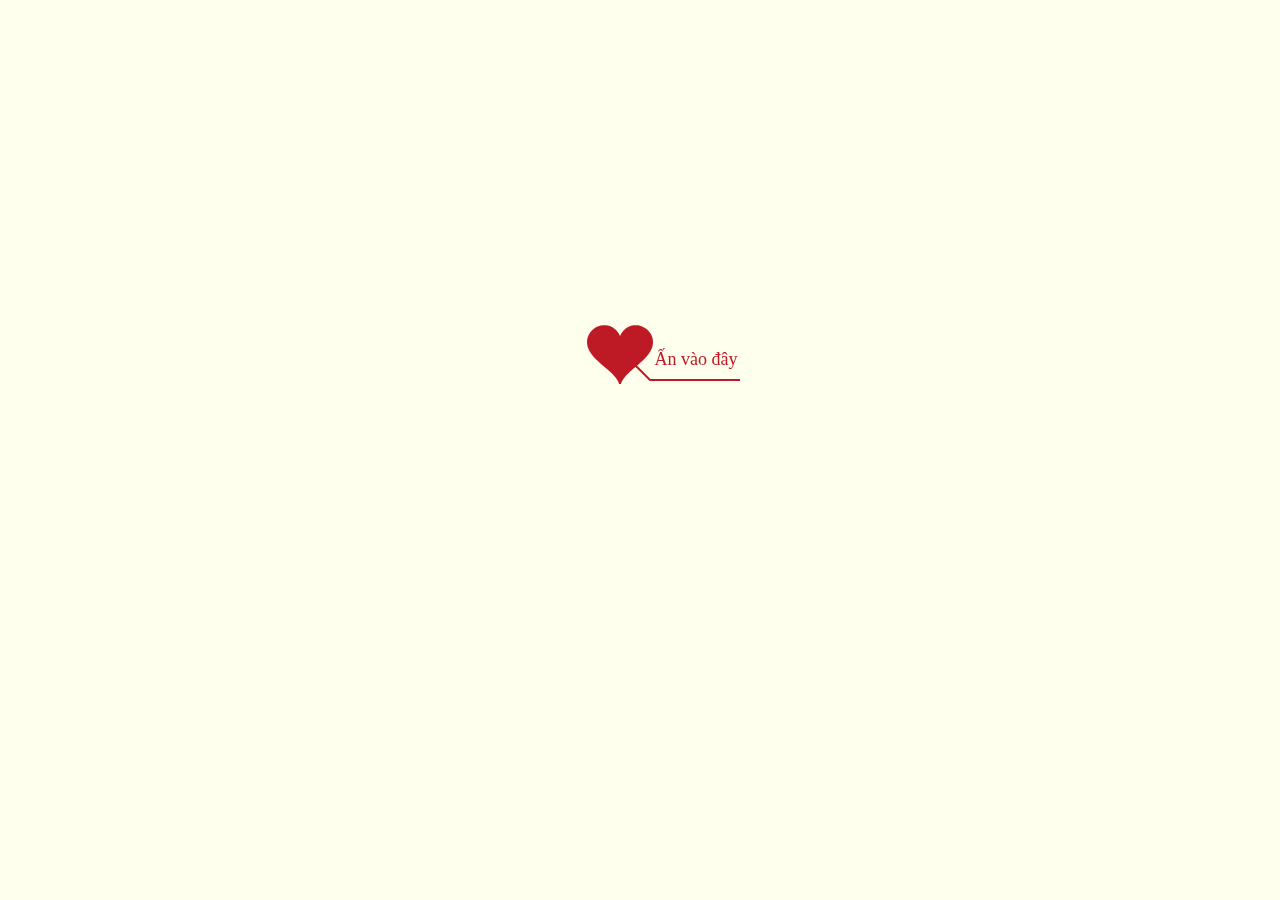
<file: index.html>
﻿<!DOCTYPE html PUBLIC "-//W3C//DTD XHTML 1.0 Strict//EN" "http://www.w3.org/TR/xhtml1/DTD/xhtml1-strict.dtd">
<html xml:lang="en" xmlns="http://www.w3.org/1999/xhtml">
<head>
    <meta http-equiv="Content-Type" content="text/html; charset=UTF-8">
    <link rel="icon" type="image/png" href="image/favicon.ico">
    <title>Anh <3 Em</title>
	<link rel="preconnect" href="https://fonts.googleapis.com">
	<link rel="preconnect" href="https://fonts.gstatic.com" crossorigin>
	<link href="https://fonts.googleapis.com/css2?family=Roboto:wght@300&display=swap" rel="stylesheet">
    <link type="text/css" rel="stylesheet" href="./renxi/default.css">
    <script type="text/javascript" src="./renxi/jquery.min.js"></script>
    <script type="text/javascript" src="./renxi/jscex.min.js"></script>
    <script type="text/javascript" src="./renxi/jscex-parser.js"></script>
    <script type="text/javascript" src="./renxi/jscex-jit.js"></script>
    <script type="text/javascript" src="./renxi/jscex-builderbase.min.js"></script>
    <script type="text/javascript" src="./renxi/jscex-async.min.js"></script>
    <script type="text/javascript" src="./renxi/jscex-async-powerpack.min.js"></script>
    <script type="text/javascript" src="./renxi/functions.js" charset="utf-8"></script>
    <script type="text/javascript" src="./renxi/love.js" charset="utf-8"></script>
    <style type="text/css">
        .STYLE1 {
            color: #666666
        }
    </style>
</head>
<body>
<audio id="autoplay" preload="auto" autoplay loop>
    <source src="music/I-Do-911.mp3" type="audio/mp3">
</audio>
<div id="main">
    <div id="wrap">
        <div id="text">
            <div id="code">
                <font color="#0000FF"><span class="say">Chào em yêu,</span><br>
                    <span class="say"> </span><br>
                    <span class="say">Em là người con gái anh yêu nhất 😍 </span><br>
                    <span class="say">Em xinh đẹp nhất !</span><br>
                    <span class="say">Em đáng yêu nhất !</span><br>
                    <span class="say">Em cũng yêu anh nhất !</span><br>
                    <span class="say">Em là một điều may mắn trong cuộc sống của anh</span><br>
                    <span class="say">..."Có em, anh sẽ chẳng cần điều gì khác em"</span><br>
                    <span class="say">Yêu em cho đến khi nào anh không còn tồn tại 💕💕💕💕💕💕💕💕💕</span><br>
                    <span class="say">Hãy cứ tin em nhé. 'Ta sẽ có một chuyến đi thật dài và đích đến là hôn lễ' 😘</span><br>
                    <span class="say"> </span><br>
                    <span class="say"><span class="space"></span> -- Yêu em thật nhiều --</span>
                </font></p>
            </div>
        </div>
        <div id="clock-box">
			<span class="STYLE1"></span><font color="#FF0000">Kiên ❤️ Nguyên </font><br/>
            <span class="STYLE1"> Time of love...</span>
            <div id="clock"></div>
        </div>
        <canvas id="canvas" width="1100" height="700"></canvas>
    </div>

</div>
<script>
    (function () {
        var canvas = $('#canvas');

        if (!canvas[0].getContext) {
            $("#error").show();
            return false;
        }

        var width = canvas.width();
        var height = canvas.height();
        canvas.attr("width", width);
        canvas.attr("height", height);
        var opts = {
            seed: {
                x: width / 2 - 20,
                color: "rgb(190, 26, 37)",
                scale: 2
            },
            branch: [
                [535, 680, 570, 250, 500, 200, 30, 100, [
                    [540, 500, 455, 417, 340, 400, 13, 100, [
                        [450, 435, 434, 430, 394, 395, 2, 40]
                    ]],
                    [550, 445, 600, 356, 680, 345, 12, 100, [
                        [578, 400, 648, 409, 661, 426, 3, 80]
                    ]],
                    [539, 281, 537, 248, 534, 217, 3, 40],
                    [546, 397, 413, 247, 328, 244, 9, 80, [
                        [427, 286, 383, 253, 371, 205, 2, 40],
                        [498, 345, 435, 315, 395, 330, 4, 60]
                    ]],
                    [546, 357, 608, 252, 678, 221, 6, 100, [
                        [590, 293, 646, 277, 648, 271, 2, 80]
                    ]]
                ]]
            ],
            bloom: {
                num: 700,
                width: 1080,
                height: 650,
            },
            footer: {
                width: 1200,
                height: 5,
                speed: 10,
            }
        }

        var tree = new Tree(canvas[0], width, height, opts);
        var seed = tree.seed;
        var foot = tree.footer;
        var hold = 1;

        canvas.click(function (e) {
            document.getElementById('autoplay').play();
            var offset = canvas.offset(), x, y;
            x = e.pageX - offset.left;
            y = e.pageY - offset.top;
            if (seed.hover(x, y)) {
                hold = 0;
                canvas.unbind("click");
                canvas.unbind("mousemove");
                canvas.removeClass('hand');
            }
        }).mousemove(function (e) {
            var offset = canvas.offset(), x, y;
            x = e.pageX - offset.left;
            y = e.pageY - offset.top;
            canvas.toggleClass('hand', seed.hover(x, y));
        });

        var seedAnimate = eval(Jscex.compile("async", function () {
            seed.draw();
            while (hold) {
                $await(Jscex.Async.sleep(10));
            }
            while (seed.canScale()) {
                seed.scale(0.95);
                $await(Jscex.Async.sleep(10));
            }
            while (seed.canMove()) {
                seed.move(0, 2);
                foot.draw();
                $await(Jscex.Async.sleep(10));
            }
        }));

        var growAnimate = eval(Jscex.compile("async", function () {
            do {
                tree.grow();
                $await(Jscex.Async.sleep(10));
            } while (tree.canGrow());
        }));

        var flowAnimate = eval(Jscex.compile("async", function () {
            do {
                tree.flower(2);
                $await(Jscex.Async.sleep(10));
            } while (tree.canFlower());
        }));

        var moveAnimate = eval(Jscex.compile("async", function () {
            tree.snapshot("p1", 240, 0, 610, 680);
            while (tree.move("p1", 500, 0)) {
                foot.draw();
                $await(Jscex.Async.sleep(10));
            }
            foot.draw();
            tree.snapshot("p2", 500, 0, 610, 680);

            canvas.parent().css("background", "url(" + tree.toDataURL('image/png') + ")");
            canvas.css("background", "#ffe");
            $await(Jscex.Async.sleep(300));
            canvas.css("background", "none");
        }));

        var jumpAnimate = eval(Jscex.compile("async", function () {
            var ctx = tree.ctx;
            while (true) {
                tree.ctx.clearRect(0, 0, width, height);
                tree.jump();
                foot.draw();
                $await(Jscex.Async.sleep(25));
            }
        }));

        var textAnimate = eval(Jscex.compile("async", function () {
            var together = new Date();
            together.setFullYear(2019, 9, 24);
            together.setHours(0);
            together.setMinutes(0);
            together.setSeconds(0);
            together.setMilliseconds(0);

            $("#code").show().typewriter();
            $("#clock-box").fadeIn(500);
            while (true) {
                timeElapse(together);
                $await(Jscex.Async.sleep(1000));
            }
        }));

        var runAsync = eval(Jscex.compile("async", function () {
            $await(seedAnimate());
            $await(growAnimate());
            $await(flowAnimate());
            $await(moveAnimate());

            textAnimate().start();

            $await(jumpAnimate());
        }));

        runAsync().start();
    })();
</script>
</body>
</html>
</file>
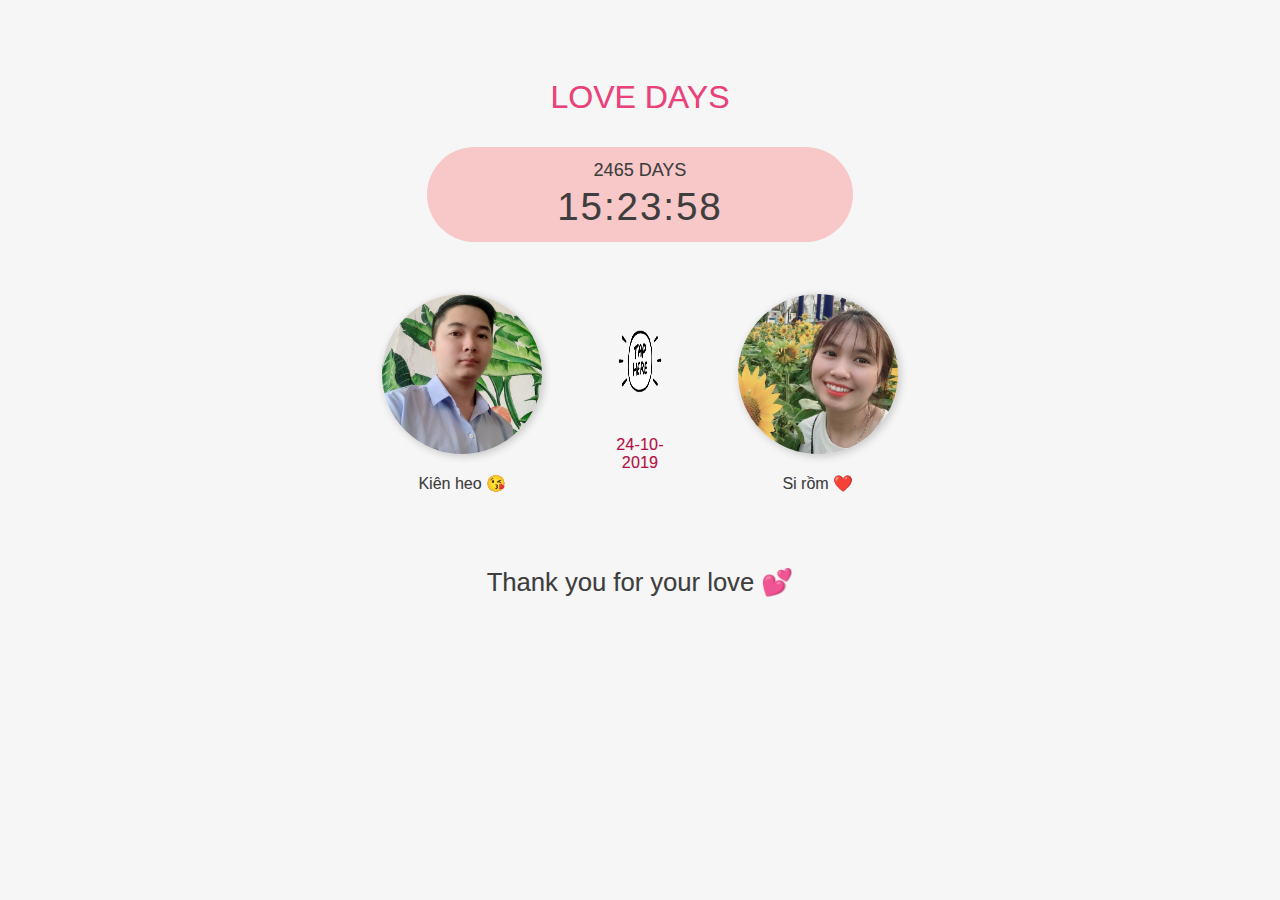
<file: lovedays/index.html>
<!DOCTYPE html>
<html lang="en">
<head>
    <meta charset="UTF-8">
    <meta name="viewport" content="width=device-width, initial-scale=1.0">
    <meta http-equiv="X-UA-Compatible" content="ie=edge">
    <link rel="stylesheet" href="style.css">
    <link rel="shortcut icon" type="image/png" href="img/favicon.png"/>
    <title>Together</title>
</head>
<body>
<div id="wrapper">
    <h1>LOVE DAYS</h1>

    <div id="clock-box">
        <div id="clock">
            <date>0 DAYS</date>
            <time>00:00:00</time>
        </div>
    </div>

    <div id="info">
        <div class="one">
            <img src="img/trungkien.png" class="avt">
            <p>Kiên heo 😘</p>
        </div>
        <!--                  <div id="heart">-->
        <!--                        ❤<anni>...</anni>-->
        <!--                  </div>-->

        <div id="heart">
            <img src="img/nhan-vao-day.gif" id="click-me" onclick="playMusic()">
            <anni>...</anni>
        </div>
        <div class="two">
            <img src="img/nguyennguyen1.jpg" class="avt">
            <p>Si rồm ❤️</p>
        </div>
    </div>
    <audio id="player" preload="auto" autoplay loop>
        <source src="../music/yeu-em-rat-nhieu.mp3" type="audio/mp3">
    </audio>
    <footer>Thank you for your love 💕</footer>
</div>

<script type="text/javascript" src="../renxi/jquery.min.js"></script>
<script>
    function playMusic() {
        document.getElementById('click-me').setAttribute("src", "img/trai-tim.gif");
        document.getElementById('player').play();
    }
</script>
<script>
    (function () {
        var yourDate = new Date("2019-10-24T00:00:00")
        var rootTime = document.querySelector("time");

        document.querySelector("anni").textContent = `${(yourDate.getDate() > 9) ? yourDate.getDate() : "0" + yourDate.getDate()}-${(yourDate.getMonth() > 8) ? (yourDate.getMonth() + 1) : "0" + (yourDate.getMonth() + 1)}-${yourDate.getFullYear()}`;

        document.querySelector("date").textContent = Math.floor(Math.floor((new Date() - yourDate) / 1000) / 60 / 60 / 24) + " DAYS";

        function olock() {
            var today = new Date(),
                hrs = (Math.floor(Math.floor((today - yourDate) / 1000) / 60 / 60)) % 24,
                min = (Math.floor(Math.floor((today - yourDate) / 1000) / 60)) % 60,
                sec = Math.floor((today - yourDate) / 1000) % 60;
            rootTime.textContent = `${(hrs > 9) ? hrs : "0" + hrs}:${(min > 9) ? min : "0" + min}:${(sec > 9) ? sec : "0" + sec}`;
        }

        olock();
        setInterval(function () {
            olock()
        }, 1000);
    })();
</script>
<!--     <script src="app.js"></script>-->
</body>
</html>
</file>
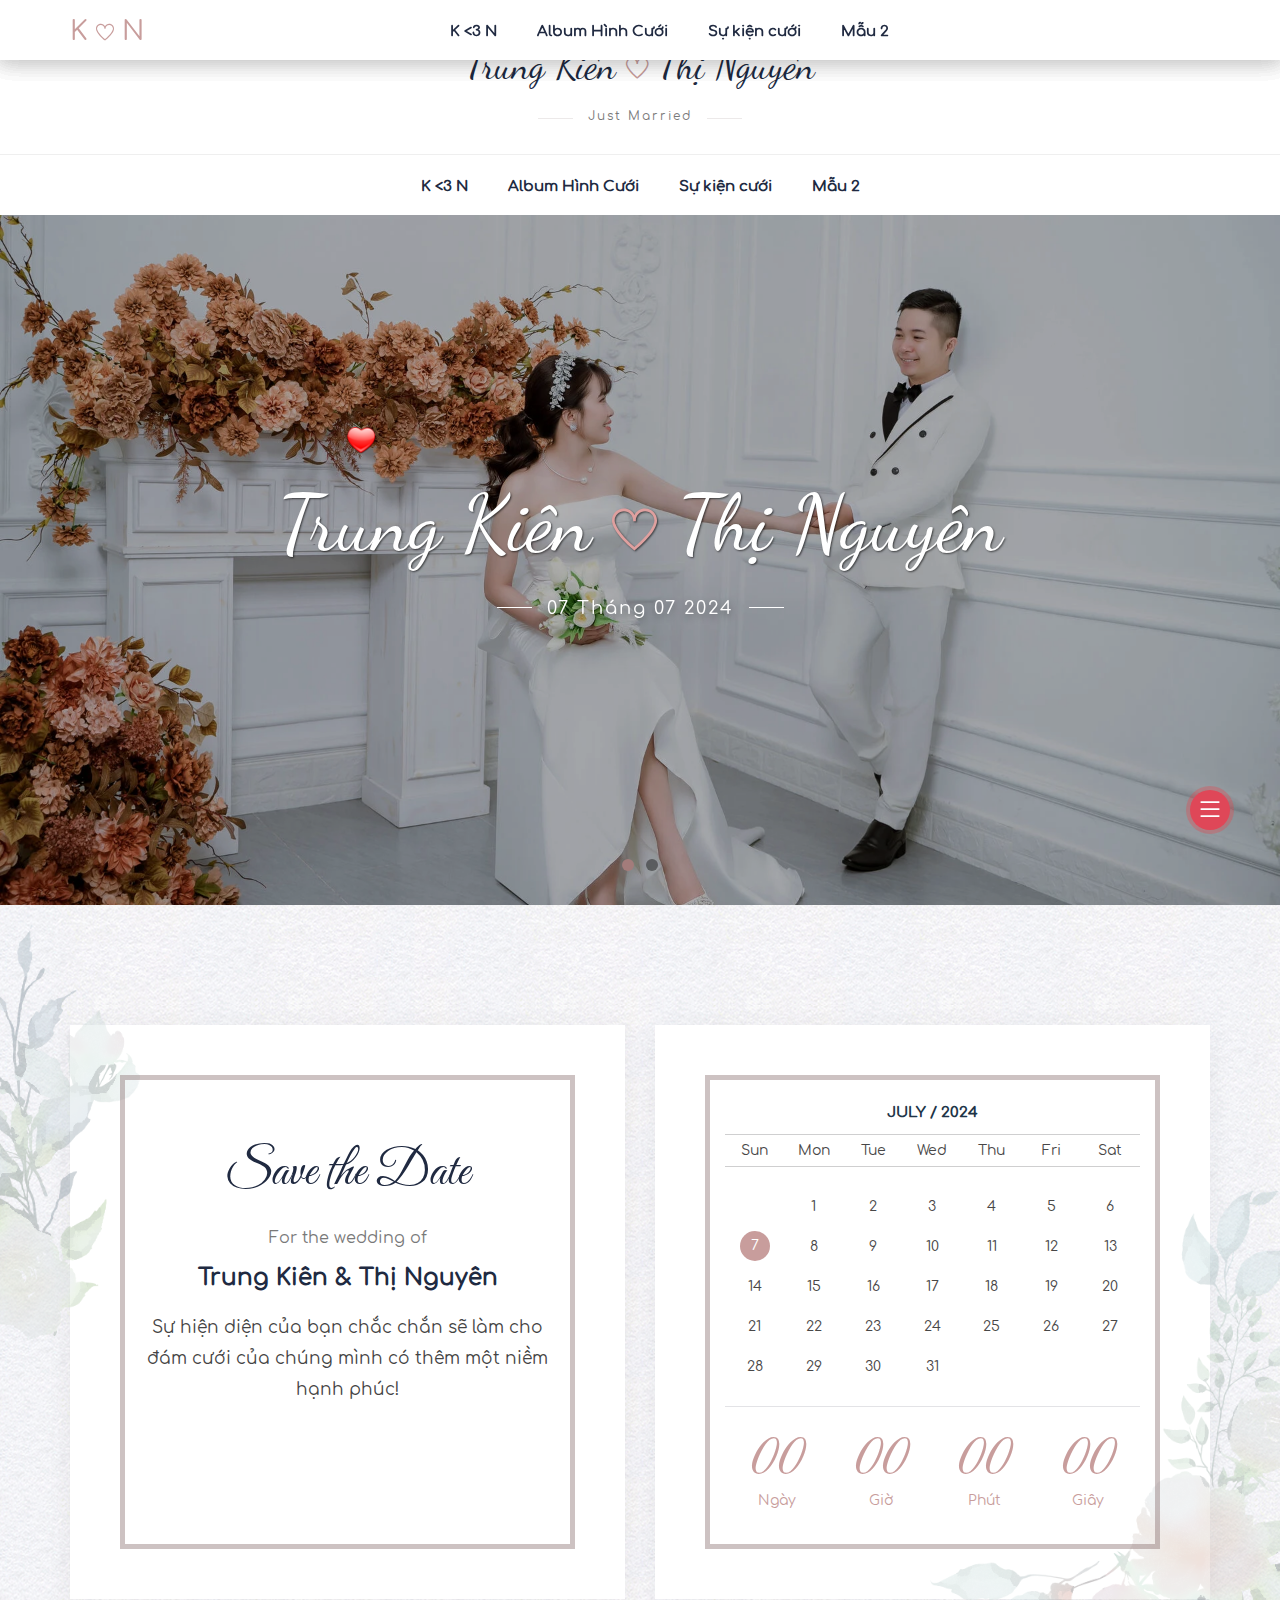
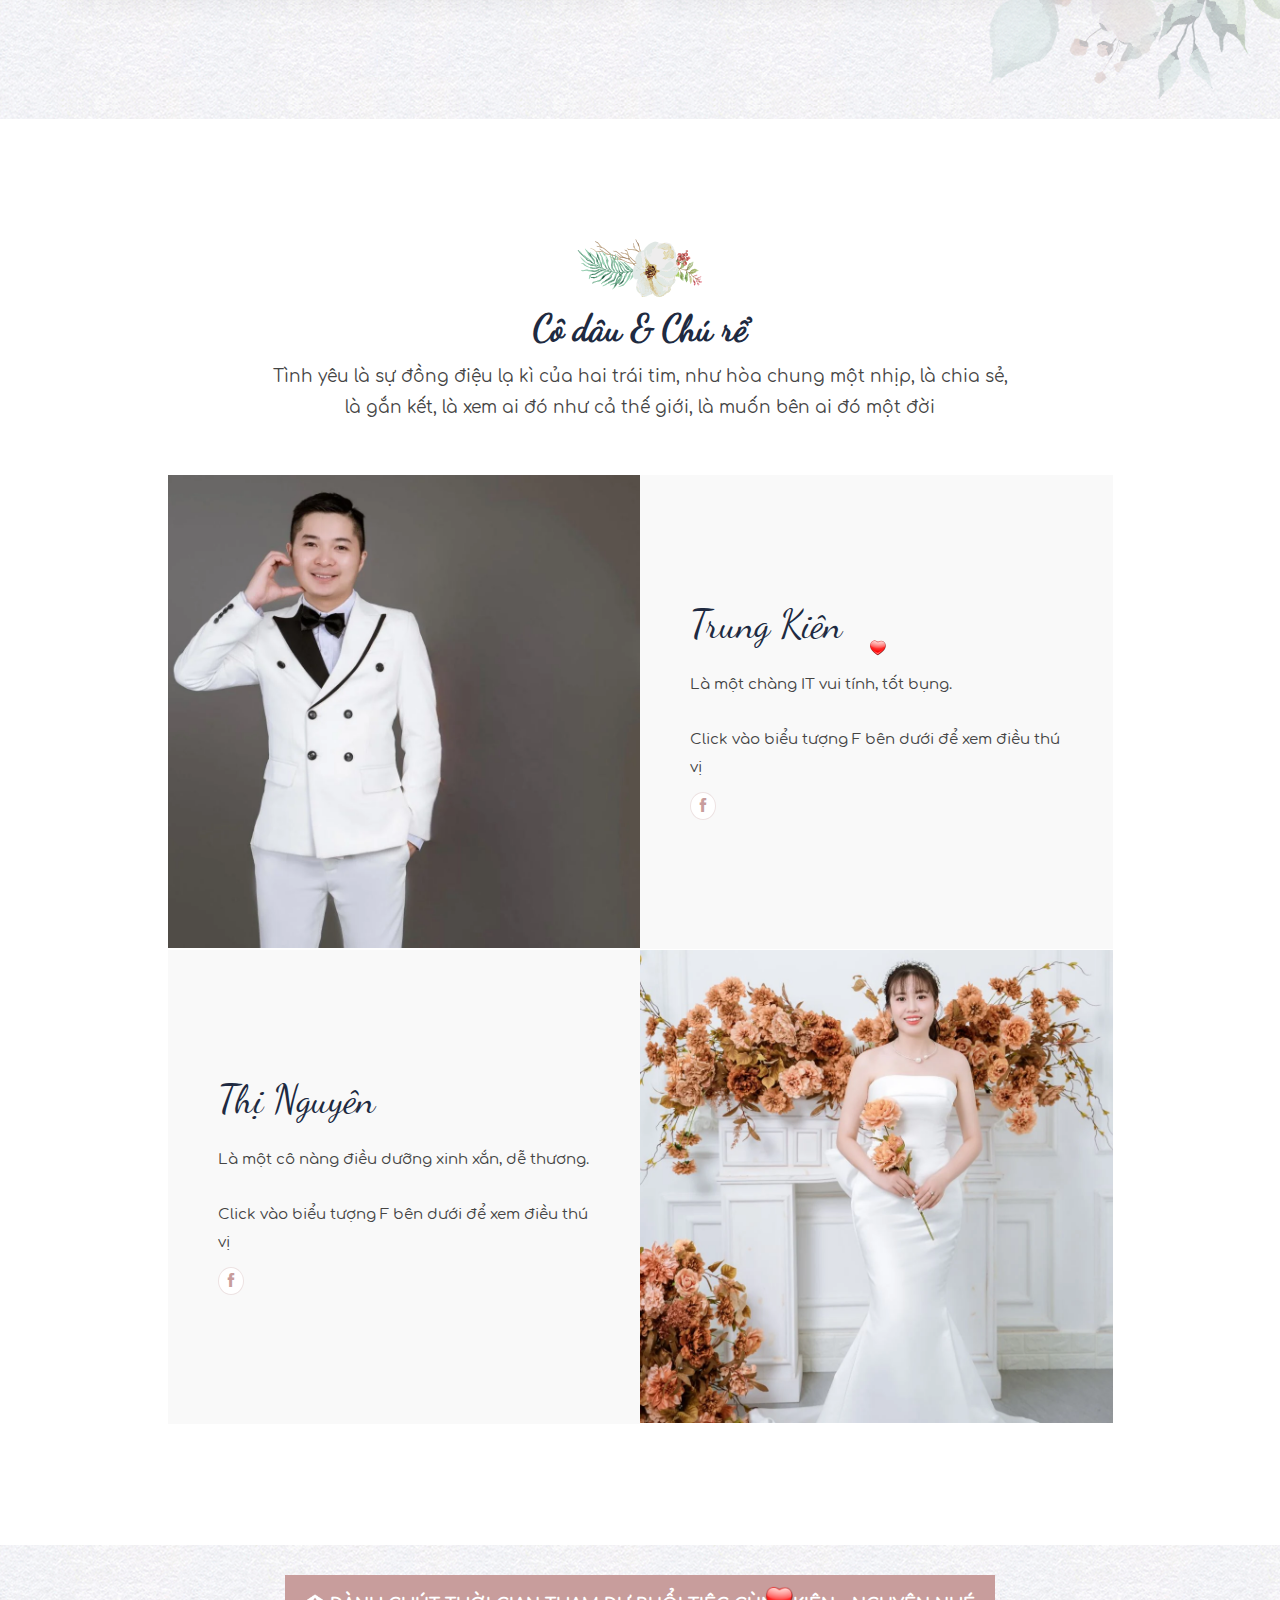
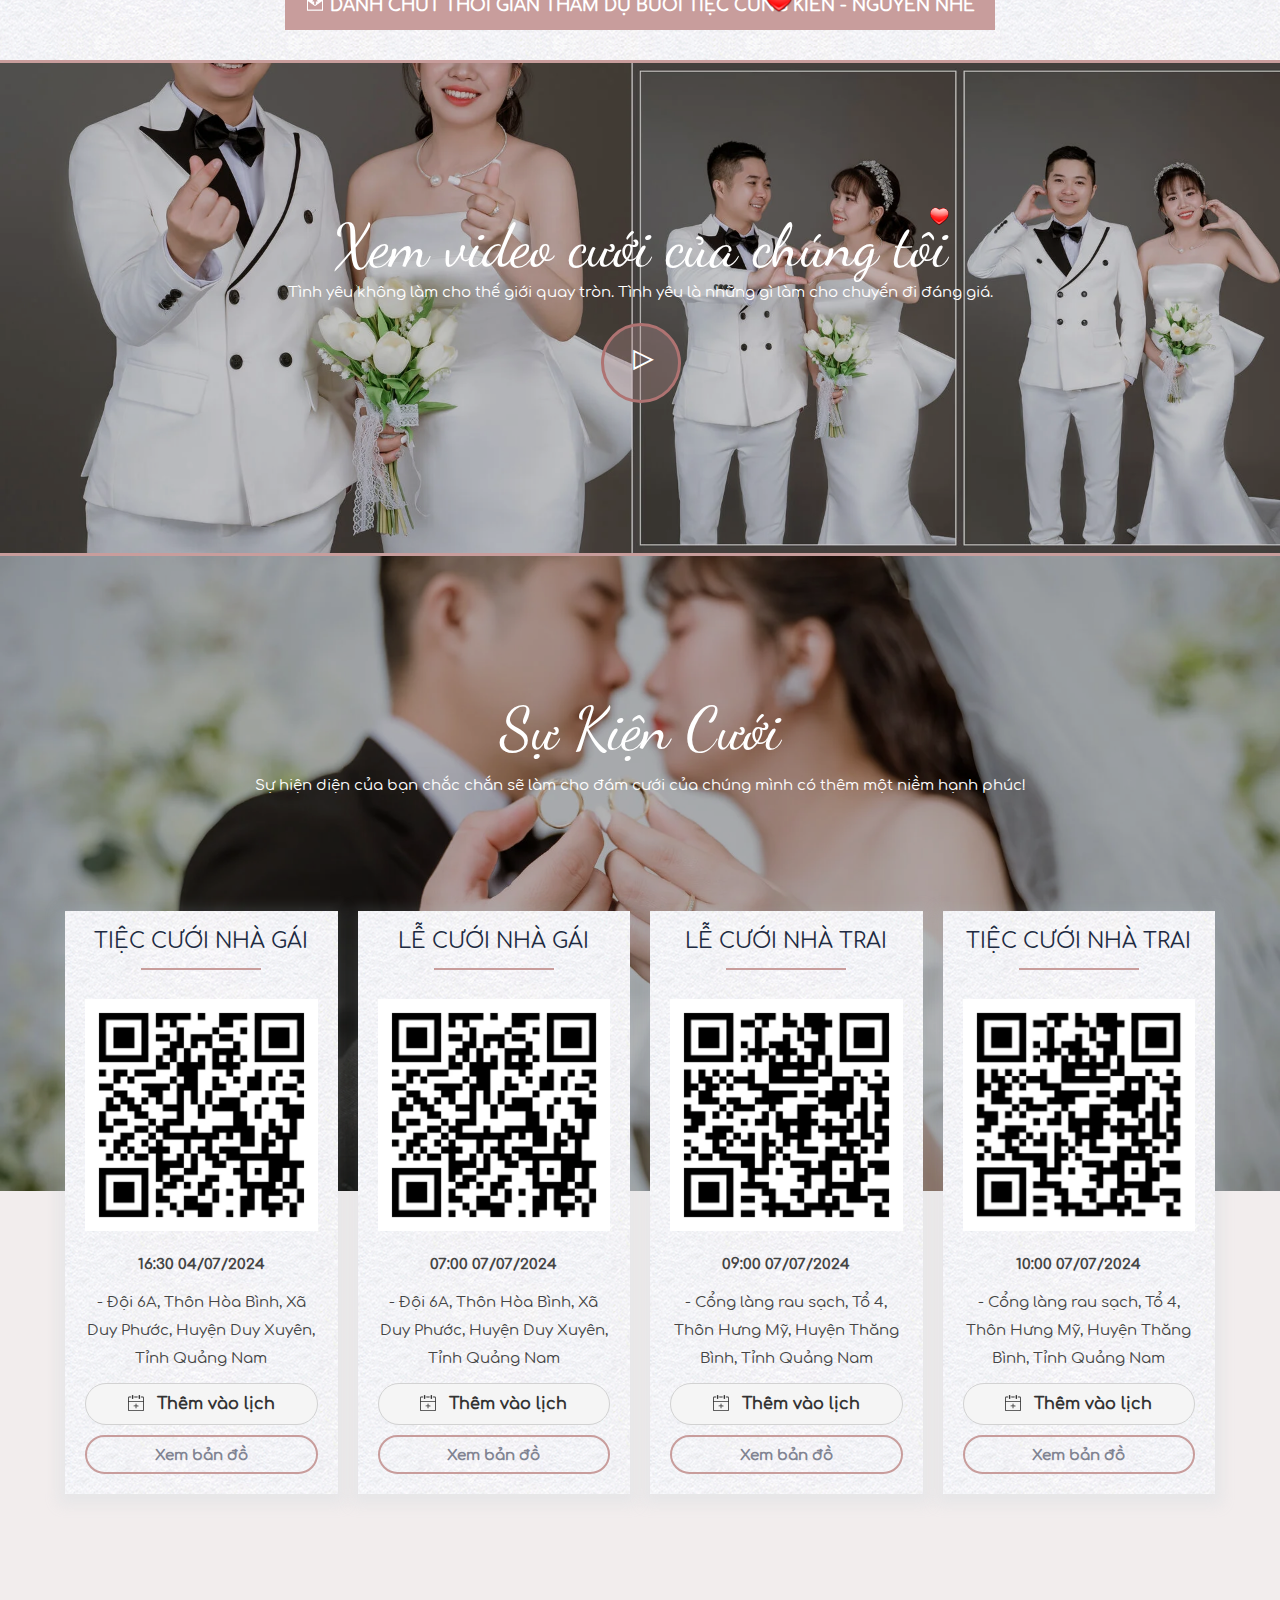
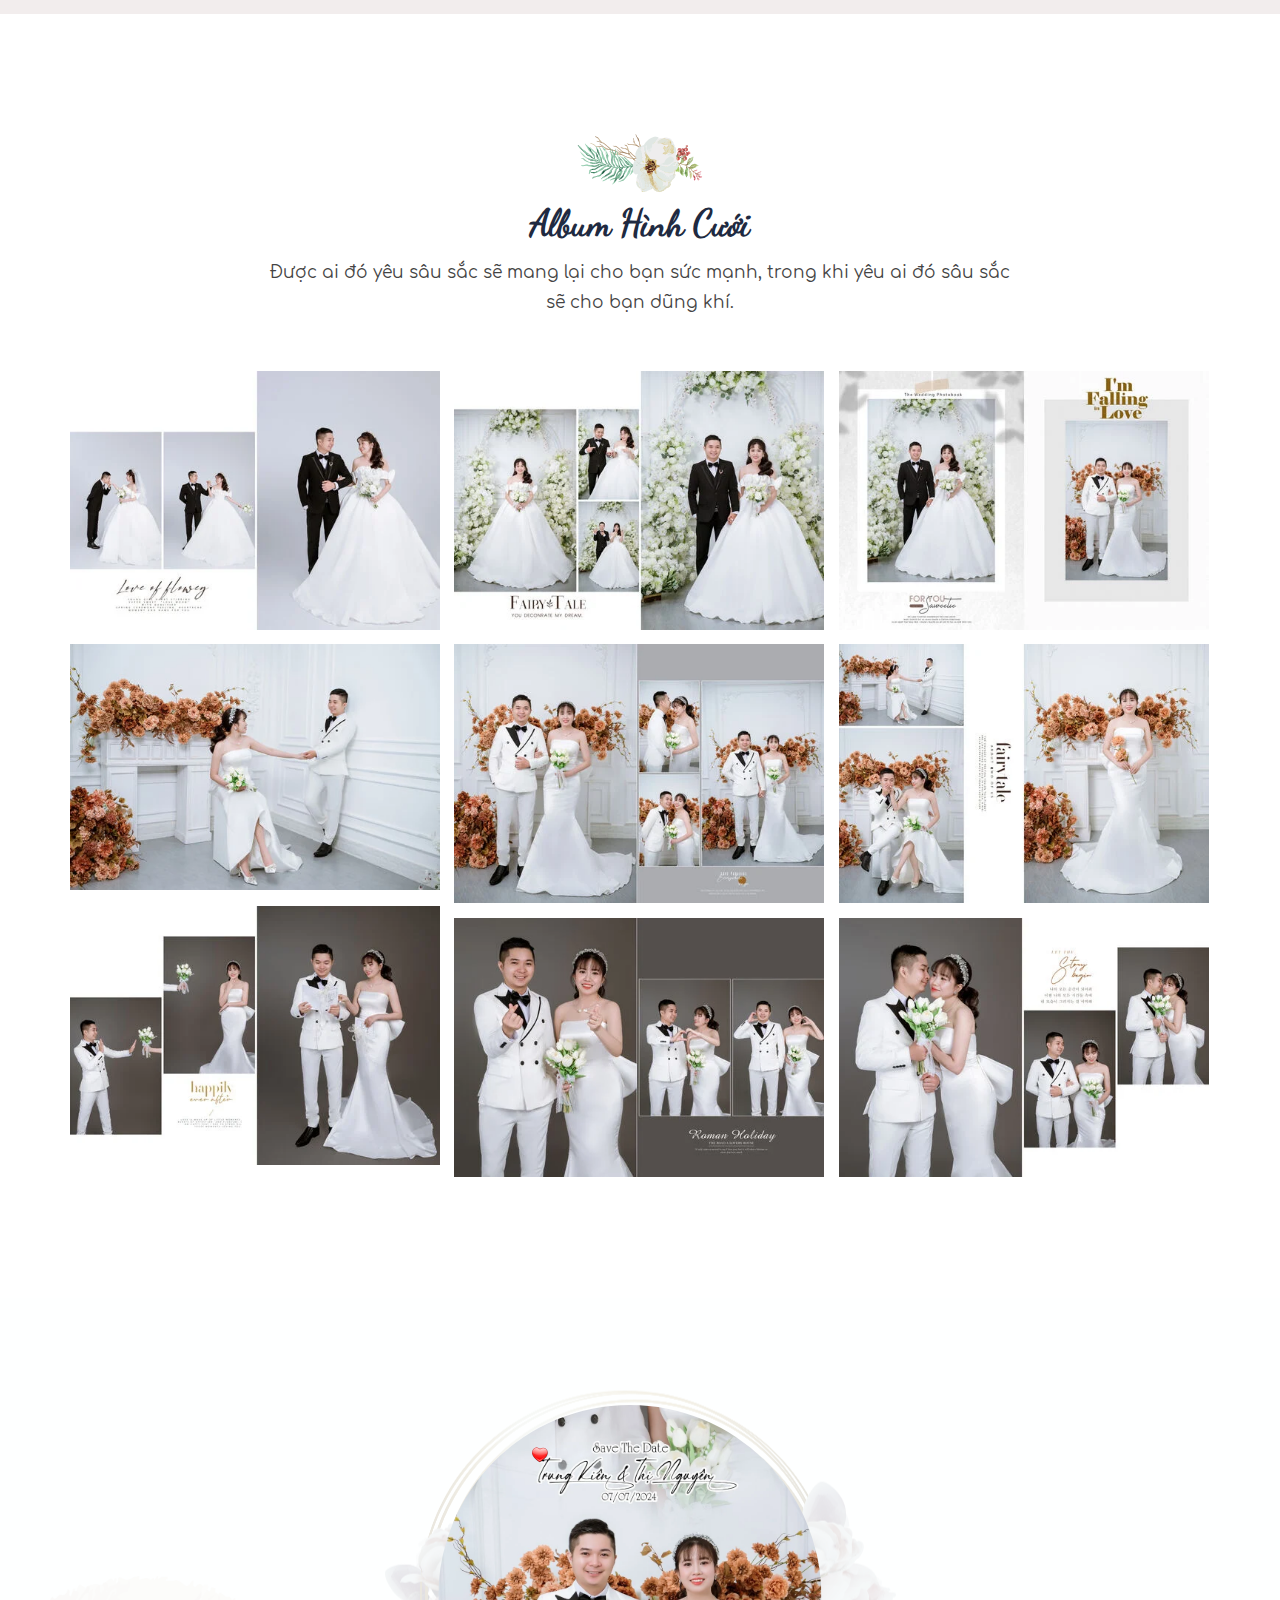
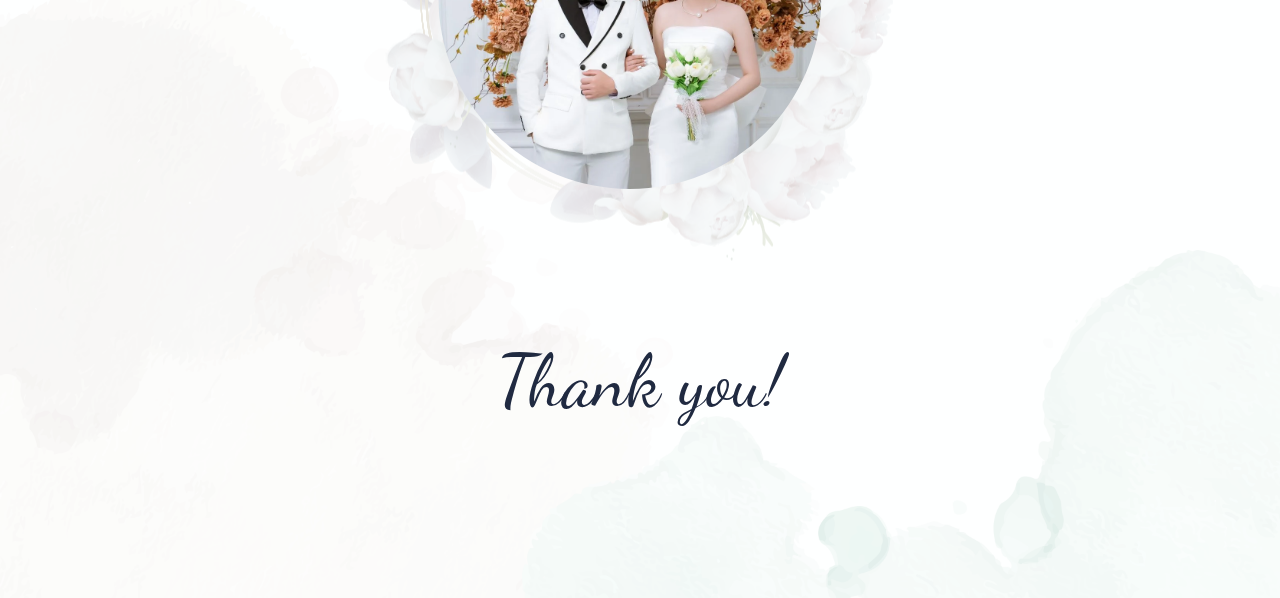
<file: wedding/index.html>
<!DOCTYPE html>
<html lang="vi" class="">

<head>
    <meta charset="utf-8">
    <meta http-equiv="X-UA-Compatible" content="IE=edge">
    <meta name="viewport" content="width=device-width, initial-scale=1">
    <title>Trung Kiên &amp; Thị Nguyên Wedding site!</title>
    <meta name="description"
        content="Trung Kiên &amp; Thị Nguyên - Our wedding date: 2024-07-07 | Sự gặp gỡ của hai nhân cách giống như sự tiếp xúc của hai chất hóa học: nếu có bất kỳ phản ứng nào, cả hai đều chuyển hóa">
    <meta name="keywords" content="Wedding, Wedding website, Website đám cưới, Tạo website đám cưới miễn phí">
    <meta name="format-detection" content="telephone=no">
    <meta name="application-name" content="Wedding">
    <meta name="author" content="kienlovenguyen.github.io">
    <meta property="og:site_name" content="Trung Kiên &amp; Thị Nguyên">
    <meta property="og:type" content="website">
    <meta property="og:title" content="Trung Kiên &amp; Thị Nguyên Wedding site!">
    <meta property="og:url" content="https://kienlovenguyen.github.io">
    <meta property="og:description"
        content="Trung Kiên &amp; Thị Nguyên - Our wedding date: 2024-07-07 | Sự gặp gỡ của hai nhân cách giống như sự tiếp xúc của hai chất hóa học: nếu có bất kỳ phản ứng nào, cả hai đều chuyển hóa">
    <meta property="og:image" content="./images/f1aa8ef6ccb4f76b73f287c54b31888b.jpeg">
    <meta property="og:image:url" content="./images/f1aa8ef6ccb4f76b73f287c54b31888b.jpeg">
    <meta property="og:image:secure_url" content="./images/f1aa8ef6ccb4f76b73f287c54b31888b.jpeg">
    <link rel="shortcut icon" type="image/x-icon" href="./common/fav-icon.ico">
    <link href="./css/libs.css" rel="stylesheet">
    <link href="./common/calendar.css" rel="stylesheet">
    <link href="./css/style.css" rel="stylesheet">
    <link href="./common/fonts/fonts.css" rel="stylesheet">
    <script type="text/javascript">
        var photoGalleries = [];
    </script>
    <style type="text/css">
        .fancybox-margin {
            margin-right: 15px;
        }

        @media (max-width: 799px) {
            #menu-access {
                bottom: 238px !important;
            }
        }
    </style>
</head>

<body>
    <div class="page-wrapper flower-fixed-body">
        <div class="preloader" style="display: none;">
            <div class="middle">
                <i class="fi flaticon-favorite-heart-button"></i>
                <i class="fi flaticon-favorite-heart-button"></i>
                <i class="fi flaticon-favorite-heart-button"></i>
                <i class="fi flaticon-favorite-heart-button"></i>
            </div>
        </div>
        <header id="header" class="site-header header-style-1">
            <div class="topbar">
                <div class="container">
                    <div class="row">
                        <div class="col col-xs-12">
                            <div class="site-logo">
                                <a href="/">
                                    <h1>Trung Kiên <i class="ti-heart"></i> Thị Nguyên</h1>
                                    <span>Just Married</span>
                                </a>
                            </div>
                        </div>
                    </div>
                </div>
            </div>
            <nav class="navigation navbar navbar-default original sticky-on">
                <div class="container">
                    <div class="navbar-header">
                        <div class="logo">
                            <a href="#home"><span>K</span> <i class="ti-heart"></i> <span>N</span></a>
                        </div>
                        <button type="button" class="open-btn">
                            <span class="sr-only">Toggle navigation</span>
                            <span class="icon-bar"></span>
                            <span class="icon-bar"></span>
                            <span class="icon-bar"></span>
                        </button>
                    </div>
                    <div id="navbar" class="navbar-collapse collapse navigation-holder">
                        <button class="close-navbar"><i class="ti-close"></i></button>
                        <ul class="nav navbar-nav">
                            <li><a href="#couple">K &lt;3 N</a></li>
                            <li><a href="#gallery">Album Hình Cưới</a></li>
                            <li><a href="#events">Sự kiện cưới</a></li>
                            <li><a href="index_2.html">Mẫu 2</a></li>
                        </ul>
                    </div>
                </div>
            </nav>
            <nav class="navigation navbar navbar-default sticky-header sticky-on">
                <div class="container">
                    <div class="navbar-header">
                        <div class="logo">
                            <a href="#home"><span>K</span> <i class="ti-heart"></i> <span>N</span></a>
                        </div>
                        <button type="button" class="open-btn">
                            <span class="sr-only">Toggle navigation</span>
                            <span class="icon-bar"></span>
                            <span class="icon-bar"></span>
                            <span class="icon-bar"></span>
                        </button>
                    </div>
                    <div id="navbar" class="navbar-collapse collapse navigation-holder">
                        <button class="close-navbar"><i class="ti-close"></i></button>
                        <ul class="nav navbar-nav">
                            <li><a href="#couple">K &lt;3 N</a></li>
                            <li><a href="#gallery">Album Hình Cưới</a></li>
                            <li><a href="#events">Sự kiện cưới</a></li>
                            <li><a href="index_2.html">Mẫu 2</a></li>
                        </ul>
                    </div>
                </div>
            </nav>
        </header>
        <section class="hero-slider hero-style-1" id="home">
            <div class="swiper-container swiper-container-horizontal">
                <div class="slide-main-text">
                    <div class="container">
                        <div class="slide-title">
                            <h2><span>Trung Kiên</span> <i class="ti-heart"></i> <span>Thị Nguyên</span></h2>
                        </div>
                        <div class="wedding-date">
                            <span>07 Tháng 07 2024</span>
                        </div>
                        <div class="clearfix"></div>
                    </div>
                </div>
                <div class="swiper-wrapper"
                    style="transition-duration: 0ms; transform: translate3d(-2850px, 0px, 0px);">
                    <div class="swiper-slide swiper-slide-duplicate swiper-slide-duplicate-active"
                        data-swiper-slide-index="1" style="width: 1425px; transition: all;">
                        <div class="slide-inner slide-bg-image"
                            data-background="./images/c90e2726e36a8c8f1da77b80e58f044e.jpg"
                            style="transform: translate3d(1425px, 0px, 0px); transition: all; background-image: url(&quot;./images/c90e2726e36a8c8f1da77b80e58f044e.jpg&quot;);">
                        </div>
                    </div>
                    <div class="swiper-slide swiper-slide-prev swiper-slide-duplicate-next" data-swiper-slide-index="0"
                        style="width: 1425px; transition: all;">
                        <div class="slide-inner slide-bg-image"
                            data-background="./images/ee44872e7fddbd5dc8dcfb4b4e1b85ba.jpg"
                            style="transform: translate3d(712.5px, 0px, 0px); transition: all; background-image: url(&quot;./images/ee44872e7fddbd5dc8dcfb4b4e1b85ba.jpg&quot;);">
                        </div>
                    </div>
                    <div class="swiper-slide swiper-slide-active" data-swiper-slide-index="1"
                        style="width: 1425px; transition: all;">
                        <div class="slide-inner slide-bg-image"
                            data-background="./images/c90e2726e36a8c8f1da77b80e58f044e.jpg"
                            style="transform: translate3d(0px, 0px, 0px); transition: all; background-image: url(&quot;./images/c90e2726e36a8c8f1da77b80e58f044e.jpg&quot;);">
                        </div>
                    </div>
                    <div class="swiper-slide swiper-slide-duplicate swiper-slide-next swiper-slide-duplicate-prev"
                        data-swiper-slide-index="0" style="width: 1425px; transition: all;">
                        <div class="slide-inner slide-bg-image"
                            data-background="./images/ee44872e7fddbd5dc8dcfb4b4e1b85ba.jpg"
                            style="transform: translate3d(-712.5px, 0px, 0px); transition: all; background-image: url(&quot;./images/ee44872e7fddbd5dc8dcfb4b4e1b85ba.jpg&quot;);">
                        </div>
                    </div>
                </div>
                <div class="swiper-pagination swiper-pagination-clickable swiper-pagination-bullets"><span
                        class="swiper-pagination-bullet"></span><span
                        class="swiper-pagination-bullet swiper-pagination-bullet-active"></span></div>
                <div class="swiper-button-next"></div>
                <div class="swiper-button-prev"></div>
            </div>
        </section>
        <section class="invitation-section section-padding section-bg-img">
            <div class="container">
                <div class="row">
                    <div class="col col-md-6">
                        <div class="invitation-box left" style="height: 574px;">
                            <div class="left-vec"></div>
                            <div class="right-vec"></div>
                            <div class="inner">
                                <h2>Save the Date</h2>
                                <span>For the wedding of</span>
                                <h3>Trung Kiên &amp; Thị Nguyên</h3>
                                <p>Sự hiện diện của bạn chắc chắn sẽ làm cho đám cưới của chúng mình có thêm một niềm
                                    hạnh phúc!
                                </p>
                            </div>
                        </div>
                    </div>
                    <div class="col col-md-6">
                        <div class="invitation-box calendar-box" style="height: 574px;">
                            <div class="left-vec"></div>
                            <div class="right-vec"></div>
                            <div class="inner">
                                <div class="mini_calendar">
                                    <table>
                                        <caption class="calendar-month"> July / 2024</caption>
                                        <tbody>
                                            <tr>
                                                <th abbr="Sunday">Sun</th>
                                                <th abbr="Monday">Mon</th>
                                                <th abbr="Tuesday">Tue</th>
                                                <th abbr="Wednesday">Wed</th>
                                                <th abbr="Thursday">Thu</th>
                                                <th abbr="Friday">Fri</th>
                                                <th abbr="Saturday">Sat</th>
                                            </tr>
                                            <tr>
                                                <td>&nbsp;</td>
                                                <td>1</td>
                                                <td>2</td>
                                                <td>3</td>
                                                <td>4</td>
                                                <td>5</td>
                                                <td>6</td>
                                            </tr>
                                            <tr>
                                                <td>
                                                    <div id="today">7</div>
                                                </td>
                                                <td>8</td>
                                                <td>9</td>
                                                <td>10</td>
                                                <td>11</td>
                                                <td>12</td>
                                                <td>13</td>
                                            </tr>
                                            <tr>
                                                <td>14</td>
                                                <td>15</td>
                                                <td>16</td>
                                                <td>17</td>
                                                <td>18</td>
                                                <td>19</td>
                                                <td>20</td>
                                            </tr>
                                            <tr>
                                                <td>21</td>
                                                <td>22</td>
                                                <td>23</td>
                                                <td>24</td>
                                                <td>25</td>
                                                <td>26</td>
                                                <td>27</td>
                                            </tr>
                                            <tr>
                                                <td>28</td>
                                                <td>29</td>
                                                <td>30</td>
                                                <td>31</td>
                                                <td id="emptydays" colspan="3">&nbsp;</td>
                                            </tr>
                                        </tbody>
                                    </table>
                                </div>
                            </div>
                            <div class="count-down-clock">
                                <div id="clock" data-date="2024-07-07" data-text-day="Ngày" data-text-hour="Giờ"
                                    data-text-minute="Phút" data-text-second="Giây">
                                </div>
                            </div>
                        </div>
                    </div>
                </div>
            </div>
        </section>
        <section class="couple-section section-padding" id="couple">
            <div class="container">
                <div class="row">
                    <div class="col col-md-8 col-md-offset-2 col-sm-10 col-sm-offset-1">
                        <div class="section-title">
                            <h2>Cô dâu &amp; Chú rể</h2>
                            <p>Tình yêu là sự đồng điệu lạ kì của hai trái tim, như hòa chung một nhịp, là chia sẻ, là
                                gắn kết, là xem ai đó như cả thế giới, là muốn bên ai đó một đời
                            </p>
                        </div>
                    </div>
                </div>
                <div class="row">
                    <div class="col col-lg-10 col-lg-offset-1">
                        <div class="couple-area">
                            <div class="couple-row clearfix">
                                <div class="img-holder">
                                    <img src="./images/93c444e436b43aa84bf0155e8e330dda.jpeg" alt="">
                                </div>
                                <div class="details" style="height: 474px;">
                                    <div class="inner">
                                        <h2>Trung Kiên</h2>
                                        <p>Là một chàng IT vui tính, tốt bụng.<br>
                                            <br>
                                            Click vào biểu tượng F bên dưới để xem điều thú vị
                                        </p>
                                        <ul class="social-links">
                                            <li><a href="https://kienyeunguyen.github.io" target="_blank"><i
                                                        class="ti-facebook"></i></a></li>
                                        </ul>
                                    </div>
                                </div>
                            </div>
                            <div class="couple-row last-row clearfix">
                                <div class="details" style="height: 474px;">
                                    <div class="inner">
                                        <h2>Thị Nguyên</h2>
                                        <p>Là một cô nàng điều dưỡng xinh xắn, dễ thương.<br>
                                            <br>
                                            Click vào biểu tượng F bên dưới để xem điều thú vị
                                        </p>
                                        <ul class="social-links">
                                            <li><a href="https://kienyeunguyen.github.io/lovedays" target="_blank"><i
                                                        class="ti-facebook"></i></a></li>
                                        </ul>
                                    </div>
                                </div>
                                <div class="img-holder">
                                    <img src="./images/b5b942fff1a000f3c1b61a285eaaff49.jpeg" alt="">
                                </div>
                            </div>
                        </div>
                    </div>
                </div>
            </div>
        </section>
        <section class="section-accessibilities section-bg-img">
            <div class="container">
                <div class="row button-accessibilities">
                    <div class="col col-lg-12">
                        <div class="text-center btn-container">
                            <a href="https://kienlovenguyen.github.io/rsvp" target="_blank"
                                class="accessibility-btn theme-btn">
                                <span class="content-button">
                                    <img class="access-section-icon" src="./images/rsvp4.png" alt="access-btn">Dành chút
                                    thời gian tham dự buổi tiệc cùng Kiên - Nguyên nhé
                                </span>
                            </a>
                        </div>
                    </div>
                </div>
            </div>
        </section>
        <section class="video-section event-section section-padding p-t-0 p-b-0" id="video">
            <div class="top-area"
                style="background: url(./images/5a90c20a12dde5543e95ac40febee556.jpg) center center/cover no-repeat local;">
                <h2>Xem video cưới của chúng tôi</h2>
                <p>Tình yêu không làm cho thế giới quay tròn. Tình yêu là những gì làm cho chuyến đi đáng giá.</p>
                <div class="video-btn"><a href="./common/slide.mp4" class="video-play-btn"
                        data-type="iframe"><i class="ti-control-play"></i></a></div>
            </div>
        </section>
        <section class="event-section section-padding p-t-0 section-bg-color" id="events">
            <div class="top-area"
                style="background: url(./images/30669d6481913ed49956a4a5591f4686.jpg) center center/cover no-repeat local;">
                <h2>Sự Kiện Cưới</h2>
                <p class="">Sự hiện diện của bạn chắc chắn sẽ làm cho đám cưới của chúng mình có thêm một niềm hạnh
                    phúc!
                </p>
            </div>
            <div class="container">
                <div class="row">
                    <div class="col col-xs-12">
                        <div class="event-grids clearfix">
                            <div class="grid section-bg-img">
                                <h3>TIỆC CƯỚI NHÀ GÁI</h3>
                                <div class="image-wrap">
                                    <img src="./images/3ef161e2b4daa74bfba235ef6569b2f0.jpeg" alt="">
                                </div>
                                <p><strong>16:30 04/07/2024</strong></p>
                                <p>
                                    <span> - </span>
                                    Đội 6A, Thôn Hòa Bình, Xã Duy Phước, Huyện Duy Xuyên, Tỉnh Quảng Nam
                                </p>
                                <div class="calendar-button">
                                    <div class="atcb" style="display:none;">
                                        {
                                        "name":"TIỆC CƯỚI NHÀ GÁI (Đám cưới Trung Kiên và Thị Nguyên)",
                                        "description":"Cảm ơn bạn đã dành thời gian tham dự đám cưới của chúng tôi!. Thông tin
                                        chi tiết xem tại website:<br>[url]https://kienlovenguyen.github.io/[/url]",
                                        "startDate":"2024-07-04",
                                        "endDate":"2024-07-04",
                                        "startTime":"16:30",
                                        "endTime":"23:30",
                                        "location":"Đội 6A, Thôn Hòa Bình, Xã Duy Phước, Huyện Duy Xuyên, Tỉnh Quảng Nam",
                                        "options":["Apple","Google"],
                                        "timeZone":"Asia/Ho_Chi_Minh",
                                        "iCalFileName":"Reminder-Event",
                                        "listStyle":"modal",
                                        "label":"Thêm vào lịch",
                                        "trigger":"click"
                                        }
                                    </div>
                                </div>
                                <a class="see-location-btn" target="_blank" href="https://maps.app.goo.gl/P1UZYhBj3GtSEPC97">
                                    Xem bản đồ <i class="fa fa-angle-right"></i>
                                </a>
                            </div>
                            <div class="grid section-bg-img">
                                <h3>LỄ CƯỚI NHÀ GÁI</h3>
                                <div class="image-wrap">
                                    <img src="./images/94702e2205cc24fdc8e48d4b1c5ab748.jpeg" alt="">
                                </div>
                                <p><strong>07:00 07/07/2024</strong></p>
                                <p>
                                    <span> - </span>
                                    Đội 6A, Thôn Hòa Bình, Xã Duy Phước, Huyện Duy Xuyên, Tỉnh Quảng Nam
                                </p>
                                <div class="calendar-button">
                                    <div class="atcb" style="display:none;">
                                        {
                                        "name":"LỄ CƯỚI NHÀ GÁI (Đám cưới Trung Kiên và Thị Nguyên)",
                                        "description":"Cảm ơn bạn đã dành thời gian tham dự đám cưới của chúng tôi!. Thông tin
                                        chi tiết xem tại website:<br>[url]https://kienlovenguyen.github.io/[/url]",
                                        "startDate":"2024-07-07",
                                        "endDate":"2024-07-07",
                                        "startTime":"07:00",
                                        "endTime":"08:00",
                                        "location":"Đội 6A, Thôn Hòa Bình, Xã Duy Phước, Huyện Duy Xuyên, Tỉnh Quảng Nam",
                                        "options":["Apple","Google"],
                                        "timeZone":"Asia/Ho_Chi_Minh",
                                        "iCalFileName":"Reminder-Event",
                                        "listStyle":"modal",
                                        "label":"Thêm vào lịch",
                                        "trigger":"click"
                                        }
                                    </div>
                                </div>
                                <a class="see-location-btn" target="_blank" href="https://maps.app.goo.gl/P1UZYhBj3GtSEPC97">
                                    Xem bản đồ <i class="fa fa-angle-right"></i>
                                </a>
                            </div>
                            <div class="grid section-bg-img">
                                <h3>LỄ CƯỚI NHÀ TRAI</h3>
                                <div class="image-wrap">
                                    <img src="./images/68138835ca1dbcc9f17c61aec4e33758.jpeg" alt="">
                                </div>
                                <p><strong>09:00 07/07/2024</strong></p>
                                <p>
                                    <span> - </span>
                                    Cổng làng rau sạch, Tổ 4, Thôn Hưng Mỹ, Huyện Thăng Bình, Tỉnh Quảng Nam
                                </p>
                                <div class="calendar-button">
                                    <div class="atcb" style="display:none;">
                                        {
                                        "name":"LỄ CƯỚI NHÀ TRAI (Đám cưới Trung Kiên và Thị Nguyên)",
                                        "description":"Cảm ơn bạn đã dành thời gian tham dự đám cưới của chúng tôi!. Thông tin
                                        chi tiết xem tại website:<br>[url]https://kienlovenguyen.github.io/[/url]",
                                        "startDate":"2024-07-07",
                                        "endDate":"2024-07-07",
                                        "startTime":"09:00",
                                        "endTime":"09:00",
                                        "location":"Cổng làng rau sạch, Tổ 4, Thôn Hưng Mỹ, Huyện Thăng Bình, Tỉnh Quảng Nam",
                                        "options":["Apple","Google"],
                                        "timeZone":"Asia/Ho_Chi_Minh",
                                        "iCalFileName":"Reminder-Event",
                                        "listStyle":"modal",
                                        "label":"Thêm vào lịch",
                                        "trigger":"click"
                                        }
                                    </div>
                                </div>
                                <a class="see-location-btn" target="_blank" href="https://maps.app.goo.gl/UWeBmjWVDqDXGmuo8">
                                    Xem bản đồ <i class="fa fa-angle-right"></i>
                                </a>
                            </div>
                            <div class="grid section-bg-img">
                                <h3>TIỆC CƯỚI NHÀ TRAI</h3>
                                <div class="image-wrap">
                                    <img src="./images/9afa40e2282306b2467935efb949597f.jpeg" alt="">
                                </div>
                                <p><strong>10:00 07/07/2024</strong></p>
                                <p>
                                    <span> - </span>
                                    Cổng làng rau sạch, Tổ 4, Thôn Hưng Mỹ, Huyện Thăng Bình, Tỉnh Quảng Nam
                                </p>
                                <div class="calendar-button">
                                    <div class="atcb" style="display:none;">
                                        {
                                        "name":"TIỆC CƯỚI NHÀ TRAI (Đám cưới Trung Kiên và Thị Nguyên)",
                                        "description":"Cảm ơn bạn đã dành thời gian tham dự đám cưới của chúng tôi!. Thông tin
                                        chi tiết xem tại website:<br>[url]https://kienlovenguyen.github.io/[/url]",
                                        "startDate":"2024-07-07",
                                        "endDate":"2024-07-07",
                                        "startTime":"10:00",
                                        "endTime":"10:00",
                                        "location":"Cổng làng rau sạch, Tổ 4, Thôn Hưng Mỹ, Huyện Thăng Bình, Tỉnh Quảng Nam",
                                        "options":["Apple","Google"],
                                        "timeZone":"Asia/Ho_Chi_Minh",
                                        "iCalFileName":"Reminder-Event",
                                        "listStyle":"modal",
                                        "label":"Thêm vào lịch",
                                        "trigger":"click"
                                        }
                                    </div>
                                </div>
                                <a class="see-location-btn" target="_blank" href="https://maps.app.goo.gl/UWeBmjWVDqDXGmuo8">
                                    Xem bản đồ <i class="fa fa-angle-right"></i>
                                </a>
                            </div>
                        </div>
                    </div>
                </div>
            </div>
        </section>
        <section class="gallery-section section-padding" id="gallery">
            <div class="container">
                <div class="row">
                    <div class="col col-md-8 col-md-offset-2 col-sm-10 col-sm-offset-1">
                        <div class="section-title">
                            <h2>Album Hình Cưới</h2>
                            <p>Được ai đó yêu sâu sắc sẽ mang lại cho bạn sức mạnh, trong khi yêu ai đó sâu sắc sẽ cho
                                bạn dũng khí.
                            </p>
                        </div>
                    </div>
                </div>
                <div class="row">
                    <div class="col col-xs-12">
                        <div class="gallery-container gallery-fancybox masonry-gallery"
                            style="position: relative; height: 821.907px;">
                            <script type="text/javascript">
                                photoGalleries.push({
                                    src: "./images/galleries/667260d6760f62710b0315c7_large.jpg",
                                    thumb: "./images/galleries/667260d6760f62710b0315c7_small.jpg",
                                    subHtml: `<div class="lg-sub-html"><h4></h4></div>`
                                });
                            </script>
                            <div class="grid grid-item btn-see-more-gallery" data-index="0"
                                style="position: absolute; left: 0%; top: 0px;">
                                <a href="javascript:void(0)">
                                    <img src="./images/galleries/667260d6760f62710b0315c7_small.jpg" alt=""
                                        class="img img-responsive">
                                </a>
                            </div>
                            <script type="text/javascript">
                                photoGalleries.push({
                                    src: "./images/galleries/667260d16b9aa28d3b082509_large.jpg",
                                    thumb: "./images/galleries/667260d16b9aa28d3b082509_small.jpg",
                                    subHtml: `<div class="lg-sub-html"><h4></h4></div>`
                                });
                            </script>
                            <div class="grid grid-item btn-see-more-gallery" data-index="1"
                                style="position: absolute; left: 33.2468%; top: 0px;">
                                <a href="javascript:void(0)">
                                    <img src="./images/galleries/667260d16b9aa28d3b082509_small.jpg" alt=""
                                        class="img img-responsive">
                                </a>
                            </div>
                            <script type="text/javascript">
                                photoGalleries.push({
                                    src: "./images/galleries/6672623545f2eb6a3d0b18a4_large.jpg",
                                    thumb: "./images/galleries/6672623545f2eb6a3d0b18a4_small.jpg",
                                    subHtml: `<div class="lg-sub-html"><h4></h4></div>`
                                });
                            </script>
                            <div class="grid grid-item btn-see-more-gallery" data-index="2"
                                style="position: absolute; left: 66.5801%; top: 0px;">
                                <a href="javascript:void(0)">
                                    <img src="./images/galleries/6672623545f2eb6a3d0b18a4_small.jpg" alt=""
                                        class="img img-responsive">
                                </a>
                            </div>
                            <script type="text/javascript">
                                photoGalleries.push({
                                    src: "./images/galleries/667262c98e9e8f94580040dd_large.jpg",
                                    thumb: "./images/galleries/667262c98e9e8f94580040dd_small.jpg",
                                    subHtml: `<div class="lg-sub-html"><h4></h4></div>`
                                });
                            </script>
                            <div class="grid grid-item btn-see-more-gallery" data-index="3"
                                style="position: absolute; left: 0%; top: 273px;">
                                <a href="javascript:void(0)">
                                    <img src="./images/galleries/667262c98e9e8f94580040dd_small.jpg" alt=""
                                        class="img img-responsive">
                                </a>
                            </div>
                            <script type="text/javascript">
                                photoGalleries.push({
                                    src: "./images/galleries/667260b73c87dc67000691c1_large.jpg",
                                    thumb: "./images/galleries/667260b73c87dc67000691c1_small.jpg",
                                    subHtml: `<div class="lg-sub-html"><h4></h4></div>`
                                });
                            </script>
                            <div class="grid grid-item btn-see-more-gallery" data-index="4"
                                style="position: absolute; left: 33.2468%; top: 273px;">
                                <a href="javascript:void(0)">
                                    <img src="./images/galleries/667260b73c87dc67000691c1_small.jpg" alt=""
                                        class="img img-responsive">
                                </a>
                            </div>
                            <script type="text/javascript">
                                photoGalleries.push({
                                    src: "./images/galleries/667261b7a0004e9c9901e83c_large.jpg",
                                    thumb: "./images/galleries/667261b7a0004e9c9901e83c_small.jpg",
                                    subHtml: `<div class="lg-sub-html"><h4></h4></div>`
                                });
                            </script>
                            <div class="grid grid-item btn-see-more-gallery" data-index="5"
                                style="position: absolute; left: 66.5801%; top: 273px;">
                                <a href="javascript:void(0)">
                                    <img src="./images/galleries/667261b7a0004e9c9901e83c_small.jpg" alt=""
                                        class="img img-responsive">
                                </a>
                            </div>
                            <script type="text/javascript">
                                photoGalleries.push({
                                    src: "./images/galleries/667260cbf584aa65280bda5e_large.jpg",
                                    thumb: "./images/galleries/667260cbf584aa65280bda5e_small.jpg",
                                    subHtml: `<div class="lg-sub-html"><h4></h4></div>`
                                });
                            </script>
                            <div class="grid grid-item btn-see-more-gallery" data-index="6"
                                style="position: absolute; left: 0%; top: 535px;">
                                <a href="javascript:void(0)">
                                    <img src="./images/galleries/667260cbf584aa65280bda5e_small.jpg" alt=""
                                        class="img img-responsive">
                                </a>
                            </div>
                            <script type="text/javascript">
                                photoGalleries.push({
                                    src: "./images/galleries/667260c6a0004e9c9901e83b_large.jpg",
                                    thumb: "./images/galleries/667260c6a0004e9c9901e83b_small.jpg",
                                    subHtml: `<div class="lg-sub-html"><h4></h4></div>`
                                });
                            </script>
                            <div class="grid grid-item btn-see-more-gallery" data-index="7"
                                style="position: absolute; left: 33.2468%; top: 547px;">
                                <a href="javascript:void(0)">
                                    <img src="./images/galleries/667260c6a0004e9c9901e83b_small.jpg" alt=""
                                        class="img img-responsive">
                                </a>
                            </div>
                            <script type="text/javascript">
                                photoGalleries.push({
                                    src: "./images/galleries/667260bd8e9e8f94580040dc_large.jpg",
                                    thumb: "./images/galleries/667260bd8e9e8f94580040dc_small.jpg",
                                    subHtml: `<div class="lg-sub-html"><h4></h4></div>`
                                });
                            </script>
                            <div class="grid grid-item btn-see-more-gallery" data-index="8"
                                style="position: absolute; left: 66.5801%; top: 547px;">
                                <a href="javascript:void(0)">
                                    <img src="./images/galleries/667260bd8e9e8f94580040dc_small.jpg" alt=""
                                        class="img img-responsive">
                                </a>
                            </div>
                        </div>
                    </div>
                </div>
            </div>
        </section>
        <footer class="site-footer footer-style-1">
            <div class="inner">
                <div class="couple-pic">
                    <img src="./images/f1aa8ef6ccb4f76b73f287c54b31888b.jpg"
                        alt="Trung Kiên &amp; Thị Nguyên Wedding site!">
                </div>
                <h2>Thank you!</h2>
            </div>
        </footer>
    </div>
    <div id="donate-modal" class="donate-modal">
        <div class="donate-modal-content">
            <div class="donate-modal-header">
                <span class="donate-modal-close">&times;</span>
                <strong>
                    <svg xmlns="http://www.w3.org/2000/svg" width="28" height="28" fill="currentColor" class="bi bi-coin"
                        viewBox="0 0 16 16">
                        <path
                            d="M5.5 9.511c.076.954.83 1.697 2.182 1.785V12h.6v-.709c1.4-.098 2.218-.846 2.218-1.932 0-.987-.626-1.496-1.745-1.76l-.473-.112V5.57c.6.068.982.396 1.074.85h1.052c-.076-.919-.864-1.638-2.126-1.716V4h-.6v.719c-1.195.117-2.01.836-2.01 1.853 0 .9.606 1.472 1.613 1.707l.397.098v2.034c-.615-.093-1.022-.43-1.114-.9H5.5zm2.177-2.166c-.59-.137-.91-.416-.91-.836 0-.47.345-.822.915-.925v1.76h-.005zm.692 1.193c.717.166 1.048.435 1.048.91 0 .542-.412.914-1.135.982V8.518l.087.02z" />
                        <path d="M8 15A7 7 0 1 1 8 1a7 7 0 0 1 0 14zm0 1A8 8 0 1 0 8 0a8 8 0 0 0 0 16z" />
                        <path d="M8 13.5a5.5 5.5 0 1 1 0-11 5.5 5.5 0 0 1 0 11zm0 .5A6 6 0 1 0 8 2a6 6 0 0 0 0 12z" />
                    </svg>
                    <span>Hộp mừng cưới</span>
                </strong>
            </div>
            <div class="donate-modal-body">
                <div class="donate-box">
                    <div class="donate-card">
                        <h3>Mừng cưới đến chú rể</h3>
                        <img class="qr-code-image" src="./images/f41a872fef45f0286b2c0358bd6ad9e9.jpeg">
                        <p>Ngân hàng: <strong>TIÊN PHONG (TPB)</strong></p>
                        <p>Tên tài khoản: <strong>Do Ngoc Trung Kien</strong></p>
                        <p>Số tài khoản: <strong>24086101996</strong></p>
    
                    </div>
                    <div class="donate-card">
                        <h3>Mừng cưới đến cô dâu</h3>
                        <img class="qr-code-image" src="./images/5de0a5818b625eb92879e7398f9e9ff4.jpeg">
                        <p>Ngân hàng: <strong>BIDV</strong></p>
                        <p>Tên tài khoản: <strong>Nguyen Thi Nguyen</strong></p>
                        <p>Số tài khoản: <strong>5660259310</strong></p>
    
                    </div>
                </div>
            </div>
        </div>
    </div>
    
    <div id="menu-access" class="">
        <div class="btn-menu-open">
            <svg xmlns="http://www.w3.org/2000/svg" width="16" height="16" fill="currentColor" class="bi bi-list"
                viewBox="0 0 16 16">
                <path fill-rule="evenodd"
                    d="M2.5 12a.5.5 0 0 1 .5-.5h10a.5.5 0 0 1 0 1H3a.5.5 0 0 1-.5-.5m0-4a.5.5 0 0 1 .5-.5h10a.5.5 0 0 1 0 1H3a.5.5 0 0 1-.5-.5m0-4a.5.5 0 0 1 .5-.5h10a.5.5 0 0 1 0 1H3a.5.5 0 0 1-.5-.5" />
            </svg>
        </div>
        <div class="btn-menu-close">
            <svg xmlns="http://www.w3.org/2000/svg" width="16" height="16" fill="currentColor" class="bi bi-x-lg"
                viewBox="0 0 16 16">
                <path
                    d="M2.146 2.854a.5.5 0 1 1 .708-.708L8 7.293l5.146-5.147a.5.5 0 0 1 .708.708L8.707 8l5.147 5.146a.5.5 0 0 1-.708.708L8 8.707l-5.146 5.147a.5.5 0 0 1-.708-.708L7.293 8z" />
            </svg>
        </div>
        <ul class="p-0 m-0 list-menu-icon">
            <li class="text-center buttonDonate">
                <a href="#donate" class="text-white">
                    <span class="content-button tooltipBtn">
                        <span class="tooltiptext">Mừng cưới</span>
                        <img class="access-icon" src="images/money_bag.png" alt="">
                    </span>
                </a>
            </li>
        </ul>
    </div>
    <script type="text/javascript">
        const biicore = {
            template_id: '646f6e3d778825e6f306667f',
            templatePremium: ('0' === '1'),
            themeRoot: '',
            webroot: '',
            coreSite: '',
            webToken: '6663ee8787190b5d6200895c',
            isPremium: ('' === '1'),
            bgMusic: 'common/IDo-911.mp3',
            alert: JSON.parse('[]'),
            effect: JSON.parse('{\"type\":\"heart\"}')
        };
    </script>
    <script src="./js/jquery-plugin-collection.js"></script>
    <script src="./js/script.js"></script>
    <script src="./common/calendar.js"></script>
    <!-- <script src="./common/biicommon.min.js"></script> -->
    <script src="./common/bii.js"></script>
    <script src="./common/emoji-picker/js/insertTextAtCursor.js"></script>
    <script type="module" src="./common/emoji-picker/js/init.js"></script>
</body>
</html>
</file>
<file: renxi/default.css>
body{margin:0;padding:0;background:#ffe;font-size:14px;font-family:'Roboto',sans-serif;color:#231F20;overflow:auto}
a {color:#000;font-size:14px;}
#main{width:100%;}
#wrap{position:relative;margin:0 auto;width:1100px;height:680px;margin-top:10px;}
#text{width:400px;height:425px;left:60px;top:80px;position:absolute;}
#code{display:none;font-size:16px;}
#clock-box {position:absolute;left:60px;top:530px;font-size:28px;display:none;}
#clock-box a {font-size:28px;text-decoration:none;}
#clock{margin-left:48px;}
#clock .digit {font-size:64px;}
#canvas{margin:0 auto;width:1100px;height:680px;}
#error{margin:0 auto;text-align:center;margin-top:60px;display:none;}
.hand{cursor:pointer;}
.say{margin-left:5px;}
.space{margin-right:150px;}
</file>
<file: lovedays/style.css>
html, body {
      background-color: #f6f6f6;
      margin: 0;
      padding: 0;
}

img {max-width: 100%;}

body {
      display: grid;
      font-family: "Segoe UI", sans-serif;
      grid-template-columns: repeat(12, 1fr);
      grid-auto-rows: minmax(auto, auto);
      color: #3e3e3e;
      text-shadow: 0.4px 0.4px 0.4px rgba(0,0,0,.2);
}

h1 {
      font-weight: lighter;
      grid-column: span 3;
      text-align: center;
      color: #ec407a;
}

#wrapper {
      display: grid;
      grid-column: 3 / 11;
      grid-template-columns: repeat(3, 1fr);
      grid-auto-rows: minmax(auto, auto);
      grid-row-gap: 10px;
      margin-top: 3.6rem;
}

#clock-box, #info {
      grid-column: span 3;
      display: grid;
      grid-template-columns: repeat(12, 1fr);
}

#clock-box #clock {
      grid-column: 4 / 10;
      background-color: #F8C8C8;
      padding: .6rem 2rem;
      padding-top: .8rem;
      text-align: center;
      font-size: 2.4rem;
      border-radius: 10rem;
}

date, time {
      display: block;
}

date {
      font-size: 18px;
}

time {
      font-family: "Arial", sans-serif;
      line-height: 3.2rem;
      letter-spacing: 2px;
}

.avt {
      width: 160px;
      height: 160px;
      border-radius: 50%;
      box-shadow: 2px 2px 8px rgba(0,0,0,.2);
}

#info {
      margin-top: 2.6rem;
}

#heart {
      grid-column: span 2;
      display: grid;
      grid-template-rows: 2;
      font-size: 44px;
      color: #b90d46;
      align-self: center;
      padding-bottom: 2.6rem;
      text-align: center;
      padding-left: 45px;
      padding-right: 45px;
      margin-bottom:25px;
}

#heart img {
      height:142px;
      margin: 0 auto;
}

anni {
      font-size: 16px;
      letter-spacing: 0.2px;
}

#info .one {
      grid-column: 3 / 6;
      text-align: center;
}

#info .two {
      grid-column: 8 / 11;
      text-align: center;
}

footer {
      grid-column: span 3;
      text-align: center;
      font-size: 1.6rem;
      font-weight: lighter;
      margin-top: 1.2rem;
}

#music {
      grid-column: 2;
      position: relative;
      z-index: 1000;
      opacity: .4;
}

#mask {
      background-image: linear-gradient(to top, #6d44cc5d 0%, #f09cd880 100%);
      opacity: .42;
      width: 100vw;
      height: 100vh;
      position: fixed;
      top: 0;
      left: 0;
}

@media (max-width: 992px) {
      #wrapper {
            grid-column: span 12;
      }

      #clock-box #clock {
            grid-column: 2 / 12;
      }

      .avt {
            width: 120px;
            height: 120px;
      }

      #info .one, #info .two{
            grid-column: span 12;;
      }

      #heart {
            grid-column: span 12;
            padding-bottom: 1rem;
      }

      footer {
            font-size: 1.2rem;
            margin: 0;
            padding-bottom: 2rem;
      }
}
</file>
<file: wedding/css/libs.css>
/*css/themify-icons.css*/
@font-face{font-family:'themify';src:url(../fonts/themify9f24.eot?-fvbane);src:url(../fonts/themifyd41d.eot?#iefix-fvbane) format("embedded-opentype"),url(../fonts/themify9f24.woff?-fvbane) format("woff"),url(../fonts/themify9f24.ttf?-fvbane) format("truetype"),url(../fonts/themify9f24.svg?-fvbane#themify) format("svg");font-weight:400;font-style:normal}[class^="ti-"],[class*=" ti-"]{font-family:'themify';speak:none;font-style:normal;font-weight:400;font-variant:normal;text-transform:none;line-height:1;-webkit-font-smoothing:antialiased;-moz-osx-font-smoothing:grayscale}.ti-wand:before{content:"\e600"}.ti-volume:before{content:"\e601"}.ti-user:before{content:"\e602"}.ti-unlock:before{content:"\e603"}.ti-unlink:before{content:"\e604"}.ti-trash:before{content:"\e605"}.ti-thought:before{content:"\e606"}.ti-target:before{content:"\e607"}.ti-tag:before{content:"\e608"}.ti-tablet:before{content:"\e609"}.ti-star:before{content:"\e60a"}.ti-spray:before{content:"\e60b"}.ti-signal:before{content:"\e60c"}.ti-shopping-cart:before{content:"\e60d"}.ti-shopping-cart-full:before{content:"\e60e"}.ti-settings:before{content:"\e60f"}.ti-search:before{content:"\e610"}.ti-zoom-in:before{content:"\e611"}.ti-zoom-out:before{content:"\e612"}.ti-cut:before{content:"\e613"}.ti-ruler:before{content:"\e614"}.ti-ruler-pencil:before{content:"\e615"}.ti-ruler-alt:before{content:"\e616"}.ti-bookmark:before{content:"\e617"}.ti-bookmark-alt:before{content:"\e618"}.ti-reload:before{content:"\e619"}.ti-plus:before{content:"\e61a"}.ti-pin:before{content:"\e61b"}.ti-pencil:before{content:"\e61c"}.ti-pencil-alt:before{content:"\e61d"}.ti-paint-roller:before{content:"\e61e"}.ti-paint-bucket:before{content:"\e61f"}.ti-na:before{content:"\e620"}.ti-mobile:before{content:"\e621"}.ti-minus:before{content:"\e622"}.ti-medall:before{content:"\e623"}.ti-medall-alt:before{content:"\e624"}.ti-marker:before{content:"\e625"}.ti-marker-alt:before{content:"\e626"}.ti-arrow-up:before{content:"\e627"}.ti-arrow-right:before{content:"\e628"}.ti-arrow-left:before{content:"\e629"}.ti-arrow-down:before{content:"\e62a"}.ti-lock:before{content:"\e62b"}.ti-location-arrow:before{content:"\e62c"}.ti-link:before{content:"\e62d"}.ti-layout:before{content:"\e62e"}.ti-layers:before{content:"\e62f"}.ti-layers-alt:before{content:"\e630"}.ti-key:before{content:"\e631"}.ti-import:before{content:"\e632"}.ti-image:before{content:"\e633"}.ti-heart:before{content:"\e634"}.ti-heart-broken:before{content:"\e635"}.ti-hand-stop:before{content:"\e636"}.ti-hand-open:before{content:"\e637"}.ti-hand-drag:before{content:"\e638"}.ti-folder:before{content:"\e639"}.ti-flag:before{content:"\e63a"}.ti-flag-alt:before{content:"\e63b"}.ti-flag-alt-2:before{content:"\e63c"}.ti-eye:before{content:"\e63d"}.ti-export:before{content:"\e63e"}.ti-exchange-vertical:before{content:"\e63f"}.ti-desktop:before{content:"\e640"}.ti-cup:before{content:"\e641"}.ti-crown:before{content:"\e642"}.ti-comments:before{content:"\e643"}.ti-comment:before{content:"\e644"}.ti-comment-alt:before{content:"\e645"}.ti-close:before{content:"\e646"}.ti-clip:before{content:"\e647"}.ti-angle-up:before{content:"\e648"}.ti-angle-right:before{content:"\e649"}.ti-angle-left:before{content:"\e64a"}.ti-angle-down:before{content:"\e64b"}.ti-check:before{content:"\e64c"}.ti-check-box:before{content:"\e64d"}.ti-camera:before{content:"\e64e"}.ti-announcement:before{content:"\e64f"}.ti-brush:before{content:"\e650"}.ti-briefcase:before{content:"\e651"}.ti-bolt:before{content:"\e652"}.ti-bolt-alt:before{content:"\e653"}.ti-blackboard:before{content:"\e654"}.ti-bag:before{content:"\e655"}.ti-move:before{content:"\e656"}.ti-arrows-vertical:before{content:"\e657"}.ti-arrows-horizontal:before{content:"\e658"}.ti-fullscreen:before{content:"\e659"}.ti-arrow-top-right:before{content:"\e65a"}.ti-arrow-top-left:before{content:"\e65b"}.ti-arrow-circle-up:before{content:"\e65c"}.ti-arrow-circle-right:before{content:"\e65d"}.ti-arrow-circle-left:before{content:"\e65e"}.ti-arrow-circle-down:before{content:"\e65f"}.ti-angle-double-up:before{content:"\e660"}.ti-angle-double-right:before{content:"\e661"}.ti-angle-double-left:before{content:"\e662"}.ti-angle-double-down:before{content:"\e663"}.ti-zip:before{content:"\e664"}.ti-world:before{content:"\e665"}.ti-wheelchair:before{content:"\e666"}.ti-view-list:before{content:"\e667"}.ti-view-list-alt:before{content:"\e668"}.ti-view-grid:before{content:"\e669"}.ti-uppercase:before{content:"\e66a"}.ti-upload:before{content:"\e66b"}.ti-underline:before{content:"\e66c"}.ti-truck:before{content:"\e66d"}.ti-timer:before{content:"\e66e"}.ti-ticket:before{content:"\e66f"}.ti-thumb-up:before{content:"\e670"}.ti-thumb-down:before{content:"\e671"}.ti-text:before{content:"\e672"}.ti-stats-up:before{content:"\e673"}.ti-stats-down:before{content:"\e674"}.ti-split-v:before{content:"\e675"}.ti-split-h:before{content:"\e676"}.ti-smallcap:before{content:"\e677"}.ti-shine:before{content:"\e678"}.ti-shift-right:before{content:"\e679"}.ti-shift-left:before{content:"\e67a"}.ti-shield:before{content:"\e67b"}.ti-notepad:before{content:"\e67c"}.ti-server:before{content:"\e67d"}.ti-quote-right:before{content:"\e67e"}.ti-quote-left:before{content:"\e67f"}.ti-pulse:before{content:"\e680"}.ti-printer:before{content:"\e681"}.ti-power-off:before{content:"\e682"}.ti-plug:before{content:"\e683"}.ti-pie-chart:before{content:"\e684"}.ti-paragraph:before{content:"\e685"}.ti-panel:before{content:"\e686"}.ti-package:before{content:"\e687"}.ti-music:before{content:"\e688"}.ti-music-alt:before{content:"\e689"}.ti-mouse:before{content:"\e68a"}.ti-mouse-alt:before{content:"\e68b"}.ti-money:before{content:"\e68c"}.ti-microphone:before{content:"\e68d"}.ti-menu:before{content:"\e68e"}.ti-menu-alt:before{content:"\e68f"}.ti-map:before{content:"\e690"}.ti-map-alt:before{content:"\e691"}.ti-loop:before{content:"\e692"}.ti-location-pin:before{content:"\e693"}.ti-list:before{content:"\e694"}.ti-light-bulb:before{content:"\e695"}.ti-Italic:before{content:"\e696"}.ti-info:before{content:"\e697"}.ti-infinite:before{content:"\e698"}.ti-id-badge:before{content:"\e699"}.ti-hummer:before{content:"\e69a"}.ti-home:before{content:"\e69b"}.ti-help:before{content:"\e69c"}.ti-headphone:before{content:"\e69d"}.ti-harddrives:before{content:"\e69e"}.ti-harddrive:before{content:"\e69f"}.ti-gift:before{content:"\e6a0"}.ti-game:before{content:"\e6a1"}.ti-filter:before{content:"\e6a2"}.ti-files:before{content:"\e6a3"}.ti-file:before{content:"\e6a4"}.ti-eraser:before{content:"\e6a5"}.ti-envelope:before{content:"\e6a6"}.ti-download:before{content:"\e6a7"}.ti-direction:before{content:"\e6a8"}.ti-direction-alt:before{content:"\e6a9"}.ti-dashboard:before{content:"\e6aa"}.ti-control-stop:before{content:"\e6ab"}.ti-control-shuffle:before{content:"\e6ac"}.ti-control-play:before{content:"\e6ad"}.ti-control-pause:before{content:"\e6ae"}.ti-control-forward:before{content:"\e6af"}.ti-control-backward:before{content:"\e6b0"}.ti-cloud:before{content:"\e6b1"}.ti-cloud-up:before{content:"\e6b2"}.ti-cloud-down:before{content:"\e6b3"}.ti-clipboard:before{content:"\e6b4"}.ti-car:before{content:"\e6b5"}.ti-calendar:before{content:"\e6b6"}.ti-book:before{content:"\e6b7"}.ti-bell:before{content:"\e6b8"}.ti-basketball:before{content:"\e6b9"}.ti-bar-chart:before{content:"\e6ba"}.ti-bar-chart-alt:before{content:"\e6bb"}.ti-back-right:before{content:"\e6bc"}.ti-back-left:before{content:"\e6bd"}.ti-arrows-corner:before{content:"\e6be"}.ti-archive:before{content:"\e6bf"}.ti-anchor:before{content:"\e6c0"}.ti-align-right:before{content:"\e6c1"}.ti-align-left:before{content:"\e6c2"}.ti-align-justify:before{content:"\e6c3"}.ti-align-center:before{content:"\e6c4"}.ti-alert:before{content:"\e6c5"}.ti-alarm-clock:before{content:"\e6c6"}.ti-agenda:before{content:"\e6c7"}.ti-write:before{content:"\e6c8"}.ti-window:before{content:"\e6c9"}.ti-widgetized:before{content:"\e6ca"}.ti-widget:before{content:"\e6cb"}.ti-widget-alt:before{content:"\e6cc"}.ti-wallet:before{content:"\e6cd"}.ti-video-clapper:before{content:"\e6ce"}.ti-video-camera:before{content:"\e6cf"}.ti-vector:before{content:"\e6d0"}.ti-themify-logo:before{content:"\e6d1"}.ti-themify-favicon:before{content:"\e6d2"}.ti-themify-favicon-alt:before{content:"\e6d3"}.ti-support:before{content:"\e6d4"}.ti-stamp:before{content:"\e6d5"}.ti-split-v-alt:before{content:"\e6d6"}.ti-slice:before{content:"\e6d7"}.ti-shortcode:before{content:"\e6d8"}.ti-shift-right-alt:before{content:"\e6d9"}.ti-shift-left-alt:before{content:"\e6da"}.ti-ruler-alt-2:before{content:"\e6db"}.ti-receipt:before{content:"\e6dc"}.ti-pin2:before{content:"\e6dd"}.ti-pin-alt:before{content:"\e6de"}.ti-pencil-alt2:before{content:"\e6df"}.ti-palette:before{content:"\e6e0"}.ti-more:before{content:"\e6e1"}.ti-more-alt:before{content:"\e6e2"}.ti-microphone-alt:before{content:"\e6e3"}.ti-magnet:before{content:"\e6e4"}.ti-line-double:before{content:"\e6e5"}.ti-line-dotted:before{content:"\e6e6"}.ti-line-dashed:before{content:"\e6e7"}.ti-layout-width-full:before{content:"\e6e8"}.ti-layout-width-default:before{content:"\e6e9"}.ti-layout-width-default-alt:before{content:"\e6ea"}.ti-layout-tab:before{content:"\e6eb"}.ti-layout-tab-window:before{content:"\e6ec"}.ti-layout-tab-v:before{content:"\e6ed"}.ti-layout-tab-min:before{content:"\e6ee"}.ti-layout-slider:before{content:"\e6ef"}.ti-layout-slider-alt:before{content:"\e6f0"}.ti-layout-sidebar-right:before{content:"\e6f1"}.ti-layout-sidebar-none:before{content:"\e6f2"}.ti-layout-sidebar-left:before{content:"\e6f3"}.ti-layout-placeholder:before{content:"\e6f4"}.ti-layout-menu:before{content:"\e6f5"}.ti-layout-menu-v:before{content:"\e6f6"}.ti-layout-menu-separated:before{content:"\e6f7"}.ti-layout-menu-full:before{content:"\e6f8"}.ti-layout-media-right-alt:before{content:"\e6f9"}.ti-layout-media-right:before{content:"\e6fa"}.ti-layout-media-overlay:before{content:"\e6fb"}.ti-layout-media-overlay-alt:before{content:"\e6fc"}.ti-layout-media-overlay-alt-2:before{content:"\e6fd"}.ti-layout-media-left-alt:before{content:"\e6fe"}.ti-layout-media-left:before{content:"\e6ff"}.ti-layout-media-center-alt:before{content:"\e700"}.ti-layout-media-center:before{content:"\e701"}.ti-layout-list-thumb:before{content:"\e702"}.ti-layout-list-thumb-alt:before{content:"\e703"}.ti-layout-list-post:before{content:"\e704"}.ti-layout-list-large-image:before{content:"\e705"}.ti-layout-line-solid:before{content:"\e706"}.ti-layout-grid4:before{content:"\e707"}.ti-layout-grid3:before{content:"\e708"}.ti-layout-grid2:before{content:"\e709"}.ti-layout-grid2-thumb:before{content:"\e70a"}.ti-layout-cta-right:before{content:"\e70b"}.ti-layout-cta-left:before{content:"\e70c"}.ti-layout-cta-center:before{content:"\e70d"}.ti-layout-cta-btn-right:before{content:"\e70e"}.ti-layout-cta-btn-left:before{content:"\e70f"}.ti-layout-column4:before{content:"\e710"}.ti-layout-column3:before{content:"\e711"}.ti-layout-column2:before{content:"\e712"}.ti-layout-accordion-separated:before{content:"\e713"}.ti-layout-accordion-merged:before{content:"\e714"}.ti-layout-accordion-list:before{content:"\e715"}.ti-ink-pen:before{content:"\e716"}.ti-info-alt:before{content:"\e717"}.ti-help-alt:before{content:"\e718"}.ti-headphone-alt:before{content:"\e719"}.ti-hand-point-up:before{content:"\e71a"}.ti-hand-point-right:before{content:"\e71b"}.ti-hand-point-left:before{content:"\e71c"}.ti-hand-point-down:before{content:"\e71d"}.ti-gallery:before{content:"\e71e"}.ti-face-smile:before{content:"\e71f"}.ti-face-sad:before{content:"\e720"}.ti-credit-card:before{content:"\e721"}.ti-control-skip-forward:before{content:"\e722"}.ti-control-skip-backward:before{content:"\e723"}.ti-control-record:before{content:"\e724"}.ti-control-eject:before{content:"\e725"}.ti-comments-smiley:before{content:"\e726"}.ti-brush-alt:before{content:"\e727"}.ti-youtube:before{content:"\e728"}.ti-vimeo:before{content:"\e729"}.ti-twitter:before{content:"\e72a"}.ti-time:before{content:"\e72b"}.ti-tumblr:before{content:"\e72c"}.ti-skype:before{content:"\e72d"}.ti-share:before{content:"\e72e"}.ti-share-alt:before{content:"\e72f"}.ti-rocket:before{content:"\e730"}.ti-pinterest:before{content:"\e731"}.ti-new-window:before{content:"\e732"}.ti-microsoft:before{content:"\e733"}.ti-list-ol:before{content:"\e734"}.ti-linkedin:before{content:"\e735"}.ti-layout-sidebar-2:before{content:"\e736"}.ti-layout-grid4-alt:before{content:"\e737"}.ti-layout-grid3-alt:before{content:"\e738"}.ti-layout-grid2-alt:before{content:"\e739"}.ti-layout-column4-alt:before{content:"\e73a"}.ti-layout-column3-alt:before{content:"\e73b"}.ti-layout-column2-alt:before{content:"\e73c"}.ti-instagram:before{content:"\e73d"}.ti-google:before{content:"\e73e"}.ti-github:before{content:"\e73f"}.ti-flickr:before{content:"\e740"}.ti-facebook:before{content:"\e741"}.ti-dropbox:before{content:"\e742"}.ti-dribbble:before{content:"\e743"}.ti-apple:before{content:"\e744"}.ti-android:before{content:"\e745"}.ti-save:before{content:"\e746"}.ti-save-alt:before{content:"\e747"}.ti-yahoo:before{content:"\e748"}.ti-wordpress:before{content:"\e749"}.ti-vimeo-alt:before{content:"\e74a"}.ti-twitter-alt:before{content:"\e74b"}.ti-tumblr-alt:before{content:"\e74c"}.ti-trello:before{content:"\e74d"}.ti-stack-overflow:before{content:"\e74e"}.ti-soundcloud:before{content:"\e74f"}.ti-sharethis:before{content:"\e750"}.ti-sharethis-alt:before{content:"\e751"}.ti-reddit:before{content:"\e752"}.ti-pinterest-alt:before{content:"\e753"}.ti-microsoft-alt:before{content:"\e754"}.ti-linux:before{content:"\e755"}.ti-jsfiddle:before{content:"\e756"}.ti-joomla:before{content:"\e757"}.ti-html5:before{content:"\e758"}.ti-flickr-alt:before{content:"\e759"}.ti-email:before{content:"\e75a"}.ti-drupal:before{content:"\e75b"}.ti-dropbox-alt:before{content:"\e75c"}.ti-css3:before{content:"\e75d"}.ti-rss:before{content:"\e75e"}.ti-rss-alt:before{content:"\e75f"}
/*
  Flaticon icon font: Flaticon
  Creation date: 29/04/2019 03:24
  */
@font-face {
  font-family: "Flaticon";
  src: url(../fonts/Flaticon.eot);
  src: url(../fonts/Flaticond41d.eot?#iefix) format("embedded-opentype"), url(../fonts/Flaticon.woff2) format("woff2"), url(../fonts/Flaticon.woff) format("woff"), url(../fonts/Flaticon.ttf) format("truetype"), url(../fonts/Flaticon.svg#Flaticon) format("svg");
  font-weight: 400;
  font-style: normal
}@font-face{font-family:"Flaticon";src:url(../fonts/Flaticon.svg#Flaticon) format("svg")}[class^="flaticon-"]:before,[class*=" flaticon-"]:before,[class^="flaticon-"]:after,[class*=" flaticon-"]:after{font-family:Flaticon;font-size:20px;font-style:normal;margin-left:20px}.flaticon-search:before{content:"\f100"}.flaticon-next:before{content:"\f101"}.flaticon-next-1:before{content:"\f102"}.flaticon-slim-right:before{content:"\f103"}.flaticon-back:before{content:"\f104"}.flaticon-back-1:before{content:"\f105"}.flaticon-slim-left:before{content:"\f106"}.flaticon-video-player:before{content:"\f107"}.flaticon-shopping-bag:before{content:"\f108"}.flaticon-shopping-bag-1:before{content:"\f109"}.flaticon-shopping-bag-2:before{content:"\f10a"}.flaticon-shopping-bag-3:before{content:"\f10b"}.flaticon-right-quote:before{content:"\f10c"}.flaticon-favorite-heart-button:before{content:"\f10d"}.flaticon-event:before{content:"\f10e"}.flaticon-events:before{content:"\f10f"}.flaticon-wedding-arch:before{content:"\f110"}.flaticon-wedding-arch-1:before{content:"\f111"}.flaticon-location:before{content:"\f112"}.flaticon-picture:before{content:"\f113"}.flaticon-wedding-dinner:before{content:"\f114"}.flaticon-bride:before{content:"\f115"}.flaticon-heart:before{content:"\f116"}.flaticon-cake:before{content:"\f117"}.flaticon-church:before{content:"\f118"}.flaticon-armchair:before{content:"\f119"}.flaticon-armchair-1:before{content:"\f11a"}.flaticon-card:before{content:"\f11b"}.flaticon-suit-and-bow-tie:before{content:"\f11c"}.flaticon-cake-1:before{content:"\f11d"}.flaticon-checklist:before{content:"\f11e"}.flaticon-checkmark:before{content:"\f11f"}

/*!
 * Bootstrap v3.3.7 (http://getbootstrap.com)
 * Copyright 2011-2016 Twitter, Inc.
 * Licensed under MIT (https://github.com/twbs/bootstrap/blob/master/LICENSE)
 *//*! normalize.css v3.0.3 | MIT License | github.com/necolas/normalize.css */html{font-family:sans-serif;-webkit-text-size-adjust:100%;-ms-text-size-adjust:100%}body{margin:0}article,aside,details,figcaption,figure,footer,header,hgroup,main,menu,nav,section,summary{display:block}audio,canvas,progress,video{display:inline-block;vertical-align:baseline}audio:not([controls]){display:none;height:0}[hidden],template{display:none}a{background-color:transparent}a:active,a:hover{outline:0}abbr[title]{border-bottom:1px dotted}b,strong{font-weight:700}dfn{font-style:italic}h1{margin:.67em 0;font-size:2em}mark{color:#000;background:#ff0}small{font-size:80%}sub,sup{position:relative;font-size:75%;line-height:0;vertical-align:baseline}sup{top:-.5em}sub{bottom:-.25em}img{border:0}svg:not(:root){overflow:hidden}figure{margin:1em 40px}hr{height:0;-webkit-box-sizing:content-box;-moz-box-sizing:content-box;box-sizing:content-box}pre{overflow:auto}code,kbd,pre,samp{font-family:monospace,monospace;font-size:1em}button,input,optgroup,select,textarea{margin:0;font:inherit;color:inherit}button{overflow:visible}button,select{text-transform:none}button,html input[type=button],input[type=reset],input[type=submit]{-webkit-appearance:button;cursor:pointer}button[disabled],html input[disabled]{cursor:default}button::-moz-focus-inner,input::-moz-focus-inner{padding:0;border:0}input{line-height:normal}input[type=checkbox],input[type=radio]{-webkit-box-sizing:border-box;-moz-box-sizing:border-box;box-sizing:border-box;padding:0}input[type=number]::-webkit-inner-spin-button,input[type=number]::-webkit-outer-spin-button{height:auto}input[type=search]{-webkit-box-sizing:content-box;-moz-box-sizing:content-box;box-sizing:content-box;-webkit-appearance:textfield}input[type=search]::-webkit-search-cancel-button,input[type=search]::-webkit-search-decoration{-webkit-appearance:none}fieldset{padding:.35em .625em .75em;margin:0 2px;border:1px solid silver}legend{padding:0;border:0}textarea{overflow:auto}optgroup{font-weight:700}table{border-spacing:0;border-collapse:collapse}td,th{padding:0}/*! Source: https://github.com/h5bp/html5-boilerplate/blob/master/src/css/main.css */@media print{*,:after,:before{color:#000!important;text-shadow:none!important;background:0 0!important;-webkit-box-shadow:none!important;box-shadow:none!important}a,a:visited{text-decoration:underline}a[href]:after{content:" (" attr(href) ")"}abbr[title]:after{content:" (" attr(title) ")"}a[href^="javascript:"]:after,a[href^="#"]:after{content:""}blockquote,pre{border:1px solid #999;page-break-inside:avoid}thead{display:table-header-group}img,tr{page-break-inside:avoid}img{max-width:100%!important}h2,h3,p{orphans:3;widows:3}h2,h3{page-break-after:avoid}.navbar{display:none}.btn>.caret,.dropup>.btn>.caret{border-top-color:#000!important}.label{border:1px solid #000}.table{border-collapse:collapse!important}.table td,.table th{background-color:#fff!important}.table-bordered td,.table-bordered th{border:1px solid #ddd!important}}@font-face{font-family:'Glyphicons Halflings';src:url(../fonts/glyphicons-halflings-regular.eot);src:url(../fonts/glyphicons-halflings-regulard41d.eot?#iefix) format('embedded-opentype'),url(../fonts/glyphicons-halflings-regular.woff2) format('woff2'),url(../fonts/glyphicons-halflings-regular.woff) format('woff'),url(../fonts/glyphicons-halflings-regular.ttf) format('truetype'),url(../fonts/glyphicons-halflings-regular.svg#glyphicons_halflingsregular) format('svg')}.glyphicon{position:relative;top:1px;display:inline-block;font-family:'Glyphicons Halflings';font-style:normal;font-weight:400;line-height:1;-webkit-font-smoothing:antialiased;-moz-osx-font-smoothing:grayscale}.glyphicon-asterisk:before{content:"\002a"}.glyphicon-plus:before{content:"\002b"}.glyphicon-eur:before,.glyphicon-euro:before{content:"\20ac"}.glyphicon-minus:before{content:"\2212"}.glyphicon-cloud:before{content:"\2601"}.glyphicon-envelope:before{content:"\2709"}.glyphicon-pencil:before{content:"\270f"}.glyphicon-glass:before{content:"\e001"}.glyphicon-music:before{content:"\e002"}.glyphicon-search:before{content:"\e003"}.glyphicon-heart:before{content:"\e005"}.glyphicon-star:before{content:"\e006"}.glyphicon-star-empty:before{content:"\e007"}.glyphicon-user:before{content:"\e008"}.glyphicon-film:before{content:"\e009"}.glyphicon-th-large:before{content:"\e010"}.glyphicon-th:before{content:"\e011"}.glyphicon-th-list:before{content:"\e012"}.glyphicon-ok:before{content:"\e013"}.glyphicon-remove:before{content:"\e014"}.glyphicon-zoom-in:before{content:"\e015"}.glyphicon-zoom-out:before{content:"\e016"}.glyphicon-off:before{content:"\e017"}.glyphicon-signal:before{content:"\e018"}.glyphicon-cog:before{content:"\e019"}.glyphicon-trash:before{content:"\e020"}.glyphicon-home:before{content:"\e021"}.glyphicon-file:before{content:"\e022"}.glyphicon-time:before{content:"\e023"}.glyphicon-road:before{content:"\e024"}.glyphicon-download-alt:before{content:"\e025"}.glyphicon-download:before{content:"\e026"}.glyphicon-upload:before{content:"\e027"}.glyphicon-inbox:before{content:"\e028"}.glyphicon-play-circle:before{content:"\e029"}.glyphicon-repeat:before{content:"\e030"}.glyphicon-refresh:before{content:"\e031"}.glyphicon-list-alt:before{content:"\e032"}.glyphicon-lock:before{content:"\e033"}.glyphicon-flag:before{content:"\e034"}.glyphicon-headphones:before{content:"\e035"}.glyphicon-volume-off:before{content:"\e036"}.glyphicon-volume-down:before{content:"\e037"}.glyphicon-volume-up:before{content:"\e038"}.glyphicon-qrcode:before{content:"\e039"}.glyphicon-barcode:before{content:"\e040"}.glyphicon-tag:before{content:"\e041"}.glyphicon-tags:before{content:"\e042"}.glyphicon-book:before{content:"\e043"}.glyphicon-bookmark:before{content:"\e044"}.glyphicon-print:before{content:"\e045"}.glyphicon-camera:before{content:"\e046"}.glyphicon-font:before{content:"\e047"}.glyphicon-bold:before{content:"\e048"}.glyphicon-italic:before{content:"\e049"}.glyphicon-text-height:before{content:"\e050"}.glyphicon-text-width:before{content:"\e051"}.glyphicon-align-left:before{content:"\e052"}.glyphicon-align-center:before{content:"\e053"}.glyphicon-align-right:before{content:"\e054"}.glyphicon-align-justify:before{content:"\e055"}.glyphicon-list:before{content:"\e056"}.glyphicon-indent-left:before{content:"\e057"}.glyphicon-indent-right:before{content:"\e058"}.glyphicon-facetime-video:before{content:"\e059"}.glyphicon-picture:before{content:"\e060"}.glyphicon-map-marker:before{content:"\e062"}.glyphicon-adjust:before{content:"\e063"}.glyphicon-tint:before{content:"\e064"}.glyphicon-edit:before{content:"\e065"}.glyphicon-share:before{content:"\e066"}.glyphicon-check:before{content:"\e067"}.glyphicon-move:before{content:"\e068"}.glyphicon-step-backward:before{content:"\e069"}.glyphicon-fast-backward:before{content:"\e070"}.glyphicon-backward:before{content:"\e071"}.glyphicon-play:before{content:"\e072"}.glyphicon-pause:before{content:"\e073"}.glyphicon-stop:before{content:"\e074"}.glyphicon-forward:before{content:"\e075"}.glyphicon-fast-forward:before{content:"\e076"}.glyphicon-step-forward:before{content:"\e077"}.glyphicon-eject:before{content:"\e078"}.glyphicon-chevron-left:before{content:"\e079"}.glyphicon-chevron-right:before{content:"\e080"}.glyphicon-plus-sign:before{content:"\e081"}.glyphicon-minus-sign:before{content:"\e082"}.glyphicon-remove-sign:before{content:"\e083"}.glyphicon-ok-sign:before{content:"\e084"}.glyphicon-question-sign:before{content:"\e085"}.glyphicon-info-sign:before{content:"\e086"}.glyphicon-screenshot:before{content:"\e087"}.glyphicon-remove-circle:before{content:"\e088"}.glyphicon-ok-circle:before{content:"\e089"}.glyphicon-ban-circle:before{content:"\e090"}.glyphicon-arrow-left:before{content:"\e091"}.glyphicon-arrow-right:before{content:"\e092"}.glyphicon-arrow-up:before{content:"\e093"}.glyphicon-arrow-down:before{content:"\e094"}.glyphicon-share-alt:before{content:"\e095"}.glyphicon-resize-full:before{content:"\e096"}.glyphicon-resize-small:before{content:"\e097"}.glyphicon-exclamation-sign:before{content:"\e101"}.glyphicon-gift:before{content:"\e102"}.glyphicon-leaf:before{content:"\e103"}.glyphicon-fire:before{content:"\e104"}.glyphicon-eye-open:before{content:"\e105"}.glyphicon-eye-close:before{content:"\e106"}.glyphicon-warning-sign:before{content:"\e107"}.glyphicon-plane:before{content:"\e108"}.glyphicon-calendar:before{content:"\e109"}.glyphicon-random:before{content:"\e110"}.glyphicon-comment:before{content:"\e111"}.glyphicon-magnet:before{content:"\e112"}.glyphicon-chevron-up:before{content:"\e113"}.glyphicon-chevron-down:before{content:"\e114"}.glyphicon-retweet:before{content:"\e115"}.glyphicon-shopping-cart:before{content:"\e116"}.glyphicon-folder-close:before{content:"\e117"}.glyphicon-folder-open:before{content:"\e118"}.glyphicon-resize-vertical:before{content:"\e119"}.glyphicon-resize-horizontal:before{content:"\e120"}.glyphicon-hdd:before{content:"\e121"}.glyphicon-bullhorn:before{content:"\e122"}.glyphicon-bell:before{content:"\e123"}.glyphicon-certificate:before{content:"\e124"}.glyphicon-thumbs-up:before{content:"\e125"}.glyphicon-thumbs-down:before{content:"\e126"}.glyphicon-hand-right:before{content:"\e127"}.glyphicon-hand-left:before{content:"\e128"}.glyphicon-hand-up:before{content:"\e129"}.glyphicon-hand-down:before{content:"\e130"}.glyphicon-circle-arrow-right:before{content:"\e131"}.glyphicon-circle-arrow-left:before{content:"\e132"}.glyphicon-circle-arrow-up:before{content:"\e133"}.glyphicon-circle-arrow-down:before{content:"\e134"}.glyphicon-globe:before{content:"\e135"}.glyphicon-wrench:before{content:"\e136"}.glyphicon-tasks:before{content:"\e137"}.glyphicon-filter:before{content:"\e138"}.glyphicon-briefcase:before{content:"\e139"}.glyphicon-fullscreen:before{content:"\e140"}.glyphicon-dashboard:before{content:"\e141"}.glyphicon-paperclip:before{content:"\e142"}.glyphicon-heart-empty:before{content:"\e143"}.glyphicon-link:before{content:"\e144"}.glyphicon-phone:before{content:"\e145"}.glyphicon-pushpin:before{content:"\e146"}.glyphicon-usd:before{content:"\e148"}.glyphicon-gbp:before{content:"\e149"}.glyphicon-sort:before{content:"\e150"}.glyphicon-sort-by-alphabet:before{content:"\e151"}.glyphicon-sort-by-alphabet-alt:before{content:"\e152"}.glyphicon-sort-by-order:before{content:"\e153"}.glyphicon-sort-by-order-alt:before{content:"\e154"}.glyphicon-sort-by-attributes:before{content:"\e155"}.glyphicon-sort-by-attributes-alt:before{content:"\e156"}.glyphicon-unchecked:before{content:"\e157"}.glyphicon-expand:before{content:"\e158"}.glyphicon-collapse-down:before{content:"\e159"}.glyphicon-collapse-up:before{content:"\e160"}.glyphicon-log-in:before{content:"\e161"}.glyphicon-flash:before{content:"\e162"}.glyphicon-log-out:before{content:"\e163"}.glyphicon-new-window:before{content:"\e164"}.glyphicon-record:before{content:"\e165"}.glyphicon-save:before{content:"\e166"}.glyphicon-open:before{content:"\e167"}.glyphicon-saved:before{content:"\e168"}.glyphicon-import:before{content:"\e169"}.glyphicon-export:before{content:"\e170"}.glyphicon-send:before{content:"\e171"}.glyphicon-floppy-disk:before{content:"\e172"}.glyphicon-floppy-saved:before{content:"\e173"}.glyphicon-floppy-remove:before{content:"\e174"}.glyphicon-floppy-save:before{content:"\e175"}.glyphicon-floppy-open:before{content:"\e176"}.glyphicon-credit-card:before{content:"\e177"}.glyphicon-transfer:before{content:"\e178"}.glyphicon-cutlery:before{content:"\e179"}.glyphicon-header:before{content:"\e180"}.glyphicon-compressed:before{content:"\e181"}.glyphicon-earphone:before{content:"\e182"}.glyphicon-phone-alt:before{content:"\e183"}.glyphicon-tower:before{content:"\e184"}.glyphicon-stats:before{content:"\e185"}.glyphicon-sd-video:before{content:"\e186"}.glyphicon-hd-video:before{content:"\e187"}.glyphicon-subtitles:before{content:"\e188"}.glyphicon-sound-stereo:before{content:"\e189"}.glyphicon-sound-dolby:before{content:"\e190"}.glyphicon-sound-5-1:before{content:"\e191"}.glyphicon-sound-6-1:before{content:"\e192"}.glyphicon-sound-7-1:before{content:"\e193"}.glyphicon-copyright-mark:before{content:"\e194"}.glyphicon-registration-mark:before{content:"\e195"}.glyphicon-cloud-download:before{content:"\e197"}.glyphicon-cloud-upload:before{content:"\e198"}.glyphicon-tree-conifer:before{content:"\e199"}.glyphicon-tree-deciduous:before{content:"\e200"}.glyphicon-cd:before{content:"\e201"}.glyphicon-save-file:before{content:"\e202"}.glyphicon-open-file:before{content:"\e203"}.glyphicon-level-up:before{content:"\e204"}.glyphicon-copy:before{content:"\e205"}.glyphicon-paste:before{content:"\e206"}.glyphicon-alert:before{content:"\e209"}.glyphicon-equalizer:before{content:"\e210"}.glyphicon-king:before{content:"\e211"}.glyphicon-queen:before{content:"\e212"}.glyphicon-pawn:before{content:"\e213"}.glyphicon-bishop:before{content:"\e214"}.glyphicon-knight:before{content:"\e215"}.glyphicon-baby-formula:before{content:"\e216"}.glyphicon-tent:before{content:"\26fa"}.glyphicon-blackboard:before{content:"\e218"}.glyphicon-bed:before{content:"\e219"}.glyphicon-apple:before{content:"\f8ff"}.glyphicon-erase:before{content:"\e221"}.glyphicon-hourglass:before{content:"\231b"}.glyphicon-lamp:before{content:"\e223"}.glyphicon-duplicate:before{content:"\e224"}.glyphicon-piggy-bank:before{content:"\e225"}.glyphicon-scissors:before{content:"\e226"}.glyphicon-bitcoin:before{content:"\e227"}.glyphicon-btc:before{content:"\e227"}.glyphicon-xbt:before{content:"\e227"}.glyphicon-yen:before{content:"\00a5"}.glyphicon-jpy:before{content:"\00a5"}.glyphicon-ruble:before{content:"\20bd"}.glyphicon-rub:before{content:"\20bd"}.glyphicon-scale:before{content:"\e230"}.glyphicon-ice-lolly:before{content:"\e231"}.glyphicon-ice-lolly-tasted:before{content:"\e232"}.glyphicon-education:before{content:"\e233"}.glyphicon-option-horizontal:before{content:"\e234"}.glyphicon-option-vertical:before{content:"\e235"}.glyphicon-menu-hamburger:before{content:"\e236"}.glyphicon-modal-window:before{content:"\e237"}.glyphicon-oil:before{content:"\e238"}.glyphicon-grain:before{content:"\e239"}.glyphicon-sunglasses:before{content:"\e240"}.glyphicon-text-size:before{content:"\e241"}.glyphicon-text-color:before{content:"\e242"}.glyphicon-text-background:before{content:"\e243"}.glyphicon-object-align-top:before{content:"\e244"}.glyphicon-object-align-bottom:before{content:"\e245"}.glyphicon-object-align-horizontal:before{content:"\e246"}.glyphicon-object-align-left:before{content:"\e247"}.glyphicon-object-align-vertical:before{content:"\e248"}.glyphicon-object-align-right:before{content:"\e249"}.glyphicon-triangle-right:before{content:"\e250"}.glyphicon-triangle-left:before{content:"\e251"}.glyphicon-triangle-bottom:before{content:"\e252"}.glyphicon-triangle-top:before{content:"\e253"}.glyphicon-console:before{content:"\e254"}.glyphicon-superscript:before{content:"\e255"}.glyphicon-subscript:before{content:"\e256"}.glyphicon-menu-left:before{content:"\e257"}.glyphicon-menu-right:before{content:"\e258"}.glyphicon-menu-down:before{content:"\e259"}.glyphicon-menu-up:before{content:"\e260"}*{-webkit-box-sizing:border-box;-moz-box-sizing:border-box;box-sizing:border-box}:after,:before{-webkit-box-sizing:border-box;-moz-box-sizing:border-box;box-sizing:border-box}html{font-size:10px;-webkit-tap-highlight-color:rgba(0,0,0,0)}button,input,select,textarea{font-family:inherit;font-size:inherit;line-height:inherit}a{color:#337ab7;text-decoration:none}a:focus,a:hover{color:#23527c;text-decoration:underline}a:focus{outline:5px auto -webkit-focus-ring-color;outline-offset:-2px}figure{margin:0}img{vertical-align:middle}.carousel-inner>.item>a>img,.carousel-inner>.item>img,.img-responsive,.thumbnail a>img,.thumbnail>img{display:block;max-width:100%;height:auto}.img-rounded{border-radius:6px}.img-thumbnail{display:inline-block;max-width:100%;height:auto;padding:4px;line-height:1.42857143;background-color:#fff;border:1px solid #ddd;border-radius:4px;-webkit-transition:all .2s ease-in-out;-o-transition:all .2s ease-in-out;transition:all .2s ease-in-out}.img-circle{border-radius:50%}hr{margin-top:20px;margin-bottom:20px;border:0;border-top:1px solid #eee}.sr-only{position:absolute;width:1px;height:1px;padding:0;margin:-1px;overflow:hidden;clip:rect(0,0,0,0);border:0}.sr-only-focusable:active,.sr-only-focusable:focus{position:static;width:auto;height:auto;margin:0;overflow:visible;clip:auto}[role=button]{cursor:pointer}.h1,.h2,.h3,.h4,.h5,.h6,h1,h2,h3,h4,h5,h6{font-family:inherit;font-weight:500;line-height:1.1;color:inherit}.h1 .small,.h1 small,.h2 .small,.h2 small,.h3 .small,.h3 small,.h4 .small,.h4 small,.h5 .small,.h5 small,.h6 .small,.h6 small,h1 .small,h1 small,h2 .small,h2 small,h3 .small,h3 small,h4 .small,h4 small,h5 .small,h5 small,h6 .small,h6 small{font-weight:400;line-height:1;color:#777}.h1,.h2,.h3,h1,h2,h3{margin-top:20px;margin-bottom:10px}.h1 .small,.h1 small,.h2 .small,.h2 small,.h3 .small,.h3 small,h1 .small,h1 small,h2 .small,h2 small,h3 .small,h3 small{font-size:65%}.h4,.h5,.h6,h4,h5,h6{margin-top:10px;margin-bottom:10px}.h4 .small,.h4 small,.h5 .small,.h5 small,.h6 .small,.h6 small,h4 .small,h4 small,h5 .small,h5 small,h6 .small,h6 small{font-size:75%}.h1,h1{font-size:36px}.h2,h2{font-size:30px}.h3,h3{font-size:24px}.h4,h4{font-size:18px}.h5,h5{font-size:14px}.h6,h6{font-size:12px}p{margin:0 0 10px}.lead{margin-bottom:20px;font-size:16px;font-weight:300;line-height:1.4}@media (min-width:768px){.lead{font-size:21px}}.small,small{font-size:85%}.mark,mark{padding:.2em;background-color:#fcf8e3}.text-left{text-align:left}.text-right{text-align:right}.text-center{text-align:center}.text-justify{text-align:justify}.text-nowrap{white-space:nowrap}.text-lowercase{text-transform:lowercase}.text-uppercase{text-transform:uppercase}.text-capitalize{text-transform:capitalize}.text-muted{color:#777}.text-primary{color:#337ab7}a.text-primary:focus,a.text-primary:hover{color:#286090}.text-success{color:#3c763d}a.text-success:focus,a.text-success:hover{color:#2b542c}.text-info{color:#31708f}a.text-info:focus,a.text-info:hover{color:#245269}.text-warning{color:#8a6d3b}a.text-warning:focus,a.text-warning:hover{color:#66512c}.text-danger{color:#a94442}a.text-danger:focus,a.text-danger:hover{color:#843534}.bg-primary{color:#fff;background-color:#337ab7}a.bg-primary:focus,a.bg-primary:hover{background-color:#286090}.bg-success{background-color:#dff0d8}a.bg-success:focus,a.bg-success:hover{background-color:#c1e2b3}.bg-info{background-color:#d9edf7}a.bg-info:focus,a.bg-info:hover{background-color:#afd9ee}.bg-warning{background-color:#fcf8e3}a.bg-warning:focus,a.bg-warning:hover{background-color:#f7ecb5}.bg-danger{background-color:#f2dede}a.bg-danger:focus,a.bg-danger:hover{background-color:#e4b9b9}.page-header{padding-bottom:9px;margin:40px 0 20px;border-bottom:1px solid #eee}ol,ul{margin-top:0;margin-bottom:10px}ol ol,ol ul,ul ol,ul ul{margin-bottom:0}.list-unstyled{padding-left:0;list-style:none}.list-inline{padding-left:0;margin-left:-5px;list-style:none}.list-inline>li{display:inline-block;padding-right:5px;padding-left:5px}dl{margin-top:0;margin-bottom:20px}dd,dt{line-height:1.42857143}dt{font-weight:700}dd{margin-left:0}@media (min-width:768px){.dl-horizontal dt{float:left;width:160px;overflow:hidden;clear:left;text-align:right;text-overflow:ellipsis;white-space:nowrap}.dl-horizontal dd{margin-left:180px}}abbr[data-original-title],abbr[title]{cursor:help;border-bottom:1px dotted #777}.initialism{font-size:90%;text-transform:uppercase}blockquote{padding:10px 20px;margin:0 0 20px;font-size:17.5px;border-left:5px solid #eee}blockquote ol:last-child,blockquote p:last-child,blockquote ul:last-child{margin-bottom:0}blockquote .small,blockquote footer,blockquote small{display:block;font-size:80%;line-height:1.42857143;color:#777}blockquote .small:before,blockquote footer:before,blockquote small:before{content:'\2014 \00A0'}.blockquote-reverse,blockquote.pull-right{padding-right:15px;padding-left:0;text-align:right;border-right:5px solid #eee;border-left:0}.blockquote-reverse .small:before,.blockquote-reverse footer:before,.blockquote-reverse small:before,blockquote.pull-right .small:before,blockquote.pull-right footer:before,blockquote.pull-right small:before{content:''}.blockquote-reverse .small:after,.blockquote-reverse footer:after,.blockquote-reverse small:after,blockquote.pull-right .small:after,blockquote.pull-right footer:after,blockquote.pull-right small:after{content:'\00A0 \2014'}address{margin-bottom:20px;font-style:normal;line-height:1.42857143}code,kbd,pre,samp{font-family:Menlo,Monaco,Consolas,"Courier New",monospace}code{padding:2px 4px;font-size:90%;color:#c7254e;background-color:#f9f2f4;border-radius:4px}kbd{padding:2px 4px;font-size:90%;color:#fff;background-color:#333;border-radius:3px;-webkit-box-shadow:inset 0 -1px 0 rgba(0,0,0,.25);box-shadow:inset 0 -1px 0 rgba(0,0,0,.25)}kbd kbd{padding:0;font-size:100%;font-weight:700;-webkit-box-shadow:none;box-shadow:none}pre{display:block;padding:9.5px;margin:0 0 10px;font-size:13px;line-height:1.42857143;color:#333;word-break:break-all;word-wrap:break-word;background-color:#f5f5f5;border:1px solid #ccc;border-radius:4px}pre code{padding:0;font-size:inherit;color:inherit;white-space:pre-wrap;background-color:transparent;border-radius:0}.pre-scrollable{max-height:340px;overflow-y:scroll}.container{padding-right:15px;padding-left:15px;margin-right:auto;margin-left:auto}@media (min-width:768px){.container{width:750px}}@media (min-width:992px){.container{width:970px}}@media (min-width:1200px){.container{width:1170px}}.container-fluid{padding-right:15px;padding-left:15px;margin-right:auto;margin-left:auto}.row{margin-right:-15px;margin-left:-15px}.col-lg-1,.col-lg-10,.col-lg-11,.col-lg-12,.col-lg-2,.col-lg-3,.col-lg-4,.col-lg-5,.col-lg-6,.col-lg-7,.col-lg-8,.col-lg-9,.col-md-1,.col-md-10,.col-md-11,.col-md-12,.col-md-2,.col-md-3,.col-md-4,.col-md-5,.col-md-6,.col-md-7,.col-md-8,.col-md-9,.col-sm-1,.col-sm-10,.col-sm-11,.col-sm-12,.col-sm-2,.col-sm-3,.col-sm-4,.col-sm-5,.col-sm-6,.col-sm-7,.col-sm-8,.col-sm-9,.col-xs-1,.col-xs-10,.col-xs-11,.col-xs-12,.col-xs-2,.col-xs-3,.col-xs-4,.col-xs-5,.col-xs-6,.col-xs-7,.col-xs-8,.col-xs-9{position:relative;min-height:1px;padding-right:15px;padding-left:15px}.col-xs-1,.col-xs-10,.col-xs-11,.col-xs-12,.col-xs-2,.col-xs-3,.col-xs-4,.col-xs-5,.col-xs-6,.col-xs-7,.col-xs-8,.col-xs-9{float:left}.col-xs-12{width:100%}.col-xs-11{width:91.66666667%}.col-xs-10{width:83.33333333%}.col-xs-9{width:75%}.col-xs-8{width:66.66666667%}.col-xs-7{width:58.33333333%}.col-xs-6{width:50%}.col-xs-5{width:41.66666667%}.col-xs-4{width:33.33333333%}.col-xs-3{width:25%}.col-xs-2{width:16.66666667%}.col-xs-1{width:8.33333333%}.col-xs-pull-12{right:100%}.col-xs-pull-11{right:91.66666667%}.col-xs-pull-10{right:83.33333333%}.col-xs-pull-9{right:75%}.col-xs-pull-8{right:66.66666667%}.col-xs-pull-7{right:58.33333333%}.col-xs-pull-6{right:50%}.col-xs-pull-5{right:41.66666667%}.col-xs-pull-4{right:33.33333333%}.col-xs-pull-3{right:25%}.col-xs-pull-2{right:16.66666667%}.col-xs-pull-1{right:8.33333333%}.col-xs-pull-0{right:auto}.col-xs-push-12{left:100%}.col-xs-push-11{left:91.66666667%}.col-xs-push-10{left:83.33333333%}.col-xs-push-9{left:75%}.col-xs-push-8{left:66.66666667%}.col-xs-push-7{left:58.33333333%}.col-xs-push-6{left:50%}.col-xs-push-5{left:41.66666667%}.col-xs-push-4{left:33.33333333%}.col-xs-push-3{left:25%}.col-xs-push-2{left:16.66666667%}.col-xs-push-1{left:8.33333333%}.col-xs-push-0{left:auto}.col-xs-offset-12{margin-left:100%}.col-xs-offset-11{margin-left:91.66666667%}.col-xs-offset-10{margin-left:83.33333333%}.col-xs-offset-9{margin-left:75%}.col-xs-offset-8{margin-left:66.66666667%}.col-xs-offset-7{margin-left:58.33333333%}.col-xs-offset-6{margin-left:50%}.col-xs-offset-5{margin-left:41.66666667%}.col-xs-offset-4{margin-left:33.33333333%}.col-xs-offset-3{margin-left:25%}.col-xs-offset-2{margin-left:16.66666667%}.col-xs-offset-1{margin-left:8.33333333%}.col-xs-offset-0{margin-left:0}@media (min-width:768px){.col-sm-1,.col-sm-10,.col-sm-11,.col-sm-12,.col-sm-2,.col-sm-3,.col-sm-4,.col-sm-5,.col-sm-6,.col-sm-7,.col-sm-8,.col-sm-9{float:left}.col-sm-12{width:100%}.col-sm-11{width:91.66666667%}.col-sm-10{width:83.33333333%}.col-sm-9{width:75%}.col-sm-8{width:66.66666667%}.col-sm-7{width:58.33333333%}.col-sm-6{width:50%}.col-sm-5{width:41.66666667%}.col-sm-4{width:33.33333333%}.col-sm-3{width:25%}.col-sm-2{width:16.66666667%}.col-sm-1{width:8.33333333%}.col-sm-pull-12{right:100%}.col-sm-pull-11{right:91.66666667%}.col-sm-pull-10{right:83.33333333%}.col-sm-pull-9{right:75%}.col-sm-pull-8{right:66.66666667%}.col-sm-pull-7{right:58.33333333%}.col-sm-pull-6{right:50%}.col-sm-pull-5{right:41.66666667%}.col-sm-pull-4{right:33.33333333%}.col-sm-pull-3{right:25%}.col-sm-pull-2{right:16.66666667%}.col-sm-pull-1{right:8.33333333%}.col-sm-pull-0{right:auto}.col-sm-push-12{left:100%}.col-sm-push-11{left:91.66666667%}.col-sm-push-10{left:83.33333333%}.col-sm-push-9{left:75%}.col-sm-push-8{left:66.66666667%}.col-sm-push-7{left:58.33333333%}.col-sm-push-6{left:50%}.col-sm-push-5{left:41.66666667%}.col-sm-push-4{left:33.33333333%}.col-sm-push-3{left:25%}.col-sm-push-2{left:16.66666667%}.col-sm-push-1{left:8.33333333%}.col-sm-push-0{left:auto}.col-sm-offset-12{margin-left:100%}.col-sm-offset-11{margin-left:91.66666667%}.col-sm-offset-10{margin-left:83.33333333%}.col-sm-offset-9{margin-left:75%}.col-sm-offset-8{margin-left:66.66666667%}.col-sm-offset-7{margin-left:58.33333333%}.col-sm-offset-6{margin-left:50%}.col-sm-offset-5{margin-left:41.66666667%}.col-sm-offset-4{margin-left:33.33333333%}.col-sm-offset-3{margin-left:25%}.col-sm-offset-2{margin-left:16.66666667%}.col-sm-offset-1{margin-left:8.33333333%}.col-sm-offset-0{margin-left:0}}@media (min-width:992px){.col-md-1,.col-md-10,.col-md-11,.col-md-12,.col-md-2,.col-md-3,.col-md-4,.col-md-5,.col-md-6,.col-md-7,.col-md-8,.col-md-9{float:left}.col-md-12{width:100%}.col-md-11{width:91.66666667%}.col-md-10{width:83.33333333%}.col-md-9{width:75%}.col-md-8{width:66.66666667%}.col-md-7{width:58.33333333%}.col-md-6{width:50%}.col-md-5{width:41.66666667%}.col-md-4{width:33.33333333%}.col-md-3{width:25%}.col-md-2{width:16.66666667%}.col-md-1{width:8.33333333%}.col-md-pull-12{right:100%}.col-md-pull-11{right:91.66666667%}.col-md-pull-10{right:83.33333333%}.col-md-pull-9{right:75%}.col-md-pull-8{right:66.66666667%}.col-md-pull-7{right:58.33333333%}.col-md-pull-6{right:50%}.col-md-pull-5{right:41.66666667%}.col-md-pull-4{right:33.33333333%}.col-md-pull-3{right:25%}.col-md-pull-2{right:16.66666667%}.col-md-pull-1{right:8.33333333%}.col-md-pull-0{right:auto}.col-md-push-12{left:100%}.col-md-push-11{left:91.66666667%}.col-md-push-10{left:83.33333333%}.col-md-push-9{left:75%}.col-md-push-8{left:66.66666667%}.col-md-push-7{left:58.33333333%}.col-md-push-6{left:50%}.col-md-push-5{left:41.66666667%}.col-md-push-4{left:33.33333333%}.col-md-push-3{left:25%}.col-md-push-2{left:16.66666667%}.col-md-push-1{left:8.33333333%}.col-md-push-0{left:auto}.col-md-offset-12{margin-left:100%}.col-md-offset-11{margin-left:91.66666667%}.col-md-offset-10{margin-left:83.33333333%}.col-md-offset-9{margin-left:75%}.col-md-offset-8{margin-left:66.66666667%}.col-md-offset-7{margin-left:58.33333333%}.col-md-offset-6{margin-left:50%}.col-md-offset-5{margin-left:41.66666667%}.col-md-offset-4{margin-left:33.33333333%}.col-md-offset-3{margin-left:25%}.col-md-offset-2{margin-left:16.66666667%}.col-md-offset-1{margin-left:8.33333333%}.col-md-offset-0{margin-left:0}}@media (min-width:1200px){.col-lg-1,.col-lg-10,.col-lg-11,.col-lg-12,.col-lg-2,.col-lg-3,.col-lg-4,.col-lg-5,.col-lg-6,.col-lg-7,.col-lg-8,.col-lg-9{float:left}.col-lg-12{width:100%}.col-lg-11{width:91.66666667%}.col-lg-10{width:83.33333333%}.col-lg-9{width:75%}.col-lg-8{width:66.66666667%}.col-lg-7{width:58.33333333%}.col-lg-6{width:50%}.col-lg-5{width:41.66666667%}.col-lg-4{width:33.33333333%}.col-lg-3{width:25%}.col-lg-2{width:16.66666667%}.col-lg-1{width:8.33333333%}.col-lg-pull-12{right:100%}.col-lg-pull-11{right:91.66666667%}.col-lg-pull-10{right:83.33333333%}.col-lg-pull-9{right:75%}.col-lg-pull-8{right:66.66666667%}.col-lg-pull-7{right:58.33333333%}.col-lg-pull-6{right:50%}.col-lg-pull-5{right:41.66666667%}.col-lg-pull-4{right:33.33333333%}.col-lg-pull-3{right:25%}.col-lg-pull-2{right:16.66666667%}.col-lg-pull-1{right:8.33333333%}.col-lg-pull-0{right:auto}.col-lg-push-12{left:100%}.col-lg-push-11{left:91.66666667%}.col-lg-push-10{left:83.33333333%}.col-lg-push-9{left:75%}.col-lg-push-8{left:66.66666667%}.col-lg-push-7{left:58.33333333%}.col-lg-push-6{left:50%}.col-lg-push-5{left:41.66666667%}.col-lg-push-4{left:33.33333333%}.col-lg-push-3{left:25%}.col-lg-push-2{left:16.66666667%}.col-lg-push-1{left:8.33333333%}.col-lg-push-0{left:auto}.col-lg-offset-12{margin-left:100%}.col-lg-offset-11{margin-left:91.66666667%}.col-lg-offset-10{margin-left:83.33333333%}.col-lg-offset-9{margin-left:75%}.col-lg-offset-8{margin-left:66.66666667%}.col-lg-offset-7{margin-left:58.33333333%}.col-lg-offset-6{margin-left:50%}.col-lg-offset-5{margin-left:41.66666667%}.col-lg-offset-4{margin-left:33.33333333%}.col-lg-offset-3{margin-left:25%}.col-lg-offset-2{margin-left:16.66666667%}.col-lg-offset-1{margin-left:8.33333333%}.col-lg-offset-0{margin-left:0}}table{background-color:transparent}caption{padding-top:8px;padding-bottom:8px;color:#777;text-align:left}th{text-align:left}.table{width:100%;max-width:100%;margin-bottom:20px}.table>tbody>tr>td,.table>tbody>tr>th,.table>tfoot>tr>td,.table>tfoot>tr>th,.table>thead>tr>td,.table>thead>tr>th{padding:8px;line-height:1.42857143;vertical-align:top;border-top:1px solid #ddd}.table>thead>tr>th{vertical-align:bottom;border-bottom:2px solid #ddd}.table>caption+thead>tr:first-child>td,.table>caption+thead>tr:first-child>th,.table>colgroup+thead>tr:first-child>td,.table>colgroup+thead>tr:first-child>th,.table>thead:first-child>tr:first-child>td,.table>thead:first-child>tr:first-child>th{border-top:0}.table>tbody+tbody{border-top:2px solid #ddd}.table .table{background-color:#fff}.table-condensed>tbody>tr>td,.table-condensed>tbody>tr>th,.table-condensed>tfoot>tr>td,.table-condensed>tfoot>tr>th,.table-condensed>thead>tr>td,.table-condensed>thead>tr>th{padding:5px}.table-bordered{border:1px solid #ddd}.table-bordered>tbody>tr>td,.table-bordered>tbody>tr>th,.table-bordered>tfoot>tr>td,.table-bordered>tfoot>tr>th,.table-bordered>thead>tr>td,.table-bordered>thead>tr>th{border:1px solid #ddd}.table-bordered>thead>tr>td,.table-bordered>thead>tr>th{border-bottom-width:2px}.table-striped>tbody>tr:nth-of-type(odd){background-color:#f9f9f9}.table-hover>tbody>tr:hover{background-color:#f5f5f5}table col[class*=col-]{position:static;display:table-column;float:none}table td[class*=col-],table th[class*=col-]{position:static;display:table-cell;float:none}.table>tbody>tr.active>td,.table>tbody>tr.active>th,.table>tbody>tr>td.active,.table>tbody>tr>th.active,.table>tfoot>tr.active>td,.table>tfoot>tr.active>th,.table>tfoot>tr>td.active,.table>tfoot>tr>th.active,.table>thead>tr.active>td,.table>thead>tr.active>th,.table>thead>tr>td.active,.table>thead>tr>th.active{background-color:#f5f5f5}.table-hover>tbody>tr.active:hover>td,.table-hover>tbody>tr.active:hover>th,.table-hover>tbody>tr:hover>.active,.table-hover>tbody>tr>td.active:hover,.table-hover>tbody>tr>th.active:hover{background-color:#e8e8e8}.table>tbody>tr.success>td,.table>tbody>tr.success>th,.table>tbody>tr>td.success,.table>tbody>tr>th.success,.table>tfoot>tr.success>td,.table>tfoot>tr.success>th,.table>tfoot>tr>td.success,.table>tfoot>tr>th.success,.table>thead>tr.success>td,.table>thead>tr.success>th,.table>thead>tr>td.success,.table>thead>tr>th.success{background-color:#dff0d8}.table-hover>tbody>tr.success:hover>td,.table-hover>tbody>tr.success:hover>th,.table-hover>tbody>tr:hover>.success,.table-hover>tbody>tr>td.success:hover,.table-hover>tbody>tr>th.success:hover{background-color:#d0e9c6}.table>tbody>tr.info>td,.table>tbody>tr.info>th,.table>tbody>tr>td.info,.table>tbody>tr>th.info,.table>tfoot>tr.info>td,.table>tfoot>tr.info>th,.table>tfoot>tr>td.info,.table>tfoot>tr>th.info,.table>thead>tr.info>td,.table>thead>tr.info>th,.table>thead>tr>td.info,.table>thead>tr>th.info{background-color:#d9edf7}.table-hover>tbody>tr.info:hover>td,.table-hover>tbody>tr.info:hover>th,.table-hover>tbody>tr:hover>.info,.table-hover>tbody>tr>td.info:hover,.table-hover>tbody>tr>th.info:hover{background-color:#c4e3f3}.table>tbody>tr.warning>td,.table>tbody>tr.warning>th,.table>tbody>tr>td.warning,.table>tbody>tr>th.warning,.table>tfoot>tr.warning>td,.table>tfoot>tr.warning>th,.table>tfoot>tr>td.warning,.table>tfoot>tr>th.warning,.table>thead>tr.warning>td,.table>thead>tr.warning>th,.table>thead>tr>td.warning,.table>thead>tr>th.warning{background-color:#fcf8e3}.table-hover>tbody>tr.warning:hover>td,.table-hover>tbody>tr.warning:hover>th,.table-hover>tbody>tr:hover>.warning,.table-hover>tbody>tr>td.warning:hover,.table-hover>tbody>tr>th.warning:hover{background-color:#faf2cc}.table>tbody>tr.danger>td,.table>tbody>tr.danger>th,.table>tbody>tr>td.danger,.table>tbody>tr>th.danger,.table>tfoot>tr.danger>td,.table>tfoot>tr.danger>th,.table>tfoot>tr>td.danger,.table>tfoot>tr>th.danger,.table>thead>tr.danger>td,.table>thead>tr.danger>th,.table>thead>tr>td.danger,.table>thead>tr>th.danger{background-color:#f2dede}.table-hover>tbody>tr.danger:hover>td,.table-hover>tbody>tr.danger:hover>th,.table-hover>tbody>tr:hover>.danger,.table-hover>tbody>tr>td.danger:hover,.table-hover>tbody>tr>th.danger:hover{background-color:#ebcccc}.table-responsive{min-height:.01%;overflow-x:auto}@media screen and (max-width:767px){.table-responsive{width:100%;margin-bottom:15px;overflow-y:hidden;-ms-overflow-style:-ms-autohiding-scrollbar;border:1px solid #ddd}.table-responsive>.table{margin-bottom:0}.table-responsive>.table>tbody>tr>td,.table-responsive>.table>tbody>tr>th,.table-responsive>.table>tfoot>tr>td,.table-responsive>.table>tfoot>tr>th,.table-responsive>.table>thead>tr>td,.table-responsive>.table>thead>tr>th{white-space:nowrap}.table-responsive>.table-bordered{border:0}.table-responsive>.table-bordered>tbody>tr>td:first-child,.table-responsive>.table-bordered>tbody>tr>th:first-child,.table-responsive>.table-bordered>tfoot>tr>td:first-child,.table-responsive>.table-bordered>tfoot>tr>th:first-child,.table-responsive>.table-bordered>thead>tr>td:first-child,.table-responsive>.table-bordered>thead>tr>th:first-child{border-left:0}.table-responsive>.table-bordered>tbody>tr>td:last-child,.table-responsive>.table-bordered>tbody>tr>th:last-child,.table-responsive>.table-bordered>tfoot>tr>td:last-child,.table-responsive>.table-bordered>tfoot>tr>th:last-child,.table-responsive>.table-bordered>thead>tr>td:last-child,.table-responsive>.table-bordered>thead>tr>th:last-child{border-right:0}.table-responsive>.table-bordered>tbody>tr:last-child>td,.table-responsive>.table-bordered>tbody>tr:last-child>th,.table-responsive>.table-bordered>tfoot>tr:last-child>td,.table-responsive>.table-bordered>tfoot>tr:last-child>th{border-bottom:0}}fieldset{min-width:0;padding:0;margin:0;border:0}legend{display:block;width:100%;padding:0;margin-bottom:20px;font-size:21px;line-height:inherit;color:#333;border:0;border-bottom:1px solid #e5e5e5}label{display:inline-block;max-width:100%;margin-bottom:5px;font-weight:700}input[type=search]{-webkit-box-sizing:border-box;-moz-box-sizing:border-box;box-sizing:border-box}input[type=checkbox],input[type=radio]{margin:4px 0 0;margin-top:1px\9;line-height:normal}input[type=file]{display:block}input[type=range]{display:block;width:100%}select[multiple],select[size]{height:auto}input[type=file]:focus,input[type=checkbox]:focus,input[type=radio]:focus{outline:5px auto -webkit-focus-ring-color;outline-offset:-2px}output{display:block;padding-top:7px;font-size:14px;line-height:1.42857143;color:#555}.form-control{display:block;width:100%;height:34px;padding:6px 12px;font-size:14px;line-height:1.42857143;color:#555;background-color:#fff;background-image:none;border:1px solid #ccc;border-radius:4px;-webkit-box-shadow:inset 0 1px 1px rgba(0,0,0,.075);box-shadow:inset 0 1px 1px rgba(0,0,0,.075);-webkit-transition:border-color ease-in-out .15s,-webkit-box-shadow ease-in-out .15s;-o-transition:border-color ease-in-out .15s,box-shadow ease-in-out .15s;transition:border-color ease-in-out .15s,box-shadow ease-in-out .15s}.form-control:focus{border-color:#66afe9;outline:0;-webkit-box-shadow:inset 0 1px 1px rgba(0,0,0,.075),0 0 8px rgba(102,175,233,.6);box-shadow:inset 0 1px 1px rgba(0,0,0,.075),0 0 8px rgba(102,175,233,.6)}.form-control::-moz-placeholder{color:#999;opacity:1}.form-control:-ms-input-placeholder{color:#999}.form-control::-webkit-input-placeholder{color:#999}.form-control::-ms-expand{background-color:transparent;border:0}.form-control[disabled],.form-control[readonly],fieldset[disabled] .form-control{background-color:#eee;opacity:1}.form-control[disabled],fieldset[disabled] .form-control{cursor:not-allowed}textarea.form-control{height:auto}input[type=search]{-webkit-appearance:none}@media screen and (-webkit-min-device-pixel-ratio:0){input[type=date].form-control,input[type=time].form-control,input[type=datetime-local].form-control,input[type=month].form-control{line-height:34px}.input-group-sm input[type=date],.input-group-sm input[type=time],.input-group-sm input[type=datetime-local],.input-group-sm input[type=month],input[type=date].input-sm,input[type=time].input-sm,input[type=datetime-local].input-sm,input[type=month].input-sm{line-height:30px}.input-group-lg input[type=date],.input-group-lg input[type=time],.input-group-lg input[type=datetime-local],.input-group-lg input[type=month],input[type=date].input-lg,input[type=time].input-lg,input[type=datetime-local].input-lg,input[type=month].input-lg{line-height:46px}}.form-group{margin-bottom:15px}.checkbox,.radio{position:relative;display:block;margin-top:10px;margin-bottom:10px}.checkbox label,.radio label{min-height:20px;padding-left:20px;margin-bottom:0;font-weight:400;cursor:pointer}.checkbox input[type=checkbox],.checkbox-inline input[type=checkbox],.radio input[type=radio],.radio-inline input[type=radio]{position:absolute;margin-top:4px\9;margin-left:-20px}.checkbox+.checkbox,.radio+.radio{margin-top:-5px}.checkbox-inline,.radio-inline{position:relative;display:inline-block;padding-left:20px;margin-bottom:0;font-weight:400;vertical-align:middle;cursor:pointer}.checkbox-inline+.checkbox-inline,.radio-inline+.radio-inline{margin-top:0;margin-left:10px}fieldset[disabled] input[type=checkbox],fieldset[disabled] input[type=radio],input[type=checkbox].disabled,input[type=checkbox][disabled],input[type=radio].disabled,input[type=radio][disabled]{cursor:not-allowed}.checkbox-inline.disabled,.radio-inline.disabled,fieldset[disabled] .checkbox-inline,fieldset[disabled] .radio-inline{cursor:not-allowed}.checkbox.disabled label,.radio.disabled label,fieldset[disabled] .checkbox label,fieldset[disabled] .radio label{cursor:not-allowed}.form-control-static{min-height:34px;padding-top:7px;padding-bottom:7px;margin-bottom:0}.form-control-static.input-lg,.form-control-static.input-sm{padding-right:0;padding-left:0}.input-sm{height:30px;padding:5px 10px;font-size:12px;line-height:1.5;border-radius:3px}select.input-sm{height:30px;line-height:30px}select[multiple].input-sm,textarea.input-sm{height:auto}.form-group-sm .form-control{height:30px;padding:5px 10px;font-size:12px;line-height:1.5;border-radius:3px}.form-group-sm select.form-control{height:30px;line-height:30px}.form-group-sm select[multiple].form-control,.form-group-sm textarea.form-control{height:auto}.form-group-sm .form-control-static{height:30px;min-height:32px;padding:6px 10px;font-size:12px;line-height:1.5}.input-lg{height:46px;padding:10px 16px;font-size:18px;line-height:1.3333333;border-radius:6px}select.input-lg{height:46px;line-height:46px}select[multiple].input-lg,textarea.input-lg{height:auto}.form-group-lg .form-control{height:46px;padding:10px 16px;font-size:18px;line-height:1.3333333;border-radius:6px}.form-group-lg select.form-control{height:46px;line-height:46px}.form-group-lg select[multiple].form-control,.form-group-lg textarea.form-control{height:auto}.form-group-lg .form-control-static{height:46px;min-height:38px;padding:11px 16px;font-size:18px;line-height:1.3333333}.has-feedback{position:relative}.has-feedback .form-control{padding-right:42.5px}.form-control-feedback{position:absolute;top:0;right:0;z-index:2;display:block;width:34px;height:34px;line-height:34px;text-align:center;pointer-events:none}.form-group-lg .form-control+.form-control-feedback,.input-group-lg+.form-control-feedback,.input-lg+.form-control-feedback{width:46px;height:46px;line-height:46px}.form-group-sm .form-control+.form-control-feedback,.input-group-sm+.form-control-feedback,.input-sm+.form-control-feedback{width:30px;height:30px;line-height:30px}.has-success .checkbox,.has-success .checkbox-inline,.has-success .control-label,.has-success .help-block,.has-success .radio,.has-success .radio-inline,.has-success.checkbox label,.has-success.checkbox-inline label,.has-success.radio label,.has-success.radio-inline label{color:#3c763d}.has-success .form-control{border-color:#3c763d;-webkit-box-shadow:inset 0 1px 1px rgba(0,0,0,.075);box-shadow:inset 0 1px 1px rgba(0,0,0,.075)}.has-success .form-control:focus{border-color:#2b542c;-webkit-box-shadow:inset 0 1px 1px rgba(0,0,0,.075),0 0 6px #67b168;box-shadow:inset 0 1px 1px rgba(0,0,0,.075),0 0 6px #67b168}.has-success .input-group-addon{color:#3c763d;background-color:#dff0d8;border-color:#3c763d}.has-success .form-control-feedback{color:#3c763d}.has-warning .checkbox,.has-warning .checkbox-inline,.has-warning .control-label,.has-warning .help-block,.has-warning .radio,.has-warning .radio-inline,.has-warning.checkbox label,.has-warning.checkbox-inline label,.has-warning.radio label,.has-warning.radio-inline label{color:#8a6d3b}.has-warning .form-control{border-color:#8a6d3b;-webkit-box-shadow:inset 0 1px 1px rgba(0,0,0,.075);box-shadow:inset 0 1px 1px rgba(0,0,0,.075)}.has-warning .form-control:focus{border-color:#66512c;-webkit-box-shadow:inset 0 1px 1px rgba(0,0,0,.075),0 0 6px #c0a16b;box-shadow:inset 0 1px 1px rgba(0,0,0,.075),0 0 6px #c0a16b}.has-warning .input-group-addon{color:#8a6d3b;background-color:#fcf8e3;border-color:#8a6d3b}.has-warning .form-control-feedback{color:#8a6d3b}.has-error .checkbox,.has-error .checkbox-inline,.has-error .control-label,.has-error .help-block,.has-error .radio,.has-error .radio-inline,.has-error.checkbox label,.has-error.checkbox-inline label,.has-error.radio label,.has-error.radio-inline label{color:#a94442}.has-error .form-control{border-color:#a94442;-webkit-box-shadow:inset 0 1px 1px rgba(0,0,0,.075);box-shadow:inset 0 1px 1px rgba(0,0,0,.075)}.has-error .form-control:focus{border-color:#843534;-webkit-box-shadow:inset 0 1px 1px rgba(0,0,0,.075),0 0 6px #ce8483;box-shadow:inset 0 1px 1px rgba(0,0,0,.075),0 0 6px #ce8483}.has-error .input-group-addon{color:#a94442;background-color:#f2dede;border-color:#a94442}.has-error .form-control-feedback{color:#a94442}.has-feedback label~.form-control-feedback{top:25px}.has-feedback label.sr-only~.form-control-feedback{top:0}.help-block{display:block;margin-top:5px;margin-bottom:10px;color:#737373}@media (min-width:768px){.form-inline .form-group{display:inline-block;margin-bottom:0;vertical-align:middle}.form-inline .form-control{display:inline-block;width:auto;vertical-align:middle}.form-inline .form-control-static{display:inline-block}.form-inline .input-group{display:inline-table;vertical-align:middle}.form-inline .input-group .form-control,.form-inline .input-group .input-group-addon,.form-inline .input-group .input-group-btn{width:auto}.form-inline .input-group>.form-control{width:100%}.form-inline .control-label{margin-bottom:0;vertical-align:middle}.form-inline .checkbox,.form-inline .radio{display:inline-block;margin-top:0;margin-bottom:0;vertical-align:middle}.form-inline .checkbox label,.form-inline .radio label{padding-left:0}.form-inline .checkbox input[type=checkbox],.form-inline .radio input[type=radio]{position:relative;margin-left:0}.form-inline .has-feedback .form-control-feedback{top:0}}.form-horizontal .checkbox,.form-horizontal .checkbox-inline,.form-horizontal .radio,.form-horizontal .radio-inline{padding-top:7px;margin-top:0;margin-bottom:0}.form-horizontal .checkbox,.form-horizontal .radio{min-height:27px}.form-horizontal .form-group{margin-right:-15px;margin-left:-15px}@media (min-width:768px){.form-horizontal .control-label{padding-top:7px;margin-bottom:0;text-align:right}}.form-horizontal .has-feedback .form-control-feedback{right:15px}@media (min-width:768px){.form-horizontal .form-group-lg .control-label{padding-top:11px;font-size:18px}}@media (min-width:768px){.form-horizontal .form-group-sm .control-label{padding-top:6px;font-size:12px}}.btn{display:inline-block;padding:6px 12px;margin-bottom:0;font-size:14px;font-weight:400;line-height:1.42857143;text-align:center;white-space:nowrap;vertical-align:middle;-ms-touch-action:manipulation;touch-action:manipulation;cursor:pointer;-webkit-user-select:none;-moz-user-select:none;-ms-user-select:none;user-select:none;background-image:none;border:1px solid transparent;border-radius:4px}.btn.active.focus,.btn.active:focus,.btn.focus,.btn:active.focus,.btn:active:focus,.btn:focus{outline:5px auto -webkit-focus-ring-color;outline-offset:-2px}.btn.focus,.btn:focus,.btn:hover{color:#333;text-decoration:none}.btn.active,.btn:active{background-image:none;outline:0;-webkit-box-shadow:inset 0 3px 5px rgba(0,0,0,.125);box-shadow:inset 0 3px 5px rgba(0,0,0,.125)}.btn.disabled,.btn[disabled],fieldset[disabled] .btn{cursor:not-allowed;filter:alpha(opacity=65);-webkit-box-shadow:none;box-shadow:none;opacity:.65}a.btn.disabled,fieldset[disabled] a.btn{pointer-events:none}.btn-default{color:#333;background-color:#fff;border-color:#ccc}.btn-default.focus,.btn-default:focus{color:#333;background-color:#e6e6e6;border-color:#8c8c8c}.btn-default:hover{color:#333;background-color:#e6e6e6;border-color:#adadad}.btn-default.active,.btn-default:active,.open>.dropdown-toggle.btn-default{color:#333;background-color:#e6e6e6;border-color:#adadad}.btn-default.active.focus,.btn-default.active:focus,.btn-default.active:hover,.btn-default:active.focus,.btn-default:active:focus,.btn-default:active:hover,.open>.dropdown-toggle.btn-default.focus,.open>.dropdown-toggle.btn-default:focus,.open>.dropdown-toggle.btn-default:hover{color:#333;background-color:#d4d4d4;border-color:#8c8c8c}.btn-default.active,.btn-default:active,.open>.dropdown-toggle.btn-default{background-image:none}.btn-default.disabled.focus,.btn-default.disabled:focus,.btn-default.disabled:hover,.btn-default[disabled].focus,.btn-default[disabled]:focus,.btn-default[disabled]:hover,fieldset[disabled] .btn-default.focus,fieldset[disabled] .btn-default:focus,fieldset[disabled] .btn-default:hover{background-color:#fff;border-color:#ccc}.btn-default .badge{color:#fff;background-color:#333}.btn-primary{color:#fff;background-color:#337ab7;border-color:#2e6da4}.btn-primary.focus,.btn-primary:focus{color:#fff;background-color:#286090;border-color:#122b40}.btn-primary:hover{color:#fff;background-color:#286090;border-color:#204d74}.btn-primary.active,.btn-primary:active,.open>.dropdown-toggle.btn-primary{color:#fff;background-color:#286090;border-color:#204d74}.btn-primary.active.focus,.btn-primary.active:focus,.btn-primary.active:hover,.btn-primary:active.focus,.btn-primary:active:focus,.btn-primary:active:hover,.open>.dropdown-toggle.btn-primary.focus,.open>.dropdown-toggle.btn-primary:focus,.open>.dropdown-toggle.btn-primary:hover{color:#fff;background-color:#204d74;border-color:#122b40}.btn-primary.active,.btn-primary:active,.open>.dropdown-toggle.btn-primary{background-image:none}.btn-primary.disabled.focus,.btn-primary.disabled:focus,.btn-primary.disabled:hover,.btn-primary[disabled].focus,.btn-primary[disabled]:focus,.btn-primary[disabled]:hover,fieldset[disabled] .btn-primary.focus,fieldset[disabled] .btn-primary:focus,fieldset[disabled] .btn-primary:hover{background-color:#337ab7;border-color:#2e6da4}.btn-primary .badge{color:#337ab7;background-color:#fff}.btn-success{color:#fff;background-color:#5cb85c;border-color:#4cae4c}.btn-success.focus,.btn-success:focus{color:#fff;background-color:#449d44;border-color:#255625}.btn-success:hover{color:#fff;background-color:#449d44;border-color:#398439}.btn-success.active,.btn-success:active,.open>.dropdown-toggle.btn-success{color:#fff;background-color:#449d44;border-color:#398439}.btn-success.active.focus,.btn-success.active:focus,.btn-success.active:hover,.btn-success:active.focus,.btn-success:active:focus,.btn-success:active:hover,.open>.dropdown-toggle.btn-success.focus,.open>.dropdown-toggle.btn-success:focus,.open>.dropdown-toggle.btn-success:hover{color:#fff;background-color:#398439;border-color:#255625}.btn-success.active,.btn-success:active,.open>.dropdown-toggle.btn-success{background-image:none}.btn-success.disabled.focus,.btn-success.disabled:focus,.btn-success.disabled:hover,.btn-success[disabled].focus,.btn-success[disabled]:focus,.btn-success[disabled]:hover,fieldset[disabled] .btn-success.focus,fieldset[disabled] .btn-success:focus,fieldset[disabled] .btn-success:hover{background-color:#5cb85c;border-color:#4cae4c}.btn-success .badge{color:#5cb85c;background-color:#fff}.btn-info{color:#fff;background-color:#5bc0de;border-color:#46b8da}.btn-info.focus,.btn-info:focus{color:#fff;background-color:#31b0d5;border-color:#1b6d85}.btn-info:hover{color:#fff;background-color:#31b0d5;border-color:#269abc}.btn-info.active,.btn-info:active,.open>.dropdown-toggle.btn-info{color:#fff;background-color:#31b0d5;border-color:#269abc}.btn-info.active.focus,.btn-info.active:focus,.btn-info.active:hover,.btn-info:active.focus,.btn-info:active:focus,.btn-info:active:hover,.open>.dropdown-toggle.btn-info.focus,.open>.dropdown-toggle.btn-info:focus,.open>.dropdown-toggle.btn-info:hover{color:#fff;background-color:#269abc;border-color:#1b6d85}.btn-info.active,.btn-info:active,.open>.dropdown-toggle.btn-info{background-image:none}.btn-info.disabled.focus,.btn-info.disabled:focus,.btn-info.disabled:hover,.btn-info[disabled].focus,.btn-info[disabled]:focus,.btn-info[disabled]:hover,fieldset[disabled] .btn-info.focus,fieldset[disabled] .btn-info:focus,fieldset[disabled] .btn-info:hover{background-color:#5bc0de;border-color:#46b8da}.btn-info .badge{color:#5bc0de;background-color:#fff}.btn-warning{color:#fff;background-color:#f0ad4e;border-color:#eea236}.btn-warning.focus,.btn-warning:focus{color:#fff;background-color:#ec971f;border-color:#985f0d}.btn-warning:hover{color:#fff;background-color:#ec971f;border-color:#d58512}.btn-warning.active,.btn-warning:active,.open>.dropdown-toggle.btn-warning{color:#fff;background-color:#ec971f;border-color:#d58512}.btn-warning.active.focus,.btn-warning.active:focus,.btn-warning.active:hover,.btn-warning:active.focus,.btn-warning:active:focus,.btn-warning:active:hover,.open>.dropdown-toggle.btn-warning.focus,.open>.dropdown-toggle.btn-warning:focus,.open>.dropdown-toggle.btn-warning:hover{color:#fff;background-color:#d58512;border-color:#985f0d}.btn-warning.active,.btn-warning:active,.open>.dropdown-toggle.btn-warning{background-image:none}.btn-warning.disabled.focus,.btn-warning.disabled:focus,.btn-warning.disabled:hover,.btn-warning[disabled].focus,.btn-warning[disabled]:focus,.btn-warning[disabled]:hover,fieldset[disabled] .btn-warning.focus,fieldset[disabled] .btn-warning:focus,fieldset[disabled] .btn-warning:hover{background-color:#f0ad4e;border-color:#eea236}.btn-warning .badge{color:#f0ad4e;background-color:#fff}.btn-danger{color:#fff;background-color:#d9534f;border-color:#d43f3a}.btn-danger.focus,.btn-danger:focus{color:#fff;background-color:#c9302c;border-color:#761c19}.btn-danger:hover{color:#fff;background-color:#c9302c;border-color:#ac2925}.btn-danger.active,.btn-danger:active,.open>.dropdown-toggle.btn-danger{color:#fff;background-color:#c9302c;border-color:#ac2925}.btn-danger.active.focus,.btn-danger.active:focus,.btn-danger.active:hover,.btn-danger:active.focus,.btn-danger:active:focus,.btn-danger:active:hover,.open>.dropdown-toggle.btn-danger.focus,.open>.dropdown-toggle.btn-danger:focus,.open>.dropdown-toggle.btn-danger:hover{color:#fff;background-color:#ac2925;border-color:#761c19}.btn-danger.active,.btn-danger:active,.open>.dropdown-toggle.btn-danger{background-image:none}.btn-danger.disabled.focus,.btn-danger.disabled:focus,.btn-danger.disabled:hover,.btn-danger[disabled].focus,.btn-danger[disabled]:focus,.btn-danger[disabled]:hover,fieldset[disabled] .btn-danger.focus,fieldset[disabled] .btn-danger:focus,fieldset[disabled] .btn-danger:hover{background-color:#d9534f;border-color:#d43f3a}.btn-danger .badge{color:#d9534f;background-color:#fff}.btn-link{font-weight:400;color:#337ab7;border-radius:0}.btn-link,.btn-link.active,.btn-link:active,.btn-link[disabled],fieldset[disabled] .btn-link{background-color:transparent;-webkit-box-shadow:none;box-shadow:none}.btn-link,.btn-link:active,.btn-link:focus,.btn-link:hover{border-color:transparent}.btn-link:focus,.btn-link:hover{color:#23527c;text-decoration:underline;background-color:transparent}.btn-link[disabled]:focus,.btn-link[disabled]:hover,fieldset[disabled] .btn-link:focus,fieldset[disabled] .btn-link:hover{color:#777;text-decoration:none}.btn-group-lg>.btn,.btn-lg{padding:10px 16px;font-size:18px;line-height:1.3333333;border-radius:6px}.btn-group-sm>.btn,.btn-sm{padding:5px 10px;font-size:12px;line-height:1.5;border-radius:3px}.btn-group-xs>.btn,.btn-xs{padding:1px 5px;font-size:12px;line-height:1.5;border-radius:3px}.btn-block{display:block;width:100%}.btn-block+.btn-block{margin-top:5px}input[type=button].btn-block,input[type=reset].btn-block,input[type=submit].btn-block{width:100%}.fade{opacity:0;-webkit-transition:opacity .15s linear;-o-transition:opacity .15s linear;transition:opacity .15s linear}.fade.in{opacity:1}.collapse{display:none}.collapse.in{display:block}tr.collapse.in{display:table-row}tbody.collapse.in{display:table-row-group}.collapsing{position:relative;height:0;overflow:hidden;-webkit-transition-timing-function:ease;-o-transition-timing-function:ease;transition-timing-function:ease;-webkit-transition-duration:.35s;-o-transition-duration:.35s;transition-duration:.35s;-webkit-transition-property:height,visibility;-o-transition-property:height,visibility;transition-property:height,visibility}.caret{display:inline-block;width:0;height:0;margin-left:2px;vertical-align:middle;border-top:4px dashed;border-top:4px solid\9;border-right:4px solid transparent;border-left:4px solid transparent}.dropdown,.dropup{position:relative}.dropdown-toggle:focus{outline:0}.dropdown-menu{position:absolute;top:100%;left:0;z-index:1000;display:none;float:left;min-width:160px;padding:5px 0;margin:2px 0 0;font-size:14px;text-align:left;list-style:none;background-color:#fff;-webkit-background-clip:padding-box;background-clip:padding-box;border:1px solid #ccc;border:1px solid rgba(0,0,0,.15);border-radius:4px;-webkit-box-shadow:0 6px 12px rgba(0,0,0,.175);box-shadow:0 6px 12px rgba(0,0,0,.175)}.dropdown-menu.pull-right{right:0;left:auto}.dropdown-menu .divider{height:1px;margin:9px 0;overflow:hidden;background-color:#e5e5e5}.dropdown-menu>li>a{display:block;padding:3px 20px;clear:both;font-weight:400;line-height:1.42857143;color:#333;white-space:nowrap}.dropdown-menu>li>a:focus,.dropdown-menu>li>a:hover{color:#262626;text-decoration:none;background-color:#f5f5f5}.dropdown-menu>.active>a,.dropdown-menu>.active>a:focus,.dropdown-menu>.active>a:hover{color:#fff;text-decoration:none;background-color:#337ab7;outline:0}.dropdown-menu>.disabled>a,.dropdown-menu>.disabled>a:focus,.dropdown-menu>.disabled>a:hover{color:#777}.dropdown-menu>.disabled>a:focus,.dropdown-menu>.disabled>a:hover{text-decoration:none;cursor:not-allowed;background-color:transparent;background-image:none;filter:progid:DXImageTransform.Microsoft.gradient(enabled=false)}.open>.dropdown-menu{display:block}.open>a{outline:0}.dropdown-menu-right{right:0;left:auto}.dropdown-menu-left{right:auto;left:0}.dropdown-header{display:block;padding:3px 20px;font-size:12px;line-height:1.42857143;color:#777;white-space:nowrap}.dropdown-backdrop{position:fixed;top:0;right:0;bottom:0;left:0;z-index:990}.pull-right>.dropdown-menu{right:0;left:auto}.dropup .caret,.navbar-fixed-bottom .dropdown .caret{content:"";border-top:0;border-bottom:4px dashed;border-bottom:4px solid\9}.dropup .dropdown-menu,.navbar-fixed-bottom .dropdown .dropdown-menu{top:auto;bottom:100%;margin-bottom:2px}@media (min-width:768px){.navbar-right .dropdown-menu{right:0;left:auto}.navbar-right .dropdown-menu-left{right:auto;left:0}}.btn-group,.btn-group-vertical{position:relative;display:inline-block;vertical-align:middle}.btn-group-vertical>.btn,.btn-group>.btn{position:relative;float:left}.btn-group-vertical>.btn.active,.btn-group-vertical>.btn:active,.btn-group-vertical>.btn:focus,.btn-group-vertical>.btn:hover,.btn-group>.btn.active,.btn-group>.btn:active,.btn-group>.btn:focus,.btn-group>.btn:hover{z-index:2}.btn-group .btn+.btn,.btn-group .btn+.btn-group,.btn-group .btn-group+.btn,.btn-group .btn-group+.btn-group{margin-left:-1px}.btn-toolbar{margin-left:-5px}.btn-toolbar .btn,.btn-toolbar .btn-group,.btn-toolbar .input-group{float:left}.btn-toolbar>.btn,.btn-toolbar>.btn-group,.btn-toolbar>.input-group{margin-left:5px}.btn-group>.btn:not(:first-child):not(:last-child):not(.dropdown-toggle){border-radius:0}.btn-group>.btn:first-child{margin-left:0}.btn-group>.btn:first-child:not(:last-child):not(.dropdown-toggle){border-top-right-radius:0;border-bottom-right-radius:0}.btn-group>.btn:last-child:not(:first-child),.btn-group>.dropdown-toggle:not(:first-child){border-top-left-radius:0;border-bottom-left-radius:0}.btn-group>.btn-group{float:left}.btn-group>.btn-group:not(:first-child):not(:last-child)>.btn{border-radius:0}.btn-group>.btn-group:first-child:not(:last-child)>.btn:last-child,.btn-group>.btn-group:first-child:not(:last-child)>.dropdown-toggle{border-top-right-radius:0;border-bottom-right-radius:0}.btn-group>.btn-group:last-child:not(:first-child)>.btn:first-child{border-top-left-radius:0;border-bottom-left-radius:0}.btn-group .dropdown-toggle:active,.btn-group.open .dropdown-toggle{outline:0}.btn-group>.btn+.dropdown-toggle{padding-right:8px;padding-left:8px}.btn-group>.btn-lg+.dropdown-toggle{padding-right:12px;padding-left:12px}.btn-group.open .dropdown-toggle{-webkit-box-shadow:inset 0 3px 5px rgba(0,0,0,.125);box-shadow:inset 0 3px 5px rgba(0,0,0,.125)}.btn-group.open .dropdown-toggle.btn-link{-webkit-box-shadow:none;box-shadow:none}.btn .caret{margin-left:0}.btn-lg .caret{border-width:5px 5px 0;border-bottom-width:0}.dropup .btn-lg .caret{border-width:0 5px 5px}.btn-group-vertical>.btn,.btn-group-vertical>.btn-group,.btn-group-vertical>.btn-group>.btn{display:block;float:none;width:100%;max-width:100%}.btn-group-vertical>.btn-group>.btn{float:none}.btn-group-vertical>.btn+.btn,.btn-group-vertical>.btn+.btn-group,.btn-group-vertical>.btn-group+.btn,.btn-group-vertical>.btn-group+.btn-group{margin-top:-1px;margin-left:0}.btn-group-vertical>.btn:not(:first-child):not(:last-child){border-radius:0}.btn-group-vertical>.btn:first-child:not(:last-child){border-top-left-radius:4px;border-top-right-radius:4px;border-bottom-right-radius:0;border-bottom-left-radius:0}.btn-group-vertical>.btn:last-child:not(:first-child){border-top-left-radius:0;border-top-right-radius:0;border-bottom-right-radius:4px;border-bottom-left-radius:4px}.btn-group-vertical>.btn-group:not(:first-child):not(:last-child)>.btn{border-radius:0}.btn-group-vertical>.btn-group:first-child:not(:last-child)>.btn:last-child,.btn-group-vertical>.btn-group:first-child:not(:last-child)>.dropdown-toggle{border-bottom-right-radius:0;border-bottom-left-radius:0}.btn-group-vertical>.btn-group:last-child:not(:first-child)>.btn:first-child{border-top-left-radius:0;border-top-right-radius:0}.btn-group-justified{display:table;width:100%;table-layout:fixed;border-collapse:separate}.btn-group-justified>.btn,.btn-group-justified>.btn-group{display:table-cell;float:none;width:1%}.btn-group-justified>.btn-group .btn{width:100%}.btn-group-justified>.btn-group .dropdown-menu{left:auto}[data-toggle=buttons]>.btn input[type=checkbox],[data-toggle=buttons]>.btn input[type=radio],[data-toggle=buttons]>.btn-group>.btn input[type=checkbox],[data-toggle=buttons]>.btn-group>.btn input[type=radio]{position:absolute;clip:rect(0,0,0,0);pointer-events:none}.input-group{position:relative;display:table;border-collapse:separate}.input-group[class*=col-]{float:none;padding-right:0;padding-left:0}.input-group .form-control{position:relative;z-index:2;float:left;width:100%;margin-bottom:0}.input-group .form-control:focus{z-index:3}.input-group-lg>.form-control,.input-group-lg>.input-group-addon,.input-group-lg>.input-group-btn>.btn{height:46px;padding:10px 16px;font-size:18px;line-height:1.3333333;border-radius:6px}select.input-group-lg>.form-control,select.input-group-lg>.input-group-addon,select.input-group-lg>.input-group-btn>.btn{height:46px;line-height:46px}select[multiple].input-group-lg>.form-control,select[multiple].input-group-lg>.input-group-addon,select[multiple].input-group-lg>.input-group-btn>.btn,textarea.input-group-lg>.form-control,textarea.input-group-lg>.input-group-addon,textarea.input-group-lg>.input-group-btn>.btn{height:auto}.input-group-sm>.form-control,.input-group-sm>.input-group-addon,.input-group-sm>.input-group-btn>.btn{height:30px;padding:5px 10px;font-size:12px;line-height:1.5;border-radius:3px}select.input-group-sm>.form-control,select.input-group-sm>.input-group-addon,select.input-group-sm>.input-group-btn>.btn{height:30px;line-height:30px}select[multiple].input-group-sm>.form-control,select[multiple].input-group-sm>.input-group-addon,select[multiple].input-group-sm>.input-group-btn>.btn,textarea.input-group-sm>.form-control,textarea.input-group-sm>.input-group-addon,textarea.input-group-sm>.input-group-btn>.btn{height:auto}.input-group .form-control,.input-group-addon,.input-group-btn{display:table-cell}.input-group .form-control:not(:first-child):not(:last-child),.input-group-addon:not(:first-child):not(:last-child),.input-group-btn:not(:first-child):not(:last-child){border-radius:0}.input-group-addon,.input-group-btn{width:1%;white-space:nowrap;vertical-align:middle}.input-group-addon{padding:6px 12px;font-size:14px;font-weight:400;line-height:1;color:#555;text-align:center;background-color:#eee;border:1px solid #ccc;border-radius:4px}.input-group-addon.input-sm{padding:5px 10px;font-size:12px;border-radius:3px}.input-group-addon.input-lg{padding:10px 16px;font-size:18px;border-radius:6px}.input-group-addon input[type=checkbox],.input-group-addon input[type=radio]{margin-top:0}.input-group .form-control:first-child,.input-group-addon:first-child,.input-group-btn:first-child>.btn,.input-group-btn:first-child>.btn-group>.btn,.input-group-btn:first-child>.dropdown-toggle,.input-group-btn:last-child>.btn-group:not(:last-child)>.btn,.input-group-btn:last-child>.btn:not(:last-child):not(.dropdown-toggle){border-top-right-radius:0;border-bottom-right-radius:0}.input-group-addon:first-child{border-right:0}.input-group .form-control:last-child,.input-group-addon:last-child,.input-group-btn:first-child>.btn-group:not(:first-child)>.btn,.input-group-btn:first-child>.btn:not(:first-child),.input-group-btn:last-child>.btn,.input-group-btn:last-child>.btn-group>.btn,.input-group-btn:last-child>.dropdown-toggle{border-top-left-radius:0;border-bottom-left-radius:0}.input-group-addon:last-child{border-left:0}.input-group-btn{position:relative;font-size:0;white-space:nowrap}.input-group-btn>.btn{position:relative}.input-group-btn>.btn+.btn{margin-left:-1px}.input-group-btn>.btn:active,.input-group-btn>.btn:focus,.input-group-btn>.btn:hover{z-index:2}.input-group-btn:first-child>.btn,.input-group-btn:first-child>.btn-group{margin-right:-1px}.input-group-btn:last-child>.btn,.input-group-btn:last-child>.btn-group{z-index:2;margin-left:-1px}.nav{padding-left:0;margin-bottom:0;list-style:none}.nav>li{position:relative;display:block}.nav>li>a{position:relative;display:block;padding:10px 15px}.nav>li>a:focus,.nav>li>a:hover{text-decoration:none;background-color:#eee}.nav>li.disabled>a{color:#777}.nav>li.disabled>a:focus,.nav>li.disabled>a:hover{color:#777;text-decoration:none;cursor:not-allowed;background-color:transparent}.nav .open>a,.nav .open>a:focus,.nav .open>a:hover{background-color:#eee;border-color:#337ab7}.nav .nav-divider{height:1px;margin:9px 0;overflow:hidden;background-color:#e5e5e5}.nav>li>a>img{max-width:none}.nav-tabs{border-bottom:1px solid #ddd}.nav-tabs>li{float:left;margin-bottom:-1px}.nav-tabs>li>a{margin-right:2px;line-height:1.42857143;border:1px solid transparent;border-radius:4px 4px 0 0}.nav-tabs>li>a:hover{border-color:#eee #eee #ddd}.nav-tabs>li.active>a,.nav-tabs>li.active>a:focus,.nav-tabs>li.active>a:hover{color:#555;cursor:default;background-color:#fff;border:1px solid #ddd;border-bottom-color:transparent}.nav-tabs.nav-justified{width:100%;border-bottom:0}.nav-tabs.nav-justified>li{float:none}.nav-tabs.nav-justified>li>a{margin-bottom:5px;text-align:center}.nav-tabs.nav-justified>.dropdown .dropdown-menu{top:auto;left:auto}@media (min-width:768px){.nav-tabs.nav-justified>li{display:table-cell;width:1%}.nav-tabs.nav-justified>li>a{margin-bottom:0}}.nav-tabs.nav-justified>li>a{margin-right:0;border-radius:4px}.nav-tabs.nav-justified>.active>a,.nav-tabs.nav-justified>.active>a:focus,.nav-tabs.nav-justified>.active>a:hover{border:1px solid #ddd}@media (min-width:768px){.nav-tabs.nav-justified>li>a{border-bottom:1px solid #ddd;border-radius:4px 4px 0 0}.nav-tabs.nav-justified>.active>a,.nav-tabs.nav-justified>.active>a:focus,.nav-tabs.nav-justified>.active>a:hover{border-bottom-color:#fff}}.nav-pills>li{float:left}.nav-pills>li>a{border-radius:4px}.nav-pills>li+li{margin-left:2px}.nav-pills>li.active>a,.nav-pills>li.active>a:focus,.nav-pills>li.active>a:hover{color:#fff;background-color:#337ab7}.nav-stacked>li{float:none}.nav-stacked>li+li{margin-top:2px;margin-left:0}.nav-justified{width:100%}.nav-justified>li{float:none}.nav-justified>li>a{margin-bottom:5px;text-align:center}.nav-justified>.dropdown .dropdown-menu{top:auto;left:auto}@media (min-width:768px){.nav-justified>li{display:table-cell;width:1%}.nav-justified>li>a{margin-bottom:0}}.nav-tabs-justified{border-bottom:0}.nav-tabs-justified>li>a{margin-right:0;border-radius:4px}.nav-tabs-justified>.active>a,.nav-tabs-justified>.active>a:focus,.nav-tabs-justified>.active>a:hover{border:1px solid #ddd}@media (min-width:768px){.nav-tabs-justified>li>a{border-bottom:1px solid #ddd;border-radius:4px 4px 0 0}.nav-tabs-justified>.active>a,.nav-tabs-justified>.active>a:focus,.nav-tabs-justified>.active>a:hover{border-bottom-color:#fff}}.tab-content>.tab-pane{display:none}.tab-content>.active{display:block}.nav-tabs .dropdown-menu{margin-top:-1px;border-top-left-radius:0;border-top-right-radius:0}.navbar{position:relative;min-height:50px;margin-bottom:20px;border:1px solid transparent}@media (min-width:768px){.navbar{border-radius:4px}}@media (min-width:768px){.navbar-header{float:left}}.navbar-collapse{padding-right:15px;padding-left:15px;overflow-x:visible;-webkit-overflow-scrolling:touch;border-top:1px solid transparent;-webkit-box-shadow:inset 0 1px 0 rgba(255,255,255,.1);box-shadow:inset 0 1px 0 rgba(255,255,255,.1)}.navbar-collapse.in{overflow-y:auto}@media (min-width:768px){.navbar-collapse{width:auto;border-top:0;-webkit-box-shadow:none;box-shadow:none}.navbar-collapse.collapse{display:block!important;height:auto!important;padding-bottom:0;overflow:visible!important}.navbar-collapse.in{overflow-y:visible}.navbar-fixed-bottom .navbar-collapse,.navbar-fixed-top .navbar-collapse,.navbar-static-top .navbar-collapse{padding-right:0;padding-left:0}}.navbar-fixed-bottom .navbar-collapse,.navbar-fixed-top .navbar-collapse{max-height:340px}@media (max-device-width:480px) and (orientation:landscape){.navbar-fixed-bottom .navbar-collapse,.navbar-fixed-top .navbar-collapse{max-height:200px}}.container-fluid>.navbar-collapse,.container-fluid>.navbar-header,.container>.navbar-collapse,.container>.navbar-header{margin-right:-15px;margin-left:-15px}@media (min-width:768px){.container-fluid>.navbar-collapse,.container-fluid>.navbar-header,.container>.navbar-collapse,.container>.navbar-header{margin-right:0;margin-left:0}}.navbar-static-top{z-index:1000;border-width:0 0 1px}@media (min-width:768px){.navbar-static-top{border-radius:0}}.navbar-fixed-bottom,.navbar-fixed-top{position:fixed;right:0;left:0;z-index:1030}@media (min-width:768px){.navbar-fixed-bottom,.navbar-fixed-top{border-radius:0}}.navbar-fixed-top{top:0;border-width:0 0 1px}.navbar-fixed-bottom{bottom:0;margin-bottom:0;border-width:1px 0 0}.navbar-brand{float:left;height:50px;padding:15px 15px;font-size:18px;line-height:20px}.navbar-brand:focus,.navbar-brand:hover{text-decoration:none}.navbar-brand>img{display:block}@media (min-width:768px){.navbar>.container .navbar-brand,.navbar>.container-fluid .navbar-brand{margin-left:-15px}}.navbar-toggle{position:relative;float:right;padding:9px 10px;margin-top:8px;margin-right:15px;margin-bottom:8px;background-color:transparent;background-image:none;border:1px solid transparent;border-radius:4px}.navbar-toggle:focus{outline:0}.navbar-toggle .icon-bar{display:block;width:22px;height:2px;border-radius:1px}.navbar-toggle .icon-bar+.icon-bar{margin-top:4px}@media (min-width:768px){.navbar-toggle{display:none}}.navbar-nav{margin:7.5px -15px}.navbar-nav>li>a{padding-top:10px;padding-bottom:10px;line-height:20px}@media (max-width:767px){.navbar-nav .open .dropdown-menu{position:static;float:none;width:auto;margin-top:0;background-color:transparent;border:0;-webkit-box-shadow:none;box-shadow:none}.navbar-nav .open .dropdown-menu .dropdown-header,.navbar-nav .open .dropdown-menu>li>a{padding:5px 15px 5px 25px}.navbar-nav .open .dropdown-menu>li>a{line-height:20px}.navbar-nav .open .dropdown-menu>li>a:focus,.navbar-nav .open .dropdown-menu>li>a:hover{background-image:none}}@media (min-width:768px){.navbar-nav{float:left;margin:0}.navbar-nav>li{float:left}.navbar-nav>li>a{padding-top:15px;padding-bottom:15px}}.navbar-form{padding:10px 15px;margin-top:8px;margin-right:-15px;margin-bottom:8px;margin-left:-15px;border-top:1px solid transparent;border-bottom:1px solid transparent;-webkit-box-shadow:inset 0 1px 0 rgba(255,255,255,.1),0 1px 0 rgba(255,255,255,.1);box-shadow:inset 0 1px 0 rgba(255,255,255,.1),0 1px 0 rgba(255,255,255,.1)}@media (min-width:768px){.navbar-form .form-group{display:inline-block;margin-bottom:0;vertical-align:middle}.navbar-form .form-control{display:inline-block;width:auto;vertical-align:middle}.navbar-form .form-control-static{display:inline-block}.navbar-form .input-group{display:inline-table;vertical-align:middle}.navbar-form .input-group .form-control,.navbar-form .input-group .input-group-addon,.navbar-form .input-group .input-group-btn{width:auto}.navbar-form .input-group>.form-control{width:100%}.navbar-form .control-label{margin-bottom:0;vertical-align:middle}.navbar-form .checkbox,.navbar-form .radio{display:inline-block;margin-top:0;margin-bottom:0;vertical-align:middle}.navbar-form .checkbox label,.navbar-form .radio label{padding-left:0}.navbar-form .checkbox input[type=checkbox],.navbar-form .radio input[type=radio]{position:relative;margin-left:0}.navbar-form .has-feedback .form-control-feedback{top:0}}@media (max-width:767px){.navbar-form .form-group{margin-bottom:5px}.navbar-form .form-group:last-child{margin-bottom:0}}@media (min-width:768px){.navbar-form{width:auto;padding-top:0;padding-bottom:0;margin-right:0;margin-left:0;border:0;-webkit-box-shadow:none;box-shadow:none}}.navbar-nav>li>.dropdown-menu{margin-top:0;border-top-left-radius:0;border-top-right-radius:0}.navbar-fixed-bottom .navbar-nav>li>.dropdown-menu{margin-bottom:0;border-top-left-radius:4px;border-top-right-radius:4px;border-bottom-right-radius:0;border-bottom-left-radius:0}.navbar-btn{margin-top:8px;margin-bottom:8px}.navbar-btn.btn-sm{margin-top:10px;margin-bottom:10px}.navbar-btn.btn-xs{margin-top:14px;margin-bottom:14px}.navbar-text{margin-top:15px;margin-bottom:15px}@media (min-width:768px){.navbar-text{float:left;margin-right:15px;margin-left:15px}}@media (min-width:768px){.navbar-left{float:left!important}.navbar-right{float:right!important;margin-right:-15px}.navbar-right~.navbar-right{margin-right:0}}.navbar-default{background-color:#f8f8f8;border-color:#e7e7e7}.navbar-default .navbar-brand{color:#777}.navbar-default .navbar-brand:focus,.navbar-default .navbar-brand:hover{color:#5e5e5e;background-color:transparent}.navbar-default .navbar-text{color:#777}.navbar-default .navbar-nav>li>a{color:#777}.navbar-default .navbar-nav>li>a:focus,.navbar-default .navbar-nav>li>a:hover{color:#333;background-color:transparent}.navbar-default .navbar-nav>.active>a,.navbar-default .navbar-nav>.active>a:focus,.navbar-default .navbar-nav>.active>a:hover{color:#555;background-color:#e7e7e7}.navbar-default .navbar-nav>.disabled>a,.navbar-default .navbar-nav>.disabled>a:focus,.navbar-default .navbar-nav>.disabled>a:hover{color:#ccc;background-color:transparent}.navbar-default .navbar-toggle{border-color:#ddd}.navbar-default .navbar-toggle:focus,.navbar-default .navbar-toggle:hover{background-color:#ddd}.navbar-default .navbar-toggle .icon-bar{background-color:#888}.navbar-default .navbar-collapse,.navbar-default .navbar-form{border-color:#e7e7e7}.navbar-default .navbar-nav>.open>a,.navbar-default .navbar-nav>.open>a:focus,.navbar-default .navbar-nav>.open>a:hover{color:#555;background-color:#e7e7e7}@media (max-width:767px){.navbar-default .navbar-nav .open .dropdown-menu>li>a{color:#777}.navbar-default .navbar-nav .open .dropdown-menu>li>a:focus,.navbar-default .navbar-nav .open .dropdown-menu>li>a:hover{color:#333;background-color:transparent}.navbar-default .navbar-nav .open .dropdown-menu>.active>a,.navbar-default .navbar-nav .open .dropdown-menu>.active>a:focus,.navbar-default .navbar-nav .open .dropdown-menu>.active>a:hover{color:#555;background-color:#e7e7e7}.navbar-default .navbar-nav .open .dropdown-menu>.disabled>a,.navbar-default .navbar-nav .open .dropdown-menu>.disabled>a:focus,.navbar-default .navbar-nav .open .dropdown-menu>.disabled>a:hover{color:#ccc;background-color:transparent}}.navbar-default .navbar-link{color:#777}.navbar-default .navbar-link:hover{color:#333}.navbar-default .btn-link{color:#777}.navbar-default .btn-link:focus,.navbar-default .btn-link:hover{color:#333}.navbar-default .btn-link[disabled]:focus,.navbar-default .btn-link[disabled]:hover,fieldset[disabled] .navbar-default .btn-link:focus,fieldset[disabled] .navbar-default .btn-link:hover{color:#ccc}.navbar-inverse{background-color:#222;border-color:#080808}.navbar-inverse .navbar-brand{color:#9d9d9d}.navbar-inverse .navbar-brand:focus,.navbar-inverse .navbar-brand:hover{color:#fff;background-color:transparent}.navbar-inverse .navbar-text{color:#9d9d9d}.navbar-inverse .navbar-nav>li>a{color:#9d9d9d}.navbar-inverse .navbar-nav>li>a:focus,.navbar-inverse .navbar-nav>li>a:hover{color:#fff;background-color:transparent}.navbar-inverse .navbar-nav>.active>a,.navbar-inverse .navbar-nav>.active>a:focus,.navbar-inverse .navbar-nav>.active>a:hover{color:#fff;background-color:#080808}.navbar-inverse .navbar-nav>.disabled>a,.navbar-inverse .navbar-nav>.disabled>a:focus,.navbar-inverse .navbar-nav>.disabled>a:hover{color:#444;background-color:transparent}.navbar-inverse .navbar-toggle{border-color:#333}.navbar-inverse .navbar-toggle:focus,.navbar-inverse .navbar-toggle:hover{background-color:#333}.navbar-inverse .navbar-toggle .icon-bar{background-color:#fff}.navbar-inverse .navbar-collapse,.navbar-inverse .navbar-form{border-color:#101010}.navbar-inverse .navbar-nav>.open>a,.navbar-inverse .navbar-nav>.open>a:focus,.navbar-inverse .navbar-nav>.open>a:hover{color:#fff;background-color:#080808}@media (max-width:767px){.navbar-inverse .navbar-nav .open .dropdown-menu>.dropdown-header{border-color:#080808}.navbar-inverse .navbar-nav .open .dropdown-menu .divider{background-color:#080808}.navbar-inverse .navbar-nav .open .dropdown-menu>li>a{color:#9d9d9d}.navbar-inverse .navbar-nav .open .dropdown-menu>li>a:focus,.navbar-inverse .navbar-nav .open .dropdown-menu>li>a:hover{color:#fff;background-color:transparent}.navbar-inverse .navbar-nav .open .dropdown-menu>.active>a,.navbar-inverse .navbar-nav .open .dropdown-menu>.active>a:focus,.navbar-inverse .navbar-nav .open .dropdown-menu>.active>a:hover{color:#fff;background-color:#080808}.navbar-inverse .navbar-nav .open .dropdown-menu>.disabled>a,.navbar-inverse .navbar-nav .open .dropdown-menu>.disabled>a:focus,.navbar-inverse .navbar-nav .open .dropdown-menu>.disabled>a:hover{color:#444;background-color:transparent}}.navbar-inverse .navbar-link{color:#9d9d9d}.navbar-inverse .navbar-link:hover{color:#fff}.navbar-inverse .btn-link{color:#9d9d9d}.navbar-inverse .btn-link:focus,.navbar-inverse .btn-link:hover{color:#fff}.navbar-inverse .btn-link[disabled]:focus,.navbar-inverse .btn-link[disabled]:hover,fieldset[disabled] .navbar-inverse .btn-link:focus,fieldset[disabled] .navbar-inverse .btn-link:hover{color:#444}.breadcrumb{padding:8px 15px;margin-bottom:20px;list-style:none;background-color:#f5f5f5;border-radius:4px}.breadcrumb>li{display:inline-block}.breadcrumb>li+li:before{padding:0 5px;color:#ccc;content:"/\00a0"}.breadcrumb>.active{color:#777}.pagination{display:inline-block;padding-left:0;margin:20px 0;border-radius:4px}.pagination>li{display:inline}.pagination>li>a,.pagination>li>span{position:relative;float:left;padding:6px 12px;margin-left:-1px;line-height:1.42857143;color:#337ab7;text-decoration:none;background-color:#fff;border:1px solid #ddd}.pagination>li:first-child>a,.pagination>li:first-child>span{margin-left:0;border-top-left-radius:4px;border-bottom-left-radius:4px}.pagination>li:last-child>a,.pagination>li:last-child>span{border-top-right-radius:4px;border-bottom-right-radius:4px}.pagination>li>a:focus,.pagination>li>a:hover,.pagination>li>span:focus,.pagination>li>span:hover{z-index:2;color:#23527c;background-color:#eee;border-color:#ddd}.pagination>.active>a,.pagination>.active>a:focus,.pagination>.active>a:hover,.pagination>.active>span,.pagination>.active>span:focus,.pagination>.active>span:hover{z-index:3;color:#fff;cursor:default;background-color:#337ab7;border-color:#337ab7}.pagination>.disabled>a,.pagination>.disabled>a:focus,.pagination>.disabled>a:hover,.pagination>.disabled>span,.pagination>.disabled>span:focus,.pagination>.disabled>span:hover{color:#777;cursor:not-allowed;background-color:#fff;border-color:#ddd}.pagination-lg>li>a,.pagination-lg>li>span{padding:10px 16px;font-size:18px;line-height:1.3333333}.pagination-lg>li:first-child>a,.pagination-lg>li:first-child>span{border-top-left-radius:6px;border-bottom-left-radius:6px}.pagination-lg>li:last-child>a,.pagination-lg>li:last-child>span{border-top-right-radius:6px;border-bottom-right-radius:6px}.pagination-sm>li>a,.pagination-sm>li>span{padding:5px 10px;font-size:12px;line-height:1.5}.pagination-sm>li:first-child>a,.pagination-sm>li:first-child>span{border-top-left-radius:3px;border-bottom-left-radius:3px}.pagination-sm>li:last-child>a,.pagination-sm>li:last-child>span{border-top-right-radius:3px;border-bottom-right-radius:3px}.pager{padding-left:0;margin:20px 0;text-align:center;list-style:none}.pager li{display:inline}.pager li>a,.pager li>span{display:inline-block;padding:5px 14px;background-color:#fff;border:1px solid #ddd;border-radius:15px}.pager li>a:focus,.pager li>a:hover{text-decoration:none;background-color:#eee}.pager .next>a,.pager .next>span{float:right}.pager .previous>a,.pager .previous>span{float:left}.pager .disabled>a,.pager .disabled>a:focus,.pager .disabled>a:hover,.pager .disabled>span{color:#777;cursor:not-allowed;background-color:#fff}.label{display:inline;padding:.2em .6em .3em;font-size:75%;font-weight:700;line-height:1;color:#fff;text-align:center;white-space:nowrap;vertical-align:baseline;border-radius:.25em}a.label:focus,a.label:hover{color:#fff;text-decoration:none;cursor:pointer}.label:empty{display:none}.btn .label{position:relative;top:-1px}.label-default{background-color:#777}.label-default[href]:focus,.label-default[href]:hover{background-color:#5e5e5e}.label-primary{background-color:#337ab7}.label-primary[href]:focus,.label-primary[href]:hover{background-color:#286090}.label-success{background-color:#5cb85c}.label-success[href]:focus,.label-success[href]:hover{background-color:#449d44}.label-info{background-color:#5bc0de}.label-info[href]:focus,.label-info[href]:hover{background-color:#31b0d5}.label-warning{background-color:#f0ad4e}.label-warning[href]:focus,.label-warning[href]:hover{background-color:#ec971f}.label-danger{background-color:#d9534f}.label-danger[href]:focus,.label-danger[href]:hover{background-color:#c9302c}.badge{display:inline-block;min-width:10px;padding:3px 7px;font-size:12px;font-weight:700;line-height:1;color:#fff;text-align:center;white-space:nowrap;vertical-align:middle;background-color:#777;border-radius:10px}.badge:empty{display:none}.btn .badge{position:relative;top:-1px}.btn-group-xs>.btn .badge,.btn-xs .badge{top:0;padding:1px 5px}a.badge:focus,a.badge:hover{color:#fff;text-decoration:none;cursor:pointer}.list-group-item.active>.badge,.nav-pills>.active>a>.badge{color:#337ab7;background-color:#fff}.list-group-item>.badge{float:right}.list-group-item>.badge+.badge{margin-right:5px}.nav-pills>li>a>.badge{margin-left:3px}.jumbotron{padding-top:30px;padding-bottom:30px;margin-bottom:30px;color:inherit;background-color:#eee}.jumbotron .h1,.jumbotron h1{color:inherit}.jumbotron p{margin-bottom:15px;font-size:21px;font-weight:200}.jumbotron>hr{border-top-color:#d5d5d5}.container .jumbotron,.container-fluid .jumbotron{padding-right:15px;padding-left:15px;border-radius:6px}.jumbotron .container{max-width:100%}@media screen and (min-width:768px){.jumbotron{padding-top:48px;padding-bottom:48px}.container .jumbotron,.container-fluid .jumbotron{padding-right:60px;padding-left:60px}.jumbotron .h1,.jumbotron h1{font-size:63px}}.thumbnail{display:block;padding:4px;margin-bottom:20px;line-height:1.42857143;background-color:#fff;border:1px solid #ddd;border-radius:4px;-webkit-transition:border .2s ease-in-out;-o-transition:border .2s ease-in-out;transition:border .2s ease-in-out}.thumbnail a>img,.thumbnail>img{margin-right:auto;margin-left:auto}a.thumbnail.active,a.thumbnail:focus,a.thumbnail:hover{border-color:#337ab7}.thumbnail .caption{padding:9px;color:#333}.alert{padding:15px;margin-bottom:20px;border:1px solid transparent;border-radius:4px}.alert h4{margin-top:0;color:inherit}.alert .alert-link{font-weight:700}.alert>p,.alert>ul{margin-bottom:0}.alert>p+p{margin-top:5px}.alert-dismissable,.alert-dismissible{padding-right:35px}.alert-dismissable .close,.alert-dismissible .close{position:relative;top:-2px;right:-21px;color:inherit}.alert-success{color:#3c763d;background-color:#dff0d8;border-color:#d6e9c6}.alert-success hr{border-top-color:#c9e2b3}.alert-success .alert-link{color:#2b542c}.alert-info{color:#31708f;background-color:#d9edf7;border-color:#bce8f1}.alert-info hr{border-top-color:#a6e1ec}.alert-info .alert-link{color:#245269}.alert-warning{color:#8a6d3b;background-color:#fcf8e3;border-color:#faebcc}.alert-warning hr{border-top-color:#f7e1b5}.alert-warning .alert-link{color:#66512c}.alert-danger{color:#a94442;background-color:#f2dede;border-color:#ebccd1}.alert-danger hr{border-top-color:#e4b9c0}.alert-danger .alert-link{color:#843534}@-webkit-keyframes progress-bar-stripes{from{background-position:40px 0}to{background-position:0 0}}@-o-keyframes progress-bar-stripes{from{background-position:40px 0}to{background-position:0 0}}@keyframes progress-bar-stripes{from{background-position:40px 0}to{background-position:0 0}}.progress{height:20px;margin-bottom:20px;overflow:hidden;background-color:#f5f5f5;border-radius:4px;-webkit-box-shadow:inset 0 1px 2px rgba(0,0,0,.1);box-shadow:inset 0 1px 2px rgba(0,0,0,.1)}.progress-bar{float:left;width:0;height:100%;font-size:12px;line-height:20px;color:#fff;text-align:center;background-color:#337ab7;-webkit-box-shadow:inset 0 -1px 0 rgba(0,0,0,.15);box-shadow:inset 0 -1px 0 rgba(0,0,0,.15);-webkit-transition:width .6s ease;-o-transition:width .6s ease;transition:width .6s ease}.progress-bar-striped,.progress-striped .progress-bar{background-image:-webkit-linear-gradient(45deg,rgba(255,255,255,.15) 25%,transparent 25%,transparent 50%,rgba(255,255,255,.15) 50%,rgba(255,255,255,.15) 75%,transparent 75%,transparent);background-image:-o-linear-gradient(45deg,rgba(255,255,255,.15) 25%,transparent 25%,transparent 50%,rgba(255,255,255,.15) 50%,rgba(255,255,255,.15) 75%,transparent 75%,transparent);background-image:linear-gradient(45deg,rgba(255,255,255,.15) 25%,transparent 25%,transparent 50%,rgba(255,255,255,.15) 50%,rgba(255,255,255,.15) 75%,transparent 75%,transparent);-webkit-background-size:40px 40px;background-size:40px 40px}.progress-bar.active,.progress.active .progress-bar{-webkit-animation:progress-bar-stripes 2s linear infinite;-o-animation:progress-bar-stripes 2s linear infinite;animation:progress-bar-stripes 2s linear infinite}.progress-bar-success{background-color:#5cb85c}.progress-striped .progress-bar-success{background-image:-webkit-linear-gradient(45deg,rgba(255,255,255,.15) 25%,transparent 25%,transparent 50%,rgba(255,255,255,.15) 50%,rgba(255,255,255,.15) 75%,transparent 75%,transparent);background-image:-o-linear-gradient(45deg,rgba(255,255,255,.15) 25%,transparent 25%,transparent 50%,rgba(255,255,255,.15) 50%,rgba(255,255,255,.15) 75%,transparent 75%,transparent);background-image:linear-gradient(45deg,rgba(255,255,255,.15) 25%,transparent 25%,transparent 50%,rgba(255,255,255,.15) 50%,rgba(255,255,255,.15) 75%,transparent 75%,transparent)}.progress-bar-info{background-color:#5bc0de}.progress-striped .progress-bar-info{background-image:-webkit-linear-gradient(45deg,rgba(255,255,255,.15) 25%,transparent 25%,transparent 50%,rgba(255,255,255,.15) 50%,rgba(255,255,255,.15) 75%,transparent 75%,transparent);background-image:-o-linear-gradient(45deg,rgba(255,255,255,.15) 25%,transparent 25%,transparent 50%,rgba(255,255,255,.15) 50%,rgba(255,255,255,.15) 75%,transparent 75%,transparent);background-image:linear-gradient(45deg,rgba(255,255,255,.15) 25%,transparent 25%,transparent 50%,rgba(255,255,255,.15) 50%,rgba(255,255,255,.15) 75%,transparent 75%,transparent)}.progress-bar-warning{background-color:#f0ad4e}.progress-striped .progress-bar-warning{background-image:-webkit-linear-gradient(45deg,rgba(255,255,255,.15) 25%,transparent 25%,transparent 50%,rgba(255,255,255,.15) 50%,rgba(255,255,255,.15) 75%,transparent 75%,transparent);background-image:-o-linear-gradient(45deg,rgba(255,255,255,.15) 25%,transparent 25%,transparent 50%,rgba(255,255,255,.15) 50%,rgba(255,255,255,.15) 75%,transparent 75%,transparent);background-image:linear-gradient(45deg,rgba(255,255,255,.15) 25%,transparent 25%,transparent 50%,rgba(255,255,255,.15) 50%,rgba(255,255,255,.15) 75%,transparent 75%,transparent)}.progress-bar-danger{background-color:#d9534f}.progress-striped .progress-bar-danger{background-image:-webkit-linear-gradient(45deg,rgba(255,255,255,.15) 25%,transparent 25%,transparent 50%,rgba(255,255,255,.15) 50%,rgba(255,255,255,.15) 75%,transparent 75%,transparent);background-image:-o-linear-gradient(45deg,rgba(255,255,255,.15) 25%,transparent 25%,transparent 50%,rgba(255,255,255,.15) 50%,rgba(255,255,255,.15) 75%,transparent 75%,transparent);background-image:linear-gradient(45deg,rgba(255,255,255,.15) 25%,transparent 25%,transparent 50%,rgba(255,255,255,.15) 50%,rgba(255,255,255,.15) 75%,transparent 75%,transparent)}.media{margin-top:15px}.media:first-child{margin-top:0}.media,.media-body{overflow:hidden;zoom:1}.media-body{width:10000px}.media-object{display:block}.media-object.img-thumbnail{max-width:none}.media-right,.media>.pull-right{padding-left:10px}.media-left,.media>.pull-left{padding-right:10px}.media-body,.media-left,.media-right{display:table-cell;vertical-align:top}.media-middle{vertical-align:middle}.media-bottom{vertical-align:bottom}.media-heading{margin-top:0;margin-bottom:5px}.media-list{padding-left:0;list-style:none}.list-group{padding-left:0;margin-bottom:20px}.list-group-item{position:relative;display:block;padding:10px 15px;margin-bottom:-1px;background-color:#fff;border:1px solid #ddd}.list-group-item:first-child{border-top-left-radius:4px;border-top-right-radius:4px}.list-group-item:last-child{margin-bottom:0;border-bottom-right-radius:4px;border-bottom-left-radius:4px}a.list-group-item,button.list-group-item{color:#555}a.list-group-item .list-group-item-heading,button.list-group-item .list-group-item-heading{color:#333}a.list-group-item:focus,a.list-group-item:hover,button.list-group-item:focus,button.list-group-item:hover{color:#555;text-decoration:none;background-color:#f5f5f5}button.list-group-item{width:100%;text-align:left}.list-group-item.disabled,.list-group-item.disabled:focus,.list-group-item.disabled:hover{color:#777;cursor:not-allowed;background-color:#eee}.list-group-item.disabled .list-group-item-heading,.list-group-item.disabled:focus .list-group-item-heading,.list-group-item.disabled:hover .list-group-item-heading{color:inherit}.list-group-item.disabled .list-group-item-text,.list-group-item.disabled:focus .list-group-item-text,.list-group-item.disabled:hover .list-group-item-text{color:#777}.list-group-item.active,.list-group-item.active:focus,.list-group-item.active:hover{z-index:2;color:#fff;background-color:#337ab7;border-color:#337ab7}.list-group-item.active .list-group-item-heading,.list-group-item.active .list-group-item-heading>.small,.list-group-item.active .list-group-item-heading>small,.list-group-item.active:focus .list-group-item-heading,.list-group-item.active:focus .list-group-item-heading>.small,.list-group-item.active:focus .list-group-item-heading>small,.list-group-item.active:hover .list-group-item-heading,.list-group-item.active:hover .list-group-item-heading>.small,.list-group-item.active:hover .list-group-item-heading>small{color:inherit}.list-group-item.active .list-group-item-text,.list-group-item.active:focus .list-group-item-text,.list-group-item.active:hover .list-group-item-text{color:#c7ddef}.list-group-item-success{color:#3c763d;background-color:#dff0d8}a.list-group-item-success,button.list-group-item-success{color:#3c763d}a.list-group-item-success .list-group-item-heading,button.list-group-item-success .list-group-item-heading{color:inherit}a.list-group-item-success:focus,a.list-group-item-success:hover,button.list-group-item-success:focus,button.list-group-item-success:hover{color:#3c763d;background-color:#d0e9c6}a.list-group-item-success.active,a.list-group-item-success.active:focus,a.list-group-item-success.active:hover,button.list-group-item-success.active,button.list-group-item-success.active:focus,button.list-group-item-success.active:hover{color:#fff;background-color:#3c763d;border-color:#3c763d}.list-group-item-info{color:#31708f;background-color:#d9edf7}a.list-group-item-info,button.list-group-item-info{color:#31708f}a.list-group-item-info .list-group-item-heading,button.list-group-item-info .list-group-item-heading{color:inherit}a.list-group-item-info:focus,a.list-group-item-info:hover,button.list-group-item-info:focus,button.list-group-item-info:hover{color:#31708f;background-color:#c4e3f3}a.list-group-item-info.active,a.list-group-item-info.active:focus,a.list-group-item-info.active:hover,button.list-group-item-info.active,button.list-group-item-info.active:focus,button.list-group-item-info.active:hover{color:#fff;background-color:#31708f;border-color:#31708f}.list-group-item-warning{color:#8a6d3b;background-color:#fcf8e3}a.list-group-item-warning,button.list-group-item-warning{color:#8a6d3b}a.list-group-item-warning .list-group-item-heading,button.list-group-item-warning .list-group-item-heading{color:inherit}a.list-group-item-warning:focus,a.list-group-item-warning:hover,button.list-group-item-warning:focus,button.list-group-item-warning:hover{color:#8a6d3b;background-color:#faf2cc}a.list-group-item-warning.active,a.list-group-item-warning.active:focus,a.list-group-item-warning.active:hover,button.list-group-item-warning.active,button.list-group-item-warning.active:focus,button.list-group-item-warning.active:hover{color:#fff;background-color:#8a6d3b;border-color:#8a6d3b}.list-group-item-danger{color:#a94442;background-color:#f2dede}a.list-group-item-danger,button.list-group-item-danger{color:#a94442}a.list-group-item-danger .list-group-item-heading,button.list-group-item-danger .list-group-item-heading{color:inherit}a.list-group-item-danger:focus,a.list-group-item-danger:hover,button.list-group-item-danger:focus,button.list-group-item-danger:hover{color:#a94442;background-color:#ebcccc}a.list-group-item-danger.active,a.list-group-item-danger.active:focus,a.list-group-item-danger.active:hover,button.list-group-item-danger.active,button.list-group-item-danger.active:focus,button.list-group-item-danger.active:hover{color:#fff;background-color:#a94442;border-color:#a94442}.list-group-item-heading{margin-top:0;margin-bottom:5px}.list-group-item-text{margin-bottom:0;line-height:1.3}.panel{margin-bottom:20px;background-color:#fff;border:1px solid transparent;border-radius:4px;-webkit-box-shadow:0 1px 1px rgba(0,0,0,.05);box-shadow:0 1px 1px rgba(0,0,0,.05)}.panel-body{padding:15px}.panel-heading{padding:10px 15px;border-bottom:1px solid transparent;border-top-left-radius:3px;border-top-right-radius:3px}.panel-heading>.dropdown .dropdown-toggle{color:inherit}.panel-title{margin-top:0;margin-bottom:0;font-size:16px;color:inherit}.panel-title>.small,.panel-title>.small>a,.panel-title>a,.panel-title>small,.panel-title>small>a{color:inherit}.panel-footer{padding:10px 15px;background-color:#f5f5f5;border-top:1px solid #ddd;border-bottom-right-radius:3px;border-bottom-left-radius:3px}.panel>.list-group,.panel>.panel-collapse>.list-group{margin-bottom:0}.panel>.list-group .list-group-item,.panel>.panel-collapse>.list-group .list-group-item{border-width:1px 0;border-radius:0}.panel>.list-group:first-child .list-group-item:first-child,.panel>.panel-collapse>.list-group:first-child .list-group-item:first-child{border-top:0;border-top-left-radius:3px;border-top-right-radius:3px}.panel>.list-group:last-child .list-group-item:last-child,.panel>.panel-collapse>.list-group:last-child .list-group-item:last-child{border-bottom:0;border-bottom-right-radius:3px;border-bottom-left-radius:3px}.panel>.panel-heading+.panel-collapse>.list-group .list-group-item:first-child{border-top-left-radius:0;border-top-right-radius:0}.panel-heading+.list-group .list-group-item:first-child{border-top-width:0}.list-group+.panel-footer{border-top-width:0}.panel>.panel-collapse>.table,.panel>.table,.panel>.table-responsive>.table{margin-bottom:0}.panel>.panel-collapse>.table caption,.panel>.table caption,.panel>.table-responsive>.table caption{padding-right:15px;padding-left:15px}.panel>.table-responsive:first-child>.table:first-child,.panel>.table:first-child{border-top-left-radius:3px;border-top-right-radius:3px}.panel>.table-responsive:first-child>.table:first-child>tbody:first-child>tr:first-child,.panel>.table-responsive:first-child>.table:first-child>thead:first-child>tr:first-child,.panel>.table:first-child>tbody:first-child>tr:first-child,.panel>.table:first-child>thead:first-child>tr:first-child{border-top-left-radius:3px;border-top-right-radius:3px}.panel>.table-responsive:first-child>.table:first-child>tbody:first-child>tr:first-child td:first-child,.panel>.table-responsive:first-child>.table:first-child>tbody:first-child>tr:first-child th:first-child,.panel>.table-responsive:first-child>.table:first-child>thead:first-child>tr:first-child td:first-child,.panel>.table-responsive:first-child>.table:first-child>thead:first-child>tr:first-child th:first-child,.panel>.table:first-child>tbody:first-child>tr:first-child td:first-child,.panel>.table:first-child>tbody:first-child>tr:first-child th:first-child,.panel>.table:first-child>thead:first-child>tr:first-child td:first-child,.panel>.table:first-child>thead:first-child>tr:first-child th:first-child{border-top-left-radius:3px}.panel>.table-responsive:first-child>.table:first-child>tbody:first-child>tr:first-child td:last-child,.panel>.table-responsive:first-child>.table:first-child>tbody:first-child>tr:first-child th:last-child,.panel>.table-responsive:first-child>.table:first-child>thead:first-child>tr:first-child td:last-child,.panel>.table-responsive:first-child>.table:first-child>thead:first-child>tr:first-child th:last-child,.panel>.table:first-child>tbody:first-child>tr:first-child td:last-child,.panel>.table:first-child>tbody:first-child>tr:first-child th:last-child,.panel>.table:first-child>thead:first-child>tr:first-child td:last-child,.panel>.table:first-child>thead:first-child>tr:first-child th:last-child{border-top-right-radius:3px}.panel>.table-responsive:last-child>.table:last-child,.panel>.table:last-child{border-bottom-right-radius:3px;border-bottom-left-radius:3px}.panel>.table-responsive:last-child>.table:last-child>tbody:last-child>tr:last-child,.panel>.table-responsive:last-child>.table:last-child>tfoot:last-child>tr:last-child,.panel>.table:last-child>tbody:last-child>tr:last-child,.panel>.table:last-child>tfoot:last-child>tr:last-child{border-bottom-right-radius:3px;border-bottom-left-radius:3px}.panel>.table-responsive:last-child>.table:last-child>tbody:last-child>tr:last-child td:first-child,.panel>.table-responsive:last-child>.table:last-child>tbody:last-child>tr:last-child th:first-child,.panel>.table-responsive:last-child>.table:last-child>tfoot:last-child>tr:last-child td:first-child,.panel>.table-responsive:last-child>.table:last-child>tfoot:last-child>tr:last-child th:first-child,.panel>.table:last-child>tbody:last-child>tr:last-child td:first-child,.panel>.table:last-child>tbody:last-child>tr:last-child th:first-child,.panel>.table:last-child>tfoot:last-child>tr:last-child td:first-child,.panel>.table:last-child>tfoot:last-child>tr:last-child th:first-child{border-bottom-left-radius:3px}.panel>.table-responsive:last-child>.table:last-child>tbody:last-child>tr:last-child td:last-child,.panel>.table-responsive:last-child>.table:last-child>tbody:last-child>tr:last-child th:last-child,.panel>.table-responsive:last-child>.table:last-child>tfoot:last-child>tr:last-child td:last-child,.panel>.table-responsive:last-child>.table:last-child>tfoot:last-child>tr:last-child th:last-child,.panel>.table:last-child>tbody:last-child>tr:last-child td:last-child,.panel>.table:last-child>tbody:last-child>tr:last-child th:last-child,.panel>.table:last-child>tfoot:last-child>tr:last-child td:last-child,.panel>.table:last-child>tfoot:last-child>tr:last-child th:last-child{border-bottom-right-radius:3px}.panel>.panel-body+.table,.panel>.panel-body+.table-responsive,.panel>.table+.panel-body,.panel>.table-responsive+.panel-body{border-top:1px solid #ddd}.panel>.table>tbody:first-child>tr:first-child td,.panel>.table>tbody:first-child>tr:first-child th{border-top:0}.panel>.table-bordered,.panel>.table-responsive>.table-bordered{border:0}.panel>.table-bordered>tbody>tr>td:first-child,.panel>.table-bordered>tbody>tr>th:first-child,.panel>.table-bordered>tfoot>tr>td:first-child,.panel>.table-bordered>tfoot>tr>th:first-child,.panel>.table-bordered>thead>tr>td:first-child,.panel>.table-bordered>thead>tr>th:first-child,.panel>.table-responsive>.table-bordered>tbody>tr>td:first-child,.panel>.table-responsive>.table-bordered>tbody>tr>th:first-child,.panel>.table-responsive>.table-bordered>tfoot>tr>td:first-child,.panel>.table-responsive>.table-bordered>tfoot>tr>th:first-child,.panel>.table-responsive>.table-bordered>thead>tr>td:first-child,.panel>.table-responsive>.table-bordered>thead>tr>th:first-child{border-left:0}.panel>.table-bordered>tbody>tr>td:last-child,.panel>.table-bordered>tbody>tr>th:last-child,.panel>.table-bordered>tfoot>tr>td:last-child,.panel>.table-bordered>tfoot>tr>th:last-child,.panel>.table-bordered>thead>tr>td:last-child,.panel>.table-bordered>thead>tr>th:last-child,.panel>.table-responsive>.table-bordered>tbody>tr>td:last-child,.panel>.table-responsive>.table-bordered>tbody>tr>th:last-child,.panel>.table-responsive>.table-bordered>tfoot>tr>td:last-child,.panel>.table-responsive>.table-bordered>tfoot>tr>th:last-child,.panel>.table-responsive>.table-bordered>thead>tr>td:last-child,.panel>.table-responsive>.table-bordered>thead>tr>th:last-child{border-right:0}.panel>.table-bordered>tbody>tr:first-child>td,.panel>.table-bordered>tbody>tr:first-child>th,.panel>.table-bordered>thead>tr:first-child>td,.panel>.table-bordered>thead>tr:first-child>th,.panel>.table-responsive>.table-bordered>tbody>tr:first-child>td,.panel>.table-responsive>.table-bordered>tbody>tr:first-child>th,.panel>.table-responsive>.table-bordered>thead>tr:first-child>td,.panel>.table-responsive>.table-bordered>thead>tr:first-child>th{border-bottom:0}.panel>.table-bordered>tbody>tr:last-child>td,.panel>.table-bordered>tbody>tr:last-child>th,.panel>.table-bordered>tfoot>tr:last-child>td,.panel>.table-bordered>tfoot>tr:last-child>th,.panel>.table-responsive>.table-bordered>tbody>tr:last-child>td,.panel>.table-responsive>.table-bordered>tbody>tr:last-child>th,.panel>.table-responsive>.table-bordered>tfoot>tr:last-child>td,.panel>.table-responsive>.table-bordered>tfoot>tr:last-child>th{border-bottom:0}.panel>.table-responsive{margin-bottom:0;border:0}.panel-group{margin-bottom:20px}.panel-group .panel{margin-bottom:0;border-radius:4px}.panel-group .panel+.panel{margin-top:5px}.panel-group .panel-heading{border-bottom:0}.panel-group .panel-heading+.panel-collapse>.list-group,.panel-group .panel-heading+.panel-collapse>.panel-body{border-top:1px solid #ddd}.panel-group .panel-footer{border-top:0}.panel-group .panel-footer+.panel-collapse .panel-body{border-bottom:1px solid #ddd}.panel-default{border-color:#ddd}.panel-default>.panel-heading{color:#333;background-color:#f5f5f5;border-color:#ddd}.panel-default>.panel-heading+.panel-collapse>.panel-body{border-top-color:#ddd}.panel-default>.panel-heading .badge{color:#f5f5f5;background-color:#333}.panel-default>.panel-footer+.panel-collapse>.panel-body{border-bottom-color:#ddd}.panel-primary{border-color:#337ab7}.panel-primary>.panel-heading{color:#fff;background-color:#337ab7;border-color:#337ab7}.panel-primary>.panel-heading+.panel-collapse>.panel-body{border-top-color:#337ab7}.panel-primary>.panel-heading .badge{color:#337ab7;background-color:#fff}.panel-primary>.panel-footer+.panel-collapse>.panel-body{border-bottom-color:#337ab7}.panel-success{border-color:#d6e9c6}.panel-success>.panel-heading{color:#3c763d;background-color:#dff0d8;border-color:#d6e9c6}.panel-success>.panel-heading+.panel-collapse>.panel-body{border-top-color:#d6e9c6}.panel-success>.panel-heading .badge{color:#dff0d8;background-color:#3c763d}.panel-success>.panel-footer+.panel-collapse>.panel-body{border-bottom-color:#d6e9c6}.panel-info{border-color:#bce8f1}.panel-info>.panel-heading{color:#31708f;background-color:#d9edf7;border-color:#bce8f1}.panel-info>.panel-heading+.panel-collapse>.panel-body{border-top-color:#bce8f1}.panel-info>.panel-heading .badge{color:#d9edf7;background-color:#31708f}.panel-info>.panel-footer+.panel-collapse>.panel-body{border-bottom-color:#bce8f1}.panel-warning{border-color:#faebcc}.panel-warning>.panel-heading{color:#8a6d3b;background-color:#fcf8e3;border-color:#faebcc}.panel-warning>.panel-heading+.panel-collapse>.panel-body{border-top-color:#faebcc}.panel-warning>.panel-heading .badge{color:#fcf8e3;background-color:#8a6d3b}.panel-warning>.panel-footer+.panel-collapse>.panel-body{border-bottom-color:#faebcc}.panel-danger{border-color:#ebccd1}.panel-danger>.panel-heading{color:#a94442;background-color:#f2dede;border-color:#ebccd1}.panel-danger>.panel-heading+.panel-collapse>.panel-body{border-top-color:#ebccd1}.panel-danger>.panel-heading .badge{color:#f2dede;background-color:#a94442}.panel-danger>.panel-footer+.panel-collapse>.panel-body{border-bottom-color:#ebccd1}.embed-responsive{position:relative;display:block;height:0;padding:0;overflow:hidden}.embed-responsive .embed-responsive-item,.embed-responsive embed,.embed-responsive iframe,.embed-responsive object,.embed-responsive video{position:absolute;top:0;bottom:0;left:0;width:100%;height:100%;border:0}.embed-responsive-16by9{padding-bottom:56.25%}.embed-responsive-4by3{padding-bottom:75%}.well{min-height:20px;padding:19px;margin-bottom:20px;background-color:#f5f5f5;border:1px solid #e3e3e3;border-radius:4px;-webkit-box-shadow:inset 0 1px 1px rgba(0,0,0,.05);box-shadow:inset 0 1px 1px rgba(0,0,0,.05)}.well blockquote{border-color:#ddd;border-color:rgba(0,0,0,.15)}.well-lg{padding:24px;border-radius:6px}.well-sm{padding:9px;border-radius:3px}.close{float:right;font-size:21px;font-weight:700;line-height:1;color:#000;text-shadow:0 1px 0 #fff;filter:alpha(opacity=20);opacity:.2}.close:focus,.close:hover{color:#000;text-decoration:none;cursor:pointer;filter:alpha(opacity=50);opacity:.5}button.close{-webkit-appearance:none;padding:0;cursor:pointer;background:0 0;border:0}.modal-open{overflow:hidden}.modal{position:fixed;top:0;right:0;bottom:0;left:0;z-index:1050;display:none;overflow:hidden;-webkit-overflow-scrolling:touch;outline:0}.modal.fade .modal-dialog{-webkit-transition:-webkit-transform .3s ease-out;-o-transition:-o-transform .3s ease-out;transition:transform .3s ease-out;-webkit-transform:translate(0,-25%);-ms-transform:translate(0,-25%);-o-transform:translate(0,-25%);transform:translate(0,-25%)}.modal.in .modal-dialog{-webkit-transform:translate(0,0);-ms-transform:translate(0,0);-o-transform:translate(0,0);transform:translate(0,0)}.modal-open .modal{overflow-x:hidden;overflow-y:auto}.modal-dialog{position:relative;width:auto;margin:10px}.modal-content{position:relative;background-color:#fff;-webkit-background-clip:padding-box;background-clip:padding-box;border:1px solid #999;border:1px solid rgba(0,0,0,.2);border-radius:6px;outline:0;-webkit-box-shadow:0 3px 9px rgba(0,0,0,.5);box-shadow:0 3px 9px rgba(0,0,0,.5)}.modal-backdrop{position:fixed;top:0;right:0;bottom:0;left:0;z-index:1040;background-color:#000}.modal-backdrop.fade{filter:alpha(opacity=0);opacity:0}.modal-backdrop.in{filter:alpha(opacity=50);opacity:.5}.modal-header{padding:15px;border-bottom:1px solid #e5e5e5}.modal-header .close{margin-top:-2px}.modal-title{margin:0;line-height:1.42857143}.modal-body{position:relative;padding:15px}.modal-footer{padding:15px;text-align:right;border-top:1px solid #e5e5e5}.modal-footer .btn+.btn{margin-bottom:0;margin-left:5px}.modal-footer .btn-group .btn+.btn{margin-left:-1px}.modal-footer .btn-block+.btn-block{margin-left:0}.modal-scrollbar-measure{position:absolute;top:-9999px;width:50px;height:50px;overflow:scroll}@media (min-width:768px){.modal-dialog{width:600px;margin:30px auto}.modal-content{-webkit-box-shadow:0 5px 15px rgba(0,0,0,.5);box-shadow:0 5px 15px rgba(0,0,0,.5)}.modal-sm{width:300px}}@media (min-width:992px){.modal-lg{width:900px}}.tooltip{position:absolute;z-index:1070;display:block;font-family:"Helvetica Neue",Helvetica,Arial,sans-serif;font-size:12px;font-style:normal;font-weight:400;line-height:1.42857143;text-align:left;text-align:start;text-decoration:none;text-shadow:none;text-transform:none;letter-spacing:normal;word-break:normal;word-spacing:normal;word-wrap:normal;white-space:normal;filter:alpha(opacity=0);opacity:0;line-break:auto}.tooltip.in{filter:alpha(opacity=90);opacity:.9}.tooltip.top{padding:5px 0;margin-top:-3px}.tooltip.right{padding:0 5px;margin-left:3px}.tooltip.bottom{padding:5px 0;margin-top:3px}.tooltip.left{padding:0 5px;margin-left:-3px}.tooltip-inner{max-width:200px;padding:3px 8px;color:#fff;text-align:center;background-color:#000;border-radius:4px}.tooltip-arrow{position:absolute;width:0;height:0;border-color:transparent;border-style:solid}.tooltip.top .tooltip-arrow{bottom:0;left:50%;margin-left:-5px;border-width:5px 5px 0;border-top-color:#000}.tooltip.top-left .tooltip-arrow{right:5px;bottom:0;margin-bottom:-5px;border-width:5px 5px 0;border-top-color:#000}.tooltip.top-right .tooltip-arrow{bottom:0;left:5px;margin-bottom:-5px;border-width:5px 5px 0;border-top-color:#000}.tooltip.right .tooltip-arrow{top:50%;left:0;margin-top:-5px;border-width:5px 5px 5px 0;border-right-color:#000}.tooltip.left .tooltip-arrow{top:50%;right:0;margin-top:-5px;border-width:5px 0 5px 5px;border-left-color:#000}.tooltip.bottom .tooltip-arrow{top:0;left:50%;margin-left:-5px;border-width:0 5px 5px;border-bottom-color:#000}.tooltip.bottom-left .tooltip-arrow{top:0;right:5px;margin-top:-5px;border-width:0 5px 5px;border-bottom-color:#000}.tooltip.bottom-right .tooltip-arrow{top:0;left:5px;margin-top:-5px;border-width:0 5px 5px;border-bottom-color:#000}.popover{position:absolute;top:0;left:0;z-index:1060;display:none;max-width:276px;padding:1px;font-family:"Helvetica Neue",Helvetica,Arial,sans-serif;font-size:14px;font-style:normal;font-weight:400;line-height:1.42857143;text-align:left;text-align:start;text-decoration:none;text-shadow:none;text-transform:none;letter-spacing:normal;word-break:normal;word-spacing:normal;word-wrap:normal;white-space:normal;background-color:#fff;-webkit-background-clip:padding-box;background-clip:padding-box;border:1px solid #ccc;border:1px solid rgba(0,0,0,.2);border-radius:6px;-webkit-box-shadow:0 5px 10px rgba(0,0,0,.2);box-shadow:0 5px 10px rgba(0,0,0,.2);line-break:auto}.popover.top{margin-top:-10px}.popover.right{margin-left:10px}.popover.bottom{margin-top:10px}.popover.left{margin-left:-10px}.popover-title{padding:8px 14px;margin:0;font-size:14px;background-color:#f7f7f7;border-bottom:1px solid #ebebeb;border-radius:5px 5px 0 0}.popover-content{padding:9px 14px}.popover>.arrow,.popover>.arrow:after{position:absolute;display:block;width:0;height:0;border-color:transparent;border-style:solid}.popover>.arrow{border-width:11px}.popover>.arrow:after{content:"";border-width:10px}.popover.top>.arrow{bottom:-11px;left:50%;margin-left:-11px;border-top-color:#999;border-top-color:rgba(0,0,0,.25);border-bottom-width:0}.popover.top>.arrow:after{bottom:1px;margin-left:-10px;content:" ";border-top-color:#fff;border-bottom-width:0}.popover.right>.arrow{top:50%;left:-11px;margin-top:-11px;border-right-color:#999;border-right-color:rgba(0,0,0,.25);border-left-width:0}.popover.right>.arrow:after{bottom:-10px;left:1px;content:" ";border-right-color:#fff;border-left-width:0}.popover.bottom>.arrow{top:-11px;left:50%;margin-left:-11px;border-top-width:0;border-bottom-color:#999;border-bottom-color:rgba(0,0,0,.25)}.popover.bottom>.arrow:after{top:1px;margin-left:-10px;content:" ";border-top-width:0;border-bottom-color:#fff}.popover.left>.arrow{top:50%;right:-11px;margin-top:-11px;border-right-width:0;border-left-color:#999;border-left-color:rgba(0,0,0,.25)}.popover.left>.arrow:after{right:1px;bottom:-10px;content:" ";border-right-width:0;border-left-color:#fff}.carousel{position:relative}.carousel-inner{position:relative;width:100%;overflow:hidden}.carousel-inner>.item{position:relative;display:none;-webkit-transition:.6s ease-in-out left;-o-transition:.6s ease-in-out left;transition:.6s ease-in-out left}.carousel-inner>.item>a>img,.carousel-inner>.item>img{line-height:1}@media all and (transform-3d),(-webkit-transform-3d){.carousel-inner>.item{-webkit-transition:-webkit-transform .6s ease-in-out;-o-transition:-o-transform .6s ease-in-out;transition:transform .6s ease-in-out;-webkit-backface-visibility:hidden;backface-visibility:hidden;-webkit-perspective:1000px;perspective:1000px}.carousel-inner>.item.active.right,.carousel-inner>.item.next{left:0;-webkit-transform:translate3d(100%,0,0);transform:translate3d(100%,0,0)}.carousel-inner>.item.active.left,.carousel-inner>.item.prev{left:0;-webkit-transform:translate3d(-100%,0,0);transform:translate3d(-100%,0,0)}.carousel-inner>.item.active,.carousel-inner>.item.next.left,.carousel-inner>.item.prev.right{left:0;-webkit-transform:translate3d(0,0,0);transform:translate3d(0,0,0)}}.carousel-inner>.active,.carousel-inner>.next,.carousel-inner>.prev{display:block}.carousel-inner>.active{left:0}.carousel-inner>.next,.carousel-inner>.prev{position:absolute;top:0;width:100%}.carousel-inner>.next{left:100%}.carousel-inner>.prev{left:-100%}.carousel-inner>.next.left,.carousel-inner>.prev.right{left:0}.carousel-inner>.active.left{left:-100%}.carousel-inner>.active.right{left:100%}.carousel-control{position:absolute;top:0;bottom:0;left:0;width:15%;font-size:20px;color:#fff;text-align:center;text-shadow:0 1px 2px rgba(0,0,0,.6);background-color:rgba(0,0,0,0);filter:alpha(opacity=50);opacity:.5}.carousel-control.left{background-image:-webkit-linear-gradient(left,rgba(0,0,0,.5) 0,rgba(0,0,0,.0001) 100%);background-image:-o-linear-gradient(left,rgba(0,0,0,.5) 0,rgba(0,0,0,.0001) 100%);background-image:-webkit-gradient(linear,left top,right top,from(rgba(0,0,0,.5)),to(rgba(0,0,0,.0001)));background-image:linear-gradient(to right,rgba(0,0,0,.5) 0,rgba(0,0,0,.0001) 100%);filter:progid:DXImageTransform.Microsoft.gradient(startColorstr='#80000000', endColorstr='#00000000', GradientType=1);background-repeat:repeat-x}.carousel-control.right{right:0;left:auto;background-image:-webkit-linear-gradient(left,rgba(0,0,0,.0001) 0,rgba(0,0,0,.5) 100%);background-image:-o-linear-gradient(left,rgba(0,0,0,.0001) 0,rgba(0,0,0,.5) 100%);background-image:-webkit-gradient(linear,left top,right top,from(rgba(0,0,0,.0001)),to(rgba(0,0,0,.5)));background-image:linear-gradient(to right,rgba(0,0,0,.0001) 0,rgba(0,0,0,.5) 100%);filter:progid:DXImageTransform.Microsoft.gradient(startColorstr='#00000000', endColorstr='#80000000', GradientType=1);background-repeat:repeat-x}.carousel-control:focus,.carousel-control:hover{color:#fff;text-decoration:none;filter:alpha(opacity=90);outline:0;opacity:.9}.carousel-control .glyphicon-chevron-left,.carousel-control .glyphicon-chevron-right,.carousel-control .icon-next,.carousel-control .icon-prev{position:absolute;top:50%;z-index:5;display:inline-block;margin-top:-10px}.carousel-control .glyphicon-chevron-left,.carousel-control .icon-prev{left:50%;margin-left:-10px}.carousel-control .glyphicon-chevron-right,.carousel-control .icon-next{right:50%;margin-right:-10px}.carousel-control .icon-next,.carousel-control .icon-prev{width:20px;height:20px;font-family:serif;line-height:1}.carousel-control .icon-prev:before{content:'\2039'}.carousel-control .icon-next:before{content:'\203a'}.carousel-indicators{position:absolute;bottom:10px;left:50%;z-index:15;width:60%;padding-left:0;margin-left:-30%;text-align:center;list-style:none}.carousel-indicators li{display:inline-block;width:10px;height:10px;margin:1px;text-indent:-999px;cursor:pointer;background-color:#000\9;background-color:rgba(0,0,0,0);border:1px solid #fff;border-radius:10px}.carousel-indicators .active{width:12px;height:12px;margin:0;background-color:#fff}.carousel-caption{position:absolute;right:15%;bottom:20px;left:15%;z-index:10;padding-top:20px;padding-bottom:20px;color:#fff;text-align:center;text-shadow:0 1px 2px rgba(0,0,0,.6)}.carousel-caption .btn{text-shadow:none}@media screen and (min-width:768px){.carousel-control .glyphicon-chevron-left,.carousel-control .glyphicon-chevron-right,.carousel-control .icon-next,.carousel-control .icon-prev{width:30px;height:30px;margin-top:-10px;font-size:30px}.carousel-control .glyphicon-chevron-left,.carousel-control .icon-prev{margin-left:-10px}.carousel-control .glyphicon-chevron-right,.carousel-control .icon-next{margin-right:-10px}.carousel-caption{right:20%;left:20%;padding-bottom:30px}.carousel-indicators{bottom:20px}}.btn-group-vertical>.btn-group:after,.btn-group-vertical>.btn-group:before,.btn-toolbar:after,.btn-toolbar:before,.clearfix:after,.clearfix:before,.container-fluid:after,.container-fluid:before,.container:after,.container:before,.dl-horizontal dd:after,.dl-horizontal dd:before,.form-horizontal .form-group:after,.form-horizontal .form-group:before,.modal-footer:after,.modal-footer:before,.modal-header:after,.modal-header:before,.nav:after,.nav:before,.navbar-collapse:after,.navbar-collapse:before,.navbar-header:after,.navbar-header:before,.navbar:after,.navbar:before,.pager:after,.pager:before,.panel-body:after,.panel-body:before,.row:after,.row:before{display:table;content:" "}.btn-group-vertical>.btn-group:after,.btn-toolbar:after,.clearfix:after,.container-fluid:after,.container:after,.dl-horizontal dd:after,.form-horizontal .form-group:after,.modal-footer:after,.modal-header:after,.nav:after,.navbar-collapse:after,.navbar-header:after,.navbar:after,.pager:after,.panel-body:after,.row:after{clear:both}.center-block{display:block;margin-right:auto;margin-left:auto}.pull-right{float:right!important}.pull-left{float:left!important}.hide{display:none!important}.show{display:block!important}.invisible{visibility:hidden}.text-hide{font:0/0 a;color:transparent;text-shadow:none;background-color:transparent;border:0}.hidden{display:none!important}.affix{position:fixed}@-ms-viewport{width:device-width}.visible-lg,.visible-md,.visible-sm,.visible-xs{display:none!important}.visible-lg-block,.visible-lg-inline,.visible-lg-inline-block,.visible-md-block,.visible-md-inline,.visible-md-inline-block,.visible-sm-block,.visible-sm-inline,.visible-sm-inline-block,.visible-xs-block,.visible-xs-inline,.visible-xs-inline-block{display:none!important}@media (max-width:767px){.visible-xs{display:block!important}table.visible-xs{display:table!important}tr.visible-xs{display:table-row!important}td.visible-xs,th.visible-xs{display:table-cell!important}}@media (max-width:767px){.visible-xs-block{display:block!important}}@media (max-width:767px){.visible-xs-inline{display:inline!important}}@media (max-width:767px){.visible-xs-inline-block{display:inline-block!important}}@media (min-width:768px) and (max-width:991px){.visible-sm{display:block!important}table.visible-sm{display:table!important}tr.visible-sm{display:table-row!important}td.visible-sm,th.visible-sm{display:table-cell!important}}@media (min-width:768px) and (max-width:991px){.visible-sm-block{display:block!important}}@media (min-width:768px) and (max-width:991px){.visible-sm-inline{display:inline!important}}@media (min-width:768px) and (max-width:991px){.visible-sm-inline-block{display:inline-block!important}}@media (min-width:992px) and (max-width:1199px){.visible-md{display:block!important}table.visible-md{display:table!important}tr.visible-md{display:table-row!important}td.visible-md,th.visible-md{display:table-cell!important}}@media (min-width:992px) and (max-width:1199px){.visible-md-block{display:block!important}}@media (min-width:992px) and (max-width:1199px){.visible-md-inline{display:inline!important}}@media (min-width:992px) and (max-width:1199px){.visible-md-inline-block{display:inline-block!important}}@media (min-width:1200px){.visible-lg{display:block!important}table.visible-lg{display:table!important}tr.visible-lg{display:table-row!important}td.visible-lg,th.visible-lg{display:table-cell!important}}@media (min-width:1200px){.visible-lg-block{display:block!important}}@media (min-width:1200px){.visible-lg-inline{display:inline!important}}@media (min-width:1200px){.visible-lg-inline-block{display:inline-block!important}}@media (max-width:767px){.hidden-xs{display:none!important}}@media (min-width:768px) and (max-width:991px){.hidden-sm{display:none!important}}@media (min-width:992px) and (max-width:1199px){.hidden-md{display:none!important}}@media (min-width:1200px){.hidden-lg{display:none!important}}.visible-print{display:none!important}@media print{.visible-print{display:block!important}table.visible-print{display:table!important}tr.visible-print{display:table-row!important}td.visible-print,th.visible-print{display:table-cell!important}}.visible-print-block{display:none!important}@media print{.visible-print-block{display:block!important}}.visible-print-inline{display:none!important}@media print{.visible-print-inline{display:inline!important}}.visible-print-inline-block{display:none!important}@media print{.visible-print-inline-block{display:inline-block!important}}@media print{.hidden-print{display:none!important}}

/*!
 * animate.css -http://daneden.me/animate
 * Version - 3.5.1
 * Licensed under the MIT license - http://opensource.org/licenses/MIT
 *
 * Copyright (c) 2016 Daniel Eden
 */
.animated{-webkit-animation-duration:1s;animation-duration:1s;-webkit-animation-fill-mode:both;animation-fill-mode:both}.animated.infinite{-webkit-animation-iteration-count:infinite;animation-iteration-count:infinite}.animated.hinge{-webkit-animation-duration:2s;animation-duration:2s}.animated.flipOutX,.animated.flipOutY,.animated.bounceIn,.animated.bounceOut{-webkit-animation-duration:.75s;animation-duration:.75s}@-webkit-keyframes bounce{from,20%,53%,80%,to{-webkit-animation-timing-function:cubic-bezier(0.215,0.610,0.355,1.000);animation-timing-function:cubic-bezier(0.215,0.610,0.355,1.000);-webkit-transform:translate3d(0,0,0);transform:translate3d(0,0,0)}40%,43%{-webkit-animation-timing-function:cubic-bezier(0.755,0.050,0.855,0.060);animation-timing-function:cubic-bezier(0.755,0.050,0.855,0.060);-webkit-transform:translate3d(0,-30px,0);transform:translate3d(0,-30px,0)}70%{-webkit-animation-timing-function:cubic-bezier(0.755,0.050,0.855,0.060);animation-timing-function:cubic-bezier(0.755,0.050,0.855,0.060);-webkit-transform:translate3d(0,-15px,0);transform:translate3d(0,-15px,0)}90%{-webkit-transform:translate3d(0,-4px,0);transform:translate3d(0,-4px,0)}}@keyframes bounce{from,20%,53%,80%,to{-webkit-animation-timing-function:cubic-bezier(0.215,0.610,0.355,1.000);animation-timing-function:cubic-bezier(0.215,0.610,0.355,1.000);-webkit-transform:translate3d(0,0,0);transform:translate3d(0,0,0)}40%,43%{-webkit-animation-timing-function:cubic-bezier(0.755,0.050,0.855,0.060);animation-timing-function:cubic-bezier(0.755,0.050,0.855,0.060);-webkit-transform:translate3d(0,-30px,0);transform:translate3d(0,-30px,0)}70%{-webkit-animation-timing-function:cubic-bezier(0.755,0.050,0.855,0.060);animation-timing-function:cubic-bezier(0.755,0.050,0.855,0.060);-webkit-transform:translate3d(0,-15px,0);transform:translate3d(0,-15px,0)}90%{-webkit-transform:translate3d(0,-4px,0);transform:translate3d(0,-4px,0)}}.bounce{-webkit-animation-name:bounce;animation-name:bounce;-webkit-transform-origin:center bottom;transform-origin:center bottom}@-webkit-keyframes flash{from,50%,to{opacity:1}25%,75%{opacity:0}}@keyframes flash{from,50%,to{opacity:1}25%,75%{opacity:0}}.flash{-webkit-animation-name:flash;animation-name:flash}@-webkit-keyframes pulse{from{-webkit-transform:scale3d(1,1,1);transform:scale3d(1,1,1)}50%{-webkit-transform:scale3d(1.05,1.05,1.05);transform:scale3d(1.05,1.05,1.05)}to{-webkit-transform:scale3d(1,1,1);transform:scale3d(1,1,1)}}@keyframes pulse{from{-webkit-transform:scale3d(1,1,1);transform:scale3d(1,1,1)}50%{-webkit-transform:scale3d(1.05,1.05,1.05);transform:scale3d(1.05,1.05,1.05)}to{-webkit-transform:scale3d(1,1,1);transform:scale3d(1,1,1)}}.pulse{-webkit-animation-name:pulse;animation-name:pulse}@-webkit-keyframes rubberBand{from{-webkit-transform:scale3d(1,1,1);transform:scale3d(1,1,1)}30%{-webkit-transform:scale3d(1.25,0.75,1);transform:scale3d(1.25,0.75,1)}40%{-webkit-transform:scale3d(0.75,1.25,1);transform:scale3d(0.75,1.25,1)}50%{-webkit-transform:scale3d(1.15,0.85,1);transform:scale3d(1.15,0.85,1)}65%{-webkit-transform:scale3d(.95,1.05,1);transform:scale3d(.95,1.05,1)}75%{-webkit-transform:scale3d(1.05,.95,1);transform:scale3d(1.05,.95,1)}to{-webkit-transform:scale3d(1,1,1);transform:scale3d(1,1,1)}}@keyframes rubberBand{from{-webkit-transform:scale3d(1,1,1);transform:scale3d(1,1,1)}30%{-webkit-transform:scale3d(1.25,0.75,1);transform:scale3d(1.25,0.75,1)}40%{-webkit-transform:scale3d(0.75,1.25,1);transform:scale3d(0.75,1.25,1)}50%{-webkit-transform:scale3d(1.15,0.85,1);transform:scale3d(1.15,0.85,1)}65%{-webkit-transform:scale3d(.95,1.05,1);transform:scale3d(.95,1.05,1)}75%{-webkit-transform:scale3d(1.05,.95,1);transform:scale3d(1.05,.95,1)}to{-webkit-transform:scale3d(1,1,1);transform:scale3d(1,1,1)}}.rubberBand{-webkit-animation-name:rubberBand;animation-name:rubberBand}@-webkit-keyframes shake{from,to{-webkit-transform:translate3d(0,0,0);transform:translate3d(0,0,0)}10%,30%,50%,70%,90%{-webkit-transform:translate3d(-10px,0,0);transform:translate3d(-10px,0,0)}20%,40%,60%,80%{-webkit-transform:translate3d(10px,0,0);transform:translate3d(10px,0,0)}}@keyframes shake{from,to{-webkit-transform:translate3d(0,0,0);transform:translate3d(0,0,0)}10%,30%,50%,70%,90%{-webkit-transform:translate3d(-10px,0,0);transform:translate3d(-10px,0,0)}20%,40%,60%,80%{-webkit-transform:translate3d(10px,0,0);transform:translate3d(10px,0,0)}}.shake{-webkit-animation-name:shake;animation-name:shake}@-webkit-keyframes headShake{0%{-webkit-transform:translateX(0);transform:translateX(0)}6.5%{-webkit-transform:translateX(-6px) rotateY(-9deg);transform:translateX(-6px) rotateY(-9deg)}18.5%{-webkit-transform:translateX(5px) rotateY(7deg);transform:translateX(5px) rotateY(7deg)}31.5%{-webkit-transform:translateX(-3px) rotateY(-5deg);transform:translateX(-3px) rotateY(-5deg)}43.5%{-webkit-transform:translateX(2px) rotateY(3deg);transform:translateX(2px) rotateY(3deg)}50%{-webkit-transform:translateX(0);transform:translateX(0)}}@keyframes headShake{0%{-webkit-transform:translateX(0);transform:translateX(0)}6.5%{-webkit-transform:translateX(-6px) rotateY(-9deg);transform:translateX(-6px) rotateY(-9deg)}18.5%{-webkit-transform:translateX(5px) rotateY(7deg);transform:translateX(5px) rotateY(7deg)}31.5%{-webkit-transform:translateX(-3px) rotateY(-5deg);transform:translateX(-3px) rotateY(-5deg)}43.5%{-webkit-transform:translateX(2px) rotateY(3deg);transform:translateX(2px) rotateY(3deg)}50%{-webkit-transform:translateX(0);transform:translateX(0)}}.headShake{-webkit-animation-timing-function:ease-in-out;animation-timing-function:ease-in-out;-webkit-animation-name:headShake;animation-name:headShake}@-webkit-keyframes swing{20%{-webkit-transform:rotate3d(0,0,1,15deg);transform:rotate3d(0,0,1,15deg)}40%{-webkit-transform:rotate3d(0,0,1,-10deg);transform:rotate3d(0,0,1,-10deg)}60%{-webkit-transform:rotate3d(0,0,1,5deg);transform:rotate3d(0,0,1,5deg)}80%{-webkit-transform:rotate3d(0,0,1,-5deg);transform:rotate3d(0,0,1,-5deg)}to{-webkit-transform:rotate3d(0,0,1,0deg);transform:rotate3d(0,0,1,0deg)}}@keyframes swing{20%{-webkit-transform:rotate3d(0,0,1,15deg);transform:rotate3d(0,0,1,15deg)}40%{-webkit-transform:rotate3d(0,0,1,-10deg);transform:rotate3d(0,0,1,-10deg)}60%{-webkit-transform:rotate3d(0,0,1,5deg);transform:rotate3d(0,0,1,5deg)}80%{-webkit-transform:rotate3d(0,0,1,-5deg);transform:rotate3d(0,0,1,-5deg)}to{-webkit-transform:rotate3d(0,0,1,0deg);transform:rotate3d(0,0,1,0deg)}}.swing{-webkit-transform-origin:top center;transform-origin:top center;-webkit-animation-name:swing;animation-name:swing}@-webkit-keyframes tada{from{-webkit-transform:scale3d(1,1,1);transform:scale3d(1,1,1)}10%,20%{-webkit-transform:scale3d(.9,.9,.9) rotate3d(0,0,1,-3deg);transform:scale3d(.9,.9,.9) rotate3d(0,0,1,-3deg)}30%,50%,70%,90%{-webkit-transform:scale3d(1.1,1.1,1.1) rotate3d(0,0,1,3deg);transform:scale3d(1.1,1.1,1.1) rotate3d(0,0,1,3deg)}40%,60%,80%{-webkit-transform:scale3d(1.1,1.1,1.1) rotate3d(0,0,1,-3deg);transform:scale3d(1.1,1.1,1.1) rotate3d(0,0,1,-3deg)}to{-webkit-transform:scale3d(1,1,1);transform:scale3d(1,1,1)}}@keyframes tada{from{-webkit-transform:scale3d(1,1,1);transform:scale3d(1,1,1)}10%,20%{-webkit-transform:scale3d(.9,.9,.9) rotate3d(0,0,1,-3deg);transform:scale3d(.9,.9,.9) rotate3d(0,0,1,-3deg)}30%,50%,70%,90%{-webkit-transform:scale3d(1.1,1.1,1.1) rotate3d(0,0,1,3deg);transform:scale3d(1.1,1.1,1.1) rotate3d(0,0,1,3deg)}40%,60%,80%{-webkit-transform:scale3d(1.1,1.1,1.1) rotate3d(0,0,1,-3deg);transform:scale3d(1.1,1.1,1.1) rotate3d(0,0,1,-3deg)}to{-webkit-transform:scale3d(1,1,1);transform:scale3d(1,1,1)}}.tada{-webkit-animation-name:tada;animation-name:tada}@-webkit-keyframes wobble{from{-webkit-transform:none;transform:none}15%{-webkit-transform:translate3d(-25%,0,0) rotate3d(0,0,1,-5deg);transform:translate3d(-25%,0,0) rotate3d(0,0,1,-5deg)}30%{-webkit-transform:translate3d(20%,0,0) rotate3d(0,0,1,3deg);transform:translate3d(20%,0,0) rotate3d(0,0,1,3deg)}45%{-webkit-transform:translate3d(-15%,0,0) rotate3d(0,0,1,-3deg);transform:translate3d(-15%,0,0) rotate3d(0,0,1,-3deg)}60%{-webkit-transform:translate3d(10%,0,0) rotate3d(0,0,1,2deg);transform:translate3d(10%,0,0) rotate3d(0,0,1,2deg)}75%{-webkit-transform:translate3d(-5%,0,0) rotate3d(0,0,1,-1deg);transform:translate3d(-5%,0,0) rotate3d(0,0,1,-1deg)}to{-webkit-transform:none;transform:none}}@keyframes wobble{from{-webkit-transform:none;transform:none}15%{-webkit-transform:translate3d(-25%,0,0) rotate3d(0,0,1,-5deg);transform:translate3d(-25%,0,0) rotate3d(0,0,1,-5deg)}30%{-webkit-transform:translate3d(20%,0,0) rotate3d(0,0,1,3deg);transform:translate3d(20%,0,0) rotate3d(0,0,1,3deg)}45%{-webkit-transform:translate3d(-15%,0,0) rotate3d(0,0,1,-3deg);transform:translate3d(-15%,0,0) rotate3d(0,0,1,-3deg)}60%{-webkit-transform:translate3d(10%,0,0) rotate3d(0,0,1,2deg);transform:translate3d(10%,0,0) rotate3d(0,0,1,2deg)}75%{-webkit-transform:translate3d(-5%,0,0) rotate3d(0,0,1,-1deg);transform:translate3d(-5%,0,0) rotate3d(0,0,1,-1deg)}to{-webkit-transform:none;transform:none}}.wobble{-webkit-animation-name:wobble;animation-name:wobble}@-webkit-keyframes jello{from,11.1%,to{-webkit-transform:none;transform:none}22.2%{-webkit-transform:skewX(-12.5deg) skewY(-12.5deg);transform:skewX(-12.5deg) skewY(-12.5deg)}33.3%{-webkit-transform:skewX(6.25deg) skewY(6.25deg);transform:skewX(6.25deg) skewY(6.25deg)}44.4%{-webkit-transform:skewX(-3.125deg) skewY(-3.125deg);transform:skewX(-3.125deg) skewY(-3.125deg)}55.5%{-webkit-transform:skewX(1.5625deg) skewY(1.5625deg);transform:skewX(1.5625deg) skewY(1.5625deg)}66.6%{-webkit-transform:skewX(-0.78125deg) skewY(-0.78125deg);transform:skewX(-0.78125deg) skewY(-0.78125deg)}77.7%{-webkit-transform:skewX(0.390625deg) skewY(0.390625deg);transform:skewX(0.390625deg) skewY(0.390625deg)}88.8%{-webkit-transform:skewX(-0.1953125deg) skewY(-0.1953125deg);transform:skewX(-0.1953125deg) skewY(-0.1953125deg)}}@keyframes jello{from,11.1%,to{-webkit-transform:none;transform:none}22.2%{-webkit-transform:skewX(-12.5deg) skewY(-12.5deg);transform:skewX(-12.5deg) skewY(-12.5deg)}33.3%{-webkit-transform:skewX(6.25deg) skewY(6.25deg);transform:skewX(6.25deg) skewY(6.25deg)}44.4%{-webkit-transform:skewX(-3.125deg) skewY(-3.125deg);transform:skewX(-3.125deg) skewY(-3.125deg)}55.5%{-webkit-transform:skewX(1.5625deg) skewY(1.5625deg);transform:skewX(1.5625deg) skewY(1.5625deg)}66.6%{-webkit-transform:skewX(-0.78125deg) skewY(-0.78125deg);transform:skewX(-0.78125deg) skewY(-0.78125deg)}77.7%{-webkit-transform:skewX(0.390625deg) skewY(0.390625deg);transform:skewX(0.390625deg) skewY(0.390625deg)}88.8%{-webkit-transform:skewX(-0.1953125deg) skewY(-0.1953125deg);transform:skewX(-0.1953125deg) skewY(-0.1953125deg)}}.jello{-webkit-animation-name:jello;animation-name:jello;-webkit-transform-origin:center;transform-origin:center}@-webkit-keyframes bounceIn{from,20%,40%,60%,80%,to{-webkit-animation-timing-function:cubic-bezier(0.215,0.610,0.355,1.000);animation-timing-function:cubic-bezier(0.215,0.610,0.355,1.000)}0%{opacity:0;-webkit-transform:scale3d(.3,.3,.3);transform:scale3d(.3,.3,.3)}20%{-webkit-transform:scale3d(1.1,1.1,1.1);transform:scale3d(1.1,1.1,1.1)}40%{-webkit-transform:scale3d(.9,.9,.9);transform:scale3d(.9,.9,.9)}60%{opacity:1;-webkit-transform:scale3d(1.03,1.03,1.03);transform:scale3d(1.03,1.03,1.03)}80%{-webkit-transform:scale3d(.97,.97,.97);transform:scale3d(.97,.97,.97)}to{opacity:1;-webkit-transform:scale3d(1,1,1);transform:scale3d(1,1,1)}}@keyframes bounceIn{from,20%,40%,60%,80%,to{-webkit-animation-timing-function:cubic-bezier(0.215,0.610,0.355,1.000);animation-timing-function:cubic-bezier(0.215,0.610,0.355,1.000)}0%{opacity:0;-webkit-transform:scale3d(.3,.3,.3);transform:scale3d(.3,.3,.3)}20%{-webkit-transform:scale3d(1.1,1.1,1.1);transform:scale3d(1.1,1.1,1.1)}40%{-webkit-transform:scale3d(.9,.9,.9);transform:scale3d(.9,.9,.9)}60%{opacity:1;-webkit-transform:scale3d(1.03,1.03,1.03);transform:scale3d(1.03,1.03,1.03)}80%{-webkit-transform:scale3d(.97,.97,.97);transform:scale3d(.97,.97,.97)}to{opacity:1;-webkit-transform:scale3d(1,1,1);transform:scale3d(1,1,1)}}.bounceIn{-webkit-animation-name:bounceIn;animation-name:bounceIn}@-webkit-keyframes bounceInDown{from,60%,75%,90%,to{-webkit-animation-timing-function:cubic-bezier(0.215,0.610,0.355,1.000);animation-timing-function:cubic-bezier(0.215,0.610,0.355,1.000)}0%{opacity:0;-webkit-transform:translate3d(0,-3000px,0);transform:translate3d(0,-3000px,0)}60%{opacity:1;-webkit-transform:translate3d(0,25px,0);transform:translate3d(0,25px,0)}75%{-webkit-transform:translate3d(0,-10px,0);transform:translate3d(0,-10px,0)}90%{-webkit-transform:translate3d(0,5px,0);transform:translate3d(0,5px,0)}to{-webkit-transform:none;transform:none}}@keyframes bounceInDown{from,60%,75%,90%,to{-webkit-animation-timing-function:cubic-bezier(0.215,0.610,0.355,1.000);animation-timing-function:cubic-bezier(0.215,0.610,0.355,1.000)}0%{opacity:0;-webkit-transform:translate3d(0,-3000px,0);transform:translate3d(0,-3000px,0)}60%{opacity:1;-webkit-transform:translate3d(0,25px,0);transform:translate3d(0,25px,0)}75%{-webkit-transform:translate3d(0,-10px,0);transform:translate3d(0,-10px,0)}90%{-webkit-transform:translate3d(0,5px,0);transform:translate3d(0,5px,0)}to{-webkit-transform:none;transform:none}}.bounceInDown{-webkit-animation-name:bounceInDown;animation-name:bounceInDown}@-webkit-keyframes bounceInLeft{from,60%,75%,90%,to{-webkit-animation-timing-function:cubic-bezier(0.215,0.610,0.355,1.000);animation-timing-function:cubic-bezier(0.215,0.610,0.355,1.000)}0%{opacity:0;-webkit-transform:translate3d(-3000px,0,0);transform:translate3d(-3000px,0,0)}60%{opacity:1;-webkit-transform:translate3d(25px,0,0);transform:translate3d(25px,0,0)}75%{-webkit-transform:translate3d(-10px,0,0);transform:translate3d(-10px,0,0)}90%{-webkit-transform:translate3d(5px,0,0);transform:translate3d(5px,0,0)}to{-webkit-transform:none;transform:none}}@keyframes bounceInLeft{from,60%,75%,90%,to{-webkit-animation-timing-function:cubic-bezier(0.215,0.610,0.355,1.000);animation-timing-function:cubic-bezier(0.215,0.610,0.355,1.000)}0%{opacity:0;-webkit-transform:translate3d(-3000px,0,0);transform:translate3d(-3000px,0,0)}60%{opacity:1;-webkit-transform:translate3d(25px,0,0);transform:translate3d(25px,0,0)}75%{-webkit-transform:translate3d(-10px,0,0);transform:translate3d(-10px,0,0)}90%{-webkit-transform:translate3d(5px,0,0);transform:translate3d(5px,0,0)}to{-webkit-transform:none;transform:none}}.bounceInLeft{-webkit-animation-name:bounceInLeft;animation-name:bounceInLeft}@-webkit-keyframes bounceInRight{from,60%,75%,90%,to{-webkit-animation-timing-function:cubic-bezier(0.215,0.610,0.355,1.000);animation-timing-function:cubic-bezier(0.215,0.610,0.355,1.000)}from{opacity:0;-webkit-transform:translate3d(3000px,0,0);transform:translate3d(3000px,0,0)}60%{opacity:1;-webkit-transform:translate3d(-25px,0,0);transform:translate3d(-25px,0,0)}75%{-webkit-transform:translate3d(10px,0,0);transform:translate3d(10px,0,0)}90%{-webkit-transform:translate3d(-5px,0,0);transform:translate3d(-5px,0,0)}to{-webkit-transform:none;transform:none}}@keyframes bounceInRight{from,60%,75%,90%,to{-webkit-animation-timing-function:cubic-bezier(0.215,0.610,0.355,1.000);animation-timing-function:cubic-bezier(0.215,0.610,0.355,1.000)}from{opacity:0;-webkit-transform:translate3d(3000px,0,0);transform:translate3d(3000px,0,0)}60%{opacity:1;-webkit-transform:translate3d(-25px,0,0);transform:translate3d(-25px,0,0)}75%{-webkit-transform:translate3d(10px,0,0);transform:translate3d(10px,0,0)}90%{-webkit-transform:translate3d(-5px,0,0);transform:translate3d(-5px,0,0)}to{-webkit-transform:none;transform:none}}.bounceInRight{-webkit-animation-name:bounceInRight;animation-name:bounceInRight}@-webkit-keyframes bounceInUp{from,60%,75%,90%,to{-webkit-animation-timing-function:cubic-bezier(0.215,0.610,0.355,1.000);animation-timing-function:cubic-bezier(0.215,0.610,0.355,1.000)}from{opacity:0;-webkit-transform:translate3d(0,3000px,0);transform:translate3d(0,3000px,0)}60%{opacity:1;-webkit-transform:translate3d(0,-20px,0);transform:translate3d(0,-20px,0)}75%{-webkit-transform:translate3d(0,10px,0);transform:translate3d(0,10px,0)}90%{-webkit-transform:translate3d(0,-5px,0);transform:translate3d(0,-5px,0)}to{-webkit-transform:translate3d(0,0,0);transform:translate3d(0,0,0)}}@keyframes bounceInUp{from,60%,75%,90%,to{-webkit-animation-timing-function:cubic-bezier(0.215,0.610,0.355,1.000);animation-timing-function:cubic-bezier(0.215,0.610,0.355,1.000)}from{opacity:0;-webkit-transform:translate3d(0,3000px,0);transform:translate3d(0,3000px,0)}60%{opacity:1;-webkit-transform:translate3d(0,-20px,0);transform:translate3d(0,-20px,0)}75%{-webkit-transform:translate3d(0,10px,0);transform:translate3d(0,10px,0)}90%{-webkit-transform:translate3d(0,-5px,0);transform:translate3d(0,-5px,0)}to{-webkit-transform:translate3d(0,0,0);transform:translate3d(0,0,0)}}.bounceInUp{-webkit-animation-name:bounceInUp;animation-name:bounceInUp}@-webkit-keyframes bounceOut{20%{-webkit-transform:scale3d(.9,.9,.9);transform:scale3d(.9,.9,.9)}50%,55%{opacity:1;-webkit-transform:scale3d(1.1,1.1,1.1);transform:scale3d(1.1,1.1,1.1)}to{opacity:0;-webkit-transform:scale3d(.3,.3,.3);transform:scale3d(.3,.3,.3)}}@keyframes bounceOut{20%{-webkit-transform:scale3d(.9,.9,.9);transform:scale3d(.9,.9,.9)}50%,55%{opacity:1;-webkit-transform:scale3d(1.1,1.1,1.1);transform:scale3d(1.1,1.1,1.1)}to{opacity:0;-webkit-transform:scale3d(.3,.3,.3);transform:scale3d(.3,.3,.3)}}.bounceOut{-webkit-animation-name:bounceOut;animation-name:bounceOut}@-webkit-keyframes bounceOutDown{20%{-webkit-transform:translate3d(0,10px,0);transform:translate3d(0,10px,0)}40%,45%{opacity:1;-webkit-transform:translate3d(0,-20px,0);transform:translate3d(0,-20px,0)}to{opacity:0;-webkit-transform:translate3d(0,2000px,0);transform:translate3d(0,2000px,0)}}@keyframes bounceOutDown{20%{-webkit-transform:translate3d(0,10px,0);transform:translate3d(0,10px,0)}40%,45%{opacity:1;-webkit-transform:translate3d(0,-20px,0);transform:translate3d(0,-20px,0)}to{opacity:0;-webkit-transform:translate3d(0,2000px,0);transform:translate3d(0,2000px,0)}}.bounceOutDown{-webkit-animation-name:bounceOutDown;animation-name:bounceOutDown}@-webkit-keyframes bounceOutLeft{20%{opacity:1;-webkit-transform:translate3d(20px,0,0);transform:translate3d(20px,0,0)}to{opacity:0;-webkit-transform:translate3d(-2000px,0,0);transform:translate3d(-2000px,0,0)}}@keyframes bounceOutLeft{20%{opacity:1;-webkit-transform:translate3d(20px,0,0);transform:translate3d(20px,0,0)}to{opacity:0;-webkit-transform:translate3d(-2000px,0,0);transform:translate3d(-2000px,0,0)}}.bounceOutLeft{-webkit-animation-name:bounceOutLeft;animation-name:bounceOutLeft}@-webkit-keyframes bounceOutRight{20%{opacity:1;-webkit-transform:translate3d(-20px,0,0);transform:translate3d(-20px,0,0)}to{opacity:0;-webkit-transform:translate3d(2000px,0,0);transform:translate3d(2000px,0,0)}}@keyframes bounceOutRight{20%{opacity:1;-webkit-transform:translate3d(-20px,0,0);transform:translate3d(-20px,0,0)}to{opacity:0;-webkit-transform:translate3d(2000px,0,0);transform:translate3d(2000px,0,0)}}.bounceOutRight{-webkit-animation-name:bounceOutRight;animation-name:bounceOutRight}@-webkit-keyframes bounceOutUp{20%{-webkit-transform:translate3d(0,-10px,0);transform:translate3d(0,-10px,0)}40%,45%{opacity:1;-webkit-transform:translate3d(0,20px,0);transform:translate3d(0,20px,0)}to{opacity:0;-webkit-transform:translate3d(0,-2000px,0);transform:translate3d(0,-2000px,0)}}@keyframes bounceOutUp{20%{-webkit-transform:translate3d(0,-10px,0);transform:translate3d(0,-10px,0)}40%,45%{opacity:1;-webkit-transform:translate3d(0,20px,0);transform:translate3d(0,20px,0)}to{opacity:0;-webkit-transform:translate3d(0,-2000px,0);transform:translate3d(0,-2000px,0)}}.bounceOutUp{-webkit-animation-name:bounceOutUp;animation-name:bounceOutUp}@-webkit-keyframes fadeIn{from{opacity:0}to{opacity:1}}@keyframes fadeIn{from{opacity:0}to{opacity:1}}.fadeIn{-webkit-animation-name:fadeIn;animation-name:fadeIn}@-webkit-keyframes fadeInDown{from{opacity:0;-webkit-transform:translate3d(0,-100%,0);transform:translate3d(0,-100%,0)}to{opacity:1;-webkit-transform:none;transform:none}}@keyframes fadeInDown{from{opacity:0;-webkit-transform:translate3d(0,-100%,0);transform:translate3d(0,-100%,0)}to{opacity:1;-webkit-transform:none;transform:none}}.fadeInDown{-webkit-animation-name:fadeInDown;animation-name:fadeInDown}@-webkit-keyframes fadeInDownBig{from{opacity:0;-webkit-transform:translate3d(0,-2000px,0);transform:translate3d(0,-2000px,0)}to{opacity:1;-webkit-transform:none;transform:none}}@keyframes fadeInDownBig{from{opacity:0;-webkit-transform:translate3d(0,-2000px,0);transform:translate3d(0,-2000px,0)}to{opacity:1;-webkit-transform:none;transform:none}}.fadeInDownBig{-webkit-animation-name:fadeInDownBig;animation-name:fadeInDownBig}@-webkit-keyframes fadeInLeft{from{opacity:0;-webkit-transform:translate3d(-100%,0,0);transform:translate3d(-100%,0,0)}to{opacity:1;-webkit-transform:none;transform:none}}@keyframes fadeInLeft{from{opacity:0;-webkit-transform:translate3d(-100%,0,0);transform:translate3d(-100%,0,0)}to{opacity:1;-webkit-transform:none;transform:none}}.fadeInLeft{-webkit-animation-name:fadeInLeft;animation-name:fadeInLeft}@-webkit-keyframes fadeInLeftBig{from{opacity:0;-webkit-transform:translate3d(-2000px,0,0);transform:translate3d(-2000px,0,0)}to{opacity:1;-webkit-transform:none;transform:none}}@keyframes fadeInLeftBig{from{opacity:0;-webkit-transform:translate3d(-2000px,0,0);transform:translate3d(-2000px,0,0)}to{opacity:1;-webkit-transform:none;transform:none}}.fadeInLeftBig{-webkit-animation-name:fadeInLeftBig;animation-name:fadeInLeftBig}@-webkit-keyframes fadeInRight{from{opacity:0;-webkit-transform:translate3d(100%,0,0);transform:translate3d(100%,0,0)}to{opacity:1;-webkit-transform:none;transform:none}}@keyframes fadeInRight{from{opacity:0;-webkit-transform:translate3d(100%,0,0);transform:translate3d(100%,0,0)}to{opacity:1;-webkit-transform:none;transform:none}}.fadeInRight{-webkit-animation-name:fadeInRight;animation-name:fadeInRight}@-webkit-keyframes fadeInRightBig{from{opacity:0;-webkit-transform:translate3d(2000px,0,0);transform:translate3d(2000px,0,0)}to{opacity:1;-webkit-transform:none;transform:none}}@keyframes fadeInRightBig{from{opacity:0;-webkit-transform:translate3d(2000px,0,0);transform:translate3d(2000px,0,0)}to{opacity:1;-webkit-transform:none;transform:none}}.fadeInRightBig{-webkit-animation-name:fadeInRightBig;animation-name:fadeInRightBig}@-webkit-keyframes fadeInUp{from{opacity:0;-webkit-transform:translate3d(0,100%,0);transform:translate3d(0,100%,0)}to{opacity:1;-webkit-transform:none;transform:none}}@keyframes fadeInUp{from{opacity:0;-webkit-transform:translate3d(0,100%,0);transform:translate3d(0,100%,0)}to{opacity:1;-webkit-transform:none;transform:none}}.fadeInUp{-webkit-animation-name:fadeInUp;animation-name:fadeInUp}@-webkit-keyframes fadeInUpBig{from{opacity:0;-webkit-transform:translate3d(0,2000px,0);transform:translate3d(0,2000px,0)}to{opacity:1;-webkit-transform:none;transform:none}}@keyframes fadeInUpBig{from{opacity:0;-webkit-transform:translate3d(0,2000px,0);transform:translate3d(0,2000px,0)}to{opacity:1;-webkit-transform:none;transform:none}}.fadeInUpBig{-webkit-animation-name:fadeInUpBig;animation-name:fadeInUpBig}@-webkit-keyframes fadeOut{from{opacity:1}to{opacity:0}}@keyframes fadeOut{from{opacity:1}to{opacity:0}}.fadeOut{-webkit-animation-name:fadeOut;animation-name:fadeOut}@-webkit-keyframes fadeOutDown{from{opacity:1}to{opacity:0;-webkit-transform:translate3d(0,100%,0);transform:translate3d(0,100%,0)}}@keyframes fadeOutDown{from{opacity:1}to{opacity:0;-webkit-transform:translate3d(0,100%,0);transform:translate3d(0,100%,0)}}.fadeOutDown{-webkit-animation-name:fadeOutDown;animation-name:fadeOutDown}@-webkit-keyframes fadeOutDownBig{from{opacity:1}to{opacity:0;-webkit-transform:translate3d(0,2000px,0);transform:translate3d(0,2000px,0)}}@keyframes fadeOutDownBig{from{opacity:1}to{opacity:0;-webkit-transform:translate3d(0,2000px,0);transform:translate3d(0,2000px,0)}}.fadeOutDownBig{-webkit-animation-name:fadeOutDownBig;animation-name:fadeOutDownBig}@-webkit-keyframes fadeOutLeft{from{opacity:1}to{opacity:0;-webkit-transform:translate3d(-100%,0,0);transform:translate3d(-100%,0,0)}}@keyframes fadeOutLeft{from{opacity:1}to{opacity:0;-webkit-transform:translate3d(-100%,0,0);transform:translate3d(-100%,0,0)}}.fadeOutLeft{-webkit-animation-name:fadeOutLeft;animation-name:fadeOutLeft}@-webkit-keyframes fadeOutLeftBig{from{opacity:1}to{opacity:0;-webkit-transform:translate3d(-2000px,0,0);transform:translate3d(-2000px,0,0)}}@keyframes fadeOutLeftBig{from{opacity:1}to{opacity:0;-webkit-transform:translate3d(-2000px,0,0);transform:translate3d(-2000px,0,0)}}.fadeOutLeftBig{-webkit-animation-name:fadeOutLeftBig;animation-name:fadeOutLeftBig}@-webkit-keyframes fadeOutRight{from{opacity:1}to{opacity:0;-webkit-transform:translate3d(100%,0,0);transform:translate3d(100%,0,0)}}@keyframes fadeOutRight{from{opacity:1}to{opacity:0;-webkit-transform:translate3d(100%,0,0);transform:translate3d(100%,0,0)}}.fadeOutRight{-webkit-animation-name:fadeOutRight;animation-name:fadeOutRight}@-webkit-keyframes fadeOutRightBig{from{opacity:1}to{opacity:0;-webkit-transform:translate3d(2000px,0,0);transform:translate3d(2000px,0,0)}}@keyframes fadeOutRightBig{from{opacity:1}to{opacity:0;-webkit-transform:translate3d(2000px,0,0);transform:translate3d(2000px,0,0)}}.fadeOutRightBig{-webkit-animation-name:fadeOutRightBig;animation-name:fadeOutRightBig}@-webkit-keyframes fadeOutUp{from{opacity:1}to{opacity:0;-webkit-transform:translate3d(0,-100%,0);transform:translate3d(0,-100%,0)}}@keyframes fadeOutUp{from{opacity:1}to{opacity:0;-webkit-transform:translate3d(0,-100%,0);transform:translate3d(0,-100%,0)}}.fadeOutUp{-webkit-animation-name:fadeOutUp;animation-name:fadeOutUp}@-webkit-keyframes fadeOutUpBig{from{opacity:1}to{opacity:0;-webkit-transform:translate3d(0,-2000px,0);transform:translate3d(0,-2000px,0)}}@keyframes fadeOutUpBig{from{opacity:1}to{opacity:0;-webkit-transform:translate3d(0,-2000px,0);transform:translate3d(0,-2000px,0)}}.fadeOutUpBig{-webkit-animation-name:fadeOutUpBig;animation-name:fadeOutUpBig}@-webkit-keyframes flip{from{-webkit-transform:perspective(400px) rotate3d(0,1,0,-360deg);transform:perspective(400px) rotate3d(0,1,0,-360deg);-webkit-animation-timing-function:ease-out;animation-timing-function:ease-out}40%{-webkit-transform:perspective(400px) translate3d(0,0,150px) rotate3d(0,1,0,-190deg);transform:perspective(400px) translate3d(0,0,150px) rotate3d(0,1,0,-190deg);-webkit-animation-timing-function:ease-out;animation-timing-function:ease-out}50%{-webkit-transform:perspective(400px) translate3d(0,0,150px) rotate3d(0,1,0,-170deg);transform:perspective(400px) translate3d(0,0,150px) rotate3d(0,1,0,-170deg);-webkit-animation-timing-function:ease-in;animation-timing-function:ease-in}80%{-webkit-transform:perspective(400px) scale3d(.95,.95,.95);transform:perspective(400px) scale3d(.95,.95,.95);-webkit-animation-timing-function:ease-in;animation-timing-function:ease-in}to{-webkit-transform:perspective(400px);transform:perspective(400px);-webkit-animation-timing-function:ease-in;animation-timing-function:ease-in}}@keyframes flip{from{-webkit-transform:perspective(400px) rotate3d(0,1,0,-360deg);transform:perspective(400px) rotate3d(0,1,0,-360deg);-webkit-animation-timing-function:ease-out;animation-timing-function:ease-out}40%{-webkit-transform:perspective(400px) translate3d(0,0,150px) rotate3d(0,1,0,-190deg);transform:perspective(400px) translate3d(0,0,150px) rotate3d(0,1,0,-190deg);-webkit-animation-timing-function:ease-out;animation-timing-function:ease-out}50%{-webkit-transform:perspective(400px) translate3d(0,0,150px) rotate3d(0,1,0,-170deg);transform:perspective(400px) translate3d(0,0,150px) rotate3d(0,1,0,-170deg);-webkit-animation-timing-function:ease-in;animation-timing-function:ease-in}80%{-webkit-transform:perspective(400px) scale3d(.95,.95,.95);transform:perspective(400px) scale3d(.95,.95,.95);-webkit-animation-timing-function:ease-in;animation-timing-function:ease-in}to{-webkit-transform:perspective(400px);transform:perspective(400px);-webkit-animation-timing-function:ease-in;animation-timing-function:ease-in}}.animated.flip{-webkit-backface-visibility:visible;backface-visibility:visible;-webkit-animation-name:flip;animation-name:flip}@-webkit-keyframes flipInX{from{-webkit-transform:perspective(400px) rotate3d(1,0,0,90deg);transform:perspective(400px) rotate3d(1,0,0,90deg);-webkit-animation-timing-function:ease-in;animation-timing-function:ease-in;opacity:0}40%{-webkit-transform:perspective(400px) rotate3d(1,0,0,-20deg);transform:perspective(400px) rotate3d(1,0,0,-20deg);-webkit-animation-timing-function:ease-in;animation-timing-function:ease-in}60%{-webkit-transform:perspective(400px) rotate3d(1,0,0,10deg);transform:perspective(400px) rotate3d(1,0,0,10deg);opacity:1}80%{-webkit-transform:perspective(400px) rotate3d(1,0,0,-5deg);transform:perspective(400px) rotate3d(1,0,0,-5deg)}to{-webkit-transform:perspective(400px);transform:perspective(400px)}}@keyframes flipInX{from{-webkit-transform:perspective(400px) rotate3d(1,0,0,90deg);transform:perspective(400px) rotate3d(1,0,0,90deg);-webkit-animation-timing-function:ease-in;animation-timing-function:ease-in;opacity:0}40%{-webkit-transform:perspective(400px) rotate3d(1,0,0,-20deg);transform:perspective(400px) rotate3d(1,0,0,-20deg);-webkit-animation-timing-function:ease-in;animation-timing-function:ease-in}60%{-webkit-transform:perspective(400px) rotate3d(1,0,0,10deg);transform:perspective(400px) rotate3d(1,0,0,10deg);opacity:1}80%{-webkit-transform:perspective(400px) rotate3d(1,0,0,-5deg);transform:perspective(400px) rotate3d(1,0,0,-5deg)}to{-webkit-transform:perspective(400px);transform:perspective(400px)}}.flipInX{-webkit-backface-visibility:visible!important;backface-visibility:visible!important;-webkit-animation-name:flipInX;animation-name:flipInX}@-webkit-keyframes flipInY{from{-webkit-transform:perspective(400px) rotate3d(0,1,0,90deg);transform:perspective(400px) rotate3d(0,1,0,90deg);-webkit-animation-timing-function:ease-in;animation-timing-function:ease-in;opacity:0}40%{-webkit-transform:perspective(400px) rotate3d(0,1,0,-20deg);transform:perspective(400px) rotate3d(0,1,0,-20deg);-webkit-animation-timing-function:ease-in;animation-timing-function:ease-in}60%{-webkit-transform:perspective(400px) rotate3d(0,1,0,10deg);transform:perspective(400px) rotate3d(0,1,0,10deg);opacity:1}80%{-webkit-transform:perspective(400px) rotate3d(0,1,0,-5deg);transform:perspective(400px) rotate3d(0,1,0,-5deg)}to{-webkit-transform:perspective(400px);transform:perspective(400px)}}@keyframes flipInY{from{-webkit-transform:perspective(400px) rotate3d(0,1,0,90deg);transform:perspective(400px) rotate3d(0,1,0,90deg);-webkit-animation-timing-function:ease-in;animation-timing-function:ease-in;opacity:0}40%{-webkit-transform:perspective(400px) rotate3d(0,1,0,-20deg);transform:perspective(400px) rotate3d(0,1,0,-20deg);-webkit-animation-timing-function:ease-in;animation-timing-function:ease-in}60%{-webkit-transform:perspective(400px) rotate3d(0,1,0,10deg);transform:perspective(400px) rotate3d(0,1,0,10deg);opacity:1}80%{-webkit-transform:perspective(400px) rotate3d(0,1,0,-5deg);transform:perspective(400px) rotate3d(0,1,0,-5deg)}to{-webkit-transform:perspective(400px);transform:perspective(400px)}}.flipInY{-webkit-backface-visibility:visible!important;backface-visibility:visible!important;-webkit-animation-name:flipInY;animation-name:flipInY}@-webkit-keyframes flipOutX{from{-webkit-transform:perspective(400px);transform:perspective(400px)}30%{-webkit-transform:perspective(400px) rotate3d(1,0,0,-20deg);transform:perspective(400px) rotate3d(1,0,0,-20deg);opacity:1}to{-webkit-transform:perspective(400px) rotate3d(1,0,0,90deg);transform:perspective(400px) rotate3d(1,0,0,90deg);opacity:0}}@keyframes flipOutX{from{-webkit-transform:perspective(400px);transform:perspective(400px)}30%{-webkit-transform:perspective(400px) rotate3d(1,0,0,-20deg);transform:perspective(400px) rotate3d(1,0,0,-20deg);opacity:1}to{-webkit-transform:perspective(400px) rotate3d(1,0,0,90deg);transform:perspective(400px) rotate3d(1,0,0,90deg);opacity:0}}.flipOutX{-webkit-animation-name:flipOutX;animation-name:flipOutX;-webkit-backface-visibility:visible!important;backface-visibility:visible!important}@-webkit-keyframes flipOutY{from{-webkit-transform:perspective(400px);transform:perspective(400px)}30%{-webkit-transform:perspective(400px) rotate3d(0,1,0,-15deg);transform:perspective(400px) rotate3d(0,1,0,-15deg);opacity:1}to{-webkit-transform:perspective(400px) rotate3d(0,1,0,90deg);transform:perspective(400px) rotate3d(0,1,0,90deg);opacity:0}}@keyframes flipOutY{from{-webkit-transform:perspective(400px);transform:perspective(400px)}30%{-webkit-transform:perspective(400px) rotate3d(0,1,0,-15deg);transform:perspective(400px) rotate3d(0,1,0,-15deg);opacity:1}to{-webkit-transform:perspective(400px) rotate3d(0,1,0,90deg);transform:perspective(400px) rotate3d(0,1,0,90deg);opacity:0}}.flipOutY{-webkit-backface-visibility:visible!important;backface-visibility:visible!important;-webkit-animation-name:flipOutY;animation-name:flipOutY}@-webkit-keyframes lightSpeedIn{from{-webkit-transform:translate3d(100%,0,0) skewX(-30deg);transform:translate3d(100%,0,0) skewX(-30deg);opacity:0}60%{-webkit-transform:skewX(20deg);transform:skewX(20deg);opacity:1}80%{-webkit-transform:skewX(-5deg);transform:skewX(-5deg);opacity:1}to{-webkit-transform:none;transform:none;opacity:1}}@keyframes lightSpeedIn{from{-webkit-transform:translate3d(100%,0,0) skewX(-30deg);transform:translate3d(100%,0,0) skewX(-30deg);opacity:0}60%{-webkit-transform:skewX(20deg);transform:skewX(20deg);opacity:1}80%{-webkit-transform:skewX(-5deg);transform:skewX(-5deg);opacity:1}to{-webkit-transform:none;transform:none;opacity:1}}.lightSpeedIn{-webkit-animation-name:lightSpeedIn;animation-name:lightSpeedIn;-webkit-animation-timing-function:ease-out;animation-timing-function:ease-out}@-webkit-keyframes lightSpeedOut{from{opacity:1}to{-webkit-transform:translate3d(100%,0,0) skewX(30deg);transform:translate3d(100%,0,0) skewX(30deg);opacity:0}}@keyframes lightSpeedOut{from{opacity:1}to{-webkit-transform:translate3d(100%,0,0) skewX(30deg);transform:translate3d(100%,0,0) skewX(30deg);opacity:0}}.lightSpeedOut{-webkit-animation-name:lightSpeedOut;animation-name:lightSpeedOut;-webkit-animation-timing-function:ease-in;animation-timing-function:ease-in}@-webkit-keyframes rotateIn{from{-webkit-transform-origin:center;transform-origin:center;-webkit-transform:rotate3d(0,0,1,-200deg);transform:rotate3d(0,0,1,-200deg);opacity:0}to{-webkit-transform-origin:center;transform-origin:center;-webkit-transform:none;transform:none;opacity:1}}@keyframes rotateIn{from{-webkit-transform-origin:center;transform-origin:center;-webkit-transform:rotate3d(0,0,1,-200deg);transform:rotate3d(0,0,1,-200deg);opacity:0}to{-webkit-transform-origin:center;transform-origin:center;-webkit-transform:none;transform:none;opacity:1}}.rotateIn{-webkit-animation-name:rotateIn;animation-name:rotateIn}@-webkit-keyframes rotateInDownLeft{from{-webkit-transform-origin:left bottom;transform-origin:left bottom;-webkit-transform:rotate3d(0,0,1,-45deg);transform:rotate3d(0,0,1,-45deg);opacity:0}to{-webkit-transform-origin:left bottom;transform-origin:left bottom;-webkit-transform:none;transform:none;opacity:1}}@keyframes rotateInDownLeft{from{-webkit-transform-origin:left bottom;transform-origin:left bottom;-webkit-transform:rotate3d(0,0,1,-45deg);transform:rotate3d(0,0,1,-45deg);opacity:0}to{-webkit-transform-origin:left bottom;transform-origin:left bottom;-webkit-transform:none;transform:none;opacity:1}}.rotateInDownLeft{-webkit-animation-name:rotateInDownLeft;animation-name:rotateInDownLeft}@-webkit-keyframes rotateInDownRight{from{-webkit-transform-origin:right bottom;transform-origin:right bottom;-webkit-transform:rotate3d(0,0,1,45deg);transform:rotate3d(0,0,1,45deg);opacity:0}to{-webkit-transform-origin:right bottom;transform-origin:right bottom;-webkit-transform:none;transform:none;opacity:1}}@keyframes rotateInDownRight{from{-webkit-transform-origin:right bottom;transform-origin:right bottom;-webkit-transform:rotate3d(0,0,1,45deg);transform:rotate3d(0,0,1,45deg);opacity:0}to{-webkit-transform-origin:right bottom;transform-origin:right bottom;-webkit-transform:none;transform:none;opacity:1}}.rotateInDownRight{-webkit-animation-name:rotateInDownRight;animation-name:rotateInDownRight}@-webkit-keyframes rotateInUpLeft{from{-webkit-transform-origin:left bottom;transform-origin:left bottom;-webkit-transform:rotate3d(0,0,1,45deg);transform:rotate3d(0,0,1,45deg);opacity:0}to{-webkit-transform-origin:left bottom;transform-origin:left bottom;-webkit-transform:none;transform:none;opacity:1}}@keyframes rotateInUpLeft{from{-webkit-transform-origin:left bottom;transform-origin:left bottom;-webkit-transform:rotate3d(0,0,1,45deg);transform:rotate3d(0,0,1,45deg);opacity:0}to{-webkit-transform-origin:left bottom;transform-origin:left bottom;-webkit-transform:none;transform:none;opacity:1}}.rotateInUpLeft{-webkit-animation-name:rotateInUpLeft;animation-name:rotateInUpLeft}@-webkit-keyframes rotateInUpRight{from{-webkit-transform-origin:right bottom;transform-origin:right bottom;-webkit-transform:rotate3d(0,0,1,-90deg);transform:rotate3d(0,0,1,-90deg);opacity:0}to{-webkit-transform-origin:right bottom;transform-origin:right bottom;-webkit-transform:none;transform:none;opacity:1}}@keyframes rotateInUpRight{from{-webkit-transform-origin:right bottom;transform-origin:right bottom;-webkit-transform:rotate3d(0,0,1,-90deg);transform:rotate3d(0,0,1,-90deg);opacity:0}to{-webkit-transform-origin:right bottom;transform-origin:right bottom;-webkit-transform:none;transform:none;opacity:1}}.rotateInUpRight{-webkit-animation-name:rotateInUpRight;animation-name:rotateInUpRight}@-webkit-keyframes rotateOut{from{-webkit-transform-origin:center;transform-origin:center;opacity:1}to{-webkit-transform-origin:center;transform-origin:center;-webkit-transform:rotate3d(0,0,1,200deg);transform:rotate3d(0,0,1,200deg);opacity:0}}@keyframes rotateOut{from{-webkit-transform-origin:center;transform-origin:center;opacity:1}to{-webkit-transform-origin:center;transform-origin:center;-webkit-transform:rotate3d(0,0,1,200deg);transform:rotate3d(0,0,1,200deg);opacity:0}}.rotateOut{-webkit-animation-name:rotateOut;animation-name:rotateOut}@-webkit-keyframes rotateOutDownLeft{from{-webkit-transform-origin:left bottom;transform-origin:left bottom;opacity:1}to{-webkit-transform-origin:left bottom;transform-origin:left bottom;-webkit-transform:rotate3d(0,0,1,45deg);transform:rotate3d(0,0,1,45deg);opacity:0}}@keyframes rotateOutDownLeft{from{-webkit-transform-origin:left bottom;transform-origin:left bottom;opacity:1}to{-webkit-transform-origin:left bottom;transform-origin:left bottom;-webkit-transform:rotate3d(0,0,1,45deg);transform:rotate3d(0,0,1,45deg);opacity:0}}.rotateOutDownLeft{-webkit-animation-name:rotateOutDownLeft;animation-name:rotateOutDownLeft}@-webkit-keyframes rotateOutDownRight{from{-webkit-transform-origin:right bottom;transform-origin:right bottom;opacity:1}to{-webkit-transform-origin:right bottom;transform-origin:right bottom;-webkit-transform:rotate3d(0,0,1,-45deg);transform:rotate3d(0,0,1,-45deg);opacity:0}}@keyframes rotateOutDownRight{from{-webkit-transform-origin:right bottom;transform-origin:right bottom;opacity:1}to{-webkit-transform-origin:right bottom;transform-origin:right bottom;-webkit-transform:rotate3d(0,0,1,-45deg);transform:rotate3d(0,0,1,-45deg);opacity:0}}.rotateOutDownRight{-webkit-animation-name:rotateOutDownRight;animation-name:rotateOutDownRight}@-webkit-keyframes rotateOutUpLeft{from{-webkit-transform-origin:left bottom;transform-origin:left bottom;opacity:1}to{-webkit-transform-origin:left bottom;transform-origin:left bottom;-webkit-transform:rotate3d(0,0,1,-45deg);transform:rotate3d(0,0,1,-45deg);opacity:0}}@keyframes rotateOutUpLeft{from{-webkit-transform-origin:left bottom;transform-origin:left bottom;opacity:1}to{-webkit-transform-origin:left bottom;transform-origin:left bottom;-webkit-transform:rotate3d(0,0,1,-45deg);transform:rotate3d(0,0,1,-45deg);opacity:0}}.rotateOutUpLeft{-webkit-animation-name:rotateOutUpLeft;animation-name:rotateOutUpLeft}@-webkit-keyframes rotateOutUpRight{from{-webkit-transform-origin:right bottom;transform-origin:right bottom;opacity:1}to{-webkit-transform-origin:right bottom;transform-origin:right bottom;-webkit-transform:rotate3d(0,0,1,90deg);transform:rotate3d(0,0,1,90deg);opacity:0}}@keyframes rotateOutUpRight{from{-webkit-transform-origin:right bottom;transform-origin:right bottom;opacity:1}to{-webkit-transform-origin:right bottom;transform-origin:right bottom;-webkit-transform:rotate3d(0,0,1,90deg);transform:rotate3d(0,0,1,90deg);opacity:0}}.rotateOutUpRight{-webkit-animation-name:rotateOutUpRight;animation-name:rotateOutUpRight}@-webkit-keyframes hinge{0%{-webkit-transform-origin:top left;transform-origin:top left;-webkit-animation-timing-function:ease-in-out;animation-timing-function:ease-in-out}20%,60%{-webkit-transform:rotate3d(0,0,1,80deg);transform:rotate3d(0,0,1,80deg);-webkit-transform-origin:top left;transform-origin:top left;-webkit-animation-timing-function:ease-in-out;animation-timing-function:ease-in-out}40%,80%{-webkit-transform:rotate3d(0,0,1,60deg);transform:rotate3d(0,0,1,60deg);-webkit-transform-origin:top left;transform-origin:top left;-webkit-animation-timing-function:ease-in-out;animation-timing-function:ease-in-out;opacity:1}to{-webkit-transform:translate3d(0,700px,0);transform:translate3d(0,700px,0);opacity:0}}@keyframes hinge{0%{-webkit-transform-origin:top left;transform-origin:top left;-webkit-animation-timing-function:ease-in-out;animation-timing-function:ease-in-out}20%,60%{-webkit-transform:rotate3d(0,0,1,80deg);transform:rotate3d(0,0,1,80deg);-webkit-transform-origin:top left;transform-origin:top left;-webkit-animation-timing-function:ease-in-out;animation-timing-function:ease-in-out}40%,80%{-webkit-transform:rotate3d(0,0,1,60deg);transform:rotate3d(0,0,1,60deg);-webkit-transform-origin:top left;transform-origin:top left;-webkit-animation-timing-function:ease-in-out;animation-timing-function:ease-in-out;opacity:1}to{-webkit-transform:translate3d(0,700px,0);transform:translate3d(0,700px,0);opacity:0}}.hinge{-webkit-animation-name:hinge;animation-name:hinge}@-webkit-keyframes rollIn{from{opacity:0;-webkit-transform:translate3d(-100%,0,0) rotate3d(0,0,1,-120deg);transform:translate3d(-100%,0,0) rotate3d(0,0,1,-120deg)}to{opacity:1;-webkit-transform:none;transform:none}}@keyframes rollIn{from{opacity:0;-webkit-transform:translate3d(-100%,0,0) rotate3d(0,0,1,-120deg);transform:translate3d(-100%,0,0) rotate3d(0,0,1,-120deg)}to{opacity:1;-webkit-transform:none;transform:none}}.rollIn{-webkit-animation-name:rollIn;animation-name:rollIn}@-webkit-keyframes rollOut{from{opacity:1}to{opacity:0;-webkit-transform:translate3d(100%,0,0) rotate3d(0,0,1,120deg);transform:translate3d(100%,0,0) rotate3d(0,0,1,120deg)}}@keyframes rollOut{from{opacity:1}to{opacity:0;-webkit-transform:translate3d(100%,0,0) rotate3d(0,0,1,120deg);transform:translate3d(100%,0,0) rotate3d(0,0,1,120deg)}}.rollOut{-webkit-animation-name:rollOut;animation-name:rollOut}@-webkit-keyframes zoomIn{from{opacity:0;-webkit-transform:scale3d(.3,.3,.3);transform:scale3d(.3,.3,.3)}50%{opacity:1}}@keyframes zoomIn{from{opacity:0;-webkit-transform:scale3d(.3,.3,.3);transform:scale3d(.3,.3,.3)}50%{opacity:1}}.zoomIn{-webkit-animation-name:zoomIn;animation-name:zoomIn}@-webkit-keyframes zoomInDown{from{opacity:0;-webkit-transform:scale3d(.1,.1,.1) translate3d(0,-1000px,0);transform:scale3d(.1,.1,.1) translate3d(0,-1000px,0);-webkit-animation-timing-function:cubic-bezier(0.550,0.055,0.675,0.190);animation-timing-function:cubic-bezier(0.550,0.055,0.675,0.190)}60%{opacity:1;-webkit-transform:scale3d(.475,.475,.475) translate3d(0,60px,0);transform:scale3d(.475,.475,.475) translate3d(0,60px,0);-webkit-animation-timing-function:cubic-bezier(0.175,0.885,0.320,1);animation-timing-function:cubic-bezier(0.175,0.885,0.320,1)}}@keyframes zoomInDown{from{opacity:0;-webkit-transform:scale3d(.1,.1,.1) translate3d(0,-1000px,0);transform:scale3d(.1,.1,.1) translate3d(0,-1000px,0);-webkit-animation-timing-function:cubic-bezier(0.550,0.055,0.675,0.190);animation-timing-function:cubic-bezier(0.550,0.055,0.675,0.190)}60%{opacity:1;-webkit-transform:scale3d(.475,.475,.475) translate3d(0,60px,0);transform:scale3d(.475,.475,.475) translate3d(0,60px,0);-webkit-animation-timing-function:cubic-bezier(0.175,0.885,0.320,1);animation-timing-function:cubic-bezier(0.175,0.885,0.320,1)}}.zoomInDown{-webkit-animation-name:zoomInDown;animation-name:zoomInDown}@-webkit-keyframes zoomInLeft{from{opacity:0;-webkit-transform:scale3d(.1,.1,.1) translate3d(-1000px,0,0);transform:scale3d(.1,.1,.1) translate3d(-1000px,0,0);-webkit-animation-timing-function:cubic-bezier(0.550,0.055,0.675,0.190);animation-timing-function:cubic-bezier(0.550,0.055,0.675,0.190)}60%{opacity:1;-webkit-transform:scale3d(.475,.475,.475) translate3d(10px,0,0);transform:scale3d(.475,.475,.475) translate3d(10px,0,0);-webkit-animation-timing-function:cubic-bezier(0.175,0.885,0.320,1);animation-timing-function:cubic-bezier(0.175,0.885,0.320,1)}}@keyframes zoomInLeft{from{opacity:0;-webkit-transform:scale3d(.1,.1,.1) translate3d(-1000px,0,0);transform:scale3d(.1,.1,.1) translate3d(-1000px,0,0);-webkit-animation-timing-function:cubic-bezier(0.550,0.055,0.675,0.190);animation-timing-function:cubic-bezier(0.550,0.055,0.675,0.190)}60%{opacity:1;-webkit-transform:scale3d(.475,.475,.475) translate3d(10px,0,0);transform:scale3d(.475,.475,.475) translate3d(10px,0,0);-webkit-animation-timing-function:cubic-bezier(0.175,0.885,0.320,1);animation-timing-function:cubic-bezier(0.175,0.885,0.320,1)}}.zoomInLeft{-webkit-animation-name:zoomInLeft;animation-name:zoomInLeft}@-webkit-keyframes zoomInRight{from{opacity:0;-webkit-transform:scale3d(.1,.1,.1) translate3d(1000px,0,0);transform:scale3d(.1,.1,.1) translate3d(1000px,0,0);-webkit-animation-timing-function:cubic-bezier(0.550,0.055,0.675,0.190);animation-timing-function:cubic-bezier(0.550,0.055,0.675,0.190)}60%{opacity:1;-webkit-transform:scale3d(.475,.475,.475) translate3d(-10px,0,0);transform:scale3d(.475,.475,.475) translate3d(-10px,0,0);-webkit-animation-timing-function:cubic-bezier(0.175,0.885,0.320,1);animation-timing-function:cubic-bezier(0.175,0.885,0.320,1)}}@keyframes zoomInRight{from{opacity:0;-webkit-transform:scale3d(.1,.1,.1) translate3d(1000px,0,0);transform:scale3d(.1,.1,.1) translate3d(1000px,0,0);-webkit-animation-timing-function:cubic-bezier(0.550,0.055,0.675,0.190);animation-timing-function:cubic-bezier(0.550,0.055,0.675,0.190)}60%{opacity:1;-webkit-transform:scale3d(.475,.475,.475) translate3d(-10px,0,0);transform:scale3d(.475,.475,.475) translate3d(-10px,0,0);-webkit-animation-timing-function:cubic-bezier(0.175,0.885,0.320,1);animation-timing-function:cubic-bezier(0.175,0.885,0.320,1)}}.zoomInRight{-webkit-animation-name:zoomInRight;animation-name:zoomInRight}@-webkit-keyframes zoomInUp{from{opacity:0;-webkit-transform:scale3d(.1,.1,.1) translate3d(0,1000px,0);transform:scale3d(.1,.1,.1) translate3d(0,1000px,0);-webkit-animation-timing-function:cubic-bezier(0.550,0.055,0.675,0.190);animation-timing-function:cubic-bezier(0.550,0.055,0.675,0.190)}60%{opacity:1;-webkit-transform:scale3d(.475,.475,.475) translate3d(0,-60px,0);transform:scale3d(.475,.475,.475) translate3d(0,-60px,0);-webkit-animation-timing-function:cubic-bezier(0.175,0.885,0.320,1);animation-timing-function:cubic-bezier(0.175,0.885,0.320,1)}}@keyframes zoomInUp{from{opacity:0;-webkit-transform:scale3d(.1,.1,.1) translate3d(0,1000px,0);transform:scale3d(.1,.1,.1) translate3d(0,1000px,0);-webkit-animation-timing-function:cubic-bezier(0.550,0.055,0.675,0.190);animation-timing-function:cubic-bezier(0.550,0.055,0.675,0.190)}60%{opacity:1;-webkit-transform:scale3d(.475,.475,.475) translate3d(0,-60px,0);transform:scale3d(.475,.475,.475) translate3d(0,-60px,0);-webkit-animation-timing-function:cubic-bezier(0.175,0.885,0.320,1);animation-timing-function:cubic-bezier(0.175,0.885,0.320,1)}}.zoomInUp{-webkit-animation-name:zoomInUp;animation-name:zoomInUp}@-webkit-keyframes zoomOut{from{opacity:1}50%{opacity:0;-webkit-transform:scale3d(.3,.3,.3);transform:scale3d(.3,.3,.3)}to{opacity:0}}@keyframes zoomOut{from{opacity:1}50%{opacity:0;-webkit-transform:scale3d(.3,.3,.3);transform:scale3d(.3,.3,.3)}to{opacity:0}}.zoomOut{-webkit-animation-name:zoomOut;animation-name:zoomOut}@-webkit-keyframes zoomOutDown{40%{opacity:1;-webkit-transform:scale3d(.475,.475,.475) translate3d(0,-60px,0);transform:scale3d(.475,.475,.475) translate3d(0,-60px,0);-webkit-animation-timing-function:cubic-bezier(0.550,0.055,0.675,0.190);animation-timing-function:cubic-bezier(0.550,0.055,0.675,0.190)}to{opacity:0;-webkit-transform:scale3d(.1,.1,.1) translate3d(0,2000px,0);transform:scale3d(.1,.1,.1) translate3d(0,2000px,0);-webkit-transform-origin:center bottom;transform-origin:center bottom;-webkit-animation-timing-function:cubic-bezier(0.175,0.885,0.320,1);animation-timing-function:cubic-bezier(0.175,0.885,0.320,1)}}@keyframes zoomOutDown{40%{opacity:1;-webkit-transform:scale3d(.475,.475,.475) translate3d(0,-60px,0);transform:scale3d(.475,.475,.475) translate3d(0,-60px,0);-webkit-animation-timing-function:cubic-bezier(0.550,0.055,0.675,0.190);animation-timing-function:cubic-bezier(0.550,0.055,0.675,0.190)}to{opacity:0;-webkit-transform:scale3d(.1,.1,.1) translate3d(0,2000px,0);transform:scale3d(.1,.1,.1) translate3d(0,2000px,0);-webkit-transform-origin:center bottom;transform-origin:center bottom;-webkit-animation-timing-function:cubic-bezier(0.175,0.885,0.320,1);animation-timing-function:cubic-bezier(0.175,0.885,0.320,1)}}.zoomOutDown{-webkit-animation-name:zoomOutDown;animation-name:zoomOutDown}@-webkit-keyframes zoomOutLeft{40%{opacity:1;-webkit-transform:scale3d(.475,.475,.475) translate3d(42px,0,0);transform:scale3d(.475,.475,.475) translate3d(42px,0,0)}to{opacity:0;-webkit-transform:scale(.1) translate3d(-2000px,0,0);transform:scale(.1) translate3d(-2000px,0,0);-webkit-transform-origin:left center;transform-origin:left center}}@keyframes zoomOutLeft{40%{opacity:1;-webkit-transform:scale3d(.475,.475,.475) translate3d(42px,0,0);transform:scale3d(.475,.475,.475) translate3d(42px,0,0)}to{opacity:0;-webkit-transform:scale(.1) translate3d(-2000px,0,0);transform:scale(.1) translate3d(-2000px,0,0);-webkit-transform-origin:left center;transform-origin:left center}}.zoomOutLeft{-webkit-animation-name:zoomOutLeft;animation-name:zoomOutLeft}@-webkit-keyframes zoomOutRight{40%{opacity:1;-webkit-transform:scale3d(.475,.475,.475) translate3d(-42px,0,0);transform:scale3d(.475,.475,.475) translate3d(-42px,0,0)}to{opacity:0;-webkit-transform:scale(.1) translate3d(2000px,0,0);transform:scale(.1) translate3d(2000px,0,0);-webkit-transform-origin:right center;transform-origin:right center}}@keyframes zoomOutRight{40%{opacity:1;-webkit-transform:scale3d(.475,.475,.475) translate3d(-42px,0,0);transform:scale3d(.475,.475,.475) translate3d(-42px,0,0)}to{opacity:0;-webkit-transform:scale(.1) translate3d(2000px,0,0);transform:scale(.1) translate3d(2000px,0,0);-webkit-transform-origin:right center;transform-origin:right center}}.zoomOutRight{-webkit-animation-name:zoomOutRight;animation-name:zoomOutRight}@-webkit-keyframes zoomOutUp{40%{opacity:1;-webkit-transform:scale3d(.475,.475,.475) translate3d(0,60px,0);transform:scale3d(.475,.475,.475) translate3d(0,60px,0);-webkit-animation-timing-function:cubic-bezier(0.550,0.055,0.675,0.190);animation-timing-function:cubic-bezier(0.550,0.055,0.675,0.190)}to{opacity:0;-webkit-transform:scale3d(.1,.1,.1) translate3d(0,-2000px,0);transform:scale3d(.1,.1,.1) translate3d(0,-2000px,0);-webkit-transform-origin:center bottom;transform-origin:center bottom;-webkit-animation-timing-function:cubic-bezier(0.175,0.885,0.320,1);animation-timing-function:cubic-bezier(0.175,0.885,0.320,1)}}@keyframes zoomOutUp{40%{opacity:1;-webkit-transform:scale3d(.475,.475,.475) translate3d(0,60px,0);transform:scale3d(.475,.475,.475) translate3d(0,60px,0);-webkit-animation-timing-function:cubic-bezier(0.550,0.055,0.675,0.190);animation-timing-function:cubic-bezier(0.550,0.055,0.675,0.190)}to{opacity:0;-webkit-transform:scale3d(.1,.1,.1) translate3d(0,-2000px,0);transform:scale3d(.1,.1,.1) translate3d(0,-2000px,0);-webkit-transform-origin:center bottom;transform-origin:center bottom;-webkit-animation-timing-function:cubic-bezier(0.175,0.885,0.320,1);animation-timing-function:cubic-bezier(0.175,0.885,0.320,1)}}.zoomOutUp{-webkit-animation-name:zoomOutUp;animation-name:zoomOutUp}@-webkit-keyframes slideInDown{from{-webkit-transform:translate3d(0,-100%,0);transform:translate3d(0,-100%,0);visibility:visible}to{-webkit-transform:translate3d(0,0,0);transform:translate3d(0,0,0)}}@keyframes slideInDown{from{-webkit-transform:translate3d(0,-100%,0);transform:translate3d(0,-100%,0);visibility:visible}to{-webkit-transform:translate3d(0,0,0);transform:translate3d(0,0,0)}}.slideInDown{-webkit-animation-name:slideInDown;animation-name:slideInDown}@-webkit-keyframes slideInLeft{from{-webkit-transform:translate3d(-100%,0,0);transform:translate3d(-100%,0,0);visibility:visible}to{-webkit-transform:translate3d(0,0,0);transform:translate3d(0,0,0)}}@keyframes slideInLeft{from{-webkit-transform:translate3d(-100%,0,0);transform:translate3d(-100%,0,0);visibility:visible}to{-webkit-transform:translate3d(0,0,0);transform:translate3d(0,0,0)}}.slideInLeft{-webkit-animation-name:slideInLeft;animation-name:slideInLeft}@-webkit-keyframes slideInRight{from{-webkit-transform:translate3d(100%,0,0);transform:translate3d(100%,0,0);visibility:visible}to{-webkit-transform:translate3d(0,0,0);transform:translate3d(0,0,0)}}@keyframes slideInRight{from{-webkit-transform:translate3d(100%,0,0);transform:translate3d(100%,0,0);visibility:visible}to{-webkit-transform:translate3d(0,0,0);transform:translate3d(0,0,0)}}.slideInRight{-webkit-animation-name:slideInRight;animation-name:slideInRight}@-webkit-keyframes slideInUp{from{-webkit-transform:translate3d(0,100%,0);transform:translate3d(0,100%,0);visibility:visible}to{-webkit-transform:translate3d(0,0,0);transform:translate3d(0,0,0)}}@keyframes slideInUp{from{-webkit-transform:translate3d(0,100%,0);transform:translate3d(0,100%,0);visibility:visible}to{-webkit-transform:translate3d(0,0,0);transform:translate3d(0,0,0)}}.slideInUp{-webkit-animation-name:slideInUp;animation-name:slideInUp}@-webkit-keyframes slideOutDown{from{-webkit-transform:translate3d(0,0,0);transform:translate3d(0,0,0)}to{visibility:hidden;-webkit-transform:translate3d(0,100%,0);transform:translate3d(0,100%,0)}}@keyframes slideOutDown{from{-webkit-transform:translate3d(0,0,0);transform:translate3d(0,0,0)}to{visibility:hidden;-webkit-transform:translate3d(0,100%,0);transform:translate3d(0,100%,0)}}.slideOutDown{-webkit-animation-name:slideOutDown;animation-name:slideOutDown}@-webkit-keyframes slideOutLeft{from{-webkit-transform:translate3d(0,0,0);transform:translate3d(0,0,0)}to{visibility:hidden;-webkit-transform:translate3d(-100%,0,0);transform:translate3d(-100%,0,0)}}@keyframes slideOutLeft{from{-webkit-transform:translate3d(0,0,0);transform:translate3d(0,0,0)}to{visibility:hidden;-webkit-transform:translate3d(-100%,0,0);transform:translate3d(-100%,0,0)}}.slideOutLeft{-webkit-animation-name:slideOutLeft;animation-name:slideOutLeft}@-webkit-keyframes slideOutRight{from{-webkit-transform:translate3d(0,0,0);transform:translate3d(0,0,0)}to{visibility:hidden;-webkit-transform:translate3d(100%,0,0);transform:translate3d(100%,0,0)}}@keyframes slideOutRight{from{-webkit-transform:translate3d(0,0,0);transform:translate3d(0,0,0)}to{visibility:hidden;-webkit-transform:translate3d(100%,0,0);transform:translate3d(100%,0,0)}}.slideOutRight{-webkit-animation-name:slideOutRight;animation-name:slideOutRight}@-webkit-keyframes slideOutUp{from{-webkit-transform:translate3d(0,0,0);transform:translate3d(0,0,0)}to{visibility:hidden;-webkit-transform:translate3d(0,-100%,0);transform:translate3d(0,-100%,0)}}@keyframes slideOutUp{from{-webkit-transform:translate3d(0,0,0);transform:translate3d(0,0,0)}to{visibility:hidden;-webkit-transform:translate3d(0,-100%,0);transform:translate3d(0,-100%,0)}}.slideOutUp{-webkit-animation-name:slideOutUp;animation-name:slideOutUp}@-webkit-keyframes pulse{from{-webkit-transform:scale3d(1,1,1);transform:scale3d(1,1,1)}50%{-webkit-transform:scale3d(1.3,1.3,1.3);transform:scale3d(1.3,1.3,1.3)}to{-webkit-transform:scale3d(1,1,1);transform:scale3d(1,1,1)}}@keyframes pulse{from{-webkit-transform:scale3d(1,1,1);transform:scale3d(1,1,1)}50%{-webkit-transform:scale3d(1.3,1.3,1.3);transform:scale3d(1.3,1.3,1.3)}to{-webkit-transform:scale3d(1,1,1);transform:scale3d(1,1,1)}}.pulse{-webkit-animation-name:pulse;animation-name:pulse}@-webkit-keyframes fadeInLeftSlow{from{opacity:0;-webkit-transform:translate3d(-5%,0,0);transform:translate3d(-5%,0,0)}to{opacity:1;-webkit-transform:translate3d(0,0,0);transform:translate3d(0,0,0)}}@keyframes fadeInLeftSlow{from{opacity:0;-webkit-transform:translate3d(-5%,0,0);transform:translate3d(-5%,0,0)}to{opacity:1;-webkit-transform:translate3d(0,0,0);transform:translate3d(0,0,0)}}.fadeInLeftSlow{-webkit-animation-name:fadeInLeftSlow;animation-name:fadeInLeftSlow}@-webkit-keyframes fadeInRightSlow{from{opacity:0;-webkit-transform:translate3d(5%,0,0);transform:translate3d(5%,0,0)}to{opacity:1;-webkit-transform:translate3d(0,0,0);transform:translate3d(0,0,0)}}@keyframes fadeInRightSlow{from{opacity:0;-webkit-transform:translate3d(5%,0,0);transform:translate3d(5%,0,0)}to{opacity:1;-webkit-transform:translate3d(0,0,0);transform:translate3d(0,0,0)}}.fadeInRightSlow{-webkit-animation-name:fadeInRightSlow;animation-name:fadeInRightSlow}@-webkit-keyframes slideOutLeft{from{-webkit-transform:translate3d(0,0,0);transform:translate3d(0,0,0)}to{visibility:hidden;-webkit-transform:translate3d(-100%,0,0);transform:translate3d(-100%,0,0)}}@keyframes slideOutLeft{from{-webkit-transform:translate3d(0,0,0);transform:translate3d(0,0,0)}to{visibility:hidden;-webkit-transform:translate3d(-100%,0,0);transform:translate3d(-100%,0,0)}}.slideOutLeft{-webkit-animation:slideOutLeft 2s cubic-bezier(.26,.92,.47,1) 1.5s alternate forwards;animation:slideOutLeft 2s cubic-bezier(.26,.92,.47,1) 1.5s alternate forwards}@-webkit-keyframes slideOutRight{from{-webkit-transform:translate3d(0,0,0);transform:translate3d(0,0,0)}to{visibility:hidden;-webkit-transform:translate3d(100%,0,0);transform:translate3d(100%,0,0)}}@keyframes slideOutRight{from{-webkit-transform:translate3d(0,0,0);transform:translate3d(0,0,0)}to{visibility:hidden;-webkit-transform:translate3d(100%,0,0);transform:translate3d(100%,0,0)}}.slideOutRight{-webkit-animation:slideOutRight 2s cubic-bezier(.26,.92,.47,1) 1.5s alternate forwards;animation:slideOutRight 2s cubic-bezier(.26,.92,.47,1) 1.5s alternate forwards}@-webkit-keyframes fadeInSlow{from{opacity:0}to{opacity:1}}@keyframes fadeInSlow{from{opacity:0}to{opacity:1}}.fadeInSlow{-webkit-animation:fadeInSlow 3s;animation:fadeInSlow 3s}
/* 
 *  Owl Carousel - Animate Plugin
 */
.owl-carousel .animated{-webkit-animation-duration:1000ms;animation-duration:1000ms;-webkit-animation-fill-mode:both;animation-fill-mode:both}.owl-carousel .owl-animated-in{z-index:0}.owl-carousel .owl-animated-out{z-index:1}.owl-carousel .fadeOut{-webkit-animation-name:fadeOut;animation-name:fadeOut}@-webkit-keyframes fadeOut{0%{opacity:1}100%{opacity:0}}@keyframes fadeOut{0%{opacity:1}100%{opacity:0}}.owl-height{-webkit-transition:height 500ms ease-in-out;-moz-transition:height 500ms ease-in-out;-ms-transition:height 500ms ease-in-out;-o-transition:height 500ms ease-in-out;transition:height 500ms ease-in-out}.owl-carousel{display:none;width:100%;-webkit-tap-highlight-color:transparent;position:relative;z-index:1}.owl-carousel .owl-stage{position:relative;-ms-touch-action:pan-Y}.owl-carousel .owl-stage:after{content:".";display:block;clear:both;visibility:hidden;line-height:0;height:0}.owl-carousel .owl-stage-outer{position:relative;overflow:hidden;-webkit-transform:translate3d(0px,0px,0px)}.owl-carousel .owl-controls .owl-nav .owl-prev,.owl-carousel .owl-controls .owl-nav .owl-next,.owl-carousel .owl-controls .owl-dot{cursor:pointer;cursor:hand;-webkit-user-select:none;-khtml-user-select:none;-moz-user-select:none;-ms-user-select:none;user-select:none}.owl-carousel.owl-loaded{display:block}.owl-carousel.owl-loading{opacity:0;display:block}.owl-carousel.owl-hidden{opacity:0}.owl-carousel .owl-refresh .owl-item{display:none}.owl-carousel .owl-item{position:relative;min-height:1px;float:left;-webkit-backface-visibility:hidden;-webkit-tap-highlight-color:transparent;-webkit-touch-callout:none;-webkit-user-select:none;-moz-user-select:none;-ms-user-select:none;user-select:none}.owl-carousel .owl-item img{display:block;width:100%;-webkit-transform-style:preserve-3d}.owl-carousel.owl-text-select-on .owl-item{-webkit-user-select:auto;-moz-user-select:auto;-ms-user-select:auto;user-select:auto}.owl-carousel .owl-grab{cursor:move;cursor:-webkit-grab;cursor:-o-grab;cursor:-ms-grab;cursor:grab}.owl-carousel.owl-rtl{direction:rtl}.owl-carousel.owl-rtl .owl-item{float:right}.no-js .owl-carousel{display:block}.owl-carousel .owl-item .owl-lazy{opacity:0;-webkit-transition:opacity 400ms ease;-moz-transition:opacity 400ms ease;-ms-transition:opacity 400ms ease;-o-transition:opacity 400ms ease;transition:opacity 400ms ease}.owl-carousel .owl-item img{transform-style:preserve-3d}.owl-carousel .owl-video-wrapper{position:relative;height:100%;background:#000}.owl-carousel .owl-video-play-icon{position:absolute;height:80px;width:80px;left:50%;top:50%;margin-left:-40px;margin-top:-40px;background:url(owl.video.play.html) no-repeat;cursor:pointer;z-index:1;-webkit-backface-visibility:hidden;-webkit-transition:scale 100ms ease;-moz-transition:scale 100ms ease;-ms-transition:scale 100ms ease;-o-transition:scale 100ms ease;transition:scale 100ms ease}.owl-carousel .owl-video-play-icon:hover{-webkit-transition:scale(1.3,1.3);-moz-transition:scale(1.3,1.3);-ms-transition:scale(1.3,1.3);-o-transition:scale(1.3,1.3);transition:scale(1.3,1.3)}.owl-carousel .owl-video-playing .owl-video-tn,.owl-carousel .owl-video-playing .owl-video-play-icon{display:none}.owl-carousel .owl-video-tn{opacity:0;height:100%;background-position:center center;background-repeat:no-repeat;-webkit-background-size:contain;-moz-background-size:contain;-o-background-size:contain;background-size:contain;-webkit-transition:opacity 400ms ease;-moz-transition:opacity 400ms ease;-ms-transition:opacity 400ms ease;-o-transition:opacity 400ms ease;transition:opacity 400ms ease}.owl-carousel .owl-video-frame{position:relative;z-index:1}
/* 
 *  owl-theme
 */
.owl-theme .owl-controls{margin-top:10px;text-align:center;-webkit-tap-highlight-color:transparent}.owl-theme .owl-controls .owl-nav [class*=owl-]{color:#fff;font-size:14px;margin:5px;padding:4px 7px;background:#d6d6d6;display:inline-block;cursor:pointer;-webkit-border-radius:3px;-moz-border-radius:3px;border-radius:3px}.owl-theme .owl-controls .owl-nav [class*=owl-]:hover{background:#869791;color:#fff;text-decoration:none}.owl-theme .owl-controls .owl-nav .disabled{opacity:.5;cursor:default}.owl-theme .owl-dots .owl-dot{display:inline-block;zoom:1;*display:inline}.owl-theme .owl-dots .owl-dot span{width:10px;height:10px;margin:5px 7px;background:#d6d6d6;display:block;-webkit-backface-visibility:visible;-webkit-transition:opacity 200ms ease;-moz-transition:opacity 200ms ease;-ms-transition:opacity 200ms ease;-o-transition:opacity 200ms ease;transition:opacity 200ms ease;-webkit-border-radius:30px;-moz-border-radius:30px;border-radius:30px}.owl-theme .owl-dots .owl-dot.active span,.owl-theme .owl-dots .owl-dot:hover span{background:#869791}
/* Slider */
.slick-slider{position:relative;display:block;box-sizing:border-box;-webkit-user-select:none;-moz-user-select:none;-ms-user-select:none;user-select:none;-webkit-touch-callout:none;-khtml-user-select:none;-ms-touch-action:pan-y;touch-action:pan-y;-webkit-tap-highlight-color:transparent}.slick-list{position:relative;display:block;overflow:hidden;margin:0;padding:0}.slick-list:focus{outline:none}.slick-list.dragging{cursor:pointer;cursor:hand}.slick-slider .slick-track,.slick-slider .slick-list{-webkit-transform:translate3d(0,0,0);-moz-transform:translate3d(0,0,0);-ms-transform:translate3d(0,0,0);-o-transform:translate3d(0,0,0);transform:translate3d(0,0,0)}.slick-track{position:relative;top:0;left:0;display:block}.slick-track:before,.slick-track:after{display:table;content:''}.slick-track:after{clear:both}.slick-loading .slick-track{visibility:hidden}.slick-slide{display:none;float:left;height:100%;min-height:1px}[dir='rtl'] .slick-slide{float:right}.slick-slide img{display:block}.slick-slide.slick-loading img{display:none}.slick-slide.dragging img{pointer-events:none}.slick-initialized .slick-slide{display:block}.slick-loading .slick-slide{visibility:hidden}.slick-vertical .slick-slide{display:block;height:auto;border:1px solid transparent}.slick-arrow.slick-hidden{display:none}
/* Slider Icons */
.slick-loading .slick-list{background:#fff url(../images/ajax-loader.gif) center center no-repeat}@font-face{font-family:'slick';font-weight:400;font-style:normal;src:url(../fonts/slick.eot);src:url(../fonts/slickd41d.eot?#iefix) format("embedded-opentype"),url(../fonts/slick.woff) format("woff"),url(../fonts/slick.ttf) format("truetype"),url(../fonts/slick.svg#slick) format("svg")}.slick-prev,.slick-next{font-size:0;line-height:0;position:absolute;top:50%;display:block;width:20px;height:20px;padding:0;-webkit-transform:translate(0,-50%);-ms-transform:translate(0,-50%);transform:translate(0,-50%);cursor:pointer;color:transparent;border:none;outline:none;background:transparent}.slick-prev:hover,.slick-prev:focus,.slick-next:hover,.slick-next:focus{color:transparent;outline:none;background:transparent}.slick-prev:hover:before,.slick-prev:focus:before,.slick-next:hover:before,.slick-next:focus:before{opacity:1}.slick-prev.slick-disabled:before,.slick-next.slick-disabled:before{opacity:.25}.slick-prev:before,.slick-next:before{font-family:'slick';font-size:20px;line-height:1;opacity:.75;color:#fff;-webkit-font-smoothing:antialiased;-moz-osx-font-smoothing:grayscale}.slick-prev{left:-25px}[dir='rtl'] .slick-prev{right:-25px;left:auto}.slick-prev:before{content:'←'}[dir='rtl'] .slick-prev:before{content:'→'}.slick-next{right:-25px}[dir='rtl'] .slick-next{right:auto;left:-25px}.slick-next:before{content:'→'}[dir='rtl'] .slick-next:before{content:'←'}.slick-dotted.slick-slider{margin-bottom:30px}.slick-dots{position:absolute;bottom:-25px;display:block;width:100%;padding:0;margin:0;list-style:none;text-align:center}.slick-dots li{position:relative;display:inline-block;width:20px;height:20px;margin:0 5px;padding:0;cursor:pointer}.slick-dots li button{font-size:0;line-height:0;display:block;width:20px;height:20px;padding:5px;cursor:pointer;color:transparent;border:0;outline:none;background:transparent}.slick-dots li button:hover,.slick-dots li button:focus{outline:none}.slick-dots li button:hover:before,.slick-dots li button:focus:before{opacity:1}.slick-dots li button:before{font-family:'slick';font-size:6px;line-height:20px;position:absolute;top:0;left:0;width:20px;height:20px;content:'•';text-align:center;opacity:.25;color:#000;-webkit-font-smoothing:antialiased;-moz-osx-font-smoothing:grayscale}.slick-dots li.slick-active button:before{opacity:.75;color:#000}

/**
 * Swiper 4.0.1
 * Most modern mobile touch slider and framework with hardware accelerated transitions
 * http://www.idangero.us/swiper/
 *
 * Copyright 2014-2017 Vladimir Kharlampidi
 *
 * Released under the MIT License
 *
 * Released on: October 11, 2017
 */
.swiper-container{margin-left:auto;margin-right:auto;position:relative;overflow:hidden;z-index:1}.swiper-container-no-flexbox .swiper-slide{float:left}.swiper-container-vertical>.swiper-wrapper{-webkit-box-orient:vertical;-webkit-box-direction:normal;-webkit-flex-direction:column;-ms-flex-direction:column;flex-direction:column}.swiper-wrapper{position:relative;width:100%;height:100%;z-index:1;display:-webkit-box;display:-webkit-flex;display:-ms-flexbox;display:flex;-webkit-transition-property:-webkit-transform;transition-property:-webkit-transform;-o-transition-property:transform;transition-property:transform;transition-property:transform,-webkit-transform;-webkit-box-sizing:content-box;box-sizing:content-box}.swiper-container-android .swiper-slide,.swiper-wrapper{-webkit-transform:translate3d(0,0,0);transform:translate3d(0,0,0)}.swiper-container-multirow>.swiper-wrapper{-webkit-flex-wrap:wrap;-ms-flex-wrap:wrap;flex-wrap:wrap}.swiper-container-free-mode>.swiper-wrapper{-webkit-transition-timing-function:ease-out;-o-transition-timing-function:ease-out;transition-timing-function:ease-out;margin:0 auto}.swiper-slide{-webkit-flex-shrink:0;-ms-flex-negative:0;flex-shrink:0;width:100%;height:100%;position:relative;-webkit-transition-property:-webkit-transform;transition-property:-webkit-transform;-o-transition-property:transform;transition-property:transform;transition-property:transform,-webkit-transform}.swiper-invisible-blank-slide{visibility:hidden}.swiper-container-autoheight,.swiper-container-autoheight .swiper-slide{height:auto}.swiper-container-autoheight .swiper-wrapper{-webkit-box-align:start;-webkit-align-items:flex-start;-ms-flex-align:start;align-items:flex-start;-webkit-transition-property:height,-webkit-transform;transition-property:height,-webkit-transform;-o-transition-property:transform,height;transition-property:transform,height;transition-property:transform,height,-webkit-transform}.swiper-container-3d{-webkit-perspective:1200px;perspective:1200px}.swiper-container-3d .swiper-cube-shadow,.swiper-container-3d .swiper-slide,.swiper-container-3d .swiper-slide-shadow-bottom,.swiper-container-3d .swiper-slide-shadow-left,.swiper-container-3d .swiper-slide-shadow-right,.swiper-container-3d .swiper-slide-shadow-top,.swiper-container-3d .swiper-wrapper{-webkit-transform-style:preserve-3d;transform-style:preserve-3d}.swiper-container-3d .swiper-slide-shadow-bottom,.swiper-container-3d .swiper-slide-shadow-left,.swiper-container-3d .swiper-slide-shadow-right,.swiper-container-3d .swiper-slide-shadow-top{position:absolute;left:0;top:0;width:100%;height:100%;pointer-events:none;z-index:10}.swiper-container-3d .swiper-slide-shadow-left{background-image:-webkit-gradient(linear,right top,left top,from(rgba(0,0,0,.5)),to(rgba(0,0,0,0)));background-image:-webkit-linear-gradient(right,rgba(0,0,0,.5),rgba(0,0,0,0));background-image:-o-linear-gradient(right,rgba(0,0,0,.5),rgba(0,0,0,0));background-image:linear-gradient(to left,rgba(0,0,0,.5),rgba(0,0,0,0))}.swiper-container-3d .swiper-slide-shadow-right{background-image:-webkit-gradient(linear,left top,right top,from(rgba(0,0,0,.5)),to(rgba(0,0,0,0)));background-image:-webkit-linear-gradient(left,rgba(0,0,0,.5),rgba(0,0,0,0));background-image:-o-linear-gradient(left,rgba(0,0,0,.5),rgba(0,0,0,0));background-image:linear-gradient(to right,rgba(0,0,0,.5),rgba(0,0,0,0))}.swiper-container-3d .swiper-slide-shadow-top{background-image:-webkit-gradient(linear,left bottom,left top,from(rgba(0,0,0,.5)),to(rgba(0,0,0,0)));background-image:-webkit-linear-gradient(bottom,rgba(0,0,0,.5),rgba(0,0,0,0));background-image:-o-linear-gradient(bottom,rgba(0,0,0,.5),rgba(0,0,0,0));background-image:linear-gradient(to top,rgba(0,0,0,.5),rgba(0,0,0,0))}.swiper-container-3d .swiper-slide-shadow-bottom{background-image:-webkit-gradient(linear,left top,left bottom,from(rgba(0,0,0,.5)),to(rgba(0,0,0,0)));background-image:-webkit-linear-gradient(top,rgba(0,0,0,.5),rgba(0,0,0,0));background-image:-o-linear-gradient(top,rgba(0,0,0,.5),rgba(0,0,0,0));background-image:linear-gradient(to bottom,rgba(0,0,0,.5),rgba(0,0,0,0))}.swiper-container-wp8-horizontal,.swiper-container-wp8-horizontal>.swiper-wrapper{-ms-touch-action:pan-y;touch-action:pan-y}.swiper-container-wp8-vertical,.swiper-container-wp8-vertical>.swiper-wrapper{-ms-touch-action:pan-x;touch-action:pan-x}.swiper-button-next,.swiper-button-prev{position:absolute;top:50%;width:27px;height:44px;margin-top:-22px;z-index:10;cursor:pointer;background-size:27px 44px;background-position:center;background-repeat:no-repeat}.swiper-button-next.swiper-button-disabled,.swiper-button-prev.swiper-button-disabled{opacity:.35;cursor:auto;pointer-events:none}.swiper-button-prev,.swiper-container-rtl .swiper-button-next{background-image:url("data:image/svg+xml;charset=utf-8,%3Csvg%20xmlns%3D'http%3A%2F%2Fwww.w3.org%2F2000%2Fsvg'%20viewBox%3D'0%200%2027%2044'%3E%3Cpath%20d%3D'M0%2C22L22%2C0l2.1%2C2.1L4.2%2C22l19.9%2C19.9L22%2C44L0%2C22L0%2C22L0%2C22z'%20fill%3D'%23007aff'%2F%3E%3C%2Fsvg%3E");left:10px;right:auto}.swiper-button-next,.swiper-container-rtl .swiper-button-prev{background-image:url("data:image/svg+xml;charset=utf-8,%3Csvg%20xmlns%3D'http%3A%2F%2Fwww.w3.org%2F2000%2Fsvg'%20viewBox%3D'0%200%2027%2044'%3E%3Cpath%20d%3D'M27%2C22L27%2C22L5%2C44l-2.1-2.1L22.8%2C22L2.9%2C2.1L5%2C0L27%2C22L27%2C22z'%20fill%3D'%23007aff'%2F%3E%3C%2Fsvg%3E");right:10px;left:auto}.swiper-button-prev.swiper-button-white,.swiper-container-rtl .swiper-button-next.swiper-button-white{background-image:url("data:image/svg+xml;charset=utf-8,%3Csvg%20xmlns%3D'http%3A%2F%2Fwww.w3.org%2F2000%2Fsvg'%20viewBox%3D'0%200%2027%2044'%3E%3Cpath%20d%3D'M0%2C22L22%2C0l2.1%2C2.1L4.2%2C22l19.9%2C19.9L22%2C44L0%2C22L0%2C22L0%2C22z'%20fill%3D'%23ffffff'%2F%3E%3C%2Fsvg%3E")}.swiper-button-next.swiper-button-white,.swiper-container-rtl .swiper-button-prev.swiper-button-white{background-image:url("data:image/svg+xml;charset=utf-8,%3Csvg%20xmlns%3D'http%3A%2F%2Fwww.w3.org%2F2000%2Fsvg'%20viewBox%3D'0%200%2027%2044'%3E%3Cpath%20d%3D'M27%2C22L27%2C22L5%2C44l-2.1-2.1L22.8%2C22L2.9%2C2.1L5%2C0L27%2C22L27%2C22z'%20fill%3D'%23ffffff'%2F%3E%3C%2Fsvg%3E")}.swiper-button-prev.swiper-button-black,.swiper-container-rtl .swiper-button-next.swiper-button-black{background-image:url("data:image/svg+xml;charset=utf-8,%3Csvg%20xmlns%3D'http%3A%2F%2Fwww.w3.org%2F2000%2Fsvg'%20viewBox%3D'0%200%2027%2044'%3E%3Cpath%20d%3D'M0%2C22L22%2C0l2.1%2C2.1L4.2%2C22l19.9%2C19.9L22%2C44L0%2C22L0%2C22L0%2C22z'%20fill%3D'%23000000'%2F%3E%3C%2Fsvg%3E")}.swiper-button-next.swiper-button-black,.swiper-container-rtl .swiper-button-prev.swiper-button-black{background-image:url("data:image/svg+xml;charset=utf-8,%3Csvg%20xmlns%3D'http%3A%2F%2Fwww.w3.org%2F2000%2Fsvg'%20viewBox%3D'0%200%2027%2044'%3E%3Cpath%20d%3D'M27%2C22L27%2C22L5%2C44l-2.1-2.1L22.8%2C22L2.9%2C2.1L5%2C0L27%2C22L27%2C22z'%20fill%3D'%23000000'%2F%3E%3C%2Fsvg%3E")}.swiper-pagination{position:absolute;text-align:center;-webkit-transition:.3s opacity;-o-transition:.3s opacity;transition:.3s opacity;-webkit-transform:translate3d(0,0,0);transform:translate3d(0,0,0);z-index:10}.swiper-pagination.swiper-pagination-hidden{opacity:0}.swiper-container-horizontal>.swiper-pagination-bullets,.swiper-pagination-custom,.swiper-pagination-fraction{bottom:10px;left:0;width:100%}.swiper-pagination-bullets-dynamic{overflow:hidden;font-size:0}.swiper-pagination-bullets-dynamic .swiper-pagination-bullet{-webkit-transform:scale(.33);-ms-transform:scale(.33);transform:scale(.33);position:relative}.swiper-pagination-bullets-dynamic .swiper-pagination-bullet-active{-webkit-transform:scale(1);-ms-transform:scale(1);transform:scale(1)}.swiper-pagination-bullets-dynamic .swiper-pagination-bullet-active-prev{-webkit-transform:scale(.66);-ms-transform:scale(.66);transform:scale(.66)}.swiper-pagination-bullets-dynamic .swiper-pagination-bullet-active-prev-prev{-webkit-transform:scale(.33);-ms-transform:scale(.33);transform:scale(.33)}.swiper-pagination-bullets-dynamic .swiper-pagination-bullet-active-next{-webkit-transform:scale(.66);-ms-transform:scale(.66);transform:scale(.66)}.swiper-pagination-bullets-dynamic .swiper-pagination-bullet-active-next-next{-webkit-transform:scale(.33);-ms-transform:scale(.33);transform:scale(.33)}.swiper-pagination-bullet{width:8px;height:8px;display:inline-block;border-radius:100%;background:#000;opacity:.2}button.swiper-pagination-bullet{border:none;margin:0;padding:0;-webkit-box-shadow:none;box-shadow:none;-webkit-appearance:none;-moz-appearance:none;appearance:none}.swiper-pagination-clickable .swiper-pagination-bullet{cursor:pointer}.swiper-pagination-bullet-active{opacity:1;background:#007aff}.swiper-container-vertical>.swiper-pagination-bullets{right:10px;top:50%;-webkit-transform:translate3d(0,-50%,0);transform:translate3d(0,-50%,0)}.swiper-container-vertical>.swiper-pagination-bullets .swiper-pagination-bullet{margin:6px 0;display:block}.swiper-container-vertical>.swiper-pagination-bullets.swiper-pagination-bullets-dynamic{top:50%;-webkit-transform:translateY(-50%);-ms-transform:translateY(-50%);transform:translateY(-50%);width:8px}.swiper-container-vertical>.swiper-pagination-bullets.swiper-pagination-bullets-dynamic .swiper-pagination-bullet{display:inline-block;-webkit-transition:.2s top,.2s -webkit-transform;transition:.2s top,.2s -webkit-transform;-o-transition:.2s transform,.2s top;transition:.2s transform,.2s top;transition:.2s transform,.2s top,.2s -webkit-transform}.swiper-container-horizontal>.swiper-pagination-bullets .swiper-pagination-bullet{margin:0 4px}.swiper-container-horizontal>.swiper-pagination-bullets.swiper-pagination-bullets-dynamic{left:50%;-webkit-transform:translateX(-50%);-ms-transform:translateX(-50%);transform:translateX(-50%);white-space:nowrap}.swiper-container-horizontal>.swiper-pagination-bullets.swiper-pagination-bullets-dynamic .swiper-pagination-bullet{-webkit-transition:.2s left,.2s -webkit-transform;transition:.2s left,.2s -webkit-transform;-o-transition:.2s transform,.2s left;transition:.2s transform,.2s left;transition:.2s transform,.2s left,.2s -webkit-transform}.swiper-pagination-progressbar{background:rgba(0,0,0,.25);position:absolute}.swiper-pagination-progressbar .swiper-pagination-progressbar-fill{background:#007aff;position:absolute;left:0;top:0;width:100%;height:100%;-webkit-transform:scale(0);-ms-transform:scale(0);transform:scale(0);-webkit-transform-origin:left top;-ms-transform-origin:left top;transform-origin:left top}.swiper-container-rtl .swiper-pagination-progressbar .swiper-pagination-progressbar-fill{-webkit-transform-origin:right top;-ms-transform-origin:right top;transform-origin:right top}.swiper-container-horizontal>.swiper-pagination-progressbar{width:100%;height:4px;left:0;top:0}.swiper-container-vertical>.swiper-pagination-progressbar{width:4px;height:100%;left:0;top:0}.swiper-pagination-white .swiper-pagination-bullet-active{background:#fff}.swiper-pagination-progressbar.swiper-pagination-white{background:rgba(255,255,255,.25)}.swiper-pagination-progressbar.swiper-pagination-white .swiper-pagination-progressbar-fill{background:#fff}.swiper-pagination-black .swiper-pagination-bullet-active{background:#000}.swiper-pagination-progressbar.swiper-pagination-black{background:rgba(0,0,0,.25)}.swiper-pagination-progressbar.swiper-pagination-black .swiper-pagination-progressbar-fill{background:#000}.swiper-scrollbar{border-radius:10px;position:relative;-ms-touch-action:none;background:rgba(0,0,0,.1)}.swiper-container-horizontal>.swiper-scrollbar{position:absolute;left:1%;bottom:3px;z-index:50;height:5px;width:98%}.swiper-container-vertical>.swiper-scrollbar{position:absolute;right:3px;top:1%;z-index:50;width:5px;height:98%}.swiper-scrollbar-drag{height:100%;width:100%;position:relative;background:rgba(0,0,0,.5);border-radius:10px;left:0;top:0}.swiper-scrollbar-cursor-drag{cursor:move}.swiper-zoom-container{width:100%;height:100%;display:-webkit-box;display:-webkit-flex;display:-ms-flexbox;display:flex;-webkit-box-pack:center;-webkit-justify-content:center;-ms-flex-pack:center;justify-content:center;-webkit-box-align:center;-webkit-align-items:center;-ms-flex-align:center;align-items:center;text-align:center}.swiper-zoom-container>canvas,.swiper-zoom-container>img,.swiper-zoom-container>svg{max-width:100%;max-height:100%;-o-object-fit:contain;object-fit:contain}.swiper-slide-zoomed{cursor:move}.swiper-lazy-preloader{width:42px;height:42px;position:absolute;left:50%;top:50%;margin-left:-21px;margin-top:-21px;z-index:10;-webkit-transform-origin:50%;-ms-transform-origin:50%;transform-origin:50%;-webkit-animation:swiper-preloader-spin 1s steps(12,end) infinite;animation:swiper-preloader-spin 1s steps(12,end) infinite}.swiper-lazy-preloader:after{display:block;content:'';width:100%;height:100%;background-image:url("data:image/svg+xml;charset=utf-8,%3Csvg%20viewBox%3D'0%200%20120%20120'%20xmlns%3D'http%3A%2F%2Fwww.w3.org%2F2000%2Fsvg'%20xmlns%3Axlink%3D'http%3A%2F%2Fwww.w3.org%2F1999%2Fxlink'%3E%3Cdefs%3E%3Cline%20id%3D'l'%20x1%3D'60'%20x2%3D'60'%20y1%3D'7'%20y2%3D'27'%20stroke%3D'%236c6c6c'%20stroke-width%3D'11'%20stroke-linecap%3D'round'%2F%3E%3C%2Fdefs%3E%3Cg%3E%3Cuse%20xlink%3Ahref%3D'%23l'%20opacity%3D'.27'%2F%3E%3Cuse%20xlink%3Ahref%3D'%23l'%20opacity%3D'.27'%20transform%3D'rotate(30%2060%2C60)'%2F%3E%3Cuse%20xlink%3Ahref%3D'%23l'%20opacity%3D'.27'%20transform%3D'rotate(60%2060%2C60)'%2F%3E%3Cuse%20xlink%3Ahref%3D'%23l'%20opacity%3D'.27'%20transform%3D'rotate(90%2060%2C60)'%2F%3E%3Cuse%20xlink%3Ahref%3D'%23l'%20opacity%3D'.27'%20transform%3D'rotate(120%2060%2C60)'%2F%3E%3Cuse%20xlink%3Ahref%3D'%23l'%20opacity%3D'.27'%20transform%3D'rotate(150%2060%2C60)'%2F%3E%3Cuse%20xlink%3Ahref%3D'%23l'%20opacity%3D'.37'%20transform%3D'rotate(180%2060%2C60)'%2F%3E%3Cuse%20xlink%3Ahref%3D'%23l'%20opacity%3D'.46'%20transform%3D'rotate(210%2060%2C60)'%2F%3E%3Cuse%20xlink%3Ahref%3D'%23l'%20opacity%3D'.56'%20transform%3D'rotate(240%2060%2C60)'%2F%3E%3Cuse%20xlink%3Ahref%3D'%23l'%20opacity%3D'.66'%20transform%3D'rotate(270%2060%2C60)'%2F%3E%3Cuse%20xlink%3Ahref%3D'%23l'%20opacity%3D'.75'%20transform%3D'rotate(300%2060%2C60)'%2F%3E%3Cuse%20xlink%3Ahref%3D'%23l'%20opacity%3D'.85'%20transform%3D'rotate(330%2060%2C60)'%2F%3E%3C%2Fg%3E%3C%2Fsvg%3E");background-position:50%;background-size:100%;background-repeat:no-repeat}.swiper-lazy-preloader-white:after{background-image:url("data:image/svg+xml;charset=utf-8,%3Csvg%20viewBox%3D'0%200%20120%20120'%20xmlns%3D'http%3A%2F%2Fwww.w3.org%2F2000%2Fsvg'%20xmlns%3Axlink%3D'http%3A%2F%2Fwww.w3.org%2F1999%2Fxlink'%3E%3Cdefs%3E%3Cline%20id%3D'l'%20x1%3D'60'%20x2%3D'60'%20y1%3D'7'%20y2%3D'27'%20stroke%3D'%23fff'%20stroke-width%3D'11'%20stroke-linecap%3D'round'%2F%3E%3C%2Fdefs%3E%3Cg%3E%3Cuse%20xlink%3Ahref%3D'%23l'%20opacity%3D'.27'%2F%3E%3Cuse%20xlink%3Ahref%3D'%23l'%20opacity%3D'.27'%20transform%3D'rotate(30%2060%2C60)'%2F%3E%3Cuse%20xlink%3Ahref%3D'%23l'%20opacity%3D'.27'%20transform%3D'rotate(60%2060%2C60)'%2F%3E%3Cuse%20xlink%3Ahref%3D'%23l'%20opacity%3D'.27'%20transform%3D'rotate(90%2060%2C60)'%2F%3E%3Cuse%20xlink%3Ahref%3D'%23l'%20opacity%3D'.27'%20transform%3D'rotate(120%2060%2C60)'%2F%3E%3Cuse%20xlink%3Ahref%3D'%23l'%20opacity%3D'.27'%20transform%3D'rotate(150%2060%2C60)'%2F%3E%3Cuse%20xlink%3Ahref%3D'%23l'%20opacity%3D'.37'%20transform%3D'rotate(180%2060%2C60)'%2F%3E%3Cuse%20xlink%3Ahref%3D'%23l'%20opacity%3D'.46'%20transform%3D'rotate(210%2060%2C60)'%2F%3E%3Cuse%20xlink%3Ahref%3D'%23l'%20opacity%3D'.56'%20transform%3D'rotate(240%2060%2C60)'%2F%3E%3Cuse%20xlink%3Ahref%3D'%23l'%20opacity%3D'.66'%20transform%3D'rotate(270%2060%2C60)'%2F%3E%3Cuse%20xlink%3Ahref%3D'%23l'%20opacity%3D'.75'%20transform%3D'rotate(300%2060%2C60)'%2F%3E%3Cuse%20xlink%3Ahref%3D'%23l'%20opacity%3D'.85'%20transform%3D'rotate(330%2060%2C60)'%2F%3E%3C%2Fg%3E%3C%2Fsvg%3E")}@-webkit-keyframes swiper-preloader-spin{100%{-webkit-transform:rotate(360deg);transform:rotate(360deg)}}@keyframes swiper-preloader-spin{100%{-webkit-transform:rotate(360deg);transform:rotate(360deg)}}.swiper-container .swiper-notification{position:absolute;left:0;top:0;pointer-events:none;opacity:0;z-index:-1000}.swiper-container-fade.swiper-container-free-mode .swiper-slide{-webkit-transition-timing-function:ease-out;-o-transition-timing-function:ease-out;transition-timing-function:ease-out}.swiper-container-fade .swiper-slide{pointer-events:none;-webkit-transition-property:opacity;-o-transition-property:opacity;transition-property:opacity}.swiper-container-fade .swiper-slide .swiper-slide{pointer-events:none}.swiper-container-fade .swiper-slide-active,.swiper-container-fade .swiper-slide-active .swiper-slide-active{pointer-events:auto}.swiper-container-cube{overflow:visible}.swiper-container-cube .swiper-slide{pointer-events:none;-webkit-backface-visibility:hidden;backface-visibility:hidden;z-index:1;visibility:hidden;-webkit-transform-origin:0 0;-ms-transform-origin:0 0;transform-origin:0 0;width:100%;height:100%}.swiper-container-cube .swiper-slide .swiper-slide{pointer-events:none}.swiper-container-cube.swiper-container-rtl .swiper-slide{-webkit-transform-origin:100% 0;-ms-transform-origin:100% 0;transform-origin:100% 0}.swiper-container-cube .swiper-slide-active,.swiper-container-cube .swiper-slide-active .swiper-slide-active{pointer-events:auto}.swiper-container-cube .swiper-slide-active,.swiper-container-cube .swiper-slide-next,.swiper-container-cube .swiper-slide-next+.swiper-slide,.swiper-container-cube .swiper-slide-prev{pointer-events:auto;visibility:visible}.swiper-container-cube .swiper-slide-shadow-bottom,.swiper-container-cube .swiper-slide-shadow-left,.swiper-container-cube .swiper-slide-shadow-right,.swiper-container-cube .swiper-slide-shadow-top{z-index:0;-webkit-backface-visibility:hidden;backface-visibility:hidden}.swiper-container-cube .swiper-cube-shadow{position:absolute;left:0;bottom:0;width:100%;height:100%;background:#000;opacity:.6;-webkit-filter:blur(50px);filter:blur(50px);z-index:0}.swiper-container-flip{overflow:visible}.swiper-container-flip .swiper-slide{pointer-events:none;-webkit-backface-visibility:hidden;backface-visibility:hidden;z-index:1}.swiper-container-flip .swiper-slide .swiper-slide{pointer-events:none}.swiper-container-flip .swiper-slide-active,.swiper-container-flip .swiper-slide-active .swiper-slide-active{pointer-events:auto}.swiper-container-flip .swiper-slide-shadow-bottom,.swiper-container-flip .swiper-slide-shadow-left,.swiper-container-flip .swiper-slide-shadow-right,.swiper-container-flip .swiper-slide-shadow-top{z-index:0;-webkit-backface-visibility:hidden;backface-visibility:hidden}.swiper-container-coverflow .swiper-wrapper{-ms-perspective:1200px}
/* 
 *  Owl Carousel CSS3 Transitions 
 *  v1.3.2
 */
.owl-origin{-webkit-perspective:1200px;-webkit-perspective-origin-x:50%;-webkit-perspective-origin-y:50%;-moz-perspective:1200px;-moz-perspective-origin-x:50%;-moz-perspective-origin-y:50%;perspective:1200px}.owl-fade-out{z-index:10;-webkit-animation:fadeOut .7s both ease;-moz-animation:fadeOut .7s both ease;animation:fadeOut .7s both ease}.owl-fade-in{-webkit-animation:fadeIn .7s both ease;-moz-animation:fadeIn .7s both ease;animation:fadeIn .7s both ease}.owl-backSlide-out{-webkit-animation:backSlideOut 1s both ease;-moz-animation:backSlideOut 1s both ease;animation:backSlideOut 1s both ease}.owl-backSlide-in{-webkit-animation:backSlideIn 1s both ease;-moz-animation:backSlideIn 1s both ease;animation:backSlideIn 1s both ease}.owl-goDown-out{-webkit-animation:scaleToFade .7s ease both;-moz-animation:scaleToFade .7s ease both;animation:scaleToFade .7s ease both}.owl-goDown-in{-webkit-animation:goDown .6s ease both;-moz-animation:goDown .6s ease both;animation:goDown .6s ease both}.owl-fadeUp-in{-webkit-animation:scaleUpFrom .5s ease both;-moz-animation:scaleUpFrom .5s ease both;animation:scaleUpFrom .5s ease both}.owl-fadeUp-out{-webkit-animation:scaleUpTo .5s ease both;-moz-animation:scaleUpTo .5s ease both;animation:scaleUpTo .5s ease both}@-webkit-keyframes empty{0%{opacity:1}}@-moz-keyframes empty{0%{opacity:1}}@keyframes empty{0%{opacity:1}}@-webkit-keyframes fadeIn{0%{opacity:0}100%{opacity:1}}@-moz-keyframes fadeIn{0%{opacity:0}100%{opacity:1}}@keyframes fadeIn{0%{opacity:0}100%{opacity:1}}@-webkit-keyframes fadeOut{0%{opacity:1}100%{opacity:0}}@-moz-keyframes fadeOut{0%{opacity:1}100%{opacity:0}}@keyframes fadeOut{0%{opacity:1}100%{opacity:0}}@-webkit-keyframes backSlideOut{25%{opacity:.5;-webkit-transform:translateZ(-500px)}75%{opacity:.5;-webkit-transform:translateZ(-500px) translateX(-200%)}100%{opacity:.5;-webkit-transform:translateZ(-500px) translateX(-200%)}}@-moz-keyframes backSlideOut{25%{opacity:.5;-moz-transform:translateZ(-500px)}75%{opacity:.5;-moz-transform:translateZ(-500px) translateX(-200%)}100%{opacity:.5;-moz-transform:translateZ(-500px) translateX(-200%)}}@keyframes backSlideOut{25%{opacity:.5;transform:translateZ(-500px)}75%{opacity:.5;transform:translateZ(-500px) translateX(-200%)}100%{opacity:.5;transform:translateZ(-500px) translateX(-200%)}}@-webkit-keyframes backSlideIn{0%,25%{opacity:.5;-webkit-transform:translateZ(-500px) translateX(200%)}75%{opacity:.5;-webkit-transform:translateZ(-500px)}100%{opacity:1;-webkit-transform:translateZ(0) translateX(0)}}@-moz-keyframes backSlideIn{0%,25%{opacity:.5;-moz-transform:translateZ(-500px) translateX(200%)}75%{opacity:.5;-moz-transform:translateZ(-500px)}100%{opacity:1;-moz-transform:translateZ(0) translateX(0)}}@keyframes backSlideIn{0%,25%{opacity:.5;transform:translateZ(-500px) translateX(200%)}75%{opacity:.5;transform:translateZ(-500px)}100%{opacity:1;transform:translateZ(0) translateX(0)}}@-webkit-keyframes scaleToFade{to{opacity:0;-webkit-transform:scale(.8)}}@-moz-keyframes scaleToFade{to{opacity:0;-moz-transform:scale(.8)}}@keyframes scaleToFade{to{opacity:0;transform:scale(.8)}}@-webkit-keyframes goDown{from{-webkit-transform:translateY(-100%)}}@-moz-keyframes goDown{from{-moz-transform:translateY(-100%)}}@keyframes goDown{from{transform:translateY(-100%)}}@-webkit-keyframes scaleUpFrom{from{opacity:0;-webkit-transform:scale(1.5)}}@-moz-keyframes scaleUpFrom{from{opacity:0;-moz-transform:scale(1.5)}}@keyframes scaleUpFrom{from{opacity:0;transform:scale(1.5)}}@-webkit-keyframes scaleUpTo{to{opacity:0;-webkit-transform:scale(1.5)}}@-moz-keyframes scaleUpTo{to{opacity:0;-moz-transform:scale(1.5)}}@keyframes scaleUpTo{to{opacity:0;transform:scale(1.5)}}
/*! fancyBox v2.1.5 fancyapps.com | fancyapps.com/fancybox/#license */
.fancybox-wrap,.fancybox-skin,.fancybox-outer,.fancybox-inner,.fancybox-image,.fancybox-wrap iframe,.fancybox-wrap object,.fancybox-nav,.fancybox-nav span,.fancybox-tmp{padding:0;margin:0;border:0;outline:none;vertical-align:top}.fancybox-wrap{position:absolute;top:0;left:0;-webkit-transform:translate3d(0,0,0);transform:translate3d(0,0,0);z-index:8020}.fancybox-skin{position:relative;background:#f9f9f9;color:#444;text-shadow:none;-webkit-border-radius:4px;-moz-border-radius:4px;border-radius:4px}.fancybox-opened{z-index:8030}.fancybox-opened .fancybox-skin{-webkit-box-shadow:0 10px 25px rgba(0,0,0,0.5);-moz-box-shadow:0 10px 25px rgba(0,0,0,0.5);box-shadow:0 10px 25px rgba(0,0,0,0.5)}.fancybox-outer,.fancybox-inner{position:relative}.fancybox-inner{overflow:hidden}.fancybox-type-iframe .fancybox-inner{-webkit-overflow-scrolling:touch}.fancybox-error{color:#444;font:14px/20px "Helvetica Neue",Helvetica,Arial,sans-serif;margin:0;padding:15px;white-space:nowrap}.fancybox-image,.fancybox-iframe{display:block;width:100%;height:100%}.fancybox-image{max-width:100%;max-height:100%}#fancybox-loading,.fancybox-close,.fancybox-prev span,.fancybox-next span{background-image:url(../images/fancybox/fancybox_sprite.png)}#fancybox-loading{position:fixed;top:50%;left:50%;margin-top:-22px;margin-left:-22px;background-position:0 -108px;opacity:.8;cursor:pointer;z-index:8060}#fancybox-loading div{width:44px;height:44px;background:url(../images/fancybox/fancybox_loading.gif) center center no-repeat}.fancybox-close{position:absolute;top:-18px;right:-18px;width:36px;height:36px;cursor:pointer;z-index:8040}.fancybox-nav{position:absolute;top:0;width:40%;height:100%;cursor:pointer;text-decoration:none;background:transparent url(../images/fancybox/blank.gif);-webkit-tap-highlight-color:rgba(0,0,0,0);z-index:8040}.fancybox-prev{left:0}.fancybox-next{right:0}.fancybox-nav span{position:absolute;top:50%;width:36px;height:34px;margin-top:-18px;cursor:pointer;z-index:8040;visibility:hidden}.fancybox-prev span{left:10px;background-position:0 -36px}.fancybox-next span{right:10px;background-position:0 -72px}.fancybox-nav:hover span{visibility:visible}.fancybox-tmp{position:absolute;top:-99999px;left:-99999px;max-width:99999px;max-height:99999px;overflow:visible!important}.fancybox-lock{overflow:visible!important;width:auto}.fancybox-lock body{overflow:hidden!important}.fancybox-lock-test{overflow-y:hidden!important}.fancybox-overlay{position:absolute;top:0;left:0;overflow:hidden;display:none;z-index:8010;background:url(../images/fancybox/fancybox_overlay.png)}.fancybox-overlay-fixed{position:fixed;bottom:0;right:0}.fancybox-lock .fancybox-overlay{overflow:auto;overflow-y:scroll}.fancybox-title{visibility:hidden;font:normal 13px/20px "Helvetica Neue",Helvetica,Arial,sans-serif;position:relative;text-shadow:none;z-index:8050}.fancybox-opened .fancybox-title{visibility:visible}.fancybox-title-float-wrap{position:absolute;bottom:0;right:50%;margin-bottom:-35px;z-index:8050;text-align:center}.fancybox-title-float-wrap .child{display:inline-block;margin-right:-100%;padding:2px 20px;background:transparent;background:rgba(0,0,0,0.8);-webkit-border-radius:15px;-moz-border-radius:15px;border-radius:15px;text-shadow:0 1px 2px #222;color:#FFF;font-weight:700;line-height:24px;white-space:nowrap}.fancybox-title-outside-wrap{position:relative;margin-top:10px;color:#fff}.fancybox-title-inside-wrap{padding-top:10px}.fancybox-title-over-wrap{position:absolute;bottom:0;left:0;color:#fff;padding:10px;background:#000;background:rgba(0,0,0,.8)}@media only screen and (-webkit-min-device-pixel-ratio: 1.5),only screen and (min--moz-device-pixel-ratio: 1.5),only screen and (min-device-pixel-ratio: 1.5){#fancybox-loading,.fancybox-close,.fancybox-prev span,.fancybox-next span{background-image:url(../images/fancybox/fancybox_sprite%402x.png);background-size:44px 152px}#fancybox-loading div{background-image:url(../images/fancybox/fancybox_loading%402x.gif);background-size:24px 24px}}
/* Magnific Popup CSS */
.mfp-bg{top:0;left:0;width:100%;height:100%;z-index:1042;overflow:hidden;position:fixed;background:#0b0b0b;opacity:.8}.mfp-wrap{top:0;left:0;width:100%;height:100%;z-index:1043;position:fixed;outline:none!important;-webkit-backface-visibility:hidden}.mfp-container{text-align:center;position:absolute;width:100%;height:100%;left:0;top:0;padding:0 8px;box-sizing:border-box}.mfp-container:before{content:'';display:inline-block;height:100%;vertical-align:middle}.mfp-align-top .mfp-container:before{display:none}.mfp-content{position:relative;display:inline-block;vertical-align:middle;margin:0 auto;text-align:left;z-index:1045}.mfp-inline-holder .mfp-content,.mfp-ajax-holder .mfp-content{width:100%;cursor:auto}.mfp-ajax-cur{cursor:progress}.mfp-zoom-out-cur,.mfp-zoom-out-cur .mfp-image-holder .mfp-close{cursor:-moz-zoom-out;cursor:-webkit-zoom-out;cursor:zoom-out}.mfp-zoom{cursor:pointer;cursor:-webkit-zoom-in;cursor:-moz-zoom-in;cursor:zoom-in}.mfp-auto-cursor .mfp-content{cursor:auto}.mfp-close,.mfp-arrow,.mfp-preloader,.mfp-counter{-webkit-user-select:none;-moz-user-select:none;user-select:none}.mfp-loading.mfp-figure{display:none}.mfp-hide{display:none!important}.mfp-preloader{color:#CCC;position:absolute;top:50%;width:auto;text-align:center;margin-top:-.8em;left:8px;right:8px;z-index:1044}.mfp-preloader a{color:#CCC}.mfp-preloader a:hover{color:#FFF}.mfp-s-ready .mfp-preloader{display:none}.mfp-s-error .mfp-content{display:none}button.mfp-close,button.mfp-arrow{overflow:visible;cursor:pointer;background:transparent;border:0;-webkit-appearance:none;display:block;outline:none;padding:0;z-index:1046;box-shadow:none;touch-action:manipulation}button::-moz-focus-inner{padding:0;border:0}.mfp-close{width:44px;height:44px;line-height:44px;position:absolute;right:0;top:0;text-decoration:none;text-align:center;opacity:.65;padding:0 0 18px 10px;color:#FFF;font-style:normal;font-size:28px;font-family:Arial,Baskerville,monospace}.mfp-close:hover,.mfp-close:focus{opacity:1}.mfp-close:active{top:1px}.mfp-close-btn-in .mfp-close{color:#333}.mfp-image-holder .mfp-close,.mfp-iframe-holder .mfp-close{color:#FFF;right:-6px;text-align:right;padding-right:6px;width:100%}.mfp-counter{position:absolute;top:0;right:0;color:#CCC;font-size:12px;line-height:18px;white-space:nowrap}.mfp-arrow{position:absolute;opacity:.65;margin:0;top:50%;margin-top:-55px;padding:0;width:90px;height:110px;-webkit-tap-highlight-color:transparent}.mfp-arrow:active{margin-top:-54px}.mfp-arrow:hover,.mfp-arrow:focus{opacity:1}.mfp-arrow:before,.mfp-arrow:after{content:'';display:block;width:0;height:0;position:absolute;left:0;top:0;margin-top:35px;margin-left:35px;border:medium inset transparent}.mfp-arrow:after{border-top-width:13px;border-bottom-width:13px;top:8px}.mfp-arrow:before{border-top-width:21px;border-bottom-width:21px;opacity:.7}.mfp-arrow-left{left:0}.mfp-arrow-left:after{border-right:17px solid #FFF;margin-left:31px}.mfp-arrow-left:before{margin-left:25px;border-right:27px solid #3F3F3F}.mfp-arrow-right{right:0}.mfp-arrow-right:after{border-left:17px solid #FFF;margin-left:39px}.mfp-arrow-right:before{border-left:27px solid #3F3F3F}.mfp-iframe-holder{padding-top:40px;padding-bottom:40px}.mfp-iframe-holder .mfp-content{line-height:0;width:100%;max-width:900px}.mfp-iframe-holder .mfp-close{top:-40px}.mfp-iframe-scaler{width:100%;height:0;overflow:hidden;padding-top:56.25%}.mfp-iframe-scaler iframe{position:absolute;display:block;top:0;left:0;width:100%;height:100%;box-shadow:0 0 8px rgba(0,0,0,0.6);background:#000}img.mfp-img{width:auto;max-width:100%;height:auto;display:block;line-height:0;box-sizing:border-box;padding:40px 0;margin:0 auto}.mfp-figure{line-height:0}.mfp-figure:after{content:'';position:absolute;left:0;top:40px;bottom:40px;display:block;right:0;width:auto;height:auto;z-index:-1;box-shadow:0 0 8px rgba(0,0,0,0.6);background:#444}.mfp-figure small{color:#BDBDBD;display:block;font-size:12px;line-height:14px}.mfp-figure figure{margin:0}.mfp-bottom-bar{margin-top:-36px;position:absolute;top:100%;left:0;width:100%;cursor:auto}.mfp-title{text-align:left;line-height:18px;color:#F3F3F3;word-wrap:break-word;padding-right:36px}.mfp-image-holder .mfp-content{max-width:100%}.mfp-gallery .mfp-image-holder .mfp-figure{cursor:pointer}@media screen and (max-width: 800px) and (orientation: landscape),screen and (max-height: 300px){.mfp-img-mobile .mfp-image-holder{padding-left:0;padding-right:0}.mfp-img-mobile img.mfp-img{padding:0}.mfp-img-mobile .mfp-figure:after{top:0;bottom:0}.mfp-img-mobile .mfp-figure small{display:inline;margin-left:5px}.mfp-img-mobile .mfp-bottom-bar{background:rgba(0,0,0,0.6);bottom:0;margin:0;top:auto;padding:3px 5px;position:fixed;box-sizing:border-box}.mfp-img-mobile .mfp-bottom-bar:empty{padding:0}.mfp-img-mobile .mfp-counter{right:5px;top:3px}.mfp-img-mobile .mfp-close{top:0;right:0;width:35px;height:35px;line-height:35px;background:rgba(0,0,0,0.6);position:fixed;text-align:center;padding:0}}@media all and (max-width: 900px){.mfp-arrow{-webkit-transform:scale(0.75);transform:scale(0.75)}.mfp-arrow-left{-webkit-transform-origin:0;transform-origin:0}.mfp-arrow-right{-webkit-transform-origin:100%;transform-origin:100%}.mfp-container{padding-left:6px;padding-right:6px}}

/* lightgallery | 1.6.11 | Sep 18, 2017  */
.lg-sub-html,.lg-toolbar{background-color:rgba(0,0,0,.45)}@font-face{font-family:lg;src:url(../fonts/lg.eot?n1z373);src:url(../css/fonts/lg.eot?#iefixn1z373) format("embedded-opentype"),url(../fonts/lg.woff?n1z373) format("woff"),url(../fonts/lg.ttf?n1z373) format("truetype"),url(../fonts/lg.svg?n1z373#lg) format("svg");font-weight:400;font-style:normal}.lg-icon{font-family:lg;speak:none;font-style:normal;font-weight:400;font-variant:normal;text-transform:none;line-height:1;-webkit-font-smoothing:antialiased;-moz-osx-font-smoothing:grayscale}.lg-actions .lg-next,.lg-actions .lg-prev{background-color:rgba(0,0,0,.45);border-radius:2px;color:#999;cursor:pointer;display:block;font-size:22px;margin-top:-10px;padding:8px 10px 9px;position:absolute;top:50%;z-index:1080;border:none;outline:0}.lg-actions .lg-next.disabled,.lg-actions .lg-prev.disabled{pointer-events:none;opacity:.5}.lg-actions .lg-next:hover,.lg-actions .lg-prev:hover{color:#FFF}.lg-actions .lg-next{right:20px}.lg-actions .lg-next:before{content:"\e095"}.lg-actions .lg-prev{left:20px}.lg-actions .lg-prev:after{content:"\e094"}@-webkit-keyframes lg-right-end{0%,100%{left:0}50%{left:-30px}}@-moz-keyframes lg-right-end{0%,100%{left:0}50%{left:-30px}}@-ms-keyframes lg-right-end{0%,100%{left:0}50%{left:-30px}}@keyframes lg-right-end{0%,100%{left:0}50%{left:-30px}}@-webkit-keyframes lg-left-end{0%,100%{left:0}50%{left:30px}}@-moz-keyframes lg-left-end{0%,100%{left:0}50%{left:30px}}@-ms-keyframes lg-left-end{0%,100%{left:0}50%{left:30px}}@keyframes lg-left-end{0%,100%{left:0}50%{left:30px}}.lg-outer.lg-right-end .lg-object{-webkit-animation:lg-right-end .3s;-o-animation:lg-right-end .3s;animation:lg-right-end .3s;position:relative}.lg-outer.lg-left-end .lg-object{-webkit-animation:lg-left-end .3s;-o-animation:lg-left-end .3s;animation:lg-left-end .3s;position:relative}.lg-toolbar{z-index:1082;left:0;position:absolute;top:0;width:100%}.lg-toolbar .lg-icon{color:#999;cursor:pointer;float:right;font-size:24px;height:47px;line-height:27px;padding:10px 0;text-align:center;width:50px;text-decoration:none!important;outline:0;-webkit-transition:color .2s linear;-o-transition:color .2s linear;transition:color .2s linear}.lg-toolbar .lg-icon:hover{color:#FFF}.lg-toolbar .lg-close:after{content:"\e070"}.lg-toolbar .lg-download:after{content:"\e0f2"}.lg-sub-html{bottom:0;color:#EEE;font-size:16px;left:0;padding:10px 40px;position:fixed;right:0;text-align:center;z-index:1080}.lg-sub-html h4{margin:0;font-size:13px;font-weight:700}.lg-sub-html p{font-size:12px;margin:5px 0 0}#lg-counter{color:#999;display:inline-block;font-size:16px;padding-left:20px;padding-top:12px;vertical-align:middle}.lg-next,.lg-prev,.lg-toolbar{opacity:1;-webkit-transition:-webkit-transform .35s cubic-bezier(0,0,.25,1) 0s,opacity .35s cubic-bezier(0,0,.25,1) 0s,color .2s linear;-moz-transition:-moz-transform .35s cubic-bezier(0,0,.25,1) 0s,opacity .35s cubic-bezier(0,0,.25,1) 0s,color .2s linear;-o-transition:-o-transform .35s cubic-bezier(0,0,.25,1) 0s,opacity .35s cubic-bezier(0,0,.25,1) 0s,color .2s linear;transition:transform .35s cubic-bezier(0,0,.25,1) 0s,opacity .35s cubic-bezier(0,0,.25,1) 0s,color .2s linear}.lg-hide-items .lg-prev{opacity:0;-webkit-transform:translate3d(-10px,0,0);transform:translate3d(-10px,0,0)}.lg-hide-items .lg-next{opacity:0;-webkit-transform:translate3d(10px,0,0);transform:translate3d(10px,0,0)}.lg-hide-items .lg-toolbar{opacity:0;-webkit-transform:translate3d(0,-10px,0);transform:translate3d(0,-10px,0)}body:not(.lg-from-hash) .lg-outer.lg-start-zoom .lg-object{-webkit-transform:scale3d(.5,.5,.5);transform:scale3d(.5,.5,.5);opacity:0;-webkit-transition:-webkit-transform 250ms cubic-bezier(0,0,.25,1) 0s,opacity 250ms cubic-bezier(0,0,.25,1)!important;-moz-transition:-moz-transform 250ms cubic-bezier(0,0,.25,1) 0s,opacity 250ms cubic-bezier(0,0,.25,1)!important;-o-transition:-o-transform 250ms cubic-bezier(0,0,.25,1) 0s,opacity 250ms cubic-bezier(0,0,.25,1)!important;transition:transform 250ms cubic-bezier(0,0,.25,1) 0s,opacity 250ms cubic-bezier(0,0,.25,1)!important;-webkit-transform-origin:50% 50%;-moz-transform-origin:50% 50%;-ms-transform-origin:50% 50%;transform-origin:50% 50%}body:not(.lg-from-hash) .lg-outer.lg-start-zoom .lg-item.lg-complete .lg-object{-webkit-transform:scale3d(1,1,1);transform:scale3d(1,1,1);opacity:1}.lg-outer .lg-thumb-outer{background-color:#0D0A0A;bottom:0;position:absolute;width:100%;z-index:1080;max-height:350px;-webkit-transform:translate3d(0,100%,0);transform:translate3d(0,100%,0);-webkit-transition:-webkit-transform .25s cubic-bezier(0,0,.25,1) 0s;-moz-transition:-moz-transform .25s cubic-bezier(0,0,.25,1) 0s;-o-transition:-o-transform .25s cubic-bezier(0,0,.25,1) 0s;transition:transform .25s cubic-bezier(0,0,.25,1) 0s}.lg-outer .lg-thumb-outer.lg-grab .lg-thumb-item{cursor:-webkit-grab;cursor:-moz-grab;cursor:-o-grab;cursor:-ms-grab;cursor:grab}.lg-outer .lg-thumb-outer.lg-grabbing .lg-thumb-item{cursor:move;cursor:-webkit-grabbing;cursor:-moz-grabbing;cursor:-o-grabbing;cursor:-ms-grabbing;cursor:grabbing}.lg-outer .lg-thumb-outer.lg-dragging .lg-thumb{-webkit-transition-duration:0s!important;transition-duration:0s!important}.lg-outer.lg-thumb-open .lg-thumb-outer{-webkit-transform:translate3d(0,0,0);transform:translate3d(0,0,0)}.lg-outer .lg-thumb{padding:10px 0;height:100%;margin-bottom:-5px}.lg-outer .lg-thumb-item{cursor:pointer;float:left;overflow:hidden;height:100%;border:2px solid #FFF;border-radius:4px;margin-bottom:5px}@media (min-width:1025px){.lg-outer .lg-thumb-item{-webkit-transition:border-color .25s ease;-o-transition:border-color .25s ease;transition:border-color .25s ease}}.lg-outer .lg-thumb-item.active,.lg-outer .lg-thumb-item:hover{border-color:#a90707}.lg-outer .lg-thumb-item img{width:100%;height:100%;object-fit:cover}.lg-outer.lg-has-thumb .lg-item{padding-bottom:120px}.lg-outer.lg-can-toggle .lg-item{padding-bottom:0}.lg-outer.lg-pull-caption-up .lg-sub-html{-webkit-transition:bottom .25s ease;-o-transition:bottom .25s ease;transition:bottom .25s ease}.lg-outer.lg-pull-caption-up.lg-thumb-open .lg-sub-html{bottom:100px}.lg-outer .lg-toogle-thumb{background-color:#0D0A0A;border-radius:2px 2px 0 0;color:#999;cursor:pointer;font-size:24px;height:39px;line-height:27px;padding:5px 0;position:absolute;right:20px;text-align:center;top:-39px;width:50px}.lg-outer .lg-toogle-thumb:hover,.lg-outer.lg-dropdown-active #lg-share{color:#FFF}.lg-outer .lg-toogle-thumb:after{content:"\e1ff"}.lg-outer .lg-video-cont{display:inline-block;vertical-align:middle;max-width:1140px;max-height:100%;width:100%;padding:0 5px}.lg-outer .lg-video{width:100%;height:0;padding-bottom:56.25%;overflow:hidden;position:relative}.lg-outer .lg-video .lg-object{display:inline-block;position:absolute;top:0;left:0;width:100%!important;height:100%!important}.lg-outer .lg-video .lg-video-play{width:84px;height:59px;position:absolute;left:50%;top:50%;margin-left:-42px;margin-top:-30px;z-index:1080;cursor:pointer}.lg-outer .lg-has-iframe .lg-video{-webkit-overflow-scrolling:touch;overflow:auto}.lg-outer .lg-has-vimeo .lg-video-play{background:url(../img/vimeo-play.png) no-repeat}.lg-outer .lg-has-vimeo:hover .lg-video-play{background:url(../img/vimeo-play.png) 0 -58px no-repeat}.lg-outer .lg-has-html5 .lg-video-play{background:url(../img/video-play.png) no-repeat;height:64px;margin-left:-32px;margin-top:-32px;width:64px;opacity:.8}.lg-outer .lg-has-html5:hover .lg-video-play{opacity:1}.lg-outer .lg-has-youtube .lg-video-play{background:url(../img/youtube-play.png) no-repeat}.lg-outer .lg-has-youtube:hover .lg-video-play{background:url(../img/youtube-play.png) 0 -60px no-repeat}.lg-outer .lg-video-object{width:100%!important;height:100%!important;position:absolute;top:0;left:0}.lg-outer .lg-has-video .lg-video-object{visibility:hidden}.lg-outer .lg-has-video.lg-video-playing .lg-object,.lg-outer .lg-has-video.lg-video-playing .lg-video-play{display:none}.lg-outer .lg-has-video.lg-video-playing .lg-video-object{visibility:visible}.lg-progress-bar{background-color:#333;height:5px;left:0;position:absolute;top:0;width:100%;z-index:1083;opacity:0;-webkit-transition:opacity 80ms ease 0s;-moz-transition:opacity 80ms ease 0s;-o-transition:opacity 80ms ease 0s;transition:opacity 80ms ease 0s}.lg-progress-bar .lg-progress{background-color:#a90707;height:5px;width:0}.lg-progress-bar.lg-start .lg-progress{width:100%}.lg-show-autoplay .lg-progress-bar{opacity:1}.lg-autoplay-button:after{content:"\e01d"}.lg-show-autoplay .lg-autoplay-button:after{content:"\e01a"}.lg-outer.lg-css3.lg-zoom-dragging .lg-item.lg-complete.lg-zoomable .lg-image,.lg-outer.lg-css3.lg-zoom-dragging .lg-item.lg-complete.lg-zoomable .lg-img-wrap{-webkit-transition-duration:0s;transition-duration:0s}.lg-outer.lg-use-transition-for-zoom .lg-item.lg-complete.lg-zoomable .lg-img-wrap{-webkit-transition:-webkit-transform .3s cubic-bezier(0,0,.25,1) 0s;-moz-transition:-moz-transform .3s cubic-bezier(0,0,.25,1) 0s;-o-transition:-o-transform .3s cubic-bezier(0,0,.25,1) 0s;transition:transform .3s cubic-bezier(0,0,.25,1) 0s}.lg-outer.lg-use-left-for-zoom .lg-item.lg-complete.lg-zoomable .lg-img-wrap{-webkit-transition:left .3s cubic-bezier(0,0,.25,1) 0s,top .3s cubic-bezier(0,0,.25,1) 0s;-moz-transition:left .3s cubic-bezier(0,0,.25,1) 0s,top .3s cubic-bezier(0,0,.25,1) 0s;-o-transition:left .3s cubic-bezier(0,0,.25,1) 0s,top .3s cubic-bezier(0,0,.25,1) 0s;transition:left .3s cubic-bezier(0,0,.25,1) 0s,top .3s cubic-bezier(0,0,.25,1) 0s}.lg-outer .lg-item.lg-complete.lg-zoomable .lg-img-wrap{-webkit-transform:translate3d(0,0,0);transform:translate3d(0,0,0);-webkit-backface-visibility:hidden;-moz-backface-visibility:hidden;backface-visibility:hidden}.lg-outer .lg-item.lg-complete.lg-zoomable .lg-image{-webkit-transform:scale3d(1,1,1);transform:scale3d(1,1,1);-webkit-transition:-webkit-transform .3s cubic-bezier(0,0,.25,1) 0s,opacity .15s!important;-moz-transition:-moz-transform .3s cubic-bezier(0,0,.25,1) 0s,opacity .15s!important;-o-transition:-o-transform .3s cubic-bezier(0,0,.25,1) 0s,opacity .15s!important;transition:transform .3s cubic-bezier(0,0,.25,1) 0s,opacity .15s!important;-webkit-transform-origin:0 0;-moz-transform-origin:0 0;-ms-transform-origin:0 0;transform-origin:0 0;-webkit-backface-visibility:hidden;-moz-backface-visibility:hidden;backface-visibility:hidden}#lg-zoom-in:after{content:"\e311"}#lg-actual-size{font-size:20px}#lg-actual-size:after{content:"\e033"}#lg-zoom-out{opacity:.5;pointer-events:none}#lg-zoom-out:after{content:"\e312"}.lg-zoomed #lg-zoom-out{opacity:1;pointer-events:auto}.lg-outer .lg-pager-outer{bottom:60px;left:0;position:absolute;right:0;text-align:center;z-index:1080;height:10px}.lg-outer .lg-pager-outer.lg-pager-hover .lg-pager-cont{overflow:visible}.lg-outer .lg-pager-cont{cursor:pointer;display:inline-block;overflow:hidden;position:relative;vertical-align:top;margin:0 5px}.lg-outer .lg-pager-cont:hover .lg-pager-thumb-cont{opacity:1;-webkit-transform:translate3d(0,0,0);transform:translate3d(0,0,0)}.lg-outer .lg-pager-cont.lg-pager-active .lg-pager{box-shadow:0 0 0 2px #fff inset}.lg-outer .lg-pager-thumb-cont{background-color:#fff;color:#FFF;bottom:100%;height:83px;left:0;margin-bottom:20px;margin-left:-60px;opacity:0;padding:5px;position:absolute;width:120px;border-radius:3px;-webkit-transition:opacity .15s ease 0s,-webkit-transform .15s ease 0s;-moz-transition:opacity .15s ease 0s,-moz-transform .15s ease 0s;-o-transition:opacity .15s ease 0s,-o-transform .15s ease 0s;transition:opacity .15s ease 0s,transform .15s ease 0s;-webkit-transform:translate3d(0,5px,0);transform:translate3d(0,5px,0)}.lg-outer .lg-pager-thumb-cont img{width:100%;height:100%}.lg-outer .lg-pager{background-color:rgba(255,255,255,.5);border-radius:50%;box-shadow:0 0 0 8px rgba(255,255,255,.7) inset;display:block;height:12px;-webkit-transition:box-shadow .3s ease 0s;-o-transition:box-shadow .3s ease 0s;transition:box-shadow .3s ease 0s;width:12px}.lg-outer .lg-pager:focus,.lg-outer .lg-pager:hover{box-shadow:0 0 0 8px #fff inset}.lg-outer .lg-caret{border-left:10px solid transparent;border-right:10px solid transparent;border-top:10px dashed;bottom:-10px;display:inline-block;height:0;left:50%;margin-left:-5px;position:absolute;vertical-align:middle;width:0}.lg-fullscreen:after{content:"\e20c"}.lg-fullscreen-on .lg-fullscreen:after{content:"\e20d"}.lg-outer #lg-dropdown-overlay{background-color:rgba(0,0,0,.25);bottom:0;cursor:default;left:0;position:fixed;right:0;top:0;z-index:1081;opacity:0;visibility:hidden;-webkit-transition:visibility 0s linear .18s,opacity .18s linear 0s;-o-transition:visibility 0s linear .18s,opacity .18s linear 0s;transition:visibility 0s linear .18s,opacity .18s linear 0s}.lg-outer.lg-dropdown-active #lg-dropdown-overlay,.lg-outer.lg-dropdown-active .lg-dropdown{-webkit-transition-delay:0s;transition-delay:0s;-moz-transform:translate3d(0,0,0);-o-transform:translate3d(0,0,0);-ms-transform:translate3d(0,0,0);-webkit-transform:translate3d(0,0,0);transform:translate3d(0,0,0);opacity:1;visibility:visible}.lg-outer .lg-dropdown{background-color:#fff;border-radius:2px;font-size:14px;list-style-type:none;margin:0;padding:10px 0;position:absolute;right:0;text-align:left;top:50px;opacity:0;visibility:hidden;-moz-transform:translate3d(0,5px,0);-o-transform:translate3d(0,5px,0);-ms-transform:translate3d(0,5px,0);-webkit-transform:translate3d(0,5px,0);transform:translate3d(0,5px,0);-webkit-transition:-webkit-transform .18s linear 0s,visibility 0s linear .5s,opacity .18s linear 0s;-moz-transition:-moz-transform .18s linear 0s,visibility 0s linear .5s,opacity .18s linear 0s;-o-transition:-o-transform .18s linear 0s,visibility 0s linear .5s,opacity .18s linear 0s;transition:transform .18s linear 0s,visibility 0s linear .5s,opacity .18s linear 0s}.lg-outer .lg-dropdown:after{content:"";display:block;height:0;width:0;position:absolute;border:8px solid transparent;border-bottom-color:#FFF;right:16px;top:-16px}.lg-outer .lg-dropdown>li:last-child{margin-bottom:0}.lg-outer .lg-dropdown>li:hover .lg-icon,.lg-outer .lg-dropdown>li:hover a{color:#333}.lg-outer .lg-dropdown a{color:#333;display:block;white-space:pre;padding:4px 12px;font-family:"Open Sans","Helvetica Neue",Helvetica,Arial,sans-serif;font-size:12px}.lg-outer .lg-dropdown a:hover{background-color:rgba(0,0,0,.07)}.lg-outer .lg-dropdown .lg-dropdown-text{display:inline-block;line-height:1;margin-top:-3px;vertical-align:middle}.lg-outer .lg-dropdown .lg-icon{color:#333;display:inline-block;float:none;font-size:20px;height:auto;line-height:1;margin-right:8px;padding:0;vertical-align:middle;width:auto}.lg-outer,.lg-outer .lg,.lg-outer .lg-inner{width:100%;height:100%}.lg-outer #lg-share{position:relative}.lg-outer #lg-share:after{content:"\e80d"}.lg-outer #lg-share-facebook .lg-icon{color:#3b5998}.lg-outer #lg-share-facebook .lg-icon:after{content:"\e901"}.lg-outer #lg-share-twitter .lg-icon{color:#00aced}.lg-outer #lg-share-twitter .lg-icon:after{content:"\e904"}.lg-outer #lg-share-googleplus .lg-icon{color:#dd4b39}.lg-outer #lg-share-googleplus .lg-icon:after{content:"\e902"}.lg-outer #lg-share-pinterest .lg-icon{color:#cb2027}.lg-outer #lg-share-pinterest .lg-icon:after{content:"\e903"}.lg-group:after{content:"";display:table;clear:both}.lg-outer{position:fixed;top:0;left:0;z-index:1050;text-align:left;opacity:0;-webkit-transition:opacity .15s ease 0s;-o-transition:opacity .15s ease 0s;transition:opacity .15s ease 0s}.lg-outer *{-webkit-box-sizing:border-box;-moz-box-sizing:border-box;box-sizing:border-box}.lg-outer.lg-visible{opacity:1}.lg-outer.lg-css3 .lg-item.lg-current,.lg-outer.lg-css3 .lg-item.lg-next-slide,.lg-outer.lg-css3 .lg-item.lg-prev-slide{-webkit-transition-duration:inherit!important;transition-duration:inherit!important;-webkit-transition-timing-function:inherit!important;transition-timing-function:inherit!important}.lg-outer.lg-css3.lg-dragging .lg-item.lg-current,.lg-outer.lg-css3.lg-dragging .lg-item.lg-next-slide,.lg-outer.lg-css3.lg-dragging .lg-item.lg-prev-slide{-webkit-transition-duration:0s!important;transition-duration:0s!important;opacity:1}.lg-outer.lg-grab img.lg-object{cursor:-webkit-grab;cursor:-moz-grab;cursor:-o-grab;cursor:-ms-grab;cursor:grab}.lg-outer.lg-grabbing img.lg-object{cursor:move;cursor:-webkit-grabbing;cursor:-moz-grabbing;cursor:-o-grabbing;cursor:-ms-grabbing;cursor:grabbing}.lg-outer .lg{position:relative;overflow:hidden;margin-left:auto;margin-right:auto;max-width:100%;max-height:100%}.lg-outer .lg-inner{position:absolute;left:0;top:0;white-space:nowrap}.lg-outer .lg-item{background:url(../images/loading.gif) center center no-repeat;display:none!important}.lg-outer.lg-css .lg-current,.lg-outer.lg-css3 .lg-current,.lg-outer.lg-css3 .lg-next-slide,.lg-outer.lg-css3 .lg-prev-slide{display:inline-block!important}.lg-outer .lg-img-wrap,.lg-outer .lg-item{display:inline-block;text-align:center;position:absolute;width:100%;height:100%}.lg-outer .lg-img-wrap:before,.lg-outer .lg-item:before{content:"";display:inline-block;height:50%;width:1px;margin-right:-1px}.lg-outer .lg-img-wrap{position:absolute;padding:0 5px;left:0;right:0;top:0;bottom:0}.lg-outer .lg-item.lg-complete{background-image:none}.lg-outer .lg-item.lg-current{z-index:1060}.lg-outer .lg-image{display:inline-block;vertical-align:middle;max-width:100%;max-height:100%;width:auto!important;height:auto!important}.lg-outer.lg-show-after-load .lg-item .lg-object,.lg-outer.lg-show-after-load .lg-item .lg-video-play{opacity:0;-webkit-transition:opacity .15s ease 0s;-o-transition:opacity .15s ease 0s;transition:opacity .15s ease 0s}.lg-outer.lg-show-after-load .lg-item.lg-complete .lg-object,.lg-outer.lg-show-after-load .lg-item.lg-complete .lg-video-play{opacity:1}.lg-outer .lg-empty-html,.lg-outer.lg-hide-download #lg-download{display:none}.lg-backdrop{position:fixed;top:0;left:0;right:0;bottom:0;z-index:1040;background-color:#000;opacity:0;-webkit-transition:opacity .15s ease 0s;-o-transition:opacity .15s ease 0s;transition:opacity .15s ease 0s}.lg-backdrop.in{opacity:1}.lg-css3.lg-no-trans .lg-current,.lg-css3.lg-no-trans .lg-next-slide,.lg-css3.lg-no-trans .lg-prev-slide{-webkit-transition:none 0s ease 0s!important;-moz-transition:none 0s ease 0s!important;-o-transition:none 0s ease 0s!important;transition:none 0s ease 0s!important}.lg-css3.lg-use-css3 .lg-item,.lg-css3.lg-use-left .lg-item{-webkit-backface-visibility:hidden;-moz-backface-visibility:hidden;backface-visibility:hidden}.lg-css3.lg-fade .lg-item{opacity:0}.lg-css3.lg-fade .lg-item.lg-current{opacity:1}.lg-css3.lg-fade .lg-item.lg-current,.lg-css3.lg-fade .lg-item.lg-next-slide,.lg-css3.lg-fade .lg-item.lg-prev-slide{-webkit-transition:opacity .1s ease 0s;-moz-transition:opacity .1s ease 0s;-o-transition:opacity .1s ease 0s;transition:opacity .1s ease 0s}.lg-css3.lg-slide.lg-use-css3 .lg-item{opacity:0}.lg-css3.lg-slide.lg-use-css3 .lg-item.lg-prev-slide{-webkit-transform:translate3d(-100%,0,0);transform:translate3d(-100%,0,0)}.lg-css3.lg-slide.lg-use-css3 .lg-item.lg-next-slide{-webkit-transform:translate3d(100%,0,0);transform:translate3d(100%,0,0)}.lg-css3.lg-slide.lg-use-css3 .lg-item.lg-current{-webkit-transform:translate3d(0,0,0);transform:translate3d(0,0,0);opacity:1}.lg-css3.lg-slide.lg-use-css3 .lg-item.lg-current,.lg-css3.lg-slide.lg-use-css3 .lg-item.lg-next-slide,.lg-css3.lg-slide.lg-use-css3 .lg-item.lg-prev-slide{-webkit-transition:-webkit-transform 1s cubic-bezier(0,0,.25,1) 0s,opacity .1s ease 0s;-moz-transition:-moz-transform 1s cubic-bezier(0,0,.25,1) 0s,opacity .1s ease 0s;-o-transition:-o-transform 1s cubic-bezier(0,0,.25,1) 0s,opacity .1s ease 0s;transition:transform 1s cubic-bezier(0,0,.25,1) 0s,opacity .1s ease 0s}.lg-css3.lg-slide.lg-use-left .lg-item{opacity:0;position:absolute;left:0}.lg-css3.lg-slide.lg-use-left .lg-item.lg-prev-slide{left:-100%}.lg-css3.lg-slide.lg-use-left .lg-item.lg-next-slide{left:100%}.lg-css3.lg-slide.lg-use-left .lg-item.lg-current{left:0;opacity:1}.lg-css3.lg-slide.lg-use-left .lg-item.lg-current,.lg-css3.lg-slide.lg-use-left .lg-item.lg-next-slide,.lg-css3.lg-slide.lg-use-left .lg-item.lg-prev-slide{-webkit-transition:left 1s cubic-bezier(0,0,.25,1) 0s,opacity .1s ease 0s;-moz-transition:left 1s cubic-bezier(0,0,.25,1) 0s,opacity .1s ease 0s;-o-transition:left 1s cubic-bezier(0,0,.25,1) 0s,opacity .1s ease 0s;transition:left 1s cubic-bezier(0,0,.25,1) 0s,opacity .1s ease 0s}}
</file>
<file: wedding/common/calendar.css>
/**
 * Minified by jsDelivr using clean-css v5.3.1.
 * Original file: /npm/add-to-calendar-button@1.18.7/assets/css/atcb.css
 *
 * Do NOT use SRI with dynamically generated files! More information: https://www.jsdelivr.com/using-sri-with-dynamic-files
 */
/*!
 * @preserve
 *
 * ++++++++++++++++++++++
 * Add to Calendar Button
 * ++++++++++++++++++++++
 *
 * Style: Default
 *
 * Version: 1.18.7
 * Creator: Jens Kuerschner (https://jenskuerschner.de)
 * Project: https://github.com/add2cal/add-to-calendar-button
 * License: Apache-2.0 with “Commons Clause” License Condition v1.0
 * Note:    DO NOT REMOVE THE COPYRIGHT NOTICE ABOVE!
 * 
 */
.atcb{display:none}:root{--base-font-size-l:16px;--base-font-size-m:16px;--base-font-size-s:16px;--font:arial,helvetica,sans-serif;--atcb-keyboard-focus:#1e90ff;--atcb-background:#f5f5f5;--atcb-background-hover:#fff;--atcb-border:#d2d2d2;--atcb-text:#333;--atcb-text-2:#000;--atcb-close-background:#e5e5e5;--atcb-close-text:#777;--atcb-overlay-background:rgba(20 20 20 / 25%);--atcb-modal-background:#f5f5f5;--atcb-modal-buttons-bar:#c6c8cd;--atcb-modal-btn-background:#f5f5f5;--atcb-modal-btn-sec-background:#e2e1e6;--atcb-modal-btn-background-hover:#fff;--atcb-modal-btn-text:#2e2e2e;--atcb-modal-btn-text-hover:#161616;--atcb-modal-btn-sec-text:#666567;--atcb-modal-date-btn-text:#1d1d1e;--atcb-modal-date-btn-text-2:#3a3a3f;--atcb-modal-date-btn-cal-text:#fff;--atcb-modal-date-btn-cal-text-2:#d3d2d7;--atcb-modal-date-btn-cal-background:#313132;--atcb-modal-date-btn-background:#eae9ed;--atcb-modal-date-btn-background-hover:#fff;--atcb-shadow-button:rgba(0 0 0 / 30%) 2px 5px 18px -1px,rgba(0 0 0 / 25%) 2px 2px 10px -3px;--atcb-shadow-button-hover:rgba(0 0 0 / 40%) 2px 5px 18px -1px,rgba(0 0 0 / 35%) 2px 2px 10px -3px;--atcb-shadow-button-active:rgba(0 0 0 / 50%) 2px 5px 18px -1px,rgba(0 0 0 / 45%) 2px 2px 10px -3px;--atcb-shadow-list:rgba(0 0 0 / 20%) 2px 5px 18px -1px,rgba(0 0 0 / 40%) 2px 2px 10px -3px;--atcb-shadow-list-modal:rgba(0 0 0 / 60%) 3px 6px 40px -5px,rgba(0 0 0 / 60%) 3px 3px 15px -4px;--atcb-shadow-modal:drop-shadow(5px 8px 30px rgba(0 0 0 / 70%));--atcb-shadow-modal-date-btn:rgba(0 0 0 / 40%) 1px 3px 15px -4px,rgba(0 0 0 / 20%) 1px 1px 8px -4px;--atcb-shadow-modal-date-btn-hover:rgba(0 0 0 / 40%) 4px 6px 18px -1px,rgba(0 0 0 / 35%) 4px 5px 25px -2px;--atcb-shadow-modal-button:rgba(0 0 0 / 10%) 2px 3px 10px -3px,rgba(0 0 0 / 25%) 1px 1px 8px -4px;--atcb-shadow-modal-button-hover:rgba(0 0 0 / 35%) 3px 5px 15px -2px,rgba(0 0 0 / 20%) 2px 4px 25px -6px;--atcb-checkmark-background:radial-gradient(circle,#fff 0,rgba(255 255 255 / 80%) 40%,rgba(255 255 255 / 0%) 70%);--bg-cursor:url("data:image/svg+xml,%3Csvg xmlns='http://www.w3.org/2000/svg' fill='%23777' width='16' height='16' viewBox='0 0 122.878 122.88'%3E%3Cpath d='M1.426 8.313a4.87 4.87 0 0 1 0-6.886 4.87 4.87 0 0 1 6.886 0l53.127 53.127 53.127-53.127a4.87 4.87 0 0 1 6.887 0 4.87 4.87 0 0 1 0 6.886L68.324 61.439l53.128 53.128a4.87 4.87 0 0 1-6.887 6.886L61.438 68.326 8.312 121.453a4.87 4.87 0 0 1-6.886 0 4.87 4.87 0 0 1 0-6.886l53.127-53.128L1.426 8.313h0z'/%3E%3C/svg%3E") 16 16,crosshair;--icon-ms365-color:#ea3e23;--icon-yahoo-color:#5f01d1;--icon-filter:none}#atcb-bgoverlay.atcb-dark,.atcb-button-wrapper.atcb-dark,.atcb-list.atcb-dark,.atcb-modal-box.atcb-dark,body.atcb-dark #atcb-bgoverlay.atcb-bodyScheme,body.atcb-dark .atcb-button-wrapper.atcb-bodyScheme,body.atcb-dark .atcb-list.atcb-bodyScheme,body.atcb-dark .atcb-modal-box.atcb-bodyScheme{--atcb-background:#2e2e2e;--atcb-background-hover:#373737;--atcb-border:#4d4d4d;--atcb-text:#dedede;--atcb-text-2:#f1f1f1;--atcb-close-background:#282828;--atcb-overlay-background:rgba(20 20 20 / 60%);--atcb-modal-background:#242424;--atcb-modal-buttons-bar:#38383a;--atcb-modal-btn-background:#181819;--atcb-modal-btn-sec-background:#2e2d30;--atcb-modal-btn-background-hover:#434246;--atcb-modal-btn-text:#dbdbdb;--atcb-modal-btn-text-hover:#fff;--atcb-modal-btn-sec-text:#b8b8b8;--atcb-modal-date-btn-text:#ebebf0;--atcb-modal-date-btn-text-2:#b5b5bd;--atcb-modal-date-btn-cal-text:#101010;--atcb-modal-date-btn-cal-text-2:#3e3e3f;--atcb-modal-date-btn-cal-background:#c7c7cd;--atcb-modal-date-btn-background:#363636;--atcb-modal-date-btn-background-hover:#474747;--atcb-shadow-button:rgba(255 255 255 / 5%) -12px -5px 20px -8px,rgba(255 255 255 / 6%) -7px -5px 15px -3px,rgba(0 0 0 / 50%) 2px 5px 18px -1px,rgba(0 0 0 / 40%) 3px 3px 20px -3px;--atcb-shadow-button-hover:rgba(255 255 255 / 6%) -12px -5px 23px -8px,rgba(255 255 255 / 7%) -7px -5px 18px -3px,rgba(0 0 0 / 60%) 2px 5px 19px -1px,rgba(0 0 0 / 50%) 3px 3px 22px -3px;--atcb-shadow-button-active:rgba(255 255 255 / 7%) -12px -5px 23px -8px,rgba(255 255 255 / 8%) -7px -5px 18px -3px,rgba(0 0 0 / 70%) 2px 5px 19px -1px,rgba(0 0 0 / 60%) 3px 3px 22px -3px;--atcb-shadow-list:rgba(255 255 255 / 5%) -12px -5px 20px -8px,rgba(255 255 255 / 6%) -7px -5px 15px -3px,rgba(0 0 0 / 50%) 2px 5px 18px -1px,rgba(0 0 0 / 40%) 3px 3px 20px -3px;--atcb-shadow-list-modal:rgba(255 255 255 / 8%) -12px -5px 30px -8px,rgba(255 255 255 / 8%) -7px -5px 15px -3px,rgba(0 0 0 / 60%) 4px 6px 50px -4px,rgba(0 0 0 / 90%) 8px 12px 40px -2px;--atcb-shadow-modal:drop-shadow(5px 8px 30px rgba(0 0 0 / 90%));--atcb-shadow-modal-date-btn:rgba(255 255 255 / 10%) -8px -6px 20px,rgba(0 0 0 / 50%) 1px 3px 25px -8px,rgba(0 0 0 / 50%) 1px 1px 10px -3px;--atcb-shadow-modal-button:rgba(255 255 255 / 5%) -2px -2px 10px,rgba(0 0 0 / 30%) 1px 2px 8px -1px;--atcb-checkmark-background:radial-gradient(circle,rgba(0 0 0 / 50%) 0,rgba(0 0 0 / 30%) 40%,rgba(0 0 0 / 0%) 70%);--icon-ms365-color:#ea3e23;--icon-yahoo-color:#bebebe;--icon-filter:grayscale(.2)}.atcb-button-wrapper,.atcb-list,.atcb-modal-box{font-size:var(--base-font-size-l)}@media (max-width:991px){.atcb-button-wrapper,.atcb-list,.atcb-modal-box{font-size:var(--base-font-size-m)}}@media (max-width:575px){.atcb-button-wrapper,.atcb-list,.atcb-modal-box{font-size:var(--base-font-size-s)}}.atcb-button-wrapper{display:inline-block;padding:5px;position:relative}.atcb-button{align-items:center;background-color:var(--atcb-background);border:1px solid var(--atcb-border);border-radius:6px;box-shadow:var(--atcb-shadow-button);color:var(--atcb-text);cursor:pointer;display:flex;font-family:var(--font);font-size:1em;font-weight:600;justify-content:center;line-height:1.5em;margin:.13em;max-width:350px;min-width:160px;padding:.65em 1em;position:relative;text-align:center;touch-action:manipulation;user-select:none;-webkit-user-select:none;-webkit-tap-highlight-color:transparent;width:auto;z-index:1}.atcb-button.atcb-no-text{min-width:0}.atcb-rtl .atcb-button{direction:rtl;text-align:right}.atcb-button:focus,.atcb-button:hover{background-color:var(--atcb-background-hover);box-shadow:var(--atcb-shadow-button-hover)}.atcb-button:focus-visible{outline:2px solid var(--atcb-keyboard-focus)}.atcb-button.atcb-active:not(.atcb-modal-style,.atcb-dropoverlay),.atcb-button.atcb-single:focus,.atcb-button.atcb-single:hover{background-color:var(--atcb-background-hover);box-shadow:var(--atcb-shadow-button-active);margin:0;padding:.78em 1.13em;z-index:15000000}.atcb-button.atcb-active.atcb-dropoverlay{z-index:14000090}.atcb-icon{height:1em;margin-bottom:.3em;margin-right:.8em;flex-grow:0;flex-shrink:0}.atcb-rtl .atcb-icon{margin-right:0;margin-left:.8em}.atcb-no-text .atcb-icon{margin-right:0;margin-left:0}.atcb-icon svg{height:100%;fill:currentcolor;width:auto}.atcb-text{overflow-wrap:anywhere}.atcb-dropdown-anchor{bottom:4px;height:1px;width:100%;opacity:0;position:absolute}.atcb-list-wrapper{box-sizing:border-box;padding:0 4px;position:absolute;z-index:14000090}.atcb-list-wrapper.atcb-dropoverlay{z-index:15000000}.atcb-list{border-radius:0 0 6px 6px;box-sizing:border-box;box-shadow:var(--atcb-shadow-list);color:var(--atcb-text);display:block;font-family:var(--font);max-width:100%;position:relative;user-select:none;-webkit-user-select:none;width:100%}.atcb-list-item{align-items:center;background-color:var(--atcb-background);border:1px solid var(--atcb-border);box-sizing:border-box;cursor:pointer;display:flex;font-size:1em;line-height:1.75em;padding:.8em;text-align:left;touch-action:manipulation;-webkit-tap-highlight-color:transparent}.atcb-rtl .atcb-list-item{direction:rtl;text-align:right}.atcb-list-item:hover{background-color:var(--atcb-background-hover);color:var(--atcb-text-2)}.atcb-list-item:focus-visible{background-color:var(--atcb-background-hover);color:var(--atcb-keyboard-focus);font-size:.95em;font-weight:600;outline:0}.atcb-list-item:last-child{border-radius:0 0 6px 6px}.atcb-list .atcb-list-item:not(:first-child){border-top-style:none}.atcb-dropup .atcb-list-item:last-child{border-radius:0;padding-bottom:1.25em}.atcb-dropoverlay .atcb-list .atcb-list-item:first-child,.atcb-dropup .atcb-list-item:first-child,.atcb-list.atcb-modal .atcb-list-item:first-child{border-radius:6px 6px 0 0}.atcb-dropoverlay .atcb-list .atcb-list-item:only-child,.atcb-list.atcb-modal .atcb-list-item:only-child{border-radius:6px}.atcb-list.atcb-generated-button:not(.atcb-modal) .atcb-list-item:first-child{padding-top:1.25em}.atcb-dropoverlay .atcb-list.atcb-generated-button:not(.atcb-modal) .atcb-list-item:first-child,.atcb-dropup .atcb-list.atcb-generated-button:not(.atcb-modal) .atcb-list-item:first-child{padding-top:.8em}.atcb-dropoverlay .atcb-list,.atcb-list.atcb-modal{border-radius:6px}.atcb-list.atcb-modal{box-shadow:var(--atcb-shadow-list-modal)}.atcb-list-item .atcb-icon{margin-bottom:.5em;margin-right:.6em;width:1.125em}.atcb-rtl .atcb-list-item .atcb-icon{margin-right:0;margin-left:.6em}.atcb-no-text .atcb-list-item .atcb-icon{margin:0 auto}.atcb-list-item-close{background-color:var(--atcb-close-background)}.atcb-list-item.atcb-list-item-close{color:var(--atcb-close-text)}.atcb-list-item-close svg{fill:currentcolor}.atcb-modal-no-scroll{overflow-y:hidden}.atcb-modal{display:block;margin:auto;min-width:250px;width:auto;position:relative;z-index:14000090}.atcb-modal-box{filter:var(--atcb-shadow-modal);color:var(--atcb-text-2);cursor:default;box-sizing:border-box;font-family:var(--font);line-height:1.5em;text-align:left;user-select:none;-webkit-user-select:none;touch-action:manipulation;width:100%;margin-bottom:20px;max-width:32em;-webkit-tap-highlight-color:transparent}.atcb-modal-box.atcb-rtl{text-align:right;direction:rtl;padding:1.25em 1em 1.25em 2em}.atcb-modal-icon{height:2.5em;width:2.5em;border-radius:100%;background-color:var(--atcb-modal-background);padding:1.75em;margin:auto}.atcb-modal-icon svg{height:auto;fill:currentcolor;width:100%}.atcb-modal-headline{background-color:var(--atcb-modal-background);border-radius:6px 6px 0 0;font-size:1.3em;font-weight:600;line-height:1.5em;padding:1.8em 2em 1.3em;text-transform:uppercase;text-align:center}.atcb-modal-icon+.atcb-modal-headline{margin-top:-2.6em;padding-top:2.6em}.atcb-modal-content{background-color:var(--atcb-modal-background);font-size:1em;padding:.3em 2.5em 2.25em}@media (max-width:575px){.atcb-modal-headline{padding:1.8em 1em 1em}.atcb-modal-content{padding:.3em 1em 2em}}.atcb-modal-buttons{background-color:var(--atcb-modal-buttons-bar);border-radius:0 0 6px 6px;box-sizing:border-box;padding:.8em 1em;text-align:center;width:100%;display:flex;justify-content:center;flex-flow:row-reverse wrap;align-items:center}a.atcb-modal-btn,button.atcb-modal-btn{background-color:var(--atcb-modal-btn-sec-background);border:0;border-radius:6px;box-shadow:var(--atcb-shadow-modal-button);color:var(--atcb-modal-btn-sec-text);cursor:pointer;display:inline-block;font-family:var(--font);font-size:.9em;font-weight:600;line-height:1.5em;margin:.625em;padding:.625em 1.25em;position:relative;text-align:center;text-decoration:none;touch-action:manipulation;user-select:none;-webkit-user-select:none;-webkit-tap-highlight-color:transparent;text-transform:uppercase}a.atcb-modal-btn.atcb-modal-btn-primary,button.atcb-modal-btn.atcb-modal-btn-primary{background-color:var(--atcb-modal-btn-background);color:var(--atcb-modal-btn-text)}a.atcb-modal-btn:hover,button.atcb-modal-btn:hover{background-color:var(--atcb-modal-btn-background-hover);box-shadow:var(--atcb-shadow-modal-button-hover);color:var(--atcb-modal-btn-text-hover);text-decoration:none}a.atcb-modal-btn:focus-visible,button.atcb-modal-btn:focus-visible{background-color:var(--atcb-modal-btn-background-hover);outline:2px solid var(--atcb-keyboard-focus)}body.atcb-dark a.atcb-modal-btn{color:var(--atcb-modal-btn-sec-text)}body.atcb-dark a.atcb-modal-btn:focus-visible{background-color:var(--atcb-modal-btn-background-hover);outline:2px solid var(--atcb-keyboard-focus)}body.atcb-dark a.atcb-modal-btn.atcb-modal-btn-primary{color:var(--atcb-modal-btn-text)}body.atcb-dark a.atcb-modal-btn:active,body.atcb-dark a.atcb-modal-btn:hover{color:var(--atcb-modal-btn-text-hover)}.atcb-subevent-btn{display:flex;align-items:flex-start;cursor:pointer;font-family:var(--font);font-size:1em;box-shadow:var(--atcb-shadow-modal-date-btn);background-color:var(--atcb-modal-date-btn-background);border:0;border-radius:6px;padding:0;margin:0;touch-action:manipulation;position:relative;user-select:none;-webkit-user-select:none;-webkit-tap-highlight-color:transparent}.atcb-subevent-btn:hover{align-items:center}.atcb-subevent-btn:focus,.atcb-subevent-btn:hover{background-color:var(--atcb-modal-date-btn-background-hover);box-shadow:var(--atcb-shadow-modal-date-btn-hover)}.atcb-subevent-btn:focus-visible{outline:2px solid var(--atcb-keyboard-focus)}.atcb-subevent-btn+.atcb-subevent-btn{margin-top:30px}.atcb-date-btn-left{border-radius:4px 0 0 4px;align-self:stretch;background-color:var(--atcb-modal-date-btn-cal-background);color:var(--atcb-modal-date-btn-background-hover);padding:15px;width:2.7em;text-align:center}.atcb-rtl .atcb-date-btn-left{border-radius:0 4px 4px 0}.atcb-subevent-btn:hover .atcb-date-btn-left{opacity:.8}.atcb-date-btn-day{color:var(--atcb-modal-date-btn-cal-text);font-weight:300;font-size:2em}.atcb-date-btn-month{color:var(--atcb-modal-date-btn-cal-text-2);font-weight:600;font-size:1em}.atcb-date-btn-right{position:relative;color:var(--atcb-modal-date-btn-text)}.atcb-date-btn-details{opacity:1;padding:.8em;text-align:left}.atcb-rtl .atcb-date-btn-details{text-align:right}.atcb-date-btn-hover{position:absolute;top:0;left:0;width:100%;opacity:0;height:100%;display:flex;align-items:center;justify-content:center;font-weight:600;font-size:1em}.atcb-subevent-btn:hover .atcb-date-btn-details{opacity:0}.atcb-subevent-btn:hover .atcb-date-btn-hover{opacity:1}.atcb-date-btn-headline{font-weight:600;font-size:.9em;margin-bottom:.5em;overflow:hidden;display:-webkit-box;-webkit-line-clamp:1;-webkit-box-orient:vertical}.atcb-date-btn-content{font-size:.8em;color:var(--atcb-modal-date-btn-text-2)}.atcb-date-btn-content-location{overflow:hidden;display:-webkit-box;-webkit-line-clamp:1;-webkit-box-orient:vertical;word-break:break-all}.atcb-date-btn-content-icon{display:inline-block;height:.8em;width:1.3em;flex:0 0 1.3em}.atcb-rtl .atcb-date-btn-content-icon{margin-right:0;margin-left:.5em}.atcb-date-btn-content-icon svg{height:100%;fill:currentcolor;width:auto}.atcb-date-btn-content+.atcb-date-btn-content{margin-top:.3em}.atcb-date-btn-content-recurr-icon{padding-left:.3em}.atcb-checkmark{display:none}.atcb-saved .atcb-checkmark{box-sizing:content-box;color:var(--atcb-text);display:block;position:absolute;top:-1.2em;right:-.3em;padding:.5em;background:var(--atcb-checkmark-background);border-radius:100%;height:2em}.atcb-button.atcb-active:not(.atcb-modal-style,.atcb-dropoverlay) .atcb-checkmark,.atcb-button.atcb-single:focus .atcb-checkmark,.atcb-button.atcb-single:hover .atcb-checkmark{top:-1.07em;right:-.17em}.atcb-checkmark svg{height:100%;fill:currentcolor;width:auto}#atcb-bgoverlay{animation:atcb-bgoverlay-animate .1s ease 0s 1 normal forwards;backdrop-filter:blur(2px);-webkit-backdrop-filter:blur(2px);background-color:var(--atcb-overlay-background);box-sizing:border-box;display:flex;height:calc(100vh + 100px);left:0;right:0;top:0;min-height:100%;min-width:100%;opacity:0;overflow-y:auto;padding:20px 20px 130px;position:fixed;width:100vw;z-index:14000000}#atcb-bgoverlay.atcb-animate-bg{animation:atcb-bgoverlay-animate .3s ease 0s 1 normal forwards}#atcb-bgoverlay.atcb-no-animation{animation:none;opacity:1}#atcb-bgoverlay.atcb-no-bg{animation:none;backdrop-filter:none;-webkit-backdrop-filter:none;opacity:0}@keyframes atcb-bgoverlay-animate{0%{opacity:0}100%{opacity:1}}#atcb-bgoverlay.atcb-click:hover{cursor:var(--bg-cursor)}.atcb-icon .atcb-icon-apple svg{fill:currentcolor}.atcb-icon .atcb-icon-ical svg{fill:currentcolor}.atcb-icon .atcb-icon-ms365 svg{fill:var(--icon-ms365-color)}.atcb-icon .atcb-icon-yahoo svg{fill:var(--icon-yahoo-color)}.atcb-icon .atcb-icon-google svg,.atcb-icon .atcb-icon-msteams svg,.atcb-icon .atcb-icon-outlookcom svg{filter:var(--icon-filter)}

/* sweetalert2 */
.swal2-popup.swal2-toast{box-sizing:border-box;grid-column:1/4 !important;grid-row:1/4 !important;grid-template-columns:min-content auto min-content;padding:1em;overflow-y:hidden;background:#fff;box-shadow:0 0 1px rgba(0,0,0,.075),0 1px 2px rgba(0,0,0,.075),1px 2px 4px rgba(0,0,0,.075),1px 3px 8px rgba(0,0,0,.075),2px 4px 16px rgba(0,0,0,.075);pointer-events:all}.swal2-popup.swal2-toast>*{grid-column:2}.swal2-popup.swal2-toast .swal2-title{margin:.5em 1em;padding:0;font-size:1em;text-align:initial}.swal2-popup.swal2-toast .swal2-loading{justify-content:center}.swal2-popup.swal2-toast .swal2-input{height:2em;margin:.5em;font-size:1em}.swal2-popup.swal2-toast .swal2-validation-message{font-size:1em}.swal2-popup.swal2-toast .swal2-footer{margin:.5em 0 0;padding:.5em 0 0;font-size:.8em}.swal2-popup.swal2-toast .swal2-close{grid-column:3/3;grid-row:1/99;align-self:center;width:.8em;height:.8em;margin:0;font-size:2em}.swal2-popup.swal2-toast .swal2-html-container{margin:.5em 1em;padding:0;overflow:initial;font-size:1em;text-align:initial}.swal2-popup.swal2-toast .swal2-html-container:empty{padding:0}.swal2-popup.swal2-toast .swal2-loader{grid-column:1;grid-row:1/99;align-self:center;width:2em;height:2em;margin:.25em}.swal2-popup.swal2-toast .swal2-icon{grid-column:1;grid-row:1/99;align-self:center;width:2em;min-width:2em;height:2em;margin:0 .5em 0 0}.swal2-popup.swal2-toast .swal2-icon .swal2-icon-content{display:flex;align-items:center;font-size:1.8em;font-weight:bold}.swal2-popup.swal2-toast .swal2-icon.swal2-success .swal2-success-ring{width:2em;height:2em}.swal2-popup.swal2-toast .swal2-icon.swal2-error [class^=swal2-x-mark-line]{top:.875em;width:1.375em}.swal2-popup.swal2-toast .swal2-icon.swal2-error [class^=swal2-x-mark-line][class$=left]{left:.3125em}.swal2-popup.swal2-toast .swal2-icon.swal2-error [class^=swal2-x-mark-line][class$=right]{right:.3125em}.swal2-popup.swal2-toast .swal2-actions{justify-content:flex-start;height:auto;margin:0;margin-top:.5em;padding:0 .5em}.swal2-popup.swal2-toast .swal2-styled{margin:.25em .5em;padding:.4em .6em;font-size:1em}.swal2-popup.swal2-toast .swal2-success{border-color:#a5dc86}.swal2-popup.swal2-toast .swal2-success [class^=swal2-success-circular-line]{position:absolute;width:1.6em;height:3em;transform:rotate(45deg);border-radius:50%}.swal2-popup.swal2-toast .swal2-success [class^=swal2-success-circular-line][class$=left]{top:-0.8em;left:-0.5em;transform:rotate(-45deg);transform-origin:2em 2em;border-radius:4em 0 0 4em}.swal2-popup.swal2-toast .swal2-success [class^=swal2-success-circular-line][class$=right]{top:-0.25em;left:.9375em;transform-origin:0 1.5em;border-radius:0 4em 4em 0}.swal2-popup.swal2-toast .swal2-success .swal2-success-ring{width:2em;height:2em}.swal2-popup.swal2-toast .swal2-success .swal2-success-fix{top:0;left:.4375em;width:.4375em;height:2.6875em}.swal2-popup.swal2-toast .swal2-success [class^=swal2-success-line]{height:.3125em}.swal2-popup.swal2-toast .swal2-success [class^=swal2-success-line][class$=tip]{top:1.125em;left:.1875em;width:.75em}.swal2-popup.swal2-toast .swal2-success [class^=swal2-success-line][class$=long]{top:.9375em;right:.1875em;width:1.375em}.swal2-popup.swal2-toast .swal2-success.swal2-icon-show .swal2-success-line-tip{animation:swal2-toast-animate-success-line-tip .75s}.swal2-popup.swal2-toast .swal2-success.swal2-icon-show .swal2-success-line-long{animation:swal2-toast-animate-success-line-long .75s}.swal2-popup.swal2-toast.swal2-show{animation:swal2-toast-show .5s}.swal2-popup.swal2-toast.swal2-hide{animation:swal2-toast-hide .1s forwards}.swal2-container{display:grid;position:fixed;z-index:1060;top:0;right:0;bottom:0;left:0;box-sizing:border-box;grid-template-areas:"top-start     top            top-end" "center-start  center         center-end" "bottom-start  bottom-center  bottom-end";grid-template-rows:minmax(min-content, auto) minmax(min-content, auto) minmax(min-content, auto);height:100%;padding:.625em;overflow-x:hidden;transition:background-color .1s;-webkit-overflow-scrolling:touch}.swal2-container.swal2-backdrop-show,.swal2-container.swal2-noanimation{background:rgba(0,0,0,.4)}.swal2-container.swal2-backdrop-hide{background:rgba(0,0,0,0) !important}.swal2-container.swal2-top-start,.swal2-container.swal2-center-start,.swal2-container.swal2-bottom-start{grid-template-columns:minmax(0, 1fr) auto auto}.swal2-container.swal2-top,.swal2-container.swal2-center,.swal2-container.swal2-bottom{grid-template-columns:auto minmax(0, 1fr) auto}.swal2-container.swal2-top-end,.swal2-container.swal2-center-end,.swal2-container.swal2-bottom-end{grid-template-columns:auto auto minmax(0, 1fr)}.swal2-container.swal2-top-start>.swal2-popup{align-self:start}.swal2-container.swal2-top>.swal2-popup{grid-column:2;align-self:start;justify-self:center}.swal2-container.swal2-top-end>.swal2-popup,.swal2-container.swal2-top-right>.swal2-popup{grid-column:3;align-self:start;justify-self:end}.swal2-container.swal2-center-start>.swal2-popup,.swal2-container.swal2-center-left>.swal2-popup{grid-row:2;align-self:center}.swal2-container.swal2-center>.swal2-popup{grid-column:2;grid-row:2;align-self:center;justify-self:center}.swal2-container.swal2-center-end>.swal2-popup,.swal2-container.swal2-center-right>.swal2-popup{grid-column:3;grid-row:2;align-self:center;justify-self:end}.swal2-container.swal2-bottom-start>.swal2-popup,.swal2-container.swal2-bottom-left>.swal2-popup{grid-column:1;grid-row:3;align-self:end}.swal2-container.swal2-bottom>.swal2-popup{grid-column:2;grid-row:3;justify-self:center;align-self:end}.swal2-container.swal2-bottom-end>.swal2-popup,.swal2-container.swal2-bottom-right>.swal2-popup{grid-column:3;grid-row:3;align-self:end;justify-self:end}.swal2-container.swal2-grow-row>.swal2-popup,.swal2-container.swal2-grow-fullscreen>.swal2-popup{grid-column:1/4;width:100%}.swal2-container.swal2-grow-column>.swal2-popup,.swal2-container.swal2-grow-fullscreen>.swal2-popup{grid-row:1/4;align-self:stretch}.swal2-container.swal2-no-transition{transition:none !important}.swal2-popup{display:none;position:relative;box-sizing:border-box;grid-template-columns:minmax(0, 100%);width:32em;max-width:100%;padding:0 0 1.25em;border:none;border-radius:5px;background:#fff;color:#545454;font-family:inherit;font-size:1rem}.swal2-popup:focus{outline:none}.swal2-popup.swal2-loading{overflow-y:hidden}.swal2-title{position:relative;max-width:100%;margin:0;padding:.8em 1em 0;color:inherit;font-size:1.875em;font-weight:600;text-align:center;text-transform:none;word-wrap:break-word}.swal2-actions{display:flex;z-index:1;box-sizing:border-box;flex-wrap:wrap;align-items:center;justify-content:center;width:auto;margin:1.25em auto 0;padding:0}.swal2-actions:not(.swal2-loading) .swal2-styled[disabled]{opacity:.4}.swal2-actions:not(.swal2-loading) .swal2-styled:hover{background-image:linear-gradient(rgba(0, 0, 0, 0.1), rgba(0, 0, 0, 0.1))}.swal2-actions:not(.swal2-loading) .swal2-styled:active{background-image:linear-gradient(rgba(0, 0, 0, 0.2), rgba(0, 0, 0, 0.2))}.swal2-loader{display:none;align-items:center;justify-content:center;width:2.2em;height:2.2em;margin:0 1.875em;animation:swal2-rotate-loading 1.5s linear 0s infinite normal;border-width:.25em;border-style:solid;border-radius:100%;border-color:#2778c4 rgba(0,0,0,0) #2778c4 rgba(0,0,0,0)}.swal2-styled{margin:.3125em;padding:.625em 1.1em;transition:box-shadow .1s;box-shadow:0 0 0 3px rgba(0,0,0,0);font-weight:500}.swal2-styled:not([disabled]){cursor:pointer}.swal2-styled.swal2-confirm{border:0;border-radius:.25em;background:initial;background-color:#7066e0;color:#fff;font-size:1em}.swal2-styled.swal2-confirm:focus{box-shadow:0 0 0 3px rgba(112,102,224,.5)}.swal2-styled.swal2-deny{border:0;border-radius:.25em;background:initial;background-color:#dc3741;color:#fff;font-size:1em}.swal2-styled.swal2-deny:focus{box-shadow:0 0 0 3px rgba(220,55,65,.5)}.swal2-styled.swal2-cancel{border:0;border-radius:.25em;background:initial;background-color:#6e7881;color:#fff;font-size:1em}.swal2-styled.swal2-cancel:focus{box-shadow:0 0 0 3px rgba(110,120,129,.5)}.swal2-styled.swal2-default-outline:focus{box-shadow:0 0 0 3px rgba(100,150,200,.5)}.swal2-styled:focus{outline:none}.swal2-styled::-moz-focus-inner{border:0}.swal2-footer{justify-content:center;margin:1em 0 0;padding:1em 1em 0;border-top:1px solid #eee;color:inherit;font-size:1em}.swal2-timer-progress-bar-container{position:absolute;right:0;bottom:0;left:0;grid-column:auto !important;overflow:hidden;border-bottom-right-radius:5px;border-bottom-left-radius:5px}.swal2-timer-progress-bar{width:100%;height:.25em;background:rgba(0,0,0,.2)}.swal2-image{max-width:100%;margin:2em auto 1em}.swal2-close{z-index:2;align-items:center;justify-content:center;width:1.2em;height:1.2em;margin-top:0;margin-right:0;margin-bottom:-1.2em;padding:0;overflow:hidden;transition:color .1s,box-shadow .1s;border:none;border-radius:5px;background:rgba(0,0,0,0);color:#ccc;font-family:serif;font-family:monospace;font-size:2.5em;cursor:pointer;justify-self:end}.swal2-close:hover{transform:none;background:rgba(0,0,0,0);color:#f27474}.swal2-close:focus{outline:none;box-shadow:inset 0 0 0 3px rgba(100,150,200,.5)}.swal2-close::-moz-focus-inner{border:0}.swal2-html-container{z-index:1;justify-content:center;margin:1em 1.6em .3em;padding:0;overflow:auto;color:inherit;font-size:1.125em;font-weight:normal;line-height:normal;text-align:center;word-wrap:break-word;word-break:break-word}.swal2-input,.swal2-file,.swal2-textarea,.swal2-select,.swal2-radio,.swal2-checkbox{margin:1em 2em 3px}.swal2-input,.swal2-file,.swal2-textarea{box-sizing:border-box;width:auto;transition:border-color .1s,box-shadow .1s;border:1px solid #d9d9d9;border-radius:.1875em;background:rgba(0,0,0,0);box-shadow:inset 0 1px 1px rgba(0,0,0,.06),0 0 0 3px rgba(0,0,0,0);color:inherit;font-size:1.125em}.swal2-input.swal2-inputerror,.swal2-file.swal2-inputerror,.swal2-textarea.swal2-inputerror{border-color:#f27474 !important;box-shadow:0 0 2px #f27474 !important}.swal2-input:focus,.swal2-file:focus,.swal2-textarea:focus{border:1px solid #b4dbed;outline:none;box-shadow:inset 0 1px 1px rgba(0,0,0,.06),0 0 0 3px rgba(100,150,200,.5)}.swal2-input::placeholder,.swal2-file::placeholder,.swal2-textarea::placeholder{color:#ccc}.swal2-range{margin:1em 2em 3px;background:#fff}.swal2-range input{width:80%}.swal2-range output{width:20%;color:inherit;font-weight:600;text-align:center}.swal2-range input,.swal2-range output{height:2.625em;padding:0;font-size:1.125em;line-height:2.625em}.swal2-input{height:2.625em;padding:0 .75em}.swal2-file{width:75%;margin-right:auto;margin-left:auto;background:rgba(0,0,0,0);font-size:1.125em}.swal2-textarea{height:6.75em;padding:.75em}.swal2-select{min-width:50%;max-width:100%;padding:.375em .625em;background:rgba(0,0,0,0);color:inherit;font-size:1.125em}.swal2-radio,.swal2-checkbox{align-items:center;justify-content:center;background:#fff;color:inherit}.swal2-radio label,.swal2-checkbox label{margin:0 .6em;font-size:1.125em}.swal2-radio input,.swal2-checkbox input{flex-shrink:0;margin:0 .4em}.swal2-input-label{display:flex;justify-content:center;margin:1em auto 0}.swal2-validation-message{align-items:center;justify-content:center;margin:1em 0 0;padding:.625em;overflow:hidden;background:#f0f0f0;color:#666;font-size:1em;font-weight:300}.swal2-validation-message::before{content:"!";display:inline-block;width:1.5em;min-width:1.5em;height:1.5em;margin:0 .625em;border-radius:50%;background-color:#f27474;color:#fff;font-weight:600;line-height:1.5em;text-align:center}.swal2-icon{position:relative;box-sizing:content-box;justify-content:center;width:5em;height:5em;margin:2.5em auto .6em;border:0.25em solid rgba(0,0,0,0);border-radius:50%;border-color:#000;font-family:inherit;line-height:5em;cursor:default;user-select:none}.swal2-icon .swal2-icon-content{display:flex;align-items:center;font-size:3.75em}.swal2-icon.swal2-error{border-color:#f27474;color:#f27474}.swal2-icon.swal2-error .swal2-x-mark{position:relative;flex-grow:1}.swal2-icon.swal2-error [class^=swal2-x-mark-line]{display:block;position:absolute;top:2.3125em;width:2.9375em;height:.3125em;border-radius:.125em;background-color:#f27474}.swal2-icon.swal2-error [class^=swal2-x-mark-line][class$=left]{left:1.0625em;transform:rotate(45deg)}.swal2-icon.swal2-error [class^=swal2-x-mark-line][class$=right]{right:1em;transform:rotate(-45deg)}.swal2-icon.swal2-error.swal2-icon-show{animation:swal2-animate-error-icon .5s}.swal2-icon.swal2-error.swal2-icon-show .swal2-x-mark{animation:swal2-animate-error-x-mark .5s}.swal2-icon.swal2-warning{border-color:#facea8;color:#f8bb86}.swal2-icon.swal2-warning.swal2-icon-show{animation:swal2-animate-error-icon .5s}.swal2-icon.swal2-warning.swal2-icon-show .swal2-icon-content{animation:swal2-animate-i-mark .5s}.swal2-icon.swal2-info{border-color:#9de0f6;color:#3fc3ee}.swal2-icon.swal2-info.swal2-icon-show{animation:swal2-animate-error-icon .5s}.swal2-icon.swal2-info.swal2-icon-show .swal2-icon-content{animation:swal2-animate-i-mark .8s}.swal2-icon.swal2-question{border-color:#c9dae1;color:#87adbd}.swal2-icon.swal2-question.swal2-icon-show{animation:swal2-animate-error-icon .5s}.swal2-icon.swal2-question.swal2-icon-show .swal2-icon-content{animation:swal2-animate-question-mark .8s}.swal2-icon.swal2-success{border-color:#a5dc86;color:#a5dc86}.swal2-icon.swal2-success [class^=swal2-success-circular-line]{position:absolute;width:3.75em;height:7.5em;transform:rotate(45deg);border-radius:50%}.swal2-icon.swal2-success [class^=swal2-success-circular-line][class$=left]{top:-0.4375em;left:-2.0635em;transform:rotate(-45deg);transform-origin:3.75em 3.75em;border-radius:7.5em 0 0 7.5em}.swal2-icon.swal2-success [class^=swal2-success-circular-line][class$=right]{top:-0.6875em;left:1.875em;transform:rotate(-45deg);transform-origin:0 3.75em;border-radius:0 7.5em 7.5em 0}.swal2-icon.swal2-success .swal2-success-ring{position:absolute;z-index:2;top:-0.25em;left:-0.25em;box-sizing:content-box;width:100%;height:100%;border:.25em solid rgba(165,220,134,.3);border-radius:50%}.swal2-icon.swal2-success .swal2-success-fix{position:absolute;z-index:1;top:.5em;left:1.625em;width:.4375em;height:5.625em;transform:rotate(-45deg)}.swal2-icon.swal2-success [class^=swal2-success-line]{display:block;position:absolute;z-index:2;height:.3125em;border-radius:.125em;background-color:#a5dc86}.swal2-icon.swal2-success [class^=swal2-success-line][class$=tip]{top:2.875em;left:.8125em;width:1.5625em;transform:rotate(45deg)}.swal2-icon.swal2-success [class^=swal2-success-line][class$=long]{top:2.375em;right:.5em;width:2.9375em;transform:rotate(-45deg)}.swal2-icon.swal2-success.swal2-icon-show .swal2-success-line-tip{animation:swal2-animate-success-line-tip .75s}.swal2-icon.swal2-success.swal2-icon-show .swal2-success-line-long{animation:swal2-animate-success-line-long .75s}.swal2-icon.swal2-success.swal2-icon-show .swal2-success-circular-line-right{animation:swal2-rotate-success-circular-line 4.25s ease-in}.swal2-progress-steps{flex-wrap:wrap;align-items:center;max-width:100%;margin:1.25em auto;padding:0;background:rgba(0,0,0,0);font-weight:600}.swal2-progress-steps li{display:inline-block;position:relative}.swal2-progress-steps .swal2-progress-step{z-index:20;flex-shrink:0;width:2em;height:2em;border-radius:2em;background:#2778c4;color:#fff;line-height:2em;text-align:center}.swal2-progress-steps .swal2-progress-step.swal2-active-progress-step{background:#2778c4}.swal2-progress-steps .swal2-progress-step.swal2-active-progress-step~.swal2-progress-step{background:#add8e6;color:#fff}.swal2-progress-steps .swal2-progress-step.swal2-active-progress-step~.swal2-progress-step-line{background:#add8e6}.swal2-progress-steps .swal2-progress-step-line{z-index:10;flex-shrink:0;width:2.5em;height:.4em;margin:0 -1px;background:#2778c4}[class^=swal2]{-webkit-tap-highlight-color:rgba(0,0,0,0)}.swal2-show{animation:swal2-show .3s}.swal2-hide{animation:swal2-hide .15s forwards}.swal2-noanimation{transition:none}.swal2-scrollbar-measure{position:absolute;top:-9999px;width:50px;height:50px;overflow:scroll}.swal2-rtl .swal2-close{margin-right:initial;margin-left:0}.swal2-rtl .swal2-timer-progress-bar{right:0;left:auto}@keyframes swal2-toast-show{0%{transform:translateY(-0.625em) rotateZ(2deg)}33%{transform:translateY(0) rotateZ(-2deg)}66%{transform:translateY(0.3125em) rotateZ(2deg)}100%{transform:translateY(0) rotateZ(0deg)}}@keyframes swal2-toast-hide{100%{transform:rotateZ(1deg);opacity:0}}@keyframes swal2-toast-animate-success-line-tip{0%{top:.5625em;left:.0625em;width:0}54%{top:.125em;left:.125em;width:0}70%{top:.625em;left:-0.25em;width:1.625em}84%{top:1.0625em;left:.75em;width:.5em}100%{top:1.125em;left:.1875em;width:.75em}}@keyframes swal2-toast-animate-success-line-long{0%{top:1.625em;right:1.375em;width:0}65%{top:1.25em;right:.9375em;width:0}84%{top:.9375em;right:0;width:1.125em}100%{top:.9375em;right:.1875em;width:1.375em}}@keyframes swal2-show{0%{transform:scale(0.7)}45%{transform:scale(1.05)}80%{transform:scale(0.95)}100%{transform:scale(1)}}@keyframes swal2-hide{0%{transform:scale(1);opacity:1}100%{transform:scale(0.5);opacity:0}}@keyframes swal2-animate-success-line-tip{0%{top:1.1875em;left:.0625em;width:0}54%{top:1.0625em;left:.125em;width:0}70%{top:2.1875em;left:-0.375em;width:3.125em}84%{top:3em;left:1.3125em;width:1.0625em}100%{top:2.8125em;left:.8125em;width:1.5625em}}@keyframes swal2-animate-success-line-long{0%{top:3.375em;right:2.875em;width:0}65%{top:3.375em;right:2.875em;width:0}84%{top:2.1875em;right:0;width:3.4375em}100%{top:2.375em;right:.5em;width:2.9375em}}@keyframes swal2-rotate-success-circular-line{0%{transform:rotate(-45deg)}5%{transform:rotate(-45deg)}12%{transform:rotate(-405deg)}100%{transform:rotate(-405deg)}}@keyframes swal2-animate-error-x-mark{0%{margin-top:1.625em;transform:scale(0.4);opacity:0}50%{margin-top:1.625em;transform:scale(0.4);opacity:0}80%{margin-top:-0.375em;transform:scale(1.15)}100%{margin-top:0;transform:scale(1);opacity:1}}@keyframes swal2-animate-error-icon{0%{transform:rotateX(100deg);opacity:0}100%{transform:rotateX(0deg);opacity:1}}@keyframes swal2-rotate-loading{0%{transform:rotate(0deg)}100%{transform:rotate(360deg)}}@keyframes swal2-animate-question-mark{0%{transform:rotateY(-360deg)}100%{transform:rotateY(0)}}@keyframes swal2-animate-i-mark{0%{transform:rotateZ(45deg);opacity:0}25%{transform:rotateZ(-25deg);opacity:.4}50%{transform:rotateZ(15deg);opacity:.8}75%{transform:rotateZ(-5deg);opacity:1}100%{transform:rotateX(0);opacity:1}}body.swal2-shown:not(.swal2-no-backdrop):not(.swal2-toast-shown){overflow:hidden}body.swal2-height-auto{height:auto !important}body.swal2-no-backdrop .swal2-container{background-color:rgba(0,0,0,0) !important;pointer-events:none}body.swal2-no-backdrop .swal2-container .swal2-popup{pointer-events:all}body.swal2-no-backdrop .swal2-container .swal2-modal{box-shadow:0 0 10px rgba(0,0,0,.4)}@media print{body.swal2-shown:not(.swal2-no-backdrop):not(.swal2-toast-shown){overflow-y:scroll !important}body.swal2-shown:not(.swal2-no-backdrop):not(.swal2-toast-shown)>[aria-hidden=true]{display:none}body.swal2-shown:not(.swal2-no-backdrop):not(.swal2-toast-shown) .swal2-container{position:static !important}}body.swal2-toast-shown .swal2-container{box-sizing:border-box;width:360px;max-width:100%;background-color:rgba(0,0,0,0);pointer-events:none}body.swal2-toast-shown .swal2-container.swal2-top{top:0;right:auto;bottom:auto;left:50%;transform:translateX(-50%)}body.swal2-toast-shown .swal2-container.swal2-top-end,body.swal2-toast-shown .swal2-container.swal2-top-right{top:0;right:0;bottom:auto;left:auto}body.swal2-toast-shown .swal2-container.swal2-top-start,body.swal2-toast-shown .swal2-container.swal2-top-left{top:0;right:auto;bottom:auto;left:0}body.swal2-toast-shown .swal2-container.swal2-center-start,body.swal2-toast-shown .swal2-container.swal2-center-left{top:50%;right:auto;bottom:auto;left:0;transform:translateY(-50%)}body.swal2-toast-shown .swal2-container.swal2-center{top:50%;right:auto;bottom:auto;left:50%;transform:translate(-50%, -50%)}body.swal2-toast-shown .swal2-container.swal2-center-end,body.swal2-toast-shown .swal2-container.swal2-center-right{top:50%;right:0;bottom:auto;left:auto;transform:translateY(-50%)}body.swal2-toast-shown .swal2-container.swal2-bottom-start,body.swal2-toast-shown .swal2-container.swal2-bottom-left{top:auto;right:auto;bottom:0;left:0}body.swal2-toast-shown .swal2-container.swal2-bottom{top:auto;right:auto;bottom:0;left:50%;transform:translateX(-50%)}body.swal2-toast-shown .swal2-container.swal2-bottom-end,body.swal2-toast-shown .swal2-container.swal2-bottom-right{top:auto;right:0;bottom:0;left:auto}
.swal2-popup{width:650px;border: 10px solid #ffc1c1;max-width: 95%;} .swal2-title{font-size: 22px;font-family: inherit;} .swal2-close{outline: none;} .swal2-html-container{line-height: 28px;font-size: 17px;} .swal2-styled.swal2-cancel{font-size:16px;} .swal2-html-container a{color: #df4759;} .swal2-html-container a:hover{color: #5c7fff;}
</file>
